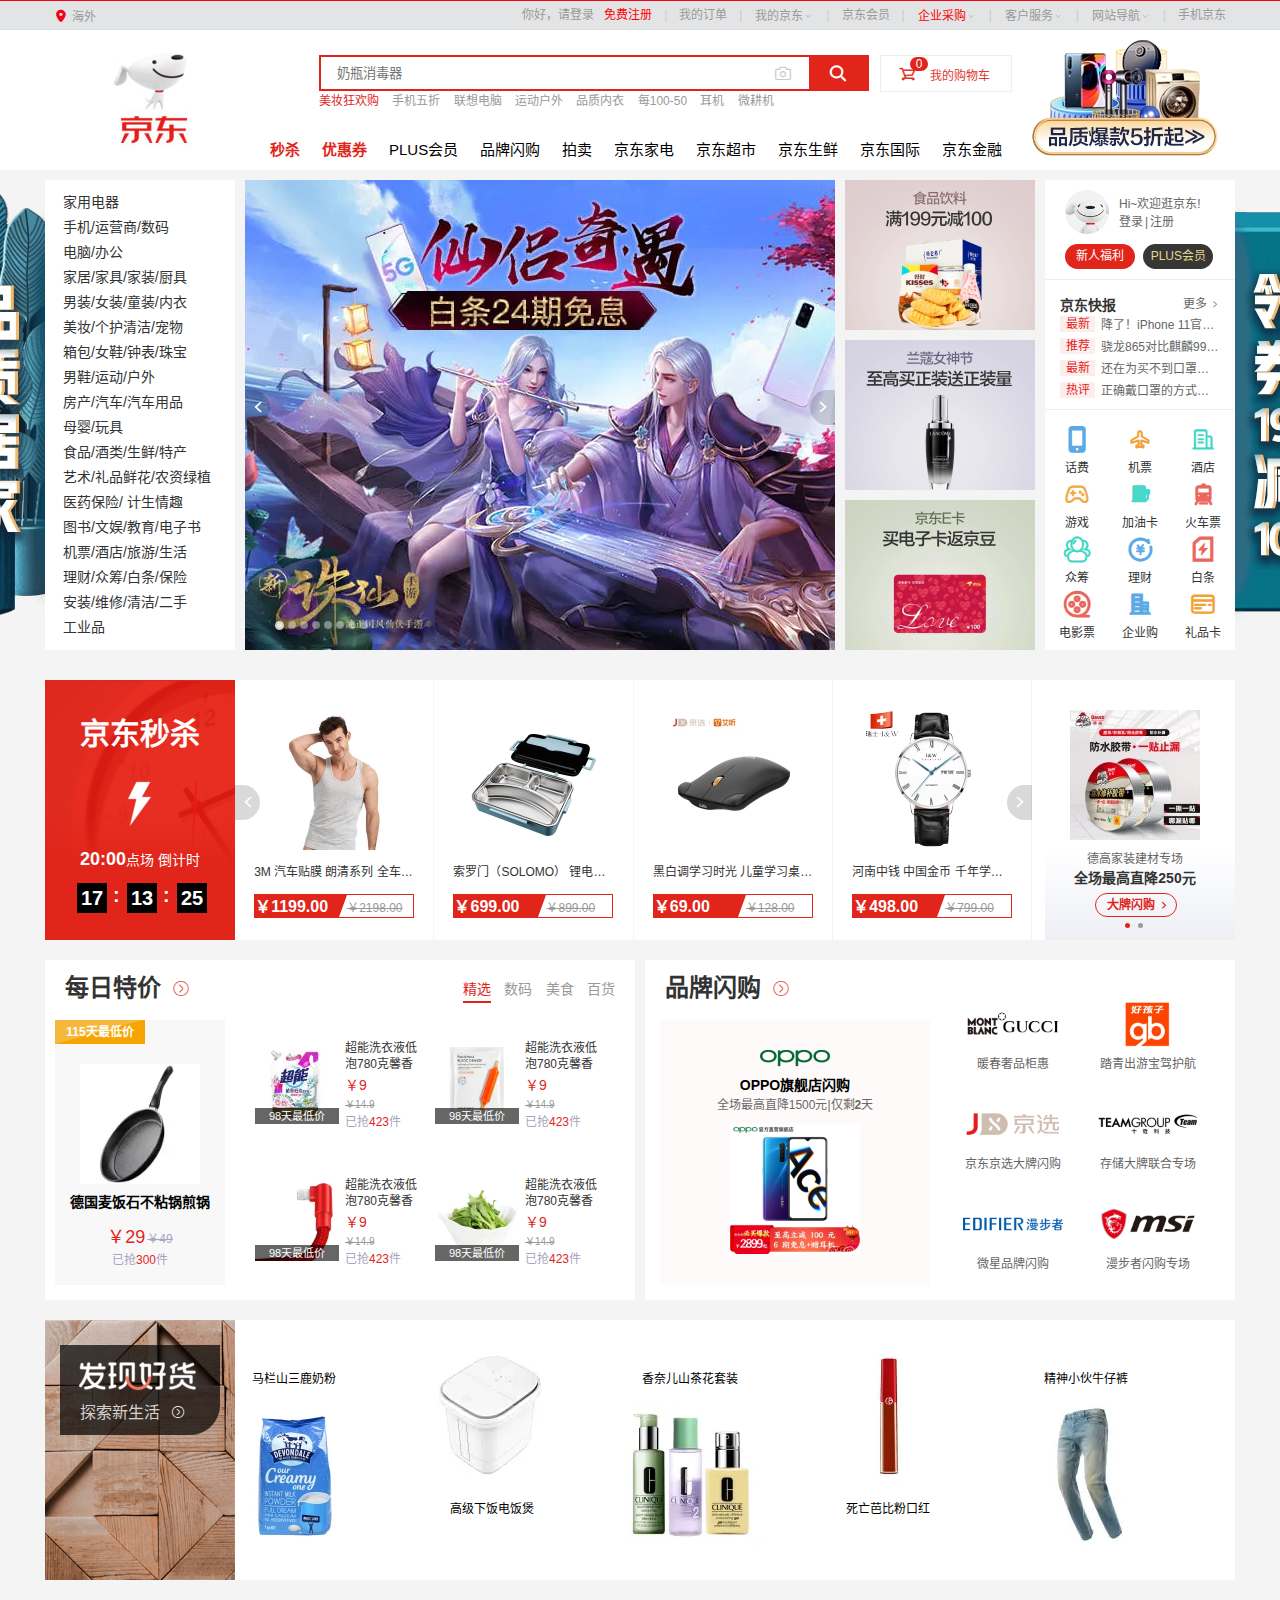
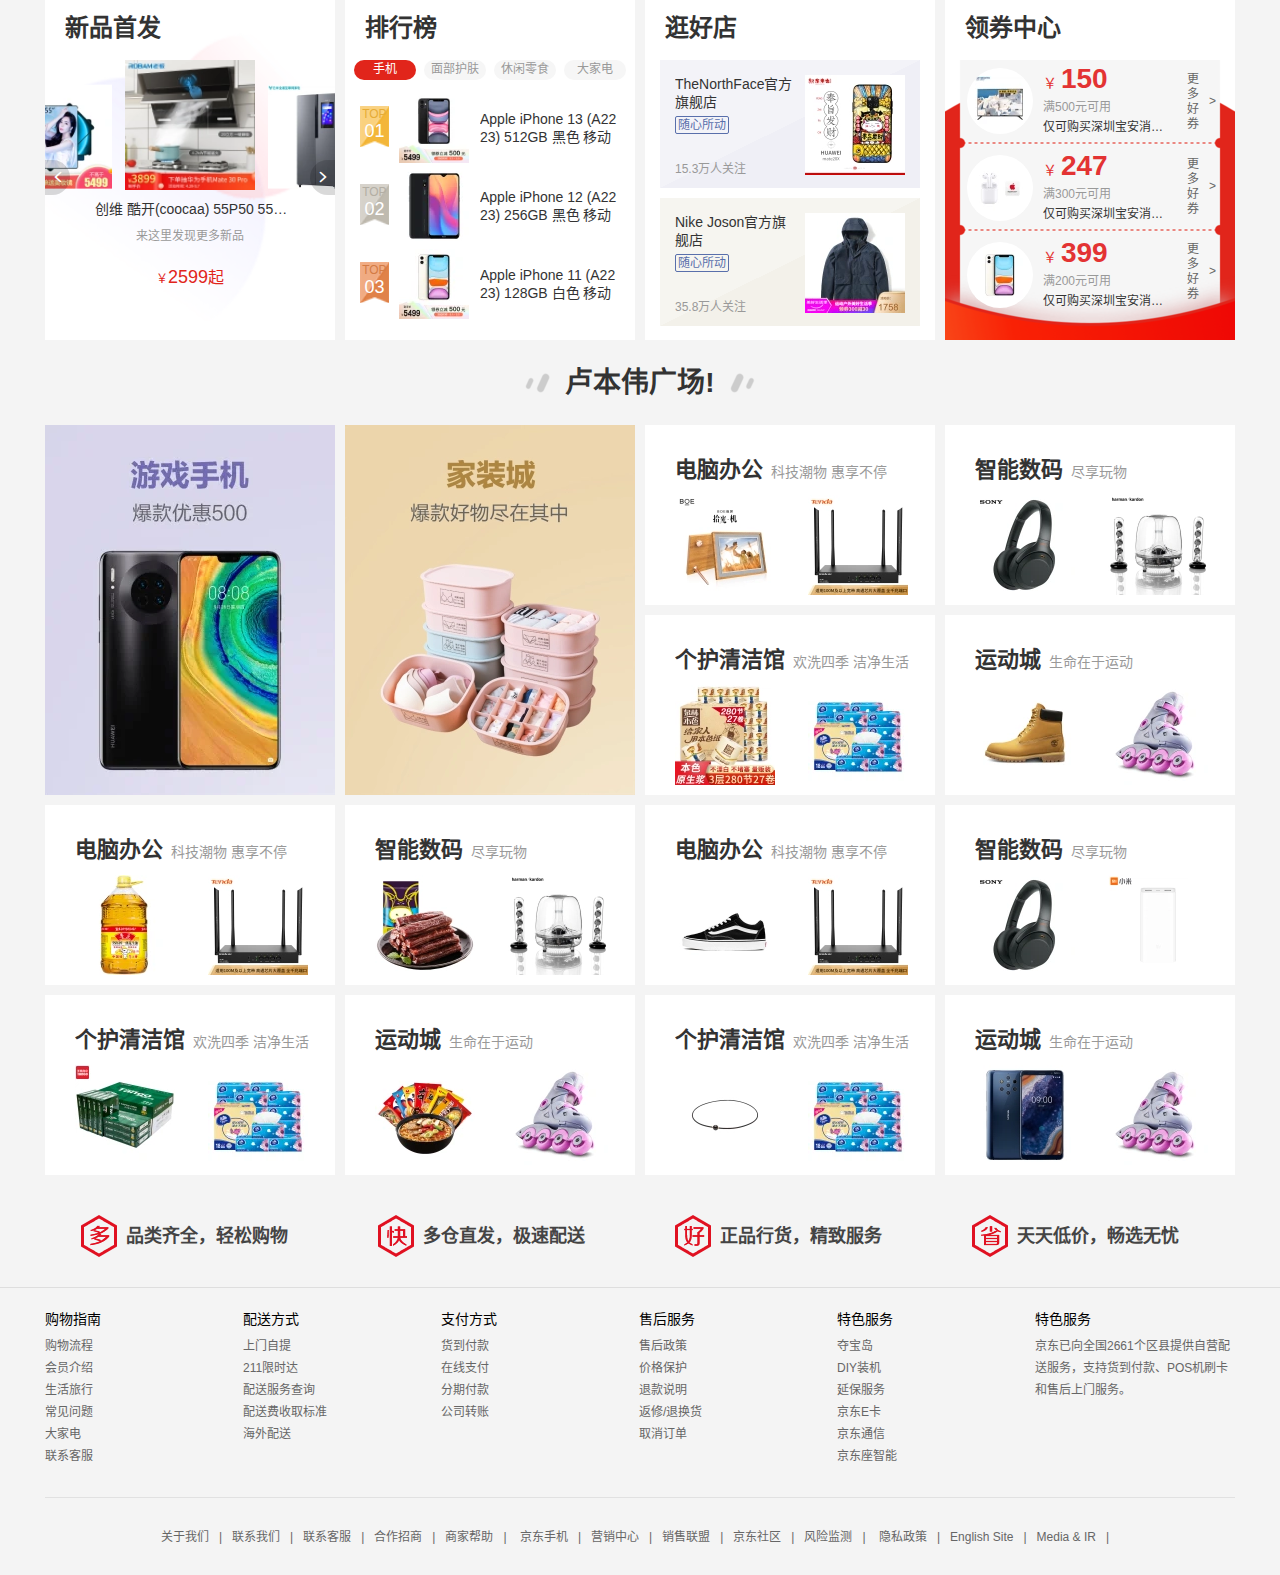
<file: index.html>
<!DOCTYPE html>
<html lang="zh-CN">

<head>
    <meta charset="UTF-8">
    <meta name="viewport" content="width=device-width, initial-scale=1.0">
    <meta name="description"
        content="京东JD.COM-专业的综合网上购物商城,销售家电、数码通讯、电脑、家居百货、服装服饰、母婴、图书、食品等数万个品牌优质商品.便捷、诚信的服务，为您提供愉悦的网上购物体验!">
    <meta name="Keywords" content="网上购物,网上商城,手机,笔记本,电脑,MP3,CD,VCD,DV,相机,数码,配件,手表,存储卡,京东">
    <title>京东(JD.COM)-正品低价</title>
    <link rel="stylesheet" href="css/index.css">
    <link rel="stylesheet" href="font/iconfont.css">
    <script src="js/common.js"></script>
</head>

<body>

    <div id="hidsech" class="headw clearfix">
        <div class="searchInfo">
            <div class="searchi clearfix">
                <div class="searchtxt clearfix">
                    <input type="text" name="search" placeholder="奶瓶消毒器">
                    <span class="iconfont icon-xiangji"></span>
                    <i class="iconfont icon-sousuo"></i>
                </div>
                <div class="car">
                    <div class="car-1">
                        <i class="iconfont icon-gouwuche"></i>
                        <i class="c0">0</i>
                        <a href="#">我的购物车</a>
                    </div>
                </div>
            </div>
        </div>
    </div>


    <div id="shotcut">
        <div class="navgation clearfix">
            <ul class="navfl">
                <li class="navfl-li">
                    <a href="#" class="add">
                        <i class="iconfont icon-dizhi"></i>
                        <span>海外</span>
                    </a>
                    <!-- 顶部导航栏 地址处隐藏部分！ -->
                    <div class="dd">
                        <div class="dd-1 clearfix">
                            <div class="item"><a href="#">北京</a></div>
                            <div class="item"><a href="#">上海</a></div>
                            <div class="item"><a href="#">天津</a></div>
                            <div class="item"><a href="#">重庆</a></div>
                            <div class="item"><a href="#">河北</a></div>
                            <div class="item"><a href="#">山西</a></div>
                            <div class="item"><a href="#">河南</a></div>
                            <div class="item"><a href="#">辽宁</a></div>
                            <div class="item"><a href="#">吉林</a></div>
                            <div class="item"><a href="#">黑龙江</a></div>
                            <div class="item"><a href="#">内蒙古</a></div>
                            <div class="item"><a href="#">江苏</a></div>
                            <div class="item"><a href="#">安徽</a></div>
                            <div class="item"><a href="#">浙江</a></div>
                            <div class="item"><a href="#">福建</a></div>
                            <div class="item"><a href="#">湖北</a></div>
                            <div class="item"><a href="#">湖南</a></div>
                            <div class="item"><a href="#">广东</a></div>
                            <div class="item"><a href="#">广西</a></div>
                            <div class="item"><a href="#">江西</a></div>
                            <div class="item"><a href="#">四川</a></div>
                            <div class="item"><a href="#">海南</a></div>
                            <div class="item"><a href="#">贵州</a></div>
                            <div class="item"><a href="#">西藏</a></div>
                            <div class="item"><a href="#">陕西</a></div>
                            <div class="item"><a href="#">甘肃</a></div>
                            <div class="item"><a href="#">青岛</a></div>
                            <div class="item"><a href="#">宁夏</a></div>
                            <div class="item"><a href="#">新疆</a></div>
                            <div class="item"><a href="#">山东</a></div>
                            <div class="item"><a href="#">成都</a></div>
                            <div class="item"><a href="#">港澳</a></div>
                            <div class="item"><a href="#">台湾</a></div>
                            <div class="item"><a href="#">钓鱼岛</a></div>
                            <div class="item"><a href="#" class="seaon">海外</a></div>
                        </div>
                        <div class="dotted"></div>
                        <div class="dd-2">
                            <p>地区专享版本</p>
                            <p>中國港澳</p>
                        </div>
                        <div class="dotted dotted2"></div>
                        <div class="dd-3">
                            <p>Available Sites</p>
                            <ul class="country .clearfix">
                                <li>
                                    <div class="cpng"></div>
                                    <div>Global Site</div>
                                </li>
                                <li>
                                    <div class="cpng"></div>
                                    <div>Сайт России</div>
                                </li>
                                <li>
                                    <div class="cpng"></div>
                                    <div>Situs Indonesia</div>
                                </li>
                                <li>
                                    <div class="cpng"></div>
                                    <div>Sitio de España</div>
                                </li>
                                <li>
                                    <div class="cpng"></div>
                                    <div>เว็บไซต์ประเทศไทย</div>
                                </li>
                            </ul>
                        </div>
                    </div>
                </li>
            </ul>
            <!-- 顶部导航栏右边部分 -->
            <ul class="navfr clearfix">
                <li class="icf">
                    <a href="#" class="hfc">你好，请登录</a>&nbsp;&nbsp;
                    <a href="#"><span class="fred">免费注册</span></a>
                </li>
                <li class="ic">|</li>
                <li class="icf"><a href="#" class="hfc">我的订单</a></li>
                <li class="ic">|</li>
                <li class="icf myjdli">
                    <div><a href="#" class="hfc">我的京东</a><i class="iconfont icon-xia"></i></div>
                    <div class="myjdlist">
                        <div class="fore1 clearfix">
                            <div class="f-1">
                                <ul>
                                    <li>待处理订单</li>
                                    <li>返修退换货</li>
                                    <li>降价商品</li>
                                </ul>
                            </div>
                            <div class="f-2">
                                <ul>
                                    <li>待消息</li>
                                    <li>我的问答</li>
                                    <li>我的关注</li>
                                </ul>
                            </div>
                        </div>
                        <div class="fore2 clearfix">
                            <div class="f-1">
                                <ul>
                                    <li>我的京豆</li>
                                    <li>我的白条</li>
                                </ul>
                            </div>
                            <div class="f-2">
                                <ul>
                                    <li>我的优惠券</li>
                                    <li>我的理财</li>
                                </ul>
                            </div>
                        </div>
                    </div>
                </li>
                <li class="ic">|</li>
                <li class="icf"><a href="#" class="hfc">京东会员</a></li>
                <li class="ic">|</li>
                <li class="icf firmbuy">
                    <div><a href="#" class="fred">企业采购</a><i class="iconfont icon-xia"></i></div>
                    <div class="firm">
                        <div><a href="#">企业购</a></div>
                        <div class="d-2"><a href="#">商用场景馆</a></div>
                        <div><a href="#">工业品</a></div>
                        <div class="d-2"><a href="#">礼品卡</a></div>
                    </div>
                </li>
                <li class="ic">|</li>
                <li class="icf cusforser">
                    <div><a href="#">客户服务</a><i class="iconfont icon-xia"></i></div>
                    <div class="cusfor">
                        <div class="c-1 clearfix">
                            <h4>客户</h4>
                            <div>
                                <ul>
                                    <li>帮助中心</li>
                                    <li>在线客服</li>
                                    <li>电话客服</li>
                                    <li>金融客服</li>
                                </ul>
                            </div>
                            <div class="c-1-1">
                                <ul>
                                    <li>售后服务</li>
                                    <li>意见建议</li>
                                    <li>客服邮箱</li>
                                    <li>全球售客服</li>
                                </ul>
                            </div>
                        </div>
                        <div class="c-2 clearfix">
                            <h4>商户</h4>
                            <div>
                                <ul>
                                    <li>合作招商</li>
                                    <li>商家后台</li>
                                    <li>商家帮助</li>
                                </ul>
                            </div>
                            <div class="c-2-1">
                                <ul>
                                    <li>成长中心</li>
                                    <li>京麦工作台</li>
                                    <li>规则平台</li>
                                </ul>
                            </div>
                        </div>
                    </div>
                </li>
                <li class="ic">|</li>
                <li class="icf guide">
                    <div><a href="#">网站导航</a><i class="iconfont icon-xia"></i></div>
                    <div class="guidelist clearfix">
                        <div class="clearfix">
                            <h4>特色主体</h4>
                            <ul>
                                <li>新品首发</li>
                                <li>京东会员</li>
                                <li>装机大师</li>
                                <li>秒杀</li>
                                <li>陪伴计划</li>
                            </ul>
                            <ul style="margin-left: 12px;">
                                <li>京东金融</li>
                                <li>京东预售</li>
                                <li>0元评测</li>
                                <li>闪购</li>
                                <li>出海招商</li>
                            </ul>
                            <ul style="margin-left: 12px;">
                                <li>全球售</li>
                                <li>买什么</li>
                                <li>港澳售</li>
                                <li>印尼站</li>
                                <li>拍拍二手</li>
                            </ul>
                            <ul style="margin-left: 12px;">
                                <li>国际站</li>
                                <li>俄语站</li>
                                <li>优惠券</li>
                                <li>京东金融科技</li>
                            </ul>
                        </div>
                        <div class="clearfix">
                            <h4>行业频道</h4>
                            <ul>
                                <li>手机</li>
                                <li>电脑办公</li>
                                <li>服装城</li>
                                <li>母婴</li>
                                <li>整车</li>
                            </ul>
                            <ul style="margin-left: 12px;">
                                <li>智能数码</li>
                                <li>家用电器</li>
                                <li>京东生鲜</li>
                                <li>食品</li>
                                <li>图书</li>
                            </ul>
                            <ul style="margin-left: 12px;">
                                <li>玩3C</li>
                                <li>鲸鱼座智能</li>
                                <li>家装城</li>
                                <li>农资频道</li>
                                <li>劳动防护</li>
                            </ul>
                        </div>
                        <div class="clearfix">
                            <h4>生活服务</h4>
                            <ul>
                                <li>京东众筹</li>
                                <li>京东小金库</li>
                                <li>水电煤</li>
                                <li>机票酒店</li>
                                <li>游戏</li>
                            </ul>
                            <ul style="margin-left: 12px;">
                                <li>白条</li>
                                <li>理财</li>
                                <li>彩票</li>
                                <li>电影票</li>
                                <li>拍拍回收</li>
                            </ul>
                            <ul style="margin-left: 12px;">
                                <li>京东金融APP</li>
                                <li>话费</li>
                                <li>旅行</li>
                                <li>京东到家</li>
                            </ul>
                        </div>
                        <div class="clearfix">
                            <h4>更多精选</h4>
                            <ul>
                                <li>合作招商</li>
                                <li>企业采购</li>
                                <li>乡村招募</li>
                                <li>游戏社区</li>
                            </ul>
                            <ul>
                                <li>京东通信</li>
                                <li>服务市场</li>
                                <li>校园加盟</li>
                                <li>知识产权维权</li>
                            </ul>
                            <ul>
                                <li>京东E卡</li>
                                <li>办公生活馆</li>
                                <li>京东社区</li>
                            </ul>
                        </div>
                    </div>
                </li>
                <li class="ic">|</li>
                <li class="icf phopay">
                    <div><a href="#">手机京东</a></div>
                    <div class="payi clearfix">
                        <i class="tre"></i>
                        <div class="wxzf"><img src="img/wxzf.jpg" alt=""></div>
                        <div class="wxfon">
                            <p>扫码打钱!</p>
                            <p>谢谢老板!</p>
                            <p>老板大气!</p>
                        </div>
                    </div>
                </li>
            </ul>
        </div>
    </div>
    <!-- 搜索栏部分 -->
    <div id="header">
        <div class="headw clearfix">
            <div class="jdmk">
                <a href="#" class="">
                    <img class="ochange" src="img/jingdong.png" alt="">
                    <img class="" style="width: 190px; height: 120px;" src="img/wxzf.jpg" alt="">
                </a>
            </div>
            <div class="searchInfo">
                <div class="searchi clearfix">
                    <div class="searchtxt clearfix">
                        <input type="text" name="search" placeholder="奶瓶消毒器">
                        <span class="iconfont icon-xiangji"></span>
                        <i class="iconfont icon-sousuo"></i>
                    </div>
                    <div class="car">
                        <div class="car-1">
                            <i class="iconfont icon-gouwuche"></i>
                            <i class="c0">0</i>
                            <a href="#">我的购物车</a>
                        </div>
                        <div class="car-2">
                            <p> 购物车中还没有商品，赶紧选购吧！</p>
                        </div>
                    </div>
                    <div class="spro">
                        <a href="#" style="color: #e1251b;">美妆狂欢购</a>
                        <a href="#">手机五折</a>
                        <a href="#">联想电脑</a>
                        <a href="#">运动户外</a>
                        <a href="#">品质内衣</a>
                        <a href="#">每100-50</a>
                        <a href="#">耳机</a>
                        <a href="#">微耕机</a>
                    </div>
                </div>
                <div class="searchNav">
                    <ul>
                        <li><a href="#">秒杀</a></li>
                        <li><a href="#">优惠券</a></li>
                        <li><a href="#">PLUS会员</a></li>
                        <li><a href="#">品牌闪购</a></li>
                        <li><a href="#">拍卖</a></li>
                        <li><a href="#">京东家电</a></li>
                        <li><a href="#">京东超市</a></li>
                        <li><a href="#">京东生鲜</a></li>
                        <li><a href="#">京东国际</a></li>
                        <li><a href="#">京东金融</a></li>
                    </ul>
                </div>
            </div>
            <div class="bkmk"><a href="#"><img src="img/baokuan.jpg" alt=""></a></div>
        </div>
    </div>
    <div id="recinfo">
        <div class="infomain clearfix">
            <div class="infoL ibox">
                <div class="infoUl">
                    <ul>
                        <li><a href="#">家用电器</a>
                            <div class="infoList info1" id="infoList">
                                <div class="box1 bs">
                                    <div class="bsfont">
                                        <ul class="clearfix">
                                            <li><a href="#">玩3C <i class="iconfont icon-you"
                                                        style="font-size: 12px;line-height: 12px;"></i></a></li>
                                            <li><a href="#">手机频道 <i class="iconfont icon-you"
                                                        style="font-size: 12px;line-height: 12px;"></i></a></li>
                                            <li><a href="#">网上营业厅 <i class="iconfont icon-you"
                                                        style="font-size: 12px;line-height: 12px;"></i></a></li>
                                            <li><a href="#">配件频道 <i class="iconfont icon-you"
                                                        style="font-size: 12px;line-height: 12px;"></i></a></li>
                                            <li><a href="#">数码智能 <i class="iconfont icon-you"
                                                        style="font-size: 12px;line-height: 12px;"></i></a></li>
                                            <li><a href="#">影像Club <i class="iconfont icon-you"
                                                        style="font-size: 12px;line-height: 12px;"></i></a></li>
                                        </ul>
                                        <div class="blist">
                                            <dl class="clearfix">
                                                <dt><a href="#">电视 <i class="iconfont icon-you"
                                                            style="font-size: 12px;line-height: 12px;"></i></a></dt>
                                                <dd>
                                                    <a href="#">智慧屏</a>
                                                    <a href="#">4K超清屏幕</a>
                                                    <a href="#">55英寸</a>
                                                    <a href="#">65英寸</a>
                                                    <a href="#">智能电视</a>
                                                    <a href="#">OLED电视</a>
                                                    <a href="#">智慧屏</a>
                                                    <a href="#">超薄电视</a>
                                                    <a href="#">全面屏电视</a>
                                                    <a href="#">智能电视</a>
                                                    <a href="#">OLED电视</a>
                                                    <a href="#">超薄电视</a>
                                                    <a href="#">全面屏电视</a>
                                                    <a href="#">智能电视</a>
                                                    <a href="#">OLED电视</a>
                                                </dd>
                                            </dl>
                                            <dl class="clearfix">
                                                <dt><a href="#">空调 <i class="iconfont icon-you"
                                                            style="font-size: 12px;line-height: 12px;"></i></a></dt>
                                                <dd>
                                                    <a href="#">全面屏电视</a>
                                                    <a href="#">智能电视</a>
                                                    <a href="#">OLED电视</a>
                                                    <a href="#">智慧屏</a>
                                                    <a href="#">4K超清屏幕</a>
                                                    <a href="#">55英寸</a>
                                                    <a href="#">65英寸</a>
                                                    <a href="#">智能电视</a>
                                                </dd>
                                            </dl>
                                            <dl class="clearfix">
                                                <dt><a href="#">洗衣机 <i class="iconfont icon-you"
                                                            style="font-size: 12px;line-height: 12px;"></i></a></dt>
                                                <dd>
                                                    <a href="#">超薄电视</a>
                                                    <a href="#">全面屏电视</a>
                                                    <a href="#">智能电视</a>
                                                    <a href="#">OLED电视</a>
                                                    <a href="#">智慧屏</a>
                                                    <a href="#">4K超清屏幕</a>
                                                    <a href="#">55英寸</a>
                                                    <a href="#">65英寸</a>
                                                    <a href="#">智能电视</a>
                                                    <a href="#">OLED电视</a>
                                                    <a href="#">智慧屏</a>
                                                </dd>
                                            </dl>
                                            <dl class="clearfix">
                                                <dt><a href="#">冰箱 <i class="iconfont icon-you"
                                                            style="font-size: 12px;line-height: 12px;"></i></a></dt>
                                                <dd>
                                                    <a href="#">55英寸</a>
                                                    <a href="#">65英寸</a>
                                                    <a href="#">智能电视</a>
                                                    <a href="#">OLED电视</a>
                                                    <a href="#">智慧屏</a>
                                                </dd>
                                            </dl>
                                            <dl class="clearfix">
                                                <dt><a href="#">厨房用品 <i class="iconfont icon-you"
                                                            style="font-size: 12px;line-height: 12px;"></i></a></dt>
                                                <dd>
                                                    <a href="#">OLED电视</a>
                                                    <a href="#">智慧屏</a>
                                                    <a href="#">4K超清屏幕</a>
                                                    <a href="#">55英寸</a>
                                                    <a href="#">65英寸</a>
                                                    <a href="#">智能电视</a>
                                                    <a href="#">OLED电视</a>
                                                    <a href="#">智慧屏</a>
                                                    <a href="#">超薄电视</a>
                                                    <a href="#">全面屏电视</a>
                                                    <a href="#">智能电视</a>
                                                </dd>
                                            </dl>
                                            <dl class="clearfix">
                                                <dt><a href="#">私人电器 <i class="iconfont icon-you"
                                                            style="font-size: 12px;line-height: 12px;"></i></a></dt>
                                                <dd>
                                                    <a href="#">超薄电视</a>
                                                    <a href="#">全面屏电视</a>
                                                    <a href="#">智能电视</a>
                                                    <a href="#">OLED电视</a>
                                                    <a href="#">智慧屏</a>
                                                    <a href="#">4K超清屏幕</a>
                                                    <a href="#">55英寸</a>
                                                </dd>
                                            </dl>
                                            <dl class="clearfix">
                                                <dt><a href="#">生活必备 <i class="iconfont icon-you"
                                                            style="font-size: 12px;line-height: 12px;"></i></a></dt>
                                                <dd>
                                                    <a href="#">OLED电视</a>
                                                    <a href="#">智慧屏</a>
                                                    <a href="#">超薄电视</a>
                                                    <a href="#">全面屏电视</a>
                                                    <a href="#">智能电视</a>
                                                    <a href="#">超薄电视</a>
                                                    <a href="#">全面屏电视</a>
                                                    <a href="#">智能电视</a>
                                                    <a href="#">55英寸</a>
                                                </dd>
                                            </dl>
                                            <dl class="clearfix">
                                                <dt><a href="#">健康护肤 <i class="iconfont icon-you"
                                                            style="font-size: 12px;line-height: 12px;"></i></a></dt>
                                                <dd>
                                                    <a href="#">超薄电视</a>
                                                    <a href="#">全面屏电视</a>
                                                    <a href="#">智能电视</a>
                                                    <a href="#">智慧屏</a>
                                                    <a href="#">超薄电视</a>
                                                    <a href="#">全面屏电视</a>
                                                    <a href="#">智能电视</a>
                                                    <a href="#">OLED电视</a>
                                                    <a href="#">OLED电视</a>
                                                    <a href="#">智慧屏</a>
                                                    <a href="#">智能电视</a>
                                                    <a href="#">OLED电视</a>
                                                    <a href="#">全面屏电视</a>
                                                    <a href="#">超薄电视</a>
                                                    <a href="#">全面屏电视</a>
                                                </dd>
                                            </dl>
                                        </div>
                                        <div class="bsimg">
                                            <a href="#"><img src="img/jiadian3.jpg" alt=""></a>
                                            <a href="#"><img src="img/jiadian1.jpg" alt=""></a>
                                        </div>
                                    </div>
                                </div>

                            </div>
                        </li>
                        <li><a href="#">手机</a>/<a href="#">运营商</a>/<a href="#">数码</a>
                            <div class="infoList info2" id="infoList">
                                <div class="box1 bs">
                                    <div class="bsfont">
                                        <ul class="clearfix">
                                            <li><a href="#">家电馆 <i class="iconfont icon-you"
                                                        style="font-size: 12px;line-height: 12px;"></i></a></li>
                                            <li><a href="#">家电服务 <i class="iconfont icon-you"
                                                        style="font-size: 12px;line-height: 12px;"></i></a></li>
                                            <li><a href="#">家电专卖店 <i class="iconfont icon-you"
                                                        style="font-size: 12px;line-height: 12px;"></i></a></li>
                                            <li><a href="#">企业采购 <i class="iconfont icon-you"
                                                        style="font-size: 12px;line-height: 12px;"></i></a></li>
                                            <li><a href="#">商用电器 <i class="iconfont icon-you"
                                                        style="font-size: 12px;line-height: 12px;"></i></a></li>
                                            <li><a href="#">以旧换新 <i class="iconfont icon-you"
                                                        style="font-size: 12px;line-height: 12px;"></i></a></li>
                                        </ul>
                                        <div class="blist">
                                            <dl class="clearfix">
                                                <dt><a href="#">手机通讯 <i class="iconfont icon-you"
                                                            style="font-size: 12px;line-height: 12px;"></i></a></dt>
                                                <dd>
                                                    <a href="#">智慧屏</a>
                                                    <a href="#">4K超清屏幕</a>
                                                    <a href="#">55英寸</a>
                                                    <a href="#">65英寸</a>
                                                    <a href="#">智能电视</a>
                                                    <a href="#">OLED电视</a>
                                                    <a href="#">智慧屏</a>
                                                    <a href="#">超薄电视</a>
                                                    <a href="#">全面屏电视</a>
                                                    <a href="#">智能电视</a>
                                                    <a href="#">OLED电视</a>
                                                    <a href="#">超薄电视</a>
                                                    <a href="#">全面屏电视</a>
                                                    <a href="#">智能电视</a>
                                                    <a href="#">OLED电视</a>
                                                </dd>
                                            </dl>
                                            <dl class="clearfix">
                                                <dt><a href="#">运营商 <i class="iconfont icon-you"
                                                            style="font-size: 12px;line-height: 12px;"></i></a></dt>
                                                <dd>
                                                    <a href="#">全面屏电视</a>
                                                    <a href="#">智能电视</a>
                                                    <a href="#">OLED电视</a>
                                                    <a href="#">智慧屏</a>
                                                    <a href="#">4K超清屏幕</a>
                                                    <a href="#">55英寸</a>
                                                    <a href="#">65英寸</a>
                                                    <a href="#">智能电视</a>
                                                </dd>
                                            </dl>
                                            <dl class="clearfix">
                                                <dt><a href="#">手机配件 <i class="iconfont icon-you"
                                                            style="font-size: 12px;line-height: 12px;"></i></a></dt>
                                                <dd>
                                                    <a href="#">超薄电视</a>
                                                    <a href="#">全面屏电视</a>
                                                    <a href="#">智能电视</a>
                                                    <a href="#">OLED电视</a>
                                                    <a href="#">智慧屏</a>
                                                    <a href="#">4K超清屏幕</a>
                                                    <a href="#">55英寸</a>
                                                    <a href="#">65英寸</a>
                                                    <a href="#">智能电视</a>
                                                    <a href="#">OLED电视</a>
                                                    <a href="#">智慧屏</a>
                                                </dd>
                                            </dl>
                                            <dl class="clearfix">
                                                <dt><a href="#">数码配件 <i class="iconfont icon-you"
                                                            style="font-size: 12px;line-height: 12px;"></i></a></dt>
                                                <dd>
                                                    <a href="#">55英寸</a>
                                                    <a href="#">65英寸</a>
                                                    <a href="#">智能电视</a>
                                                    <a href="#">OLED电视</a>
                                                    <a href="#">智慧屏</a>
                                                </dd>
                                            </dl>
                                            <dl class="clearfix">
                                                <dt><a href="#">娱乐阴影 <i class="iconfont icon-you"
                                                            style="font-size: 12px;line-height: 12px;"></i></a></dt>
                                                <dd>
                                                    <a href="#">OLED电视</a>
                                                    <a href="#">智慧屏</a>
                                                    <a href="#">4K超清屏幕</a>
                                                    <a href="#">55英寸</a>
                                                    <a href="#">65英寸</a>
                                                    <a href="#">智能电视</a>
                                                    <a href="#">OLED电视</a>
                                                    <a href="#">智慧屏</a>
                                                    <a href="#">超薄电视</a>
                                                    <a href="#">全面屏电视</a>
                                                    <a href="#">智能电视</a>
                                                </dd>
                                            </dl>
                                            <dl class="clearfix">
                                                <dt><a href="#">私人电器 <i class="iconfont icon-you"
                                                            style="font-size: 12px;line-height: 12px;"></i></a></dt>
                                                <dd>
                                                    <a href="#">超薄电视</a>
                                                    <a href="#">全面屏电视</a>
                                                    <a href="#">智能电视</a>
                                                    <a href="#">OLED电视</a>
                                                    <a href="#">智慧屏</a>
                                                    <a href="#">4K超清屏幕</a>
                                                    <a href="#">55英寸</a>
                                                </dd>
                                            </dl>
                                            <dl class="clearfix">
                                                <dt><a href="#">生活必备 <i class="iconfont icon-you"
                                                            style="font-size: 12px;line-height: 12px;"></i></a></dt>
                                                <dd>
                                                    <a href="#">OLED电视</a>
                                                    <a href="#">智慧屏</a>
                                                    <a href="#">超薄电视</a>
                                                    <a href="#">全面屏电视</a>
                                                    <a href="#">智能电视</a>
                                                    <a href="#">超薄电视</a>
                                                    <a href="#">全面屏电视</a>
                                                    <a href="#">智能电视</a>
                                                    <a href="#">55英寸</a>
                                                </dd>
                                            </dl>
                                            <dl class="clearfix">
                                                <dt><a href="#">健康护肤 <i class="iconfont icon-you"
                                                            style="font-size: 12px;line-height: 12px;"></i></a></dt>
                                                <dd>
                                                    <a href="#">超薄电视</a>
                                                    <a href="#">全面屏电视</a>
                                                    <a href="#">智能电视</a>
                                                    <a href="#">智慧屏</a>
                                                    <a href="#">超薄电视</a>
                                                    <a href="#">全面屏电视</a>
                                                    <a href="#">智能电视</a>
                                                    <a href="#">智慧屏</a>
                                                    <a href="#">智能电视</a>
                                                    <a href="#">OLED电视</a>
                                                    <a href="#">全面屏电视</a>
                                                    <a href="#">超薄电视</a>
                                                    <a href="#">全面屏电视</a>
                                                </dd>
                                            </dl>
                                        </div>
                                        <div class="bsimg">
                                            <a href="#"><img src="img/jiadian1.jpg" alt=""></a>
                                            <a href="#"><img src="img/jiadian2.jpg" alt=""></a>
                                        </div>
                                    </div>
                                </div>

                            </div>
                        </li>
                        <li><a href="#">电脑</a>/<a href="#">办公</a>
                            <div class="infoList info3" id="infoList">
                                <div class="box1 bs">
                                    <div class="bsfont">
                                        <ul class="clearfix">
                                            <li><a href="#">电脑办公 <i class="iconfont icon-you"
                                                        style="font-size: 12px;line-height: 12px;"></i></a></li>
                                            <li><a href="#">企业采购 <i class="iconfont icon-you"
                                                        style="font-size: 12px;line-height: 12px;"></i></a></li>
                                            <li><a href="#">GAME+ <i class="iconfont icon-you"
                                                        style="font-size: 12px;line-height: 12px;"></i></a></li>
                                            <li><a href="#">企业采购 <i class="iconfont icon-you"
                                                        style="font-size: 12px;line-height: 12px;"></i></a></li>
                                            <li><a href="#">私人订制 <i class="iconfont icon-you"
                                                        style="font-size: 12px;line-height: 12px;"></i></a></li>
                                            <li><a href="#">装机大师 <i class="iconfont icon-you"
                                                        style="font-size: 12px;line-height: 12px;"></i></a></li>
                                        </ul>
                                        <div class="blist">
                                            <dl class="clearfix">
                                                <dt><a href="#">电脑配置 <i class="iconfont icon-you"
                                                            style="font-size: 12px;line-height: 12px;"></i></a></dt>
                                                <dd>
                                                    <a href="#">智慧屏</a>
                                                    <a href="#">4K超清屏幕</a>
                                                    <a href="#">55英寸</a>
                                                    <a href="#">65英寸</a>
                                                    <a href="#">智能电视</a>
                                                    <a href="#">OLED电视</a>
                                                    <a href="#">智慧屏</a>
                                                    <a href="#">超薄电视</a>
                                                    <a href="#">全面屏电视</a>
                                                    <a href="#">智能电视</a>
                                                    <a href="#">OLED电视</a>
                                                    <a href="#">超薄电视</a>
                                                    <a href="#">全面屏电视</a>
                                                    <a href="#">智能电视</a>
                                                    <a href="#">OLED电视</a>
                                                </dd>
                                            </dl>
                                            <dl class="clearfix">
                                                <dt><a href="#">无线设备 <i class="iconfont icon-you"
                                                            style="font-size: 12px;line-height: 12px;"></i></a></dt>
                                                <dd>
                                                    <a href="#">全面屏电视</a>
                                                    <a href="#">智能电视</a>
                                                    <a href="#">OLED电视</a>
                                                    <a href="#">智慧屏</a>
                                                    <a href="#">4K超清屏幕</a>
                                                    <a href="#">55英寸</a>
                                                    <a href="#">65英寸</a>
                                                    <a href="#">智能电视</a>
                                                </dd>
                                            </dl>
                                            <dl class="clearfix">
                                                <dt><a href="#">办公设备 <i class="iconfont icon-you"
                                                            style="font-size: 12px;line-height: 12px;"></i></a></dt>
                                                <dd>
                                                    <a href="#">超薄电视</a>
                                                    <a href="#">全面屏电视</a>
                                                    <a href="#">智能电视</a>
                                                    <a href="#">OLED电视</a>
                                                    <a href="#">智慧屏</a>
                                                </dd>
                                            </dl>
                                            <dl class="clearfix">
                                                <dt><a href="#">休闲娱乐 <i class="iconfont icon-you"
                                                            style="font-size: 12px;line-height: 12px;"></i></a></dt>
                                                <dd>
                                                    <a href="#">55英寸</a>
                                                    <a href="#">65英寸</a>
                                                    <a href="#">智能电视</a>
                                                    <a href="#">OLED电视</a>
                                                    <a href="#">智慧屏</a>
                                                </dd>
                                            </dl>
                                            <dl class="clearfix">
                                                <dt><a href="#">无线鼠标 <i class="iconfont icon-you"
                                                            style="font-size: 12px;line-height: 12px;"></i></a></dt>
                                                <dd>
                                                    <a href="#">OLED电视</a>
                                                    <a href="#">智慧屏</a>
                                                    <a href="#">4K超清屏幕</a>
                                                    <a href="#">55英寸</a>
                                                    <a href="#">65英寸</a>
                                                    <a href="#">智能电视</a>
                                                    <a href="#">OLED电视</a>
                                                    <a href="#">智慧屏</a>
                                                    <a href="#">超薄电视</a>
                                                    <a href="#">全面屏电视</a>
                                                    <a href="#">智能电视</a>
                                                </dd>
                                            </dl>
                                            <dl class="clearfix">
                                                <dt><a href="#">私人定制 <i class="iconfont icon-you"
                                                            style="font-size: 12px;line-height: 12px;"></i></a></dt>
                                                <dd>
                                                    <a href="#">超薄电视</a>
                                                    <a href="#">全面屏电视</a>
                                                    <a href="#">智能电视</a>
                                                    <a href="#">OLED电视</a>
                                                    <a href="#">智慧屏</a>
                                                    <a href="#">4K超清屏幕</a>
                                                    <a href="#">55英寸</a>
                                                </dd>
                                            </dl>
                                            <dl class="clearfix">
                                                <dt><a href="#">生活必备 <i class="iconfont icon-you"
                                                            style="font-size: 12px;line-height: 12px;"></i></a></dt>
                                                <dd>
                                                    <a href="#">OLED电视</a>
                                                    <a href="#">超薄电视</a>
                                                    <a href="#">全面屏电视</a>
                                                    <a href="#">智能电视</a>
                                                    <a href="#">超薄电视</a>
                                                    <a href="#">全面屏电视</a>
                                                    <a href="#">智能电视</a>
                                                    <a href="#">55英寸</a>
                                                </dd>
                                            </dl>
                                            <dl class="clearfix">
                                                <dt><a href="#">健康护眼 <i class="iconfont icon-you"
                                                            style="font-size: 12px;line-height: 12px;"></i></a></dt>
                                                <dd>
                                                    <a href="#">超薄电视</a>
                                                    <a href="#">全面屏电视</a>
                                                    <a href="#">智能电视</a>
                                                    <a href="#">智慧屏</a>
                                                    <a href="#">超薄电视</a>
                                                    <a href="#">全面屏电视</a>
                                                    <a href="#">智能电视</a>
                                                    <a href="#">OLED电视</a>
                                                    <a href="#">OLED电视</a>
                                                    <a href="#">智慧屏</a>
                                                    <a href="#">智能电视</a>
                                                    <a href="#">超薄电视</a>
                                                    <a href="#">全面屏电视</a>
                                                </dd>
                                            </dl>
                                        </div>
                                        <div class="bsimg">
                                            <a href="#"><img src="img/jiadian4.jpg" alt=""></a>
                                            <a href="#"><img src="img/jiadian5.jpg" alt=""></a>
                                        </div>
                                    </div>
                                </div>

                            </div>
                        </li>
                        <li><a href="#">家居</a>/<a href="#">家具</a>/<a href="#">家装</a>/<a href="#">厨具</a>
                            <div class="infoList info4" id="infoList">
                                <div class="box1 bs">
                                    <div class="bsfont">
                                        <ul class="clearfix">
                                            <li><a href="#">买家具 <i class="iconfont icon-you"
                                                        style="font-size: 12px;line-height: 12px;"></i></a></li>
                                            <li><a href="#">家具配送 <i class="iconfont icon-you"
                                                        style="font-size: 12px;line-height: 12px;"></i></a></li>
                                            <li><a href="#">家具店 <i class="iconfont icon-you"
                                                        style="font-size: 12px;line-height: 12px;"></i></a></li>
                                            <li><a href="#">家庭团购 <i class="iconfont icon-you"
                                                        style="font-size: 12px;line-height: 12px;"></i></a></li>
                                            <li><a href="#">伐木累 <i class="iconfont icon-you"
                                                        style="font-size: 12px;line-height: 12px;"></i></a></li>
                                            <li><a href="#">以旧换新 <i class="iconfont icon-you"
                                                        style="font-size: 12px;line-height: 12px;"></i></a></li>
                                        </ul>
                                        <div class="blist">
                                            <dl class="clearfix">
                                                <dt><a href="#">家具套装 <i class="iconfont icon-you"
                                                            style="font-size: 12px;line-height: 12px;"></i></a></dt>
                                                <dd>
                                                    <a href="#">智慧屏</a>
                                                    <a href="#">4K超清屏幕</a>
                                                    <a href="#">55英寸</a>
                                                    <a href="#">65英寸</a>
                                                    <a href="#">智能电视</a>
                                                    <a href="#">OLED电视</a>
                                                    <a href="#">智慧屏</a>
                                                    <a href="#">超薄电视</a>
                                                    <a href="#">全面屏电视</a>
                                                    <a href="#">智能电视</a>
                                                    <a href="#">OLED电视</a>
                                                </dd>
                                            </dl>
                                            <dl class="clearfix">
                                                <dt><a href="#">卫生工具 <i class="iconfont icon-you"
                                                            style="font-size: 12px;line-height: 12px;"></i></a></dt>
                                                <dd>
                                                    <a href="#">全面屏电视</a>
                                                    <a href="#">智能电视</a>
                                                    <a href="#">OLED电视</a>
                                                    <a href="#">智慧屏</a>
                                                    <a href="#">4K超清屏幕</a>
                                                    <a href="#">55英寸</a>
                                                    <a href="#">65英寸</a>
                                                    <a href="#">智能电视</a>
                                                </dd>
                                            </dl>
                                            <dl class="clearfix">
                                                <dt><a href="#">木质家具 <i class="iconfont icon-you"
                                                            style="font-size: 12px;line-height: 12px;"></i></a></dt>
                                                <dd>
                                                    <a href="#">超薄电视</a>
                                                    <a href="#">全面屏电视</a>
                                                    <a href="#">智能电视</a>
                                                    <a href="#">OLED电视</a>
                                                    <a href="#">智慧屏</a>
                                                    <a href="#">4K超清屏幕</a>
                                                    <a href="#">55英寸</a>
                                                    <a href="#">65英寸</a>
                                                    <a href="#">智能电视</a>
                                                    <a href="#">OLED电视</a>
                                                    <a href="#">智慧屏</a>
                                                </dd>
                                            </dl>
                                            <dl class="clearfix">
                                                <dt><a href="#">欧美风格 <i class="iconfont icon-you"
                                                            style="font-size: 12px;line-height: 12px;"></i></a></dt>
                                                <dd>
                                                    <a href="#">55英寸</a>
                                                    <a href="#">65英寸</a>
                                                    <a href="#">智能电视</a>
                                                    <a href="#">OLED电视</a>
                                                    <a href="#">智慧屏</a>
                                                </dd>
                                            </dl>
                                            <dl class="clearfix">
                                                <dt><a href="#">家具配件 <i class="iconfont icon-you"
                                                            style="font-size: 12px;line-height: 12px;"></i></a></dt>
                                                <dd>
                                                    <a href="#">OLED电视</a>
                                                    <a href="#">智慧屏</a>
                                                    <a href="#">4K超清屏幕</a>
                                                    <a href="#">55英寸</a>
                                                    <a href="#">65英寸</a>
                                                    <a href="#">智能电视</a>
                                                    <a href="#">OLED电视</a>
                                                    <a href="#">超薄电视</a>
                                                    <a href="#">全面屏电视</a>
                                                    <a href="#">智能电视</a>
                                                </dd>
                                            </dl>
                                            <dl class="clearfix">
                                                <dt><a href="#">私人搭配 <i class="iconfont icon-you"
                                                            style="font-size: 12px;line-height: 12px;"></i></a></dt>
                                                <dd>
                                                    <a href="#">超薄电视</a>
                                                    <a href="#">全面屏电视</a>
                                                    <a href="#">65英寸</a>
                                                    <a href="#">智能电视</a>
                                                    <a href="#">OLED电视</a>
                                                    <a href="#">超级超薄电视</a>
                                                    <a href="#">全面屏电视</a>
                                                    <a href="#">智能电视</a>
                                                    <a href="#">OLED电视</a>
                                                    <a href="#">超薄电视</a>
                                                    <a href="#">全面屏电视</a>
                                                    <a href="#">智能电视</a>
                                                    <a href="#">OLED电视</a>
                                                    <a href="#">超薄电</a>
                                                    <a href="#">超薄电</a>
                                                    <a href="#">全面屏电</a>
                                                    <a href="#">智能电视</a>
                                                    <a href="#">55英寸</a>
                                                </dd>
                                            </dl>
                                            <dl class="clearfix">
                                                <dt><a href="#">生活必备 <i class="iconfont icon-you"
                                                            style="font-size: 12px;line-height: 12px;"></i></a></dt>
                                                <dd>
                                                    <a href="#">OLED电视</a>
                                                    <a href="#">智慧屏</a>
                                                    <a href="#">超薄电视</a>
                                                    <a href="#">全面屏电视</a>
                                                    <a href="#">智能电视</a>
                                                    <a href="#">超薄电视</a>
                                                    <a href="#">全面屏电视</a>
                                                    <a href="#">智能电视</a>
                                                    <a href="#">55英寸</a>
                                                </dd>
                                            </dl>
                                            <dl class="clearfix">
                                                <dt><a href="#">健康护肤 <i class="iconfont icon-you"
                                                            style="font-size: 12px;line-height: 12px;"></i></a></dt>
                                                <dd>
                                                    <a href="#">超薄电视</a>
                                                    <a href="#">全面屏电视</a>
                                                    <a href="#">智能电视</a>
                                                    <a href="#">智慧屏</a>
                                                    <a href="#">超薄电视</a>
                                                    <a href="#">全面屏电视</a>
                                                    <a href="#">智能电视</a>
                                                    <a href="#">OLED电视</a>
                                                    <a href="#">OLED电视</a>
                                                    <a href="#">智慧屏</a>
                                                    <a href="#">智能电视</a>
                                                    <a href="#">OLED电视</a>
                                                    <a href="#">全面屏电视</a>
                                                    <a href="#">超薄电视</a>
                                                    <a href="#">全面屏电视</a>
                                                </dd>
                                            </dl>
                                        </div>
                                        <div class="bsimg">
                                            <a href="#"><img src="img/jiadian3.jpg" alt=""></a>
                                            <a href="#"><img src="img/jiadian2.jpg" alt=""></a>
                                        </div>
                                    </div>
                                </div>

                            </div>
                        </li>
                        <li><a href="#">男装</a>/<a href="#">女装</a>/<a href="#">童装</a>/<a href="#">内衣</a>
                            <div class="infoList info5" id="infoList">
                                <div class="box1 bs">
                                    <div class="bsfont">
                                        <ul class="clearfix">
                                            <li><a href="#">年轻潮流 <i class="iconfont icon-you"
                                                        style="font-size: 12px;line-height: 12px;"></i></a></li>
                                            <li><a href="#">休闲舒适 <i class="iconfont icon-you"
                                                        style="font-size: 12px;line-height: 12px;"></i></a></li>
                                            <li><a href="#">欧美时尚 <i class="iconfont icon-you"
                                                        style="font-size: 12px;line-height: 12px;"></i></a></li>
                                            <li><a href="#">嘻哈街头 <i class="iconfont icon-you"
                                                        style="font-size: 12px;line-height: 12px;"></i></a></li>
                                            <li><a href="#">幼儿宝宝 <i class="iconfont icon-you"
                                                        style="font-size: 12px;line-height: 12px;"></i></a></li>
                                            <li><a href="#">贴身衣物 <i class="iconfont icon-you"
                                                        style="font-size: 12px;line-height: 12px;"></i></a></li>
                                        </ul>
                                        <div class="blist">
                                            <dl class="clearfix">
                                                <dt><a href="#">高冷男神 <i class="iconfont icon-you"
                                                            style="font-size: 12px;line-height: 12px;"></i></a></dt>
                                                <dd>
                                                    <a href="#">智慧屏</a>
                                                    <a href="#">4K超清屏幕</a>
                                                    <a href="#">55英寸</a>
                                                    <a href="#">65英寸</a>
                                                    <a href="#">智能电视</a>
                                                    <a href="#">OLED电视</a>
                                                    <a href="#">智慧屏</a>
                                                    <a href="#">超薄电视</a>
                                                    <a href="#">全面屏电视</a>
                                                    <a href="#">智能电视</a>
                                                    <a href="#">OLED电视</a>
                                                    <a href="#">超薄电视</a>
                                                    <a href="#">全面屏电视</a>
                                                    <a href="#">智能电视</a>
                                                    <a href="#">OLED电视</a>
                                                </dd>
                                            </dl>
                                            <dl class="clearfix">
                                                <dt><a href="#">高雅女神 <i class="iconfont icon-you"
                                                            style="font-size: 12px;line-height: 12px;"></i></a></dt>
                                                <dd>
                                                    <a href="#">全面屏电视</a>
                                                    <a href="#">智能电视</a>
                                                    <a href="#">OLED电视</a>
                                                    <a href="#">智慧屏</a>
                                                    <a href="#">4K超清屏幕</a>
                                                    <a href="#">55英寸</a>
                                                    <a href="#">65英寸</a>
                                                    <a href="#">智能电视</a>
                                                </dd>
                                            </dl>
                                            <dl class="clearfix">
                                                <dt><a href="#">服装搭配 <i class="iconfont icon-you"
                                                            style="font-size: 12px;line-height: 12px;"></i></a></dt>
                                                <dd>
                                                    <a href="#">超薄电视</a>
                                                    <a href="#">全面屏电视</a>
                                                    <a href="#">智能电视</a>
                                                    <a href="#">OLED电视</a>
                                                    <a href="#">智慧屏</a>
                                                    <a href="#">4K超清屏幕</a>
                                                    <a href="#">55英寸</a>
                                                    <a href="#">65英寸</a>
                                                    <a href="#">智能电视</a>
                                                    <a href="#">OLED电视</a>
                                                    <a href="#">智慧屏</a>
                                                </dd>
                                            </dl>
                                            <dl class="clearfix">
                                                <dt><a href="#">内衣品牌 <i class="iconfont icon-you"
                                                            style="font-size: 12px;line-height: 12px;"></i></a></dt>
                                                <dd>
                                                    <a href="#">55英寸</a>
                                                    <a href="#">65英寸</a>
                                                    <a href="#">智能电视</a>
                                                    <a href="#">OLED电视</a>
                                                    <a href="#">智慧屏</a>
                                                </dd>
                                            </dl>
                                            <dl class="clearfix">
                                                <dt><a href="#">贴身饰品 <i class="iconfont icon-you"
                                                            style="font-size: 12px;line-height: 12px;"></i></a></dt>
                                                <dd>
                                                    <a href="#">OLED电视</a>
                                                    <a href="#">智慧屏</a>
                                                    <a href="#">4K超清屏幕</a>
                                                    <a href="#">55英寸</a>
                                                    <a href="#">65英寸</a>
                                                    <a href="#">智能电视</a>
                                                    <a href="#">OLED电视</a>
                                                    <a href="#">智慧屏</a>
                                                    <a href="#">超薄电视</a>
                                                    <a href="#">全面屏电视</a>
                                                    <a href="#">智能电视</a>
                                                </dd>
                                            </dl>
                                            <dl class="clearfix">
                                                <dt><a href="#">香水 <i class="iconfont icon-you"
                                                            style="font-size: 12px;line-height: 12px;"></i></a></dt>
                                                <dd>
                                                    <a href="#">超薄电视</a>
                                                    <a href="#">全面屏电视</a>
                                                    <a href="#">智能电视</a>
                                                    <a href="#">OLED电视</a>
                                                    <a href="#">智慧屏</a>
                                                    <a href="#">4K超清屏幕</a>
                                                    <a href="#">55英寸</a>
                                                </dd>
                                            </dl>
                                            <dl class="clearfix">
                                                <dt><a href="#">生活必备 <i class="iconfont icon-you"
                                                            style="font-size: 12px;line-height: 12px;"></i></a></dt>
                                                <dd>
                                                    <a href="#">OLED电视</a>
                                                    <a href="#">智慧屏</a>
                                                    <a href="#">超薄电视</a>
                                                    <a href="#">全面屏电视</a>
                                                    <a href="#">智能电视</a>
                                                    <a href="#">超薄电视</a>
                                                    <a href="#">全面屏电视</a>
                                                    <a href="#">智能电视</a>
                                                    <a href="#">55英寸</a>
                                                </dd>
                                            </dl>
                                            <dl class="clearfix">
                                                <dt><a href="#">健康护肤 <i class="iconfont icon-you"
                                                            style="font-size: 12px;line-height: 12px;"></i></a></dt>
                                                <dd>
                                                    <a href="#">超薄电视</a>
                                                    <a href="#">全面屏电视</a>
                                                    <a href="#">智能电视</a>
                                                    <a href="#">智慧屏</a>
                                                    <a href="#">OLED电视</a>
                                                    <a href="#">全面屏电视</a>
                                                    <a href="#">超薄电视</a>
                                                    <a href="#">全面屏电视</a>
                                                </dd>
                                            </dl>
                                        </div>
                                        <div class="bsimg">
                                            <a href="#"><img src="img/jiadian3.jpg" alt=""></a>
                                            <a href="#"><img src="img/jiadian4.jpg" alt=""></a>
                                        </div>
                                    </div>
                                </div>

                            </div>
                        </li>
                        <li><a href="#">美妆</a>/<a href="#">个护清洁</a>/<a href="#">宠物</a>
                            <div class="infoList info6" id="infoList">
                                <div class="box1 bs">
                                    <div class="bsfont">
                                        <ul class="clearfix">
                                            <li><a href="#">脸部护肤 <i class="iconfont icon-you"
                                                        style="font-size: 12px;line-height: 12px;"></i></a></li>
                                            <li><a href="#">沙滩防晒 <i class="iconfont icon-you"
                                                        style="font-size: 12px;line-height: 12px;"></i></a></li>
                                            <li><a href="#">私处护理 <i class="iconfont icon-you"
                                                        style="font-size: 12px;line-height: 12px;"></i></a></li>
                                            <li><a href="#">皮肤湿润 <i class="iconfont icon-you"
                                                        style="font-size: 12px;line-height: 12px;"></i></a></li>
                                            <li><a href="#">送货到家 <i class="iconfont icon-you"
                                                        style="font-size: 12px;line-height: 12px;"></i></a></li>
                                            <li><a href="#">宠物粮食 <i class="iconfont icon-you"
                                                        style="font-size: 12px;line-height: 12px;"></i></a></li>
                                        </ul>
                                        <div class="blist">
                                            <dl class="clearfix">
                                                <dt><a href="#">香水品牌 <i class="iconfont icon-you"
                                                            style="font-size: 12px;line-height: 12px;"></i></a></dt>
                                                <dd>
                                                    <a href="#">智慧屏</a>
                                                    <a href="#">4K超清屏幕</a>
                                                    <a href="#">55英寸</a>
                                                    <a href="#">65英寸</a>
                                                    <a href="#">智能电视</a>
                                                    <a href="#">OLED电视</a>
                                                    <a href="#">智慧屏</a>
                                                    <a href="#">超薄电视</a>
                                                    <a href="#">全面屏电视</a>
                                                    <a href="#">智能电视</a>
                                                    <a href="#">OLED电视</a>
                                                </dd>
                                            </dl>
                                            <dl class="clearfix">
                                                <dt><a href="#">包包 <i class="iconfont icon-you"
                                                            style="font-size: 12px;line-height: 12px;"></i></a></dt>
                                                <dd>
                                                    <a href="#">全面屏电视</a>
                                                    <a href="#">智能电视</a>
                                                    <a href="#">OLED电视</a>
                                                    <a href="#">65英寸</a>
                                                    <a href="#">智能电视</a>
                                                </dd>
                                            </dl>
                                            <dl class="clearfix">
                                                <dt><a href="#">眼镜品牌 <i class="iconfont icon-you"
                                                            style="font-size: 12px;line-height: 12px;"></i></a></dt>
                                                <dd>
                                                    <a href="#">超薄电视</a>
                                                    <a href="#">全面屏电视</a>
                                                    <a href="#">智能电视</a>
                                                    <a href="#">OLED电视</a>
                                                    <a href="#">智慧屏</a>
                                                    <a href="#">4K超清屏幕</a>
                                                    <a href="#">55英寸</a>
                                                    <a href="#">65英寸</a>
                                                    <a href="#">智能电视</a>
                                                    <a href="#">OLED电视</a>
                                                    <a href="#">智慧屏</a>
                                                    <a href="#">4K超清屏幕</a>
                                                    <a href="#">55英寸</a>
                                                    <a href="#">65英寸</a>
                                                    <a href="#">智能电视</a>
                                                    <a href="#">OLED电视</a>
                                                    <a href="#">智慧屏</a>
                                                </dd>
                                            </dl>
                                            <dl class="clearfix">
                                                <dt><a href="#">男士护肤 <i class="iconfont icon-you"
                                                            style="font-size: 12px;line-height: 12px;"></i></a></dt>
                                                <dd>
                                                    <a href="#">55英寸</a>
                                                    <a href="#">65英寸</a>
                                                    <a href="#">智能电视</a>
                                                    <a href="#">OLED电视</a>
                                                    <a href="#">智慧屏</a>
                                                </dd>
                                            </dl>
                                            <dl class="clearfix">
                                                <dt><a href="#">厨房用品 <i class="iconfont icon-you"
                                                            style="font-size: 12px;line-height: 12px;"></i></a></dt>
                                                <dd>
                                                    <a href="#">OLED电视</a>
                                                    <a href="#">智慧屏</a>
                                                    <a href="#">4K超清屏幕</a>
                                                    <a href="#">55英寸</a>
                                                    <a href="#">65英寸</a>
                                                    <a href="#">智能电视</a>
                                                    <a href="#">OLED电视</a>
                                                    <a href="#">智慧屏</a>
                                                    <a href="#">超薄电视</a>
                                                    <a href="#">全面屏电视</a>
                                                    <a href="#">智能电视</a>
                                                </dd>
                                            </dl>
                                            <dl class="clearfix">
                                                <dt><a href="#">私人电器 <i class="iconfont icon-you"
                                                            style="font-size: 12px;line-height: 12px;"></i></a></dt>
                                                <dd>
                                                    <a href="#">超薄电视</a>
                                                    <a href="#">全面屏电视</a>
                                                    <a href="#">智能电视</a>
                                                    <a href="#">OLED电视</a>
                                                    <a href="#">智慧屏</a>
                                                    <a href="#">4K超清屏幕</a>
                                                    <a href="#">55英寸</a>
                                                </dd>
                                            </dl>
                                            <dl class="clearfix">
                                                <dt><a href="#">生活常用 <i class="iconfont icon-you"
                                                            style="font-size: 12px;line-height: 12px;"></i></a></dt>
                                                <dd>
                                                    <a href="#">OLED电视</a>
                                                    <a href="#">智慧屏</a>
                                                    <a href="#">超薄电视</a>
                                                    <a href="#">全面屏电视</a>
                                                    <a href="#">智能电视</a>
                                                    <a href="#">超薄电视</a>
                                                    <a href="#">全面屏电视</a>
                                                    <a href="#">智能电视</a>
                                                    <a href="#">55英寸</a>
                                                </dd>
                                            </dl>
                                            <dl class="clearfix">
                                                <dt><a href="#">健康护肤 <i class="iconfont icon-you"
                                                            style="font-size: 12px;line-height: 12px;"></i></a></dt>
                                                <dd>
                                                    <a href="#">超薄电视</a>
                                                    <a href="#">全面屏电视</a>
                                                    <a href="#">智能电视</a>
                                                    <a href="#">智慧屏</a>
                                                    <a href="#">超薄电视</a>
                                                    <a href="#">全面屏电视</a>
                                                    <a href="#">智能电视</a>
                                                    <a href="#">OLED电视</a>
                                                    <a href="#">OLED电视</a>
                                                    <a href="#">智慧屏</a>
                                                    <a href="#">智能电视</a>
                                                    <a href="#">OLED电视</a>
                                                    <a href="#">全面屏电视</a>
                                                    <a href="#">超薄电视</a>
                                                    <a href="#">全面屏电视</a>
                                                </dd>
                                            </dl>
                                        </div>
                                        <div class="bsimg">
                                            <a href="#"><img src="img/jiadian6.jpg" alt=""></a>
                                            <a href="#"><img src="img/jiadian8.jpg" alt=""></a>
                                        </div>
                                    </div>
                                </div>

                            </div>
                        </li>
                        <li><a href="#">箱包</a>/<a href="#">女鞋</a>/<a href="#">钟表</a>/<a href="#">珠宝</a>
                            <div class="infoList info7" id="infoList">
                                <div class="box1 bs">
                                    <div class="bsfont">
                                        <ul class="clearfix">
                                            <li><a href="#">服装品牌 <i class="iconfont icon-you"
                                                        style="font-size: 12px;line-height: 12px;"></i></a></li>
                                            <li><a href="#">快递配送 <i class="iconfont icon-you"
                                                        style="font-size: 12px;line-height: 12px;"></i></a></li>
                                            <li><a href="#">模特试穿 <i class="iconfont icon-you"
                                                        style="font-size: 12px;line-height: 12px;"></i></a></li>
                                            <li><a href="#">团购优惠 <i class="iconfont icon-you"
                                                        style="font-size: 12px;line-height: 12px;"></i></a></li>
                                            <li><a href="#">包退包换 <i class="iconfont icon-you"
                                                        style="font-size: 12px;line-height: 12px;"></i></a></li>
                                            <li><a href="#">以旧换新 <i class="iconfont icon-you"
                                                        style="font-size: 12px;line-height: 12px;"></i></a></li>
                                        </ul>
                                        <div class="blist">
                                            <dl class="clearfix">
                                                <dt><a href="#">旅行套件 <i class="iconfont icon-you"
                                                            style="font-size: 12px;line-height: 12px;"></i></a></dt>
                                                <dd>
                                                    <a href="#">智慧屏</a>
                                                    <a href="#">4K超清屏幕</a>
                                                    <a href="#">55英寸</a>
                                                    <a href="#">65英寸</a>
                                                    <a href="#">智能电视</a>
                                                    <a href="#">OLED电视</a>
                                                    <a href="#">智慧屏</a>
                                                    <a href="#">超薄电视</a>
                                                    <a href="#">全面屏电视</a>
                                                    <a href="#">智能电视</a>
                                                    <a href="#">OLED电视</a>
                                                    <a href="#">超薄电视</a>
                                                    <a href="#">全面屏电视</a>
                                                    <a href="#">智能电视</a>
                                                    <a href="#">OLED电视</a>
                                                </dd>
                                            </dl>
                                            <dl class="clearfix">
                                                <dt><a href="#">格调香水 <i class="iconfont icon-you"
                                                            style="font-size: 12px;line-height: 12px;"></i></a></dt>
                                                <dd>
                                                    <a href="#">全面屏电视</a>
                                                    <a href="#">智能电视</a>
                                                    <a href="#">OLED电视</a>
                                                    <a href="#">智慧屏</a>
                                                    <a href="#">4K超清屏幕</a>
                                                    <a href="#">55英寸</a>
                                                    <a href="#">65英寸</a>
                                                    <a href="#">智能电视</a>
                                                </dd>
                                            </dl>
                                            <dl class="clearfix">
                                                <dt><a href="#">超大鸡腿 <i class="iconfont icon-you"
                                                            style="font-size: 12px;line-height: 12px;"></i></a></dt>
                                                <dd>
                                                    <a href="#">超薄电视</a>
                                                    <a href="#">全面屏电视</a>
                                                    <a href="#">智能电视</a>
                                                    <a href="#">OLED电视</a>
                                                    <a href="#">智慧屏</a>
                                                    <a href="#">4K超清屏幕</a>
                                                    <a href="#">55英寸</a>
                                                    <a href="#">65英寸</a>
                                                    <a href="#">智能电视</a>
                                                    <a href="#">OLED电视</a>
                                                    <a href="#">智慧屏</a>
                                                </dd>
                                            </dl>
                                            <dl class="clearfix">
                                                <dt><a href="#">生活必备 <i class="iconfont icon-you"
                                                            style="font-size: 12px;line-height: 12px;"></i></a></dt>
                                                <dd>
                                                    <a href="#">OLED电视</a>
                                                    <a href="#">智慧屏</a>
                                                    <a href="#">超薄电视</a>
                                                    <a href="#">全面屏电视</a>
                                                    <a href="#">智能电视</a>
                                                    <a href="#">超薄电视</a>
                                                    <a href="#">全面屏电视</a>
                                                    <a href="#">智能电视</a>
                                                    <a href="#">55英寸</a>
                                                </dd>
                                            </dl>
                                            <dl class="clearfix">
                                                <dt><a href="#">健康护肤 <i class="iconfont icon-you"
                                                            style="font-size: 12px;line-height: 12px;"></i></a></dt>
                                                <dd>
                                                    <a href="#">超薄电视</a>
                                                    <a href="#">全面屏电视</a>
                                                    <a href="#">智能电视</a>
                                                    <a href="#">智慧屏</a>
                                                    <a href="#">超薄电视</a>
                                                    <a href="#">全面屏电视</a>
                                                    <a href="#">智能电视</a>
                                                    <a href="#">OLED电视</a>
                                                    <a href="#">OLED电视</a>
                                                    <a href="#">智慧屏</a>
                                                    <a href="#">智能电视</a>
                                                    <a href="#">OLED电视</a>
                                                    <a href="#">全面屏电视</a>
                                                    <a href="#">超薄电视</a>
                                                    <a href="#">全面屏电视</a>
                                                </dd>
                                            </dl>
                                        </div>
                                        <div class="bsimg">
                                            <a href="#"><img src="img/jiadian1.jpg" alt=""></a>
                                            <a href="#"><img src="img/jiadian2.jpg" alt=""></a>
                                        </div>
                                    </div>
                                </div>

                            </div>
                        </li>
                        <li><a href="#">男鞋</a>/<a href="#">运动</a>/<a href="#">户外</a>
                            <div class="infoList info8" id="infoList">
                                <div class="box1 bs">
                                    <div class="bsfont">
                                        <ul class="clearfix">
                                            <li><a href="#">体育用品 <i class="iconfont icon-you"
                                                        style="font-size: 12px;line-height: 12px;"></i></a></li>
                                            <li><a href="#">送货服务 <i class="iconfont icon-you"
                                                        style="font-size: 12px;line-height: 12px;"></i></a></li>
                                            <li><a href="#">家电专卖店 <i class="iconfont icon-you"
                                                        style="font-size: 12px;line-height: 12px;"></i></a></li>
                                            <li><a href="#">男士必练 <i class="iconfont icon-you"
                                                        style="font-size: 12px;line-height: 12px;"></i></a></li>
                                            <li><a href="#">商用电器 <i class="iconfont icon-you"
                                                        style="font-size: 12px;line-height: 12px;"></i></a></li>
                                            <li><a href="#">蛋白粉 <i class="iconfont icon-you"
                                                        style="font-size: 12px;line-height: 12px;"></i></a></li>
                                        </ul>
                                        <div class="blist">
                                            <dl class="clearfix">
                                                <dt><a href="#">直播必备 <i class="iconfont icon-you"
                                                            style="font-size: 12px;line-height: 12px;"></i></a></dt>
                                                <dd>
                                                    <a href="#">智慧屏</a>
                                                    <a href="#">4K超清屏幕</a>
                                                    <a href="#">55英寸</a>
                                                    <a href="#">65英寸</a>
                                                </dd>
                                            </dl>
                                            <dl class="clearfix">
                                                <dt><a href="#">保护必备 <i class="iconfont icon-you"
                                                            style="font-size: 12px;line-height: 12px;"></i></a></dt>
                                                <dd>
                                                    <a href="#">55英寸</a>
                                                    <a href="#">65英寸</a>
                                                    <a href="#">智能电视</a>
                                                    <a href="#">OLED电视</a>
                                                    <a href="#">智慧屏</a>
                                                </dd>
                                            </dl>
                                            <dl class="clearfix">
                                                <dt><a href="#">随身用品 <i class="iconfont icon-you"
                                                            style="font-size: 12px;line-height: 12px;"></i></a></dt>
                                                <dd>
                                                    <a href="#">OLED电视</a>
                                                    <a href="#">智慧屏</a>
                                                    <a href="#">4K超清屏幕</a>
                                                    <a href="#">55英寸</a>
                                                    <a href="#">65英寸</a>
                                                    <a href="#">智能电视</a>
                                                    <a href="#">OLED电视</a>
                                                    <a href="#">智慧屏</a>
                                                    <a href="#">超薄电视</a>
                                                    <a href="#">全面屏电视</a>
                                                    <a href="#">智能电视</a>
                                                </dd>
                                            </dl>
                                            <dl class="clearfix">
                                                <dt><a href="#">私人健身 <i class="iconfont icon-you"
                                                            style="font-size: 12px;line-height: 12px;"></i></a></dt>
                                                <dd>
                                                    <a href="#">超薄电视</a>
                                                    <a href="#">全面屏电视</a>
                                                    <a href="#">智能电视</a>
                                                    <a href="#">OLED电视</a>
                                                    <a href="#">智慧屏</a>
                                                    <a href="#">4K超清屏幕</a>
                                                    <a href="#">55英寸</a>
                                                </dd>
                                            </dl>
                                            <dl class="clearfix">
                                                <dt><a href="#">女士专区 <i class="iconfont icon-you"
                                                            style="font-size: 12px;line-height: 12px;"></i></a></dt>
                                                <dd>
                                                    <a href="#">OLED电视</a>
                                                    <a href="#">智慧屏</a>
                                                    <a href="#">超薄电视</a>
                                                    <a href="#">全面屏电视</a>
                                                    <a href="#">智能电视</a>
                                                    <a href="#">超薄电视</a>
                                                    <a href="#">全面屏电视</a>
                                                    <a href="#">智能电视</a>
                                                    <a href="#">55英寸</a>
                                                </dd>
                                            </dl>
                                            <dl class="clearfix">
                                                <dt><a href="#">健康饮食 <i class="iconfont icon-you"
                                                            style="font-size: 12px;line-height: 12px;"></i></a></dt>
                                                <dd>
                                                    <a href="#">超薄电视</a>
                                                    <a href="#">全面屏电视</a>
                                                    <a href="#">智慧屏</a>
                                                    <a href="#">智能电视</a>
                                                    <a href="#">OLED电视</a>
                                                    <a href="#">全面屏电视</a>
                                                    <a href="#">超薄电视</a>
                                                    <a href="#">全面屏电视</a>
                                                </dd>
                                            </dl>
                                        </div>
                                        <div class="bsimg">
                                            <a href="#"><img src="img/jiadian3.jpg" alt=""></a>
                                            <a href="#"><img src="img/jiadian8.jpg" alt=""></a>
                                        </div>
                                    </div>
                                </div>

                            </div>
                        </li>
                        <li><a href="#">房产</a>/<a href="#">汽车</a>/<a href="#">汽车用品</a>
                            <div class="infoList info9" id="infoList">
                                <div class="box1 bs">
                                    <div class="bsfont">
                                        <ul class="clearfix">
                                            <li><a href="#">送货到家 <i class="iconfont icon-you"
                                                        style="font-size: 12px;line-height: 12px;"></i></a></li>
                                            <li><a href="#">货到付款 <i class="iconfont icon-you"
                                                        style="font-size: 12px;line-height: 12px;"></i></a></li>
                                            <li><a href="#">以旧换新 <i class="iconfont icon-you"
                                                        style="font-size: 12px;line-height: 12px;"></i></a></li>
                                        </ul>
                                        <div class="blist">
                                            <dl class="clearfix">
                                                <dt><a href="#">汽车配件 <i class="iconfont icon-you"
                                                            style="font-size: 12px;line-height: 12px;"></i></a></dt>
                                                <dd>
                                                    <a href="#">智慧屏</a>
                                                    <a href="#">OLED电视</a>
                                                    <a href="#">智慧屏</a>
                                                    <a href="#">超薄电视</a>
                                                    <a href="#">全面屏电视</a>
                                                    <a href="#">智能电视</a>
                                                    <a href="#">OLED电视</a>
                                                    <a href="#">超薄电视</a>
                                                    <a href="#">全面屏电视</a>
                                                    <a href="#">智能电视</a>
                                                    <a href="#">OLED电视</a>
                                                </dd>
                                            </dl>

                                            <dl class="clearfix">
                                                <dt><a href="#">洗衣机 <i class="iconfont icon-you"
                                                            style="font-size: 12px;line-height: 12px;"></i></a></dt>
                                                <dd>
                                                    <a href="#">超薄电视</a>
                                                    <a href="#">全面屏电视</a>
                                                    <a href="#">智能电视</a>
                                                    <a href="#">OLED电视</a>
                                                    <a href="#">智慧屏</a>
                                                    <a href="#">4K超清屏幕</a>
                                                    <a href="#">55英寸</a>
                                                    <a href="#">65英寸</a>
                                                    <a href="#">智能电视</a>
                                                    <a href="#">OLED电视</a>
                                                    <a href="#">智慧屏</a>
                                                </dd>
                                            </dl>
                                            <dl class="clearfix">
                                                <dt><a href="#">冰箱 <i class="iconfont icon-you"
                                                            style="font-size: 12px;line-height: 12px;"></i></a></dt>
                                                <dd>
                                                    <a href="#">55英寸</a>
                                                    <a href="#">65英寸</a>
                                                    <a href="#">智能电视</a>
                                                    <a href="#">OLED电视</a>
                                                    <a href="#">智慧屏</a>
                                                </dd>
                                            </dl>
                                            <dl class="clearfix">
                                                <dt><a href="#">厨房用品 <i class="iconfont icon-you"
                                                            style="font-size: 12px;line-height: 12px;"></i></a></dt>
                                                <dd>
                                                    <a href="#">OLED电视</a>
                                                    <a href="#">智慧屏</a>
                                                    <a href="#">4K超清屏幕</a>
                                                    <a href="#">55英寸</a>
                                                    <a href="#">65英寸</a>
                                                    <a href="#">智能电视</a>
                                                    <a href="#">OLED电视</a>
                                                    <a href="#">智慧屏</a>
                                                    <a href="#">超薄电视</a>
                                                    <a href="#">全面屏电视</a>
                                                    <a href="#">智能电视</a>
                                                </dd>
                                            </dl>
                                            <dl class="clearfix">
                                                <dt><a href="#">行车必备 <i class="iconfont icon-you"
                                                            style="font-size: 12px;line-height: 12px;"></i></a></dt>
                                                <dd>
                                                    <a href="#">OLED电视</a>
                                                    <a href="#">智慧屏</a>
                                                    <a href="#">超薄电视</a>
                                                    <a href="#">全面屏电视</a>
                                                    <a href="#">智能电视</a>
                                                    <a href="#">超薄电视</a>
                                                    <a href="#">全面屏电视</a>
                                                    <a href="#">智能电视</a>
                                                    <a href="#">55英寸</a>
                                                </dd>
                                            </dl>
                                            <dl class="clearfix">
                                                <dt><a href="#">GG护肤 <i class="iconfont icon-you"
                                                            style="font-size: 12px;line-height: 12px;"></i></a></dt>
                                                <dd>
                                                    <a href="#">超薄电视</a>
                                                    <a href="#">全面屏电视</a>
                                                    <a href="#">智能电视</a>
                                                    <a href="#">智慧屏</a>
                                                    <a href="#">超薄电视</a>
                                                    <a href="#">全面屏电视</a>
                                                    <a href="#">智能电视</a>
                                                    <a href="#">OLED电视</a>
                                                    <a href="#">OLED电视</a>
                                                    <a href="#">智慧屏</a>
                                                    <a href="#">智能电视</a>
                                                    <a href="#">OLED电视</a>
                                                    <a href="#">全面屏电视</a>
                                                    <a href="#">超薄电视</a>
                                                    <a href="#">全面屏电视</a>
                                                </dd>
                                            </dl>
                                        </div>
                                        <div class="bsimg">
                                            <a href="#"><img src="img/jiadian5.jpg" alt=""></a>
                                            <a href="#"><img src="img/jiadian4.jpg" alt=""></a>
                                        </div>
                                    </div>
                                </div>

                            </div>
                        </li>
                        <li><a href="#">母婴</a>/<a href="#">玩具</a>
                            <div class="infoList info10" id="infoList">
                                <div class="box1 bs">
                                    <div class="bsfont">
                                        <ul class="clearfix">
                                            <li><a href="#">家电馆 <i class="iconfont icon-you"
                                                        style="font-size: 12px;line-height: 12px;"></i></a></li>
                                            <li><a href="#">家电服务 <i class="iconfont icon-you"
                                                        style="font-size: 12px;line-height: 12px;"></i></a></li>
                                            <li><a href="#">家电专卖店 <i class="iconfont icon-you"
                                                        style="font-size: 12px;line-height: 12px;"></i></a></li>
                                            <li><a href="#">企业采购 <i class="iconfont icon-you"
                                                        style="font-size: 12px;line-height: 12px;"></i></a></li>
                                            <li><a href="#">商用电器 <i class="iconfont icon-you"
                                                        style="font-size: 12px;line-height: 12px;"></i></a></li>
                                            <li><a href="#">以旧换新 <i class="iconfont icon-you"
                                                        style="font-size: 12px;line-height: 12px;"></i></a></li>
                                            <li><a href="#">商用电器 <i class="iconfont icon-you"
                                                        style="font-size: 12px;line-height: 12px;"></i></a></li>
                                            <li><a href="#">以旧换新 <i class="iconfont icon-you"
                                                        style="font-size: 12px;line-height: 12px;"></i></a></li>
                                        </ul>
                                        <div class="blist">
                                            <dl class="clearfix">
                                                <dt><a href="#">奶粉用品 <i class="iconfont icon-you"
                                                            style="font-size: 12px;line-height: 12px;"></i></a></dt>
                                                <dd>
                                                    <a href="#">OLED电视</a>
                                                    <a href="#">智慧屏</a>
                                                    <a href="#">4K超清屏幕</a>
                                                    <a href="#">55英寸</a>
                                                    <a href="#">65英寸</a>
                                                    <a href="#">智能电视</a>
                                                    <a href="#">OLED电视</a>
                                                    <a href="#">智慧屏</a>
                                                    <a href="#">超薄电视</a>
                                                    <a href="#">全面屏电视</a>
                                                    <a href="#">智能电视</a>
                                                </dd>
                                            </dl>
                                            <dl class="clearfix">
                                                <dt><a href="#">私人电器 <i class="iconfont icon-you"
                                                            style="font-size: 12px;line-height: 12px;"></i></a></dt>
                                                <dd>
                                                    <a href="#">超薄电视</a>
                                                    <a href="#">全面屏电视</a>
                                                    <a href="#">智能电视</a>
                                                    <a href="#">OLED电视</a>
                                                    <a href="#">智慧屏</a>
                                                    <a href="#">4K超清屏幕</a>
                                                    <a href="#">55英寸</a>
                                                </dd>
                                            </dl>
                                            <dl class="clearfix">
                                                <dt><a href="#">生活必备 <i class="iconfont icon-you"
                                                            style="font-size: 12px;line-height: 12px;"></i></a></dt>
                                                <dd>
                                                    <a href="#">OLED电视</a>
                                                    <a href="#">智慧屏</a>
                                                    <a href="#">超薄电视</a>
                                                    <a href="#">全面屏电视</a>
                                                    <a href="#">智能电视</a>
                                                    <a href="#">超薄电视</a>
                                                    <a href="#">全面屏电视</a>
                                                    <a href="#">智能电视</a>
                                                    <a href="#">55英寸</a>
                                                </dd>
                                            </dl>
                                            <dl class="clearfix">
                                                <dt><a href="#">健康护肤 <i class="iconfont icon-you"
                                                            style="font-size: 12px;line-height: 12px;"></i></a></dt>
                                                <dd>
                                                    <a href="#">超薄电视</a>
                                                    <a href="#">全面屏电视</a>
                                                    <a href="#">智能电视</a>
                                                    <a href="#">智慧屏</a>
                                                    <a href="#">超薄电视</a>
                                                    <a href="#">全面屏电视</a>
                                                    <a href="#">智能电视</a>
                                                    <a href="#">OLED电视</a>
                                                    <a href="#">OLED电视</a>
                                                    <a href="#">智慧屏</a>
                                                    <a href="#">智能电视</a>
                                                    <a href="#">OLED电视</a>
                                                    <a href="#">全面屏电视</a>
                                                    <a href="#">超薄电视</a>
                                                    <a href="#">全面屏电视</a>
                                                </dd>
                                            </dl>
                                        </div>
                                        <div class="bsimg">
                                            <a href="#"><img src="img/jiadian3.jpg" alt=""></a>
                                            <a href="#"><img src="img/jiadian2.jpg" alt=""></a>
                                        </div>
                                    </div>
                                </div>

                            </div>
                        </li>
                        <li><a href="#">食品</a>/<a href="#">酒类</a>/<a href="#">生鲜</a>/<a href="#">特产</a>
                            <div class="infoList info11" id="infoList">
                                <div class="box1 bs">
                                    <div class="bsfont">
                                        <ul class="clearfix">
                                            <li><a href="#">家电专卖店 <i class="iconfont icon-you"
                                                        style="font-size: 12px;line-height: 12px;"></i></a></li>
                                            <li><a href="#">企业采购 <i class="iconfont icon-you"
                                                        style="font-size: 12px;line-height: 12px;"></i></a></li>
                                            <li><a href="#">商用电器 <i class="iconfont icon-you"
                                                        style="font-size: 12px;line-height: 12px;"></i></a></li>
                                            <li><a href="#">以旧换新 <i class="iconfont icon-you"
                                                        style="font-size: 12px;line-height: 12px;"></i></a></li>
                                        </ul>
                                        <div class="blist">
                                            <dl class="clearfix">
                                                <dt><a href="#">游戏机 <i class="iconfont icon-you"
                                                            style="font-size: 12px;line-height: 12px;"></i></a></dt>
                                                <dd>
                                                    <a href="#">智慧屏</a>
                                                    <a href="#">4K超清屏幕</a>
                                                    <a href="#">55英寸</a>
                                                    <a href="#">65英寸</a>
                                                    <a href="#">智能电视</a>
                                                    <a href="#">OLED电视</a>
                                                    <a href="#">智慧屏</a>
                                                    <a href="#">超薄电视</a>
                                                    <a href="#">智能电视</a>
                                                    <a href="#">OLED电视</a>
                                                </dd>
                                            </dl>
                                            <dl class="clearfix">
                                                <dt><a href="#">Steam游戏+ <i class="iconfont icon-you"
                                                            style="font-size: 12px;line-height: 12px;"></i></a></dt>
                                                <dd>
                                                    <a href="#">全面屏电视</a>
                                                    <a href="#">智能电视</a>
                                                    <a href="#">OLED电视</a>
                                                    <a href="#">智慧屏</a>
                                                    <a href="#">4K超清屏幕</a>
                                                    <a href="#">55英寸</a>
                                                    <a href="#">65英寸</a>
                                                    <a href="#">智能电视</a>
                                                </dd>
                                            </dl>
                                            <dl class="clearfix">
                                                <dt><a href="#">洗衣机 <i class="iconfont icon-you"
                                                            style="font-size: 12px;line-height: 12px;"></i></a></dt>
                                                <dd>
                                                    <a href="#">超薄电视</a>
                                                    <a href="#">全面屏电视</a>
                                                    <a href="#">智能电视</a>
                                                    <a href="#">OLED电视</a>
                                                    <a href="#">智慧屏</a>
                                                    <a href="#">4K超清屏幕</a>
                                                    <a href="#">55英寸</a>
                                                    <a href="#">65英寸</a>
                                                    <a href="#">智能电视</a>
                                                    <a href="#">OLED电视</a>
                                                    <a href="#">智慧屏</a>
                                                </dd>
                                            </dl>
                                            <dl class="clearfix">
                                                <dt><a href="#">冰箱 <i class="iconfont icon-you"
                                                            style="font-size: 12px;line-height: 12px;"></i></a></dt>
                                                <dd>
                                                    <a href="#">55英寸</a>
                                                    <a href="#">65英寸</a>
                                                    <a href="#">智能电视</a>
                                                    <a href="#">OLED电视</a>
                                                    <a href="#">智慧屏</a>
                                                </dd>
                                            </dl>
                                            <dl class="clearfix">
                                                <dt><a href="#">厨房用品 <i class="iconfont icon-you"
                                                            style="font-size: 12px;line-height: 12px;"></i></a></dt>
                                                <dd>
                                                    <a href="#">65英寸</a>
                                                    <a href="#">智能电视</a>
                                                    <a href="#">OLED电视</a>
                                                    <a href="#">智慧屏</a>
                                                    <a href="#">超薄电视</a>
                                                    <a href="#">全面屏电视</a>
                                                    <a href="#">智能电视</a>
                                                </dd>
                                            </dl>
                                            <dl class="clearfix">
                                                <dt><a href="#">私人电器 <i class="iconfont icon-you"
                                                            style="font-size: 12px;line-height: 12px;"></i></a></dt>
                                                <dd>
                                                    <a href="#">智慧屏</a>
                                                    <a href="#">4K超清屏幕</a>
                                                    <a href="#">55英寸</a>
                                                </dd>
                                            </dl>
                                            <dl class="clearfix">
                                                <dt><a href="#">健康护肤 <i class="iconfont icon-you"
                                                            style="font-size: 12px;line-height: 12px;"></i></a></dt>
                                                <dd>
                                                    <a href="#">超薄电视</a>
                                                    <a href="#">全面屏电视</a>
                                                    <a href="#">智能电视</a>
                                                    <a href="#">智慧屏</a>
                                                    <a href="#">超薄电视</a>
                                                    <a href="#">全面屏电视</a>
                                                    <a href="#">智能电视</a>
                                                    <a href="#">OLED电视</a>
                                                    <a href="#">OLED电视</a>
                                                    <a href="#">智慧屏</a>
                                                    <a href="#">智能电视</a>
                                                    <a href="#">OLED电视</a>
                                                    <a href="#">全面屏电视</a>
                                                    <a href="#">超薄电视</a>
                                                    <a href="#">全面屏电视</a>
                                                </dd>
                                            </dl>
                                        </div>
                                        <div class="bsimg">
                                            <a href="#"><img src="img/jiadian1.jpg" alt=""></a>
                                            <a href="#"><img src="img/jiadian6.jpg" alt=""></a>
                                        </div>
                                    </div>
                                </div>

                            </div>
                        </li>
                        <li><a href="#">艺术</a>/<a href="#">礼品鲜花</a>/<a href="#">农资绿植</a>
                            <div class="infoList info12" id="infoList">
                                <div class="box1 bs">
                                    <div class="bsfont">
                                        <ul class="clearfix">
                                            <li><a href="#">艺术 <i class="iconfont icon-you"
                                                        style="font-size: 12px;line-height: 12px;"></i></a></li>
                                            <li><a href="#">药水哥 <i class="iconfont icon-you"
                                                        style="font-size: 12px;line-height: 12px;"></i></a></li>
                                            <li><a href="#">GIAO哥 <i class="iconfont icon-you"
                                                        style="font-size: 12px;line-height: 12px;"></i></a></li>
                                            <li><a href="#">龙哥 <i class="iconfont icon-you"
                                                        style="font-size: 12px;line-height: 12px;"></i></a></li>
                                            <li><a href="#">西八歌 <i class="iconfont icon-you"
                                                        style="font-size: 12px;line-height: 12px;"></i></a></li>
                                            <li><a href="#">以旧换新 <i class="iconfont icon-you"
                                                        style="font-size: 12px;line-height: 12px;"></i></a></li>
                                        </ul>
                                        <div class="blist">

                                            <dl class="clearfix">
                                                <dt><a href="#">奥利给 <i class="iconfont icon-you"
                                                            style="font-size: 12px;line-height: 12px;"></i></a></dt>
                                                <dd>
                                                    <a href="#">超薄电视</a>
                                                    <a href="#">全面屏电视</a>
                                                    <a href="#">智能电视</a>
                                                    <a href="#">OLED电视</a>
                                                    <a href="#">智慧屏</a>
                                                    <a href="#">4K超清屏幕</a>
                                                    <a href="#">55英寸</a>
                                                    <a href="#">65英寸</a>
                                                    <a href="#">智能电视</a>
                                                    <a href="#">OLED电视</a>
                                                    <a href="#">智慧屏</a>
                                                </dd>
                                            </dl>
                                            <dl class="clearfix">
                                                <dt><a href="#">随身携带 <i class="iconfont icon-you"
                                                            style="font-size: 12px;line-height: 12px;"></i></a></dt>
                                                <dd>
                                                    <a href="#">55英寸</a>
                                                    <a href="#">65英寸</a>
                                                    <a href="#">智能电视</a>
                                                    <a href="#">OLED电视</a>
                                                    <a href="#">智慧屏</a>
                                                </dd>
                                            </dl>
                                            <dl class="clearfix">
                                                <dt><a href="#">生活必备 <i class="iconfont icon-you"
                                                            style="font-size: 12px;line-height: 12px;"></i></a></dt>
                                                <dd>
                                                    <a href="#">OLED电视</a>
                                                    <a href="#">智慧屏</a>
                                                    <a href="#">4K超清屏幕</a>
                                                    <a href="#">55英寸</a>
                                                    <a href="#">65英寸</a>
                                                    <a href="#">智能电视</a>
                                                    <a href="#">OLED电视</a>
                                                    <a href="#">智慧屏</a>
                                                    <a href="#">超薄电视</a>
                                                    <a href="#">全面屏电视</a>
                                                    <a href="#">智能电视</a>
                                                </dd>
                                            </dl>
                                            <dl class="clearfix">
                                                <dt><a href="#">私人电器 <i class="iconfont icon-you"
                                                            style="font-size: 12px;line-height: 12px;"></i></a></dt>
                                                <dd>
                                                    <a href="#">超薄电视</a>
                                                    <a href="#">全面屏电视</a>
                                                    <a href="#">智能电视</a>
                                                    <a href="#">OLED电视</a>
                                                    <a href="#">智慧屏</a>
                                                    <a href="#">4K超清屏幕</a>
                                                    <a href="#">55英寸</a>
                                                </dd>
                                            </dl>
                                            <dl class="clearfix">
                                                <dt><a href="#">生活伴侣 <i class="iconfont icon-you"
                                                            style="font-size: 12px;line-height: 12px;"></i></a></dt>
                                                <dd>
                                                    <a href="#">OLED电视</a>
                                                    <a href="#">智慧屏</a>
                                                    <a href="#">超薄电视</a>
                                                    <a href="#">全面屏电视</a>
                                                    <a href="#">智能电视</a>
                                                    <a href="#">超薄电视</a>
                                                    <a href="#">全面屏电视</a>
                                                    <a href="#">智能电视</a>
                                                    <a href="#">55英寸</a>
                                                </dd>
                                            </dl>
                                            <dl class="clearfix">
                                                <dt><a href="#">健康护肤 <i class="iconfont icon-you"
                                                            style="font-size: 12px;line-height: 12px;"></i></a></dt>
                                                <dd>
                                                    <a href="#">超薄电视</a>
                                                    <a href="#">全面屏电视</a>
                                                    <a href="#">智能电视</a>
                                                    <a href="#">智慧屏</a>
                                                    <a href="#">超薄电视</a>
                                                    <a href="#">全面屏电视</a>
                                                    <a href="#">智能电视</a>
                                                    <a href="#">OLED电视</a>
                                                    <a href="#">OLED电视</a>
                                                    <a href="#">智慧屏</a>
                                                    <a href="#">智能电视</a>
                                                    <a href="#">OLED电视</a>
                                                    <a href="#">全面屏电视</a>
                                                    <a href="#">超薄电视</a>
                                                    <a href="#">全面屏电视</a>
                                                </dd>
                                            </dl>
                                        </div>
                                        <div class="bsimg">
                                            <a href="#"><img src="img/jiadian3.jpg" alt=""></a>
                                            <a href="#"><img src="img/jiadian8.jpg" alt=""></a>
                                        </div>
                                    </div>
                                </div>

                            </div>
                        </li>
                        <li><a href="#">医药保险</a>/ <a href="#">计生情趣</a>
                            <div class="infoList info13" id="infoList">
                                <div class="box1 bs">
                                    <div class="bsfont">
                                        <ul class="clearfix">
                                            <li><a href="#">丝袜 <i class="iconfont icon-you"
                                                        style="font-size: 12px;line-height: 12px;"></i></a></li>
                                            <li><a href="#">跳蛋 <i class="iconfont icon-you"
                                                        style="font-size: 12px;line-height: 12px;"></i></a></li>
                                            <li><a href="#">杜蕾斯 <i class="iconfont icon-you"
                                                        style="font-size: 12px;line-height: 12px;"></i></a></li>
                                            <li><a href="#">保密配送 <i class="iconfont icon-you"
                                                        style="font-size: 12px;line-height: 12px;"></i></a></li>
                                            <li><a href="#">服务到家 <i class="iconfont icon-you"
                                                        style="font-size: 12px;line-height: 12px;"></i></a></li>
                                        </ul>
                                        <div class="blist">
                                            <dl class="clearfix">
                                                <dt><a href="#">洗衣机 <i class="iconfont icon-you"
                                                            style="font-size: 12px;line-height: 12px;"></i></a></dt>
                                                <dd>
                                                    <a href="#">超薄电视</a>
                                                    <a href="#">全面屏电视</a>
                                                    <a href="#">智能电视</a>
                                                    <a href="#">OLED电视</a>
                                                    <a href="#">智慧屏</a>
                                                    <a href="#">4K超清屏幕</a>
                                                    <a href="#">55英寸</a>
                                                    <a href="#">65英寸</a>
                                                    <a href="#">智能电视</a>
                                                    <a href="#">OLED电视</a>
                                                    <a href="#">智慧屏</a>
                                                </dd>
                                            </dl>
                                            <dl class="clearfix">
                                                <dt><a href="#">冰箱 <i class="iconfont icon-you"
                                                            style="font-size: 12px;line-height: 12px;"></i></a></dt>
                                                <dd>
                                                    <a href="#">55英寸</a>
                                                    <a href="#">65英寸</a>
                                                    <a href="#">智能电视</a>
                                                    <a href="#">OLED电视</a>
                                                    <a href="#">智慧屏</a>
                                                </dd>
                                            </dl>
                                            <dl class="clearfix">
                                                <dt><a href="#">厨房用品 <i class="iconfont icon-you"
                                                            style="font-size: 12px;line-height: 12px;"></i></a></dt>
                                                <dd>
                                                    <a href="#">OLED电视</a>
                                                    <a href="#">智慧屏</a>
                                                    <a href="#">4K超清屏幕</a>
                                                    <a href="#">55英寸</a>
                                                    <a href="#">65英寸</a>
                                                    <a href="#">智能电视</a>
                                                    <a href="#">OLED电视</a>
                                                    <a href="#">智慧屏</a>
                                                    <a href="#">超薄电视</a>
                                                    <a href="#">全面屏电视</a>
                                                    <a href="#">智能电视</a>
                                                </dd>
                                            </dl>
                                            <dl class="clearfix">
                                                <dt><a href="#">私人电器 <i class="iconfont icon-you"
                                                            style="font-size: 12px;line-height: 12px;"></i></a></dt>
                                                <dd>
                                                    <a href="#">超薄电视</a>
                                                    <a href="#">全面屏电视</a>
                                                    <a href="#">智能电视</a>
                                                    <a href="#">OLED电视</a>
                                                    <a href="#">智慧屏</a>
                                                    <a href="#">4K超清屏幕</a>
                                                    <a href="#">55英寸</a>
                                                </dd>
                                            </dl>
                                            <dl class="clearfix">
                                                <dt><a href="#">生活必备 <i class="iconfont icon-you"
                                                            style="font-size: 12px;line-height: 12px;"></i></a></dt>
                                                <dd>
                                                    <a href="#">OLED电视</a>
                                                    <a href="#">智慧屏</a>
                                                    <a href="#">超薄电视</a>
                                                    <a href="#">全面屏电视</a>
                                                    <a href="#">智能电视</a>
                                                    <a href="#">55英寸</a>
                                                </dd>
                                            </dl>
                                            <dl class="clearfix">
                                                <dt><a href="#">健康护肤 <i class="iconfont icon-you"
                                                            style="font-size: 12px;line-height: 12px;"></i></a></dt>
                                                <dd>
                                                    <a href="#">智能电视</a>
                                                    <a href="#">OLED电视</a>
                                                    <a href="#">全面屏电视</a>
                                                    <a href="#">超薄电视</a>
                                                    <a href="#">全面屏电视</a>
                                                </dd>
                                            </dl>
                                        </div>
                                        <div class="bsimg">
                                            <a href="#"><img src="img/jiadian4.jpg" alt=""></a>
                                            <a href="#"><img src="img/jiadian5.jpg" alt=""></a>
                                            <a href="#"><img src="img/jiadian3.jpg" alt=""></a>
                                            <a href="#"><img src="img/jiadian1.jpg" alt=""></a>
                                        </div>
                                    </div>
                                </div>

                            </div>
                        </li>
                        <li><a href="#">图书</a>/<a href="#">文娱</a>/<a href="#">教育</a>/<a href="#">电子书</a>
                            <div class="infoList info14" id="infoList">
                                <div class="box1 bs">
                                    <div class="bsfont">
                                        <ul class="clearfix">
                                            <li><a href="#">家电馆 <i class="iconfont icon-you"
                                                        style="font-size: 12px;line-height: 12px;"></i></a></li>
                                            <li><a href="#">商用电器 <i class="iconfont icon-you"
                                                        style="font-size: 12px;line-height: 12px;"></i></a></li>
                                            <li><a href="#">以旧换新 <i class="iconfont icon-you"
                                                        style="font-size: 12px;line-height: 12px;"></i></a></li>
                                        </ul>
                                        <div class="blist">
                                            <dl class="clearfix">
                                                <dt><a href="#">电视 <i class="iconfont icon-you"
                                                            style="font-size: 12px;line-height: 12px;"></i></a></dt>
                                                <dd>
                                                    <a href="#">智慧屏</a>
                                                    <a href="#">4K超清屏幕</a>
                                                    <a href="#">55英寸</a>
                                                    <a href="#">OLED电视</a>
                                                    <a href="#">超薄电视</a>
                                                    <a href="#">全面屏电视</a>
                                                    <a href="#">智能电视</a>
                                                    <a href="#">OLED电视</a>
                                                </dd>
                                            </dl>
                                            <dl class="clearfix">
                                                <dt><a href="#">空调 <i class="iconfont icon-you"
                                                            style="font-size: 12px;line-height: 12px;"></i></a></dt>
                                                <dd>
                                                    <a href="#">全面屏电视</a>
                                                    <a href="#">智能电视</a>
                                                    <a href="#">OLED电视</a>
                                                    <a href="#">智慧屏</a>
                                                    <a href="#">4K超清屏幕</a>
                                                    <a href="#">55英寸</a>
                                                    <a href="#">65英寸</a>
                                                    <a href="#">智能电视</a>
                                                </dd>
                                            </dl>
                                            <dl class="clearfix">
                                                <dt><a href="#">洗衣机 <i class="iconfont icon-you"
                                                            style="font-size: 12px;line-height: 12px;"></i></a></dt>
                                                <dd>
                                                    <a href="#">超薄电视</a>
                                                    <a href="#">全面屏电视</a>
                                                    <a href="#">智能电视</a>
                                                    <a href="#">OLED电视</a>
                                                    <a href="#">智慧屏</a>
                                                    <a href="#">4K超清屏幕</a>
                                                    <a href="#">55英寸</a>
                                                    <a href="#">65英寸</a>
                                                    <a href="#">智能电视</a>
                                                    <a href="#">OLED电视</a>
                                                    <a href="#">智慧屏</a>
                                                </dd>
                                            </dl>
                                            <dl class="clearfix">
                                                <dt><a href="#">冰箱 <i class="iconfont icon-you"
                                                            style="font-size: 12px;line-height: 12px;"></i></a></dt>
                                                <dd>
                                                    <a href="#">55英寸</a>
                                                    <a href="#">65英寸</a>
                                                    <a href="#">智能电视</a>
                                                    <a href="#">OLED电视</a>
                                                    <a href="#">智慧屏</a>
                                                </dd>
                                            </dl>
                                            <dl class="clearfix">
                                                <dt><a href="#">电视 <i class="iconfont icon-you"
                                                            style="font-size: 12px;line-height: 12px;"></i></a></dt>
                                                <dd>
                                                    <a href="#">智慧屏</a>
                                                    <a href="#">4K超清屏幕</a>
                                                    <a href="#">55英寸</a>
                                                    <a href="#">OLED电视</a>
                                                    <a href="#">超薄电视</a>
                                                    <a href="#">全面屏电视</a>
                                                    <a href="#">智能电视</a>
                                                    <a href="#">OLED电视</a>
                                                </dd>
                                            </dl>
                                            <dl class="clearfix">
                                                <dt><a href="#">电视 <i class="iconfont icon-you"
                                                            style="font-size: 12px;line-height: 12px;"></i></a></dt>
                                                <dd>
                                                    <a href="#">智慧屏</a>
                                                    <a href="#">4K超清屏幕</a>
                                                    <a href="#">55英寸</a>
                                                    <a href="#">OLED电视</a>
                                                    <a href="#">超薄电视</a>
                                                    <a href="#">全面屏电视</a>
                                                    <a href="#">智能电视</a>
                                                    <a href="#">OLED电视</a>
                                                </dd>
                                            </dl>
                                            <dl class="clearfix">
                                                <dt><a href="#">电视 <i class="iconfont icon-you"
                                                            style="font-size: 12px;line-height: 12px;"></i></a></dt>
                                                <dd>
                                                    <a href="#">智慧屏</a>
                                                    <a href="#">4K超清屏幕</a>
                                                    <a href="#">55英寸</a>
                                                    <a href="#">OLED电视</a>
                                                    <a href="#">超薄电视</a>
                                                    <a href="#">全面屏电视</a>
                                                    <a href="#">智能电视</a>
                                                    <a href="#">OLED电视</a>
                                                </dd>
                                            </dl>
                                            <dl class="clearfix">
                                                <dt><a href="#">厨房用品 <i class="iconfont icon-you"
                                                            style="font-size: 12px;line-height: 12px;"></i></a></dt>
                                                <dd>
                                                    <a href="#">OLED电视</a>
                                                    <a href="#">智慧屏</a>
                                                    <a href="#">4K超清屏幕</a>
                                                    <a href="#">55英寸</a>
                                                    <a href="#">全面屏电视</a>
                                                    <a href="#">智能电视</a>
                                                </dd>
                                            </dl>
                                            <dl class="clearfix">
                                                <dt><a href="#">私人电器 <i class="iconfont icon-you"
                                                            style="font-size: 12px;line-height: 12px;"></i></a></dt>
                                                <dd>
                                                    <a href="#">超薄电视</a>
                                                    <a href="#">全面屏电视</a>
                                                    <a href="#">智能电视</a>
                                                    <a href="#">OLED电视</a>
                                                    <a href="#">智慧屏</a>
                                                    <a href="#">4K超清屏幕</a>
                                                    <a href="#">55英寸</a>
                                                </dd>
                                            </dl>
                                            <dl class="clearfix">
                                                <dt><a href="#">生活必备 <i class="iconfont icon-you"
                                                            style="font-size: 12px;line-height: 12px;"></i></a></dt>
                                                <dd>
                                                    <a href="#">OLED电视</a>
                                                    <a href="#">智慧屏</a>
                                                    <a href="#">超薄电视</a>
                                                    <a href="#">全面屏电视</a>
                                                    <a href="#">智能电视</a>
                                                    <a href="#">超薄电视</a>
                                                    <a href="#">全面屏电视</a>
                                                    <a href="#">智能电视</a>
                                                    <a href="#">55英寸</a>
                                                </dd>
                                            </dl>
                                            <dl class="clearfix">
                                                <dt><a href="#">健康护肤 <i class="iconfont icon-you"
                                                            style="font-size: 12px;line-height: 12px;"></i></a></dt>
                                                <dd>
                                                    <a href="#">超薄电视</a>
                                                    <a href="#">智慧屏</a>
                                                    <a href="#">智能电视</a>
                                                    <a href="#">OLED电视</a>
                                                    <a href="#">全面屏电视</a>
                                                    <a href="#">超薄电视</a>
                                                    <a href="#">全面屏电视</a>
                                                </dd>
                                            </dl>
                                        </div>
                                        <div class="bsimg">
                                            <a href="#"><img src="img/jiadian1.jpg" alt=""></a>
                                            <a href="#"><img src="img/jiadian2.jpg" alt=""></a>
                                            <a href="#"><img src="img/jiadian8.jpg" alt=""></a>
                                        </div>
                                    </div>
                                </div>

                            </div>
                        </li>
                        <li><a href="#">机票</a>/<a href="#">酒店</a>/<a href="#">旅游</a>/<a href="#">生活</a>
                            <div class="infoList info15" id="infoList">
                                <div class="box1 bs">
                                    <div class="bsfont">
                                        <ul class="clearfix">
                                            <li><a href="#">飞机购买 <i class="iconfont icon-you"
                                                        style="font-size: 12px;line-height: 12px;"></i></a></li>
                                            <li><a href="#">高铁服务 <i class="iconfont icon-you"
                                                        style="font-size: 12px;line-height: 12px;"></i></a></li>
                                            <li><a href="#">家电专卖店 <i class="iconfont icon-you"
                                                        style="font-size: 12px;line-height: 12px;"></i></a></li>
                                            <li><a href="#">企业服务 <i class="iconfont icon-you"
                                                        style="font-size: 12px;line-height: 12px;"></i></a></li>
                                            <li><a href="#">商用专享 <i class="iconfont icon-you"
                                                        style="font-size: 12px;line-height: 12px;"></i></a></li>
                                            <li><a href="#">以旧换酒 <i class="iconfont icon-you"
                                                        style="font-size: 12px;line-height: 12px;"></i></a></li>
                                        </ul>
                                        <div class="blist">

                                            <dl class="clearfix">
                                                <dt><a href="#">厨房用品 <i class="iconfont icon-you"
                                                            style="font-size: 12px;line-height: 12px;"></i></a></dt>
                                                <dd>
                                                    <a href="#">OLED电视</a>
                                                    <a href="#">智慧屏</a>
                                                    <a href="#">4K超清屏幕</a>
                                                    <a href="#">55英寸</a>
                                                    <a href="#">65英寸</a>
                                                    <a href="#">智能电视</a>
                                                    <a href="#">OLED电视</a>
                                                    <a href="#">智慧屏</a>
                                                    <a href="#">超薄电视</a>
                                                    <a href="#">全面屏电视</a>
                                                    <a href="#">智能电视</a>
                                                </dd>
                                            </dl>
                                            <dl class="clearfix">
                                                <dt><a href="#">私人电器 <i class="iconfont icon-you"
                                                            style="font-size: 12px;line-height: 12px;"></i></a></dt>
                                                <dd>
                                                    <a href="#">超薄电视</a>
                                                    <a href="#">全面屏电视</a>
                                                    <a href="#">智能电视</a>
                                                    <a href="#">OLED电视</a>
                                                    <a href="#">智慧屏</a>
                                                    <a href="#">4K超清屏幕</a>
                                                    <a href="#">55英寸</a>
                                                </dd>
                                            </dl>
                                            <dl class="clearfix">
                                                <dt><a href="#">生活必备 <i class="iconfont icon-you"
                                                            style="font-size: 12px;line-height: 12px;"></i></a></dt>
                                                <dd>
                                                    <a href="#">OLED电视</a>
                                                    <a href="#">智慧屏</a>
                                                    <a href="#">超薄电视</a>
                                                    <a href="#">全面屏电视</a>
                                                    <a href="#">智能电视</a>
                                                    <a href="#">超薄电视</a>
                                                    <a href="#">全面屏电视</a>
                                                    <a href="#">智能电视</a>
                                                    <a href="#">55英寸</a>
                                                </dd>
                                            </dl>
                                            <dl class="clearfix">
                                                <dt><a href="#">健康护肤 <i class="iconfont icon-you"
                                                            style="font-size: 12px;line-height: 12px;"></i></a></dt>
                                                <dd>
                                                    <a href="#">超薄电视</a>
                                                    <a href="#">全面屏电视</a>
                                                    <a href="#">智能电视</a>
                                                    <a href="#">智慧屏</a>
                                                    <a href="#">超薄电视</a>
                                                    <a href="#">智能电视</a>
                                                    <a href="#">OLED电视</a>
                                                    <a href="#">全面屏电视</a>
                                                    <a href="#">超薄电视</a>
                                                    <a href="#">全面屏电视</a>
                                                </dd>
                                            </dl>
                                        </div>
                                        <div class="bsimg">
                                            <a href="#"><img src="img/jiadian1.jpg" alt=""></a>
                                            <a href="#"><img src="img/jiadian6.jpg" alt=""></a>
                                            <a href="#"><img src="img/jiadian1.jpg" alt=""></a>
                                        </div>
                                    </div>
                                </div>

                            </div>
                        </li>
                        <li><a href="#">理财</a>/<a href="#">众筹</a>/<a href="#">白条</a>/<a href="#">保险</a>
                            <div class="infoList info16" id="infoList">
                                <div class="box1 bs">
                                    <div class="bsfont">
                                        <ul class="clearfix">
                                            <li><a href="#">家电服务 <i class="iconfont icon-you"
                                                        style="font-size: 12px;line-height: 12px;"></i></a></li>
                                            <li><a href="#">家电专卖店 <i class="iconfont icon-you"
                                                        style="font-size: 12px;line-height: 12px;"></i></a></li>
                                            <li><a href="#">企业采购 <i class="iconfont icon-you"
                                                        style="font-size: 12px;line-height: 12px;"></i></a></li>
                                            <li><a href="#">商用电器 <i class="iconfont icon-you"
                                                        style="font-size: 12px;line-height: 12px;"></i></a></li>
                                            <li><a href="#">以旧换新 <i class="iconfont icon-you"
                                                        style="font-size: 12px;line-height: 12px;"></i></a></li>
                                        </ul>
                                        <div class="blist">
                                            <dl class="clearfix">
                                                <dt><a href="#">电视 <i class="iconfont icon-you"
                                                            style="font-size: 12px;line-height: 12px;"></i></a></dt>
                                                <dd>
                                                    <a href="#">智慧屏</a>
                                                    <a href="#">4K超清屏幕</a>
                                                    <a href="#">55英寸</a>
                                                    <a href="#">65英寸</a>
                                                    <a href="#">智能电视</a>
                                                    <a href="#">OLED电视</a>
                                                    <a href="#">智慧屏</a>
                                                    <a href="#">超薄电视</a>
                                                    <a href="#">全面屏电视</a>
                                                    <a href="#">智能电视</a>
                                                    <a href="#">OLED电视</a>
                                                    <a href="#">超薄电视</a>
                                                    <a href="#">全面屏电视</a>
                                                    <a href="#">智能电视</a>
                                                    <a href="#">OLED电视</a>
                                                </dd>
                                            </dl>
                                            <dl class="clearfix">
                                                <dt><a href="#">空调 <i class="iconfont icon-you"
                                                            style="font-size: 12px;line-height: 12px;"></i></a></dt>
                                                <dd>
                                                    <a href="#">全面屏电视</a>
                                                    <a href="#">智能电视</a>
                                                    <a href="#">OLED电视</a>
                                                    <a href="#">智慧屏</a>
                                                    <a href="#">4K超清屏幕</a>
                                                    <a href="#">55英寸</a>
                                                    <a href="#">65英寸</a>
                                                    <a href="#">智能电视</a>
                                                </dd>
                                            </dl>
                                            <dl class="clearfix">
                                                <dt><a href="#">洗衣机 <i class="iconfont icon-you"
                                                            style="font-size: 12px;line-height: 12px;"></i></a></dt>
                                                <dd>
                                                    <a href="#">超薄电视</a>
                                                    <a href="#">全面屏电视</a>
                                                    <a href="#">智能电视</a>
                                                    <a href="#">OLED电视</a>
                                                    <a href="#">智慧屏</a>
                                                    <a href="#">4K超清屏幕</a>
                                                    <a href="#">智慧屏</a>
                                                </dd>
                                            </dl>
                                            <dl class="clearfix">
                                                <dt><a href="#">冰箱 <i class="iconfont icon-you"
                                                            style="font-size: 12px;line-height: 12px;"></i></a></dt>
                                                <dd>
                                                    <a href="#">55英寸</a>
                                                    <a href="#">65英寸</a>
                                                    <a href="#">智能电视</a>
                                                    <a href="#">OLED电视</a>
                                                    <a href="#">智慧屏</a>
                                                </dd>
                                            </dl>
                                            <dl class="clearfix">
                                                <dt><a href="#">厨房用品 <i class="iconfont icon-you"
                                                            style="font-size: 12px;line-height: 12px;"></i></a></dt>
                                                <dd>
                                                    <a href="#">OLED电视</a>
                                                    <a href="#">智慧屏</a>
                                                    <a href="#">智慧屏</a>
                                                    <a href="#">超薄电视</a>
                                                    <a href="#">全面屏电视</a>
                                                    <a href="#">智能电视</a>
                                                </dd>
                                            </dl>
                                            <dl class="clearfix">
                                                <dt><a href="#">私人电器 <i class="iconfont icon-you"
                                                            style="font-size: 12px;line-height: 12px;"></i></a></dt>
                                                <dd>
                                                    <a href="#">超薄电视</a>
                                                    <a href="#">全面屏电视</a>
                                                    <a href="#">智能电视</a>
                                                    <a href="#">OLED电视</a>
                                                    <a href="#">智慧屏</a>
                                                    <a href="#">4K超清屏幕</a>
                                                    <a href="#">55英寸</a>
                                                </dd>
                                            </dl>
                                            <dl class="clearfix">
                                                <dt><a href="#">生活必备 <i class="iconfont icon-you"
                                                            style="font-size: 12px;line-height: 12px;"></i></a></dt>
                                                <dd>
                                                    <a href="#">OLED电视</a>
                                                    <a href="#">智慧屏</a>
                                                    <a href="#">超薄电视</a>
                                                    <a href="#">全面屏电视</a>
                                                    <a href="#">智能电视</a>
                                                    <a href="#">55英寸</a>
                                                </dd>
                                            </dl>
                                            <dl class="clearfix">
                                                <dt><a href="#">健康护肤 <i class="iconfont icon-you"
                                                            style="font-size: 12px;line-height: 12px;"></i></a></dt>
                                                <dd>
                                                    <a href="#">超薄电视</a>
                                                    <a href="#">全面屏电视</a>
                                                    <a href="#">智能电视</a>
                                                    <a href="#">智慧屏</a>
                                                    <a href="#">智慧屏</a>
                                                    <a href="#">智能电视</a>
                                                    <a href="#">OLED电视</a>
                                                    <a href="#">全面屏电</a>
                                                    <a href="#">超薄电视</a>
                                                    <a href="#">全面屏电</a>
                                                    <a href="#">OLED电视</a>
                                                    <a href="#">全面屏电视</a>
                                                    <a href="#">超薄电视</a>
                                                    <a href="#">全面屏视</a>
                                                </dd>
                                            </dl>
                                        </div>
                                        <div class="bsimg">
                                            <a href="#"><img src="img/jiadian1.jpg" alt=""></a>
                                            <a href="#"><img src="img/jiadian2.jpg" alt=""></a>
                                        </div>
                                    </div>
                                </div>

                            </div>
                        </li>
                        <li><a href="#">安装</a>/<a href="#">维修</a>/<a href="#">清洁</a>/<a href="#">二手</a>
                            <div class="infoList info17" id="infoList">
                                <div class="box1 bs">
                                    <div class="bsfont">
                                        <ul class="clearfix">
                                            <li><a href="#">家电馆 <i class="iconfont icon-you"
                                                        style="font-size: 12px;line-height: 12px;"></i></a></li>
                                            <li><a href="#">家电服务 <i class="iconfont icon-you"
                                                        style="font-size: 12px;line-height: 12px;"></i></a></li>
                                            <li><a href="#">家电专卖店 <i class="iconfont icon-you"
                                                        style="font-size: 12px;line-height: 12px;"></i></a></li>
                                            <li><a href="#">商用电器 <i class="iconfont icon-you"
                                                        style="font-size: 12px;line-height: 12px;"></i></a></li>
                                            <li><a href="#">以旧换新 <i class="iconfont icon-you"
                                                        style="font-size: 12px;line-height: 12px;"></i></a></li>
                                            <li><a href="#">企业采购 <i class="iconfont icon-you"
                                                        style="font-size: 12px;line-height: 12px;"></i></a></li>
                                            <li><a href="#">商用电器 <i class="iconfont icon-you"
                                                        style="font-size: 12px;line-height: 12px;"></i></a></li>
                                            <li><a href="#">以旧换新 <i class="iconfont icon-you"
                                                        style="font-size: 12px;line-height: 12px;"></i></a></li>
                                        </ul>
                                        <div class="blist">
                                            <dl class="clearfix">
                                                <dt><a href="#">电视 <i class="iconfont icon-you"
                                                            style="font-size: 12px;line-height: 12px;"></i></a></dt>
                                                <dd>
                                                    <a href="#">智慧屏</a>
                                                    <a href="#">4K超清屏幕</a>
                                                    <a href="#">全面屏电视</a>
                                                    <a href="#">智能电视</a>
                                                    <a href="#">OLED电视</a>
                                                </dd>
                                            </dl>
                                            <dl class="clearfix">
                                                <dt><a href="#">空调 <i class="iconfont icon-you"
                                                            style="font-size: 12px;line-height: 12px;"></i></a></dt>
                                                <dd>
                                                    <a href="#">全面屏电视</a>
                                                    <a href="#">智能电视</a>
                                                    <a href="#">OLED电视</a>
                                                    <a href="#">智慧屏</a>
                                                    <a href="#">4K超清屏幕</a>
                                                    <a href="#">55英寸</a>
                                                    <a href="#">65英寸</a>
                                                    <a href="#">智能电视</a>
                                                </dd>
                                            </dl>
                                            <dl class="clearfix">
                                                <dt><a href="#">洗衣机 <i class="iconfont icon-you"
                                                            style="font-size: 12px;line-height: 12px;"></i></a></dt>
                                                <dd>
                                                    <a href="#">超薄电视</a>
                                                    <a href="#">全面屏电视</a>
                                                    <a href="#">智能电视</a>
                                                    <a href="#">OLED电视</a>
                                                    <a href="#">智慧屏</a>
                                                    <a href="#">4K超清屏幕</a>
                                                    <a href="#">55英寸</a>
                                                    <a href="#">65英寸</a>
                                                    <a href="#">智能电视</a>
                                                    <a href="#">OLED电视</a>
                                                    <a href="#">智慧屏</a>
                                                </dd>
                                            </dl>
                                            <dl class="clearfix">
                                                <dt><a href="#">冰箱 <i class="iconfont icon-you"
                                                            style="font-size: 12px;line-height: 12px;"></i></a></dt>
                                                <dd>
                                                    <a href="#">55英寸</a>
                                                    <a href="#">65英寸</a>
                                                    <a href="#">智能电视</a>
                                                    <a href="#">OLED电视</a>
                                                    <a href="#">智慧屏</a>
                                                </dd>
                                            </dl>
                                            <dl class="clearfix">
                                                <dt><a href="#">厨房用品 <i class="iconfont icon-you"
                                                            style="font-size: 12px;line-height: 12px;"></i></a></dt>
                                                <dd>
                                                    <a href="#">OLED电视</a>
                                                    <a href="#">智慧屏</a>
                                                    <a href="#">4K超清屏幕</a>
                                                    <a href="#">55英寸</a>
                                                    <a href="#">智慧屏</a>
                                                    <a href="#">超薄电视</a>
                                                    <a href="#">全面屏电视</a>
                                                    <a href="#">智能电视</a>
                                                </dd>
                                            </dl>
                                            <dl class="clearfix">
                                                <dt><a href="#">私人电器 <i class="iconfont icon-you"
                                                            style="font-size: 12px;line-height: 12px;"></i></a></dt>
                                                <dd>
                                                    <a href="#">超薄电视</a>
                                                    <a href="#">全面屏电视</a>
                                                    <a href="#">智能电视</a>
                                                    <a href="#">OLED电视</a>
                                                    <a href="#">智慧屏</a>
                                                    <a href="#">4K超清屏幕</a>
                                                    <a href="#">55英寸</a>
                                                </dd>
                                            </dl>
                                            <dl class="clearfix">
                                                <dt><a href="#">健康护肤 <i class="iconfont icon-you"
                                                            style="font-size: 12px;line-height: 12px;"></i></a></dt>
                                                <dd>
                                                    <a href="#">超薄电视</a>
                                                    <a href="#">全面屏电视</a>
                                                    <a href="#">智能电视</a>
                                                    <a href="#">智慧屏</a>
                                                    <a href="#">超薄电视</a>
                                                    <a href="#">全面屏电视</a>
                                                    <a href="#">智能电视</a>
                                                    <a href="#">OLED电视</a>
                                                    <a href="#">OLED电视</a>
                                                    <a href="#">智慧屏</a>
                                                    <a href="#">智能电视</a>
                                                    <a href="#">OLED电视</a>
                                                    <a href="#">全面屏电视</a>
                                                    <a href="#">超薄电视</a>
                                                    <a href="#">全面屏电视</a>
                                                </dd>
                                            </dl>
                                        </div>
                                        <div class="bsimg">
                                            <a href="#"><img src="img/jiadian1.jpg" alt=""></a>
                                            <a href="#"><img src="img/jiadian2.jpg" alt=""></a>
                                            <a href="#"><img src="img/jiadian1.jpg" alt=""></a>
                                        </div>
                                    </div>
                                </div>

                            </div>
                        </li>
                        <li><a href="#">工业品</a>
                            <div class="infoList info18" id="infoList">
                                <div class="box1 bs">
                                    <div class="bsfont">
                                        <ul class="clearfix">
                                            <li><a href="#">家电馆 <i class="iconfont icon-you"
                                                        style="font-size: 12px;line-height: 12px;"></i></a></li>
                                            <li><a href="#">以旧换新 <i class="iconfont icon-you"
                                                        style="font-size: 12px;line-height: 12px;"></i></a></li>
                                        </ul>
                                        <div class="blist">
                                            <dl class="clearfix">
                                                <dt><a href="#">电视 <i class="iconfont icon-you"
                                                            style="font-size: 12px;line-height: 12px;"></i></a></dt>
                                                <dd>
                                                    <a href="#">智慧屏</a>
                                                    <a href="#">4K超清屏幕</a>
                                                    <a href="#">55英寸</a>
                                                    <a href="#">65英寸</a>
                                                    <a href="#">智能电视</a>
                                                    <a href="#">全面屏电视</a>
                                                    <a href="#">智能电视</a>
                                                    <a href="#">OLED电视</a>
                                                </dd>
                                            </dl>
                                            <dl class="clearfix">
                                                <dt><a href="#">空调 <i class="iconfont icon-you"
                                                            style="font-size: 12px;line-height: 12px;"></i></a></dt>
                                                <dd>
                                                    <a href="#">全面屏电视</a>
                                                    <a href="#">智能电视</a>
                                                    <a href="#">OLED电视</a>
                                                    <a href="#">智慧屏</a>
                                                    <a href="#">4K超清屏幕</a>
                                                    <a href="#">55英寸</a>
                                                    <a href="#">65英寸</a>
                                                    <a href="#">智能电视</a>
                                                </dd>
                                            </dl>
                                            <dl class="clearfix">
                                                <dt><a href="#">洗衣机 <i class="iconfont icon-you"
                                                            style="font-size: 12px;line-height: 12px;"></i></a></dt>
                                                <dd>
                                                    <a href="#">超薄电视</a>
                                                    <a href="#">全面屏电视</a>
                                                    <a href="#">智能电视</a>
                                                    <a href="#">OLED电视</a>
                                                    <a href="#">智慧屏</a>
                                                    <a href="#">4K超清屏幕</a>
                                                    <a href="#">55英寸</a>
                                                    <a href="#">65英寸</a>
                                                    <a href="#">智能电视</a>
                                                    <a href="#">OLED电视</a>
                                                    <a href="#">智慧屏</a>
                                                </dd>
                                            </dl>
                                            <dl class="clearfix">
                                                <dt><a href="#">冰箱 <i class="iconfont icon-you"
                                                            style="font-size: 12px;line-height: 12px;"></i></a></dt>
                                                <dd>
                                                    <a href="#">55英寸</a>
                                                    <a href="#">65英寸</a>
                                                    <a href="#">智能电视</a>
                                                    <a href="#">OLED电视</a>
                                                    <a href="#">智慧屏</a>
                                                </dd>
                                            </dl>
                                            <dl class="clearfix">
                                                <dt><a href="#">厨房用品 <i class="iconfont icon-you"
                                                            style="font-size: 12px;line-height: 12px;"></i></a></dt>
                                                <dd>
                                                    <a href="#">OLED电视</a>
                                                    <a href="#">智慧屏</a>
                                                    <a href="#">4K超清屏幕</a>
                                                    <a href="#">OLED电视</a>
                                                    <a href="#">智慧屏</a>
                                                    <a href="#">超薄电视</a>
                                                    <a href="#">全面屏电视</a>
                                                    <a href="#">智能电视</a>
                                                </dd>
                                            </dl>
                                            <dl class="clearfix">
                                                <dt><a href="#">私人电器 <i class="iconfont icon-you"
                                                            style="font-size: 12px;line-height: 12px;"></i></a></dt>
                                                <dd>
                                                    <a href="#">超薄电视</a>
                                                    <a href="#">全面屏电视</a>
                                                    <a href="#">智能电视</a>
                                                    <a href="#">OLED电视</a>
                                                    <a href="#">智慧屏</a>
                                                    <a href="#">4K超清屏幕</a>
                                                    <a href="#">55英寸</a>
                                                </dd>
                                            </dl>
                                            <dl class="clearfix">
                                                <dt><a href="#">生活必备 <i class="iconfont icon-you"
                                                            style="font-size: 12px;line-height: 12px;"></i></a></dt>
                                                <dd>
                                                    <a href="#">OLED电视</a>
                                                    <a href="#">智慧屏</a>
                                                    <a href="#">超薄电视</a>
                                                    <a href="#">全面屏电视</a>
                                                    <a href="#">智能电视</a>
                                                    <a href="#">超薄电视</a>
                                                    <a href="#">全面屏电视</a>
                                                    <a href="#">智能电视</a>
                                                    <a href="#">55英寸</a>
                                                </dd>
                                            </dl>
                                            <dl class="clearfix">
                                                <dt><a href="#">健康护肤 <i class="iconfont icon-you"
                                                            style="font-size: 12px;line-height: 12px;"></i></a></dt>
                                                <dd>
                                                    <a href="#">超薄电视</a>
                                                    <a href="#">全面屏电视</a>
                                                    <a href="#">智能电视</a>
                                                    <a href="#">智慧屏</a>
                                                    <a href="#">超薄电视</a>
                                                    <a href="#">全面屏电视</a>
                                                    <a href="#">智能电视</a>
                                                    <a href="#">OLED电视</a>
                                                    <a href="#">OLED电视</a>
                                                    <a href="#">智慧屏</a>
                                                    <a href="#">智能电视</a>
                                                    <a href="#">OLED电视</a>
                                                    <a href="#">全面屏电视</a>
                                                    <a href="#">超薄电视</a>
                                                    <a href="#">全面屏电视</a>
                                                </dd>
                                            </dl>
                                        </div>
                                        <div class="bsimg">
                                            <a href="#"><img src="img/jiadian8.jpg" alt=""></a>
                                            <a href="#"><img src="img/jiadian6.jpg" alt=""></a>
                                            <a href="#"><img src="img/jiadian8.jpg" alt=""></a>
                                            <a href="#"><img src="img/jiadian6.jpg" alt=""></a>
                                            <a href="#"><img src="img/jiadian8.jpg" alt=""></a>
                                            <a href="#"><img src="img/jiadian6.jpg" alt=""></a>
                                            <a href="#"><img src="img/jiadian8.jpg" alt=""></a>
                                            <a href="#"><img src="img/jiadian6.jpg" alt=""></a>
                                        </div>
                                    </div>
                                </div>

                            </div>
                        </li>
                    </ul>
                </div>

            </div>
            <!-- 轮播图部分 -->
            <div class="infoM ibox clearfix">
                <div class="banLeft">
                    <a href="#">
                        <img class="banOn" src="img/ban1.jpg" alt="奥利给">
                        <img src="img/ban2.jpg" alt="yigiao窝里giaogiao">
                        <img src="img/ban3.jpg" alt="干了兄弟们">
                        <img src="img/ban4.jpg" alt="你是神魔捏">
                        <img src="img/ban5.jpg" alt="愣头青">
                        <img src="img/ban6.jpg" alt="这波啊这波是">
                        <img src="img/ban7.jpg" alt="肉蛋充饥">
                        <img src="img/ban8.jpg" alt="千层饼">
                    </a>
                    <p class="bL"><i class="iconfont icon-Group-"></i></p>
                    <p class="bR"><i class="iconfont icon-you"></i></p>
                    <ul class="banUl">
                        <li class="on"></li>
                        <li></li>
                        <li></li>
                        <li></li>
                        <li></li>
                        <li></li>
                        <li></li>
                        <li></li>
                    </ul>
                </div>
                <div class="banRight clearfix">
                    <p class="bL"><i class="iconfont icon-Group-"></i></p>
                    <p class="bR"><i class="iconfont icon-you"></i></p>
                    <div class="wban">
                        <div class="banR1 bmg">
                            <a href="#"><i class="zhezhao"></i><img src="img/bright1.jpg" alt=""></a>
                            <a href="#"><i class="zhezhao"></i><img src="img/bright2.jpg" alt=""></a>
                            <a href="#"><i class="zhezhao"></i><img src="img/bright3.jpg" alt=""></a>
                        </div>
                        <div class="banR2 bmg">
                            <a href="#"><i class="zhezhao"></i><img src="img/bright4.jpg" alt=""></a>
                            <a href="#"><i class="zhezhao"></i><img src="img/bright5.jpg" alt=""></a>
                            <a href="#"><i class="zhezhao"></i><img src="img/bright6.jpg" alt=""></a>
                        </div>
                        <div class="banR3 bmg">
                            <a href="#"><i class="zhezhao"></i><img src="img/bright7.jpg" alt=""></a>
                            <a href="#"><i class="zhezhao"></i><img src="img/bright8.jpg" alt=""></a>
                            <a href="#"><i class="zhezhao"></i><img src="img/bright9.jpg" alt=""></a>
                        </div>
                    </div>
                </div>
            </div>
            <!-- 轮播图最右边的一栏信息 -->
            <div class="infoR ibox">
                <div class="juser clearfix">
                    <div class="logo"><a href="#"><img src="img/xiazai.png" alt=""></a></div>
                    <div class="logefont">
                        <p><a href="#">Hi~欢迎逛京东!</a></p>
                        <p><a style="margin-right: 2px;" href="login.html" target="_blank">登录</a>|<a
                                style="margin-left: 2px;" target="_blank" href="login.html">注册</a>
                        </p>
                    </div>
                    <div class="henter">
                        <p><a href="#">新人福利</a></p>
                        <p><a href="#">PLUS会员</a></p>
                    </div>
                </div>
                <div class="jnews clearfix">
                    <h4 style="display: inline-block;font-size: 14px;margin-left: 15px;color: #333;">京东快报</h4>
                    <span class="more"><a href="#">更多 <i class="iconfont icon-you"
                                style="font-size: 10px;"></i></a></span>
                    <div class="newsd">
                        <dl>
                            <dt class="d">最新</dt>
                            <dd class="d"><a href="#">降了！iPhone 11官方承认，还买什么小米10！</a></dd>
                        </dl>
                        <dl>
                            <dt class="d">推荐</dt>
                            <dd class="d"><a href="#">骁龙865对比麒麟990 5G！差距果然太大！</a></dd>
                        </dl>
                        <dl>
                            <dt class="d">最新</dt>
                            <dd class="d"><a href="#">还在为买不到口罩发愁？选它效果更胜一筹！</a></dd>
                        </dl>
                        <dl>
                            <dt class="d">热评</dt>
                            <dd class="d"><a href="#">正确戴口罩的方式，你还在浪费口罩吗</a></dd>
                        </dl>
                    </div>
                </div>
                <!-- 话费、机票、酒店列表 -->
                <div class="jentry">
                    <!-- 详情页面展示 -->
                    <div class="jdesc">
                        <div class="huafei">
                            <div class="title">
                                <a href="#" style="color: red;">话费充值</a>
                                <a href="#">流量充值</a>
                                <a href="#">套餐充值</a>
                            </div>
                            <div class="pnumber"><span>号码</span><input
                                    style="width: 124px;height: 20px;outline: none;border: 1px solid #e7e7e7;"
                                    type="text" placeholder="移动/联通/电信"></div>
                            <div class="pvalue"><span>面值</span><select
                                    style="width: 124px;height: 20px;outline: none;border: 1px solid #e7e7e7;"
                                    name="money" id="pmoney">
                                    <option value="100">100</option>
                                    <option value="200">200</option>
                                    <option value="300">300</option>
                                </select></div>
                            <div class="jprice" style="font-size: 12px;color: red;">￥7.5-￥20.0</div>
                            <div class="jcard"><span
                                    style="color:#fff;background:red;padding: 0px 5px;font-size:10px;border-radius: 10px;">快速充值</span><a
                                    href="#" style="margin-left:5px;color:#6886df;">Aoo Store充值卡</a></div>
                        </div>
                        <div class="huafei" style="display: none;">
                            <div class="title">
                                <a href="#" style="color: red;">机票购买</a>
                                <a href="#">飞猪特惠</a>
                                <a href="#">携程推荐</a>
                            </div>
                            <div class="pnumber"><span>手机</span><input
                                    style="width: 124px;height: 20px;outline: none;border: 1px solid #e7e7e7;"
                                    type="text" placeholder="移动/联通/电信"></div>
                            <div class="pvalue"><span>面值</span><select
                                    style="width: 124px;height: 20px;outline: none;border: 1px solid #e7e7e7;"
                                    name="money" id="pmoney">
                                    <option value="100">448</option>
                                    <option value="200">220</option>
                                    <option value="300">300</option>
                                </select></div>
                            <div class="jprice" style="font-size: 12px;color: red;">￥500-￥980</div>
                            <div class="jcard"><span
                                    style="color:#fff;background:red;padding: 0px 5px;font-size:10px;border-radius: 10px;">快速充值</span><a
                                    href="#" style="margin-left:5px;color:#6886df;">Aoo Store充值卡</a></div>
                        </div>
                        <div class="huafei" style="display: none;">
                            <div class="title">
                                <a href="#" style="color: red;">便捷酒店</a>
                                <a href="#">城市经典</a>
                                <a href="#">连锁酒店</a>
                            </div>
                            <div class="pnumber"><span>位置</span><input
                                    style="width: 124px;height: 20px;outline: none;border: 1px solid #e7e7e7;"
                                    type="text" placeholder="移动/联通/电信"></div>
                            <div class="pvalue"><span>价格</span><select
                                    style="width: 124px;height: 20px;outline: none;border: 1px solid #e7e7e7;"
                                    name="money" id="pmoney">
                                    <option value="100">100</option>
                                    <option value="200">200</option>
                                    <option value="300">300</option>
                                </select></div>
                            <div class="jprice" style="font-size: 12px;color: red;">￥128-￥559</div>
                            <div class="jcard"><span
                                    style="color:#fff;background:red;padding: 0px 5px;font-size:10px;border-radius: 10px;">快速充值</span><a
                                    href="#" style="margin-left:5px;color:#6886df;">Aoo Store充值卡</a></div>
                        </div>
                        <div class="cancel"><a href="javascript:void(0);">×</a></div>
                    </div>
                    <ul class="jenul clearfix">
                        <li class="jitems">
                            <a href="#">
                                <i class="iconfont icon-shouji"></i>
                                <span>话费</span>
                            </a>
                        </li>
                        <li class="jitems"><a href="#">
                                <i class="iconfont icon-feiji"></i>
                                <span>机票</span>
                            </a></li>
                        <li class="jitems"><a href="#">
                                <i class="iconfont icon-jiudian"></i>
                                <span>酒店</span>
                            </a></li>
                        <li><a href="#">
                                <i class="iconfont icon-airudiantubiaohuizhi-zhuanqu_youxi
                            "></i>
                                <span>游戏</span>
                            </a></li>
                        <li><a href="#">
                                <i class="iconfont icon-jiayouzhan"></i>
                                <span>加油卡</span>
                            </a></li>
                        <li><a href="#">
                                <i class="iconfont icon-huochepiao"></i>
                                <span>火车票</span>
                            </a></li>
                        <li><a href="#">
                                <i class="iconfont icon-tuandui"></i>
                                <span>众筹</span>
                            </a></li>
                        <li><a href="#">
                                <i class="iconfont icon-licai"></i>
                                <span>理财</span>
                            </a></li>
                        <li><a href="#">
                                <i class="iconfont icon-baitiaoshanfu"></i>
                                <span>白条</span>
                            </a></li>
                        <li><a href="#">
                                <i class="iconfont icon-dianying"></i>
                                <span>电影票</span>
                            </a></li>
                        <li><a href="#">
                                <i class="iconfont icon-qiye"></i>
                                <span>企业购</span>
                            </a></li>
                        <li><a href="#">
                                <i class="iconfont icon-shinshoplipinqia"></i>
                                <span>礼品卡</span>
                            </a></li>
                    </ul>
                </div>
                <!-- 话费、机票、酒店列表 -->
            </div>
        </div>
    </div>
    <div id="app">

        <div class="jdms clearfix">

            <a href="#">
                <div class="mstime ms">
                    <h1>京东秒杀</h1>
                    <p><span>20:00</span>点场 倒计时</p>
                    <div class="times">
                        <i class="hours time_unit"></i><i class="mins time_unit"></i><i class="seconds time_unit"></i>
                    </div>
                </div>
            </a>
            <div class="mslist ms">
                <p class="bL mp"><i class="iconfont icon-Group-"></i></p>
                <p class="bR mp"><i class="iconfont icon-you"></i></p>
                <div class="msUl">
                    <ul>
                        <li class="list1">
                            <i class="zhezhao"></i>
                            <img src="img/miaosha1.jpg" alt="">
                            <h6>3M 汽车贴膜 朗清系列 全车（深色）汽车膜 车膜 太阳膜 隔热膜 轿车 SUV MPV 全国包施工 汽车用品</h6>
                            <p><span>￥1199.00</span><del>￥2198.00</del></p>
                        </li>
                        <li class="list1">
                            <i class="zhezhao"></i>
                            <img src="img/miaosha2.jpg" alt="">
                            <h6>索罗门（SOLOMO） 锂电池折叠迷你电动车城市便携电瓶车自行车电动滑板车代驾两轮代步车折叠电动车 36V6A白蓝款【纯电20助力30】</h6>
                            <p><span>￥699.00</span><del>￥899.00</del></p>
                        </li>
                        <li class="list1">
                            <i class="zhezhao"></i>
                            <img src="img/miaosha3.jpg" alt="">
                            <h6>黑白调学习时光 儿童学习桌 书桌 儿童书桌 学习桌 小学生书桌写字桌 实木类桌椅套装</h6>
                            <p><span>￥69.00</span><del>￥128.00</del></p>
                        </li>
                        <li class="list1">
                            <i class="zhezhao"></i>
                            <img src="img/miaosha4.jpg" alt="">
                            <h6>河南中钱 中国金币 千年学府--岳麓书院纪念银币 1盎司银币 封装评级版</h6>
                            <p><span>￥498.00</span><del>￥799.00</del></p>
                        </li>
                    </ul>
                    <ul>
                        <li class="list1">
                            <i class="zhezhao"></i>
                            <img src="img/miaosha5.jpg" alt="">
                            <h6>南极人 男士内裤男冰丝无痕舒适透气内裤薄款速干短裤头宽松时尚印花平角裤NTC53259-22 XL</h6>
                            <p><span>￥39.00</span><del>￥120.00</del></p>
                        </li>
                        <li class="list1">
                            <i class="zhezhao"></i>
                            <img src="img/miaosha6.jpg" alt="">
                            <h6>索罗门（SOLOMO） 锂电池折叠迷你电动车城市便携电瓶车自行车电动滑板车代驾两轮代步车折叠电动车 36V6A白蓝款【纯电20助力30】</h6>
                            <p><span>￥677.00</span><del>￥899.00</del></p>
                        </li>
                        <li class="list1">
                            <i class="zhezhao"></i>
                            <img src="img/miaosha7.jpg" alt="">
                            <h6>【含棉好质量】【两件立减10元】2020春季新款薄款大码超火长袖假两件卫衣3.12 黄色 L</h6>
                            <p><span>￥89.00</span><del>￥178.00</del></p>
                        </li>
                        <li class="list1">
                            <i class="zhezhao"></i>
                            <img src="img/miaosha8.jpg" alt="">
                            <h6>Ermenegildo Zegna 杰尼亚 男士黑色牛皮两面用针扣式可旋转腰带 BKRDM2 989A NER 黑色 110</h6>
                            <p><span>￥698.00</span><del>￥899.00</del></p>
                        </li>
                    </ul>
                </div>
            </div>
            <div class="msban ms">
                <div class="wban clearfix">
                    <div class="dban1 db">
                        <i class="zhezhao"></i>
                        <img src="img/b1.jpg" alt="">
                        <div class="iteminfo">
                            <p class="item1">德高家装建材专场</p>
                            <p class="item2">全场最高直降250元</p>
                            <div class="dbinfo">
                                大牌闪购
                                <i class="iconfont icon-you"></i>
                            </div>
                        </div>
                    </div>
                    <div class="dban2 db">
                        <i class="zhezhao"></i>
                        <img src="img/b2.jpg" alt="">
                        <div class="iteminfo">
                            <p class="item1">手机特惠秒杀</p>
                            <p class="item2">NOVA6SE低至2189</p>
                            <div class="dbinfo">
                                品类秒杀
                                <i class="iconfont icon-you"></i>
                            </div>
                        </div>
                    </div>
                </div>
                <div class="dbUl">
                    <li class="dbon"></li>
                    <li></li>
                </div>
            </div>
        </div>
    </div>
    <div id="jcore">
        <div class="jInfo1 ji">
            <div class="box_hd clearfix">
                <a class="ah" href="#">
                    <h3>每日特价<i class="iconfont icon-you1"></i></h3>
                </a>
                <ul>
                    <li><a href="#" class="fitem">精选</a></li>
                    <li><a href="#">数码</a></li>
                    <li><a href="#">美食</a></li>
                    <li><a href="#">百货</a></li>
                </ul>
            </div>
            <div class="box_txt clearfix">
                <div class="box1 tjbox">
                    <div class="boxmin">
                        <i class="zhezhao"></i>
                        <div class="btop">115天最低价</div>
                        <div class="img"><img src="img/hd1.jpg" alt=""></div>
                        <div class="bfont">
                            <h4>德国麦饭石不粘锅煎锅</h4>
                            <p><span class="price">￥29</span><del style="margin-left: 2px;">￥49</del></p>
                            <p>已抢<span>300</span>件</p>
                        </div>
                    </div>
                    <div class="boxfor clearfix">
                        <ul>
                            <li>
                                <div class="img">
                                    <i class="zhezhao"></i>
                                    <img src="img/hd2.jpg" alt="">
                                    <p>98天最低价</p>
                                </div>
                                <div class="bfont">
                                    <span class="spanh">超能洗衣液低泡780克馨香依兰</span>
                                    <div class="hd_pri">
                                        <span>￥9</span><br>
                                        <del>￥14.9</del>
                                    </div>
                                    <p>已抢<span>423</span>件</p>
                                </div>
                            </li>
                            <li>
                                <div class="img">
                                    <i class="zhezhao"></i>
                                    <img src="img/hd3.jpg" alt="">
                                    <p>98天最低价</p>
                                </div>
                                <div class="bfont">
                                    <span class="spanh">超能洗衣液低泡780克馨香依兰</span>
                                    <div class="hd_pri">
                                        <span>￥9</span><br>
                                        <del>￥14.9</del>
                                    </div>
                                    <p>已抢<span>423</span>件</p>
                                </div>
                            </li>
                            <li class="li3">
                                <div class="img">
                                    <i class="zhezhao"></i>
                                    <img src="img/hd4.jpg" alt="">
                                    <p>98天最低价</p>
                                </div>
                                <div class="bfont">
                                    <span class="spanh">超能洗衣液低泡780克馨香依兰</span>
                                    <div class="hd_pri">
                                        <span>￥9</span><br>
                                        <del>￥14.9</del>
                                    </div>
                                    <p>已抢<span>423</span>件</p>
                                </div>
                            </li>
                            <li class="li3">
                                <div class="img">
                                    <i class="zhezhao"></i>
                                    <img src="img/hd5.jpg" alt="">
                                    <p>98天最低价</p>
                                </div>
                                <div class="bfont">
                                    <span class="spanh">超能洗衣液低泡780克馨香依兰</span>
                                    <div class="hd_pri">
                                        <span>￥9</span><br>
                                        <del>￥14.9</del>
                                    </div>
                                    <p>已抢<span>423</span>件</p>
                                </div>
                            </li>
                        </ul>
                    </div>
                </div>

                <div class="box2 tjbox">
                    <div class="boxmin">
                        <i class="zhezhao"></i>
                        <div class="btop">114天最低价</div>
                        <div class="img"><img src="img/x1.jpg" alt=""></div>
                        <div class="bfont">
                            <h4>德国麦饭石不粘锅煎锅</h4>
                            <p><span class="price">￥224</span><del style="margin-left: 2px;">￥339</del></p>
                            <p>已抢<span>200</span>件</p>
                        </div>
                    </div>
                    <div class="boxfor clearfix">
                        <ul>
                            <li>
                                <div class="img">
                                    <i class="zhezhao"></i>
                                    <img src="img/x2.jpg" alt="">
                                    <p>77天最低价</p>
                                </div>
                                <div class="bfont">
                                    <span class="spanh">超能洗衣液低泡780克馨香依兰</span>
                                    <div class="hd_pri">
                                        <span>￥88</span><br>
                                        <del>￥134.9</del>
                                    </div>
                                    <p>已抢<span>723</span>件</p>
                                </div>
                            </li>
                            <li>
                                <div class="img">
                                    <i class="zhezhao"></i>
                                    <img src="img/x3.jpg" alt="">
                                    <p>98天最低价</p>
                                </div>
                                <div class="bfont">
                                    <span class="spanh">超能洗衣液低泡780克馨香依兰</span>
                                    <div class="hd_pri">
                                        <span>￥24</span><br>
                                        <del>￥34</del>
                                    </div>
                                    <p>已抢<span>98</span>件</p>
                                </div>
                            </li>
                            <li class="li3">
                                <div class="img">
                                    <i class="zhezhao"></i>
                                    <img src="img/x4.jpg" alt="">
                                    <p>98天最低价</p>
                                </div>
                                <div class="bfont">
                                    <span class="spanh">超能洗衣液低泡780克馨香依兰</span>
                                    <div class="hd_pri">
                                        <span>￥9</span><br>
                                        <del>￥14.9</del>
                                    </div>
                                    <p>已抢<span>423</span>件</p>
                                </div>
                            </li>
                            <li class="li3">
                                <div class="img">
                                    <i class="zhezhao"></i>
                                    <img src="img/x5.jpg" alt="">
                                    <p>107天最低价</p>
                                </div>
                                <div class="bfont">
                                    <span class="spanh">超能洗衣液低泡780克馨香依兰</span>
                                    <div class="hd_pri">
                                        <span>￥19</span><br>
                                        <del>￥24.9</del>
                                    </div>
                                    <p>已抢<span>123</span>件</p>
                                </div>
                            </li>
                        </ul>
                    </div>
                </div>
                <div class="box3 tjbox">
                    <div class="boxmin">
                        <i class="zhezhao"></i>
                        <div class="btop">150天最低价</div>
                        <div class="img"><img src="img/z1.jpg" alt=""></div>
                        <div class="bfont">
                            <h4>德国麦饭石不粘锅煎锅</h4>
                            <p><span class="price">￥3229</span><del style="margin-left: 2px;">￥229</del></p>
                            <p>已抢<span>389</span>件</p>
                        </div>
                    </div>
                    <div class="boxfor clearfix">
                        <ul>
                            <li>
                                <div class="img">
                                    <i class="zhezhao"></i>
                                    <img src="img/z4.jpg" alt="">
                                    <p>104天最低价</p>
                                </div>
                                <div class="bfont">
                                    <span class="spanh">超能洗衣液低泡780克馨香依兰</span>
                                    <div class="hd_pri">
                                        <span>￥109</span><br>
                                        <del>￥224.9</del>
                                    </div>
                                    <p>已抢<span>110</span>件</p>
                                </div>
                            </li>
                            <li>
                                <div class="img">
                                    <i class="zhezhao"></i>
                                    <img src="img/z3.jpg" alt="">
                                    <p>98天最低价</p>
                                </div>
                                <div class="bfont">
                                    <span class="spanh">超能洗衣液低泡780克馨香依兰</span>
                                    <div class="hd_pri">
                                        <span>￥9</span><br>
                                        <del>￥14.9</del>
                                    </div>
                                    <p>已抢<span>221</span>件</p>
                                </div>
                            </li>
                            <li class="li3">
                                <div class="img">
                                    <i class="zhezhao"></i>
                                    <img src="img/z2.jpg" alt="">
                                    <p>77天最低价</p>
                                </div>
                                <div class="bfont">
                                    <span class="spanh">超能洗衣液低泡780克馨香依兰</span>
                                    <div class="hd_pri">
                                        <span>￥55</span><br>
                                        <del>￥94.2</del>
                                    </div>
                                    <p>已抢<span>423</span>件</p>
                                </div>
                            </li>
                            <li class="li3">
                                <div class="img">
                                    <i class="zhezhao"></i>
                                    <img src="img/z.jpg" alt="">
                                    <p>108天最低价</p>
                                </div>
                                <div class="bfont">
                                    <span class="spanh">超能洗衣液低泡780克馨香依兰</span>
                                    <div class="hd_pri">
                                        <span>￥77</span><br>
                                        <del>￥164.9</del>
                                    </div>
                                    <p>已抢<span>123</span>件</p>
                                </div>
                            </li>
                        </ul>
                    </div>
                </div>
                <div class="box4 tjbox">
                    <div class="boxmin">
                        <i class="zhezhao"></i>
                        <div class="btop">215天最低价</div>
                        <div class="img"><img src="img/hd6.jpg" alt=""></div>
                        <div class="bfont">
                            <h4>德国麦饭石不粘锅煎锅</h4>
                            <p><span class="price">￥1229</span><del style="margin-left: 2px;">￥99</del></p>
                            <p>已抢<span>180</span>件</p>
                        </div>
                    </div>
                    <div class="boxfor clearfix">
                        <ul>
                            <li>
                                <div class="img">
                                    <i class="zhezhao"></i>
                                    <img src="img/hd8.jpg" alt="">
                                    <p>48天最低价</p>
                                </div>
                                <div class="bfont">
                                    <span class="spanh">超能洗衣液低泡780克馨香依兰</span>
                                    <div class="hd_pri">
                                        <span>￥23</span><br>
                                        <del>￥54.9</del>
                                    </div>
                                    <p>已抢<span>23</span>件</p>
                                </div>
                            </li>
                            <li>
                                <div class="img">
                                    <i class="zhezhao"></i>
                                    <img src="img/hd9.jpg" alt="">
                                    <p>92天最低价</p>
                                </div>
                                <div class="bfont">
                                    <span class="spanh">超能洗衣液低泡780克馨香依兰</span>
                                    <div class="hd_pri">
                                        <span>￥9</span><br>
                                        <del>￥18.9</del>
                                    </div>
                                    <p>已抢<span>323</span>件</p>
                                </div>
                            </li>
                            <li class="li3">
                                <div class="img">
                                    <i class="zhezhao"></i>
                                    <img src="img/hd10.jpg" alt="">
                                    <p>15天最低价</p>
                                </div>
                                <div class="bfont">
                                    <span class="spanh">超能洗衣液低泡780克馨香依兰</span>
                                    <div class="hd_pri">
                                        <span>￥69</span><br>
                                        <del>￥122.9</del>
                                    </div>
                                    <p>已抢<span>223</span>件</p>
                                </div>
                            </li>
                            <li class="li3">
                                <div class="img">
                                    <i class="zhezhao"></i>
                                    <img src="img/hd11.jpg" alt="">
                                    <p>66天最低价</p>
                                </div>
                                <div class="bfont">
                                    <span class="spanh">超能洗衣液低泡780克馨香依兰</span>
                                    <div class="hd_pri">
                                        <span>￥36</span><br>
                                        <del>￥13.9</del>
                                    </div>
                                    <p>已抢<span>433</span>件</p>
                                </div>
                            </li>
                        </ul>
                    </div>
                </div>
            </div>
        </div>
        <div class="jInfo2 ji">
            <div class="box_hd clearfix">
                <a class="ah" href="#">
                    <h3>品牌闪购<i class="iconfont icon-you1"></i></h3>
                </a>
            </div>
            <div class="boximg clearfix">
                <div class="oppo">
                    <i class="zhezhao"></i>
                    <div class="opimg"><img src="img/oppo.jpg" alt=""></div>
                    <h3>OPPO旗舰店闪购</h3>
                    <span>全场最高直降1500元|仅剩<b>2</b>天</span>
                    <div class="opphone"><img src="img/oppo2.jpg" alt=""></div>
                </div>
                <div class="jdsg">
                    <ul>
                        <li>
                            <i class="zhezhao"></i>
                            <img src="img/sg1.jpg" alt="">
                            <h6>暖春奢品柜惠</h6>
                        </li>
                        <li>
                            <i class="zhezhao"></i>
                            <img src="img/sg2.jpg" alt="">
                            <h6>踏青出游宝驾护航</h6>
                        </li>
                        <li>
                            <i class="zhezhao"></i>
                            <img src="img/sg3.jpg" alt="">
                            <h6>京东京选大牌闪购</h6>
                        </li>
                        <li>
                            <i class="zhezhao"></i>
                            <img src="img/sg4.jpg" alt="">
                            <h6>存储大牌联合专场</h6>
                        </li>
                        <li>
                            <i class="zhezhao"></i>
                            <img src="img/sg5.jpg" alt="">
                            <h6>微星品牌闪购</h6>
                        </li>
                        <li>
                            <i class="zhezhao"></i>
                            <img src="img/sg6.jpg" alt="">
                            <h6>漫步者闪购专场</h6>
                        </li>
                    </ul>
                </div>
            </div>
        </div>
    </div>
    <div id="findgood" class="clearfix">
        <div class="findone">
            <div class="findbox">
                <div class="font">
                    <p>探索新生活<i style="margin-left: 10px;" class="iconfont icon-you1"></i></p>
                </div>
            </div>
        </div>
        <div class="findban">
            <div class="findwrap">
                <a href="javascript:void(0);">
                    <div class="banf">马栏山三鹿奶粉</div>
                    <div class="banimg"><i class="zhezhao"></i><img src="img/fb1.jpg" alt=""></div>
                </a>
                <a href="javascript:void(0);">
                    <div class="banimg"><i class="zhezhao"></i><img src="img/fb2.jpg" alt=""></div>
                    <div class="banf">高级下饭电饭煲</div>
                </a>
                <a href="javascript:void(0);">
                    <div class="banf">香奈儿山茶花套装</div>
                    <div class="banimg"><i class="zhezhao"></i><img src="img/fb3.jpg" alt=""></div>
                </a>
                <a href="javascript:void(0);">
                    <div class="banimg"><i class="zhezhao"></i><img src="img/fb4.jpg" alt=""></div>
                    <div class="banf">死亡芭比粉口红</div>
                </a>
                <a href="javascript:void(0);">
                    <div class="banf">精神小伙牛仔裤</div>
                    <div class="banimg"><i class="zhezhao"></i><img src="img/fb5.jpg" alt=""></div>
                </a>
                <a href="javascript:void(0);">
                    <div class="banf">范思哲香水</div>
                    <div class="banimg"><i class="zhezhao"></i><img src="img/fn6.jpg" alt=""></div>
                </a>
                <a href="javascript:void(0);">
                    <div class="banimg"><i class="zhezhao"></i><img src="img/fn7.jpg" alt=""></div>
                    <div class="banf">漫威联名限量版诺基亚</div>
                </a>
                <a href="javascript:void(0);">
                    <div class="banf">高级电动牙刷</div>
                    <div class="banimg"><i class="zhezhao"></i><img src="img/fn8.jpg" alt=""></div>
                </a>
                <a href="javascript:void(0);">
                    <div class="banimg"><i class="zhezhao"></i><img src="img/fn9.jpg" alt=""></div>
                    <div class="banf">巴黎世家手镯</div>
                </a>
                <a href="javascript:void(0);">
                    <div class="banf">火神山专用手电</div>
                    <div class="banimg"><i class="zhezhao"></i><img src="img/fn10.jpg" alt=""></div>
                </a>
            </div>
            <div class="scrollbar">
                <span></span>
            </div>
        </div>
    </div>
    <!-- 新品首发------------------------------------------------------------------------------------------- -->
    <div id="J_core">
        <div class="J_newArrival">
            <div class="boxhd">
                <a href="javascript:void(0);">
                    <h3>新品首发</h3>
                </a>
            </div>
            <div class="boxbd">
                <div class="boxbanner">
                    <div class="boxitem item1">
                        <a href="javascript:void(0)">
                            <div class="boximg">
                                <i class="zhezhao"></i>
                                <img src="img/core1.jpg" alt="">
                            </div>
                            <div class="boxmsg">
                                <p class="msgname">OPPO Find X2 超感官旗舰 3K分辨率 120Hz超感屏 多焦段影像系统 骁龙865 65w闪充 8GB+128GB碧波
                                    双模5G手机
                                </p>
                                <p class="msgdesc">来这里发现更多新品</p>
                                <p class="msgprice">
                                    <span class="dollar_txt">￥</span>1599<span style="font-size: 16px;">起</span>
                                </p>
                            </div>
                        </a>
                    </div>
                    <div class="boxitem show item2">
                        <a href="javascript:void(0)">
                            <div class="boximg">
                                <i class="zhezhao"></i>
                                <img src="img/core2.jpg" alt="">
                            </div>
                            <div class="boxmsg">
                                <p class="msgname">创维 酷开(coocaa) 55P50 55英寸4K超高清 免遥控声控 百度AI语音 教育电视 HDR MEMC防抖 声控教育智慧屏
                                </p>
                                <p class="msgdesc">来这里发现更多新品</p>
                                <p class="msgprice">
                                    <span class="dollar_txt">￥</span>2599<span style="font-size: 16px;">起</span>
                                </p>
                            </div>
                        </a>
                    </div>
                    <div class="boxitem item3">
                        <a href="javascript:void(0)">
                            <div class="boximg">
                                <i class="zhezhao"></i>
                                <img src="img/core3.jpg" alt="">
                            </div>
                            <div class="boxmsg">
                                <p class="msgname">TCL XESS A200Pro 55英寸（圆角）旋转智屏 竖屏 全面屏 智慧屏 AI语音人工智能4K超高清液晶平板电视机
                                </p>
                                <p class="msgdesc">来这里发现更多新品</p>
                                <p class="msgprice">
                                    <span class="dollar_txt">￥</span>2169<span style="font-size: 16px;">起</span>
                                </p>
                            </div>
                        </a>
                    </div>
                    <div class="boxitem item4">
                        <a href="javascript:void(0)">
                            <div class="boximg">
                                <i class="zhezhao"></i>
                                <img src="img/core4.jpg" alt="">
                            </div>
                            <div class="boxmsg">
                                <p class="msgname">云米 (VIOMI) 380L对开门智能大屏冰箱 静音除菌保鲜 APP智能控制 15.6英寸大屏 BCD-380WMLD
                                </p>
                                <p class="msgdesc">来这里发现更多新品</p>
                                <p class="msgprice">
                                    <span class="dollar_txt">￥</span>3998<span style="font-size: 16px;">起</span>
                                </p>
                            </div>
                        </a>
                    </div>
                    <div class="boxitem item5">
                        <a href="javascript:void(0)">
                            <div class="boximg">
                                <i class="zhezhao"></i>
                                <img src="img/core1.jpg" alt="">
                            </div>
                            <div class="boxmsg">
                                <p class="msgname">OPPO Find X2 超感官旗舰 3K分辨率 120Hz超感屏 多焦段影像系统 骁龙865 65w闪充 8GB+128GB碧波
                                    双模5G手机
                                </p>
                                <p class="msgdesc">来这里发现更多新品</p>
                                <p class="msgprice">
                                    <span class="dollar_txt">￥</span>1599<span style="font-size: 16px;">起</span>
                                </p>
                            </div>
                        </a>
                    </div>
                    <div class="boxitem show item6">
                        <a href="javascript:void(0)">
                            <div class="boximg">
                                <i class="zhezhao"></i>
                                <img src="img/core2.jpg" alt="">
                            </div>
                            <div class="boxmsg">
                                <p class="msgname">创维 酷开(coocaa) 55P50 55英寸4K超高清 免遥控声控 百度AI语音 教育电视 HDR MEMC防抖 声控教育智慧屏
                                </p>
                                <p class="msgdesc">来这里发现更多新品</p>
                                <p class="msgprice">
                                    <span class="dollar_txt">￥</span>2599<span style="font-size: 16px;">起</span>
                                </p>
                            </div>
                        </a>
                    </div>
                    <div class="boxitem item7">
                        <a href="javascript:void(0)">
                            <div class="boximg">
                                <i class="zhezhao"></i>
                                <img src="img/core3.jpg" alt="">
                            </div>
                            <div class="boxmsg">
                                <p class="msgname">TCL XESS A200Pro 55英寸（圆角）旋转智屏 竖屏 全面屏 智慧屏 AI语音人工智能4K超高清液晶平板电视机
                                </p>
                                <p class="msgdesc">来这里发现更多新品</p>
                                <p class="msgprice">
                                    <span class="dollar_txt">￥</span>2169<span style="font-size: 16px;">起</span>
                                </p>
                            </div>
                        </a>
                    </div>
                    <div class="boxitem item8">
                        <a href="javascript:void(0)">
                            <div class="boximg">
                                <i class="zhezhao"></i>
                                <img src="img/core4.jpg" alt="">
                            </div>
                            <div class="boxmsg">
                                <p class="msgname">云米 (VIOMI) 380L对开门智能大屏冰箱 静音除菌保鲜 APP智能控制 15.6英寸大屏 BCD-380WMLD
                                </p>
                                <p class="msgdesc">来这里发现更多新品</p>
                                <p class="msgprice">
                                    <span class="dollar_txt">￥</span>3998<span style="font-size: 16px;">起</span>
                                </p>
                            </div>
                        </a>
                    </div>
                </div>
                <p class="bL"><i class="iconfont icon-Group-"></i></p>
                <p class="bR"><i class="iconfont icon-you"></i></p>
            </div>
        </div>
        <div class="J_top">
            <div class="boxhd">
                <a href="javascript:void(0);">
                    <h3>排行榜</h3>
                </a>
            </div>
            <div class="box_bd">
                <div class="tab_hd">
                    <ul>
                        <li class="current"><a href="javascript:void(0);">手机</a></li>
                        <li><a href="javascript:void(0);">面部护肤</a></li>
                        <li><a href="javascript:void(0);">休闲零食</a></li>
                        <li><a href="javascript:void(0);">大家电</a></li>
                    </ul>
                </div>
                <div class="tab_bd">
                    <div class="phoneitems" style="display: block;">
                        <ul>
                            <li class="clearfix"><a href="javascript:void(0);">
                                    <i class="zhezhao"></i>
                                    <div class="ranknum">
                                        <span class="top1">TOP</span>
                                        <span class="top2">01</span>
                                    </div>
                                    <div class="lazyimg"><img src="img/phb1.jpg" alt=""></div>
                                    <div class="lazytxt">Apple iPhone 13 (A2223) 512GB 黑色 移动联通电信4G手机 双卡双待</div>
                                </a></li>
                            <li class="clearfix"><a href="javascript:void(0);">
                                    <i class="zhezhao"></i>
                                    <div class="ranknum">
                                        <span class="top1" style="color: #b3aea4;">TOP</span>
                                        <span class="top2">02</span>
                                    </div>
                                    <div class="lazyimg"><img src="img/phb2.jpg" alt=""></div>
                                    <div class="lazytxt">Apple iPhone 12 (A2223) 256GB 黑色 移动联通电信4G手机 双卡双待</div>
                                </a></li>
                            <li class="clearfix"><a href="javascript:void(0);">
                                    <i class="zhezhao"></i>
                                    <div class="ranknum">
                                        <span class="top1" style="color: #d47b45;">TOP</span>
                                        <span class="top2">03</span>
                                    </div>
                                    <div class="lazyimg"><img src="img/phb3.jpg" alt=""></div>
                                    <div class="lazytxt">Apple iPhone 11 (A2223) 128GB 白色 移动联通电信4G手机 双卡双待</div>
                                </a></li>
                        </ul>
                    </div>

                    <div class="mianbuhufu">
                        <ul>
                            <li class="clearfix"><a href="javascript:void(0);">
                                    <i class="zhezhao"></i>
                                    <div class="ranknum">
                                        <span class="top1">TOP</span>
                                        <span class="top2">01</span>
                                    </div>
                                    <div class="lazyimg"><img src="img/hf1.jpg" alt=""></div>
                                    <div class="lazytxt">美国进口 (A2223) 512GB 黑色 移动联通电信4G手机 双卡双待</div>
                                </a></li>
                            <li class="clearfix"><a href="javascript:void(0);">
                                    <i class="zhezhao"></i>
                                    <div class="ranknum">
                                        <span class="top1" style="color: #b3aea4;">TOP</span>
                                        <span class="top2">02</span>
                                    </div>
                                    <div class="lazyimg"><img src="img/hf2.jpg" alt=""></div>
                                    <div class="lazytxt">欧莱雅 12 (A2223) 256GB 黑色 移动联通电信4G手机 双卡双待</div>
                                </a></li>
                            <li class="clearfix"><a href="javascript:void(0);">
                                    <i class="zhezhao"></i>
                                    <div class="ranknum">
                                        <span class="top1" style="color: #d47b45;">TOP</span>
                                        <span class="top2">03</span>
                                    </div>
                                    <div class="lazyimg"><img src="img/hf3.jpg" alt=""></div>
                                    <div class="lazytxt">韩国进口 (A2223) 128GB 白色 移动联通电信4G手机 双卡双待</div>
                                </a></li>
                        </ul>
                    </div>

                    <div class="foods">
                        <ul>
                            <li class="clearfix"><a href="javascript:void(0);">
                                    <i class="zhezhao"></i>
                                    <div class="ranknum">
                                        <span class="top1">TOP</span>
                                        <span class="top2">01</span>
                                    </div>
                                    <div class="lazyimg"><img src="img/xls.jpg" alt=""></div>
                                    <div class="lazytxt">良品铺子 13 (A2223) 512GB 黑色 移动联通电信4G手机 双卡双待</div>
                                </a></li>
                            <li class="clearfix"><a href="javascript:void(0);">
                                    <i class="zhezhao"></i>
                                    <div class="ranknum">
                                        <span class="top1" style="color: #b3aea4;">TOP</span>
                                        <span class="top2">02</span>
                                    </div>
                                    <div class="lazyimg"><img src="img/xls2.jpg" alt=""></div>
                                    <div class="lazytxt">三只松鼠 (A2223) 256GB 黑色 移动联通电信4G手机 双卡双待</div>
                                </a></li>
                            <li class="clearfix"><a href="javascript:void(0);">
                                    <i class="zhezhao"></i>
                                    <div class="ranknum">
                                        <span class="top1" style="color: #d47b45;">TOP</span>
                                        <span class="top2">03</span>
                                    </div>
                                    <div class="lazyimg"><img src="img/xls3.jpg" alt=""></div>
                                    <div class="lazytxt">三只松鼠 每日坚果 (A2223) 128GB 白色 移动联通电信4G手机 双卡双待</div>
                                </a></li>
                        </ul>
                    </div>

                    <div class="jiadian">
                        <ul>
                            <li class="clearfix"><a href="javascript:void(0);">
                                    <i class="zhezhao"></i>
                                    <div class="ranknum">
                                        <span class="top1">TOP</span>
                                        <span class="top2">01</span>
                                    </div>
                                    <div class="lazyimg"><img src="img/djd1.jpg" alt=""></div>
                                    <div class="lazytxt">格力 iPhone 13 (A2223) 512GB 黑色 移动联通电信4G手机 双卡双待</div>
                                </a></li>
                            <li class="clearfix"><a href="javascript:void(0);">
                                    <i class="zhezhao"></i>
                                    <div class="ranknum">
                                        <span class="top1" style="color: #b3aea4;">TOP</span>
                                        <span class="top2">02</span>
                                    </div>
                                    <div class="lazyimg"><img src="img/djd2.jpg" alt=""></div>
                                    <div class="lazytxt">美的 iPhone 12 (A2223) 256GB 黑色 移动联通电信4G手机 双卡双待</div>
                                </a></li>
                            <li class="clearfix"><a href="javascript:void(0);">
                                    <i class="zhezhao"></i>
                                    <div class="ranknum">
                                        <span class="top1" style="color: #d47b45;">TOP</span>
                                        <span class="top2">03</span>
                                    </div>
                                    <div class="lazyimg"><img src="img/djd3.jpg" alt=""></div>
                                    <div class="lazytxt">华为 iPhone 11 (A2223) 128GB 白色 移动联通电信4G手机 双卡双待</div>
                                </a></li>
                        </ul>
                    </div>
                </div>
            </div>
        </div>
        <div class="J_niceshop">
            <div class="boxhd">
                <a href="javascript:void(0);">
                    <h3>逛好店</h3>
                </a>
            </div>
            <div class="boxbd">
                <div class="nice_shop">
                    <a href="javascript:void(0);" class="shop1">
                        <i class="zhezhao"></i>
                        <div class="ltxt">
                            <p>TheNorthFace官方旗舰店</p>
                            <p>随心所动</p>
                            <span>15.3万人关注</span>
                        </div>
                        <div class="rimg"><img src="img/hgd1.jpg" alt=""></div>
                    </a>
                    <a href="javascript:void(0);" class="shop2">
                        <i class="zhezhao"></i>
                        <div class="ltxt">
                            <p class="lname">Nike Joson官方旗舰店</p>
                            <p>随心所动</p>
                            <span>35.8万人关注</span>
                        </div>
                        <div class="rimg"><img src="img/hgd2.jpg" alt=""></div>
                    </a>
                </div>
            </div>
        </div>
        <div class="J_coupon">
            <div class="boxhd">
                <a href="javascript:void(0);">
                    <h3>领券中心</h3>
                </a>
            </div>
            <div class="boxbd">
                <a href="javascript:void(0);" class="cpitem1">
                    <div class="cleft">
                        <div class="cimg"><img src="img/cup1.jpg" alt=""></div>
                        <div class="ctxt">
                            <div class="modprice">
                                <i>￥</i>
                                <span>150</span>
                            </div>
                            <div class="limit">满500元可用</div>
                            <div class="desc" style="color: #333;">仅可购买深圳宝安消费券补贴商品</div>
                        </div>
                    </div>
                    <div class="cmore">
                        <div class="moretxt">更多好券</div>
                        <div class="moreic">&gt;</div>
                    </div>
                </a>
                <a href="javascript:void(0);" class="cpitem1">
                    <div class="cleft">
                        <div class="cimg"><img src="img/cup2.jpg" alt=""></div>
                        <div class="ctxt">
                            <div class="modprice">
                                <i>￥</i>
                                <span>247</span>
                            </div>
                            <div class="limit">满300元可用</div>
                            <div class="desc" style="color: #333;">仅可购买深圳宝安消费券补贴商品</div>
                        </div>
                    </div>
                    <div class="cmore" style="top:85px;">
                        <div class="moretxt">更多好券</div>
                        <div class="moreic">&gt;</div>
                    </div>
                </a>
                <a href="javascript:void(0);" class="cpitem1">
                    <div class="cleft">
                        <div class="cimg"><img src="img/cup3.jpg" alt=""></div>
                        <div class="ctxt">
                            <div class="modprice">
                                <i>￥</i>
                                <span>399</span>
                            </div>
                            <div class="limit">满200元可用</div>
                            <div class="desc" style="color: #333;">仅可购买深圳宝安消费券补贴商品</div>
                        </div>
                    </div>
                    <div class="cmore" style="top:170px;">
                        <div class="moretxt">更多好券</div>
                        <div class="moreic">&gt;</div>
                    </div>
                </a>
            </div>
        </div>
    </div>

    <!-- 卢本伟广场------------------------- -->
    <div id="hpingdao">
        <h3 class="ftit">卢本伟广场!</h3>
    </div>
    <div id="lbwgc" class="lbwgc clearfix">
        <div class="box1 box"><i class="zhezhao"></i><img src="img/lbw1.jpg" alt=""></div>
        <div class="box2 box"><i class="zhezhao"></i><img src="img/lbw2.jpg" alt=""></div>
        <div class="box3 box">
            <div class="boxtop">
                <a class="boxft" href="#">
                    <span>电脑办公</span>
                    <span>科技潮物 惠享不停</span>
                </a>
                <div class="boximg">
                    <a href="#"><i class="zhezhao"></i><img src="img/g1.jpg" alt=""></a>
                    <a href="#"><i class="zhezhao"></i><img src="img/g2.jpg" alt=""></a>
                </div>
            </div>
            <div class="boxbtm">
                <a class="boxft" href="#">
                    <span>个护清洁馆</span>
                    <span>欢洗四季 洁净生活</span>
                </a>
                <div class="boximg">
                    <a href="#"><i class="zhezhao"></i><img src="img/g3.jpg" alt=""></a>
                    <a href="#"><i class="zhezhao"></i><img src="img/g4.jpg" alt=""></a>
                </div>
            </div>
        </div>
        <div class="box4 box">
            <div class="boxtop">
                <a class="boxft" href="#">
                    <span>智能数码</span>
                    <span>尽享玩物</span>
                </a>
                <div class="boximg">
                    <a href="#"><i class="zhezhao"></i><img src="img/g5.jpg" alt=""></a>
                    <a href="#"><i class="zhezhao"></i><img src="img/g6.jpg" alt=""></a>
                </div>
            </div>
            <div class="boxbtm">
                <a class="boxft" href="#">
                    <span>运动城</span>
                    <span>生命在于运动</span>
                </a>
                <div class="boximg">
                    <a href="#"><i class="zhezhao"></i><img src="img/g7.jpg" alt=""></a>
                    <a href="#"><i class="zhezhao"></i><img src="img/g8.jpg" alt=""></a>
                </div>
            </div>
        </div>
    </div>
    <div id="lbwgc2" class="clearfix lbwgc">
        <div class="box1 box">
            <div class="boxtop">
                <a class="boxft" href="#">
                    <span>电脑办公</span>
                    <span>科技潮物 惠享不停</span>
                </a>
                <div class="boximg">
                    <a href="#"><i class="zhezhao"></i><img src="img/g9.jpg" alt=""></a>
                    <a href="#"><i class="zhezhao"></i><img src="img/g2.jpg" alt=""></a>
                </div>
            </div>
            <div class="boxbtm">
                <a class="boxft" href="#">
                    <span>个护清洁馆</span>
                    <span>欢洗四季 洁净生活</span>
                </a>
                <div class="boximg">
                    <a href="#"><i class="zhezhao"></i><img src="img/g10.jpg" alt=""></a>
                    <a href="#"><i class="zhezhao"></i><img src="img/g4.jpg" alt=""></a>
                </div>
            </div>
        </div>
        <div class="box2 box">
            <div class="boxtop">
                <a class="boxft" href="#">
                    <span>智能数码</span>
                    <span>尽享玩物</span>
                </a>
                <div class="boximg">
                    <a href="#"><i class="zhezhao"></i><img src="img/g11.jpg" alt=""></a>
                    <a href="#"><i class="zhezhao"></i><img src="img/g6.jpg" alt=""></a>
                </div>
            </div>
            <div class="boxbtm">
                <a class="boxft" href="#">
                    <span>运动城</span>
                    <span>生命在于运动</span>
                </a>
                <div class="boximg">
                    <a href="#"><i class="zhezhao"></i><img src="img/g12.jpg" alt=""></a>
                    <a href="#"><i class="zhezhao"></i><img src="img/g8.jpg" alt=""></a>
                </div>
            </div>
        </div>
        <div class="box3 box">
            <div class="boxtop">
                <a class="boxft" href="#">
                    <span>电脑办公</span>
                    <span>科技潮物 惠享不停</span>
                </a>
                <div class="boximg">
                    <a href="#"><i class="zhezhao"></i><img src="img/g13.jpg" alt=""></a>
                    <a href="#"><i class="zhezhao"></i><img src="img/g2.jpg" alt=""></a>
                </div>
            </div>
            <div class="boxbtm">
                <a class="boxft" href="#">
                    <span>个护清洁馆</span>
                    <span>欢洗四季 洁净生活</span>
                </a>
                <div class="boximg">
                    <a href="#"><i class="zhezhao"></i><img src="img/g14.jpg" alt=""></a>
                    <a href="#"><i class="zhezhao"></i><img src="img/g4.jpg" alt=""></a>
                </div>
            </div>
        </div>
        <div class="box4 box">
            <div class="boxtop">
                <a class="boxft" href="#">
                    <span>智能数码</span>
                    <span>尽享玩物</span>
                </a>
                <div class="boximg">
                    <a href="#"><i class="zhezhao"></i><img src="img/g5.jpg" alt=""></a>
                    <a href="#"><i class="zhezhao"></i><img src="img/g16.jpg" alt=""></a>
                </div>
            </div>
            <div class="boxbtm">
                <a class="boxft" href="#">
                    <span>运动城</span>
                    <span>生命在于运动</span>
                </a>
                <div class="boximg">
                    <a href="#"><i class="zhezhao"></i><img src="img/g15.jpg" alt=""></a>
                    <a href="#"><i class="zhezhao"></i><img src="img/g8.jpg" alt=""></a>
                </div>
            </div>
        </div>
    </div>
    <div id="footer">
        <div class="fserver">
            <div class="fsinner">
                <ul>
                    <li>
                        <div class="duo">
                            <h5></h5>
                            <p>品类齐全，轻松购物</p>
                        </div>
                    </li>
                    <li>
                        <div class="kuai">
                            <h5></h5>
                            <p>多仓直发，极速配送</p>
                        </div>
                    </li>
                    <li>
                        <div class="hao">
                            <h5></h5>
                            <p>正品行货，精致服务</p>
                        </div>
                    </li>
                    <li>
                        <div class="sheng">
                            <h5></h5>
                            <p>天天低价，畅选无忧</p>
                        </div>
                    </li>
                </ul>
            </div>
        </div>
        <div class="modhelp">
            <div class="modnav">
                <dl>
                    <dt>购物指南</dt>
                    <dd><a href="#">购物流程</a></dd>
                    <dd><a href="#">会员介绍</a></dd>
                    <dd><a href="#">生活旅行</a></dd>
                    <dd><a href="#">常见问题</a></dd>
                    <dd><a href="#">大家电</a></dd>
                    <dd><a href="#">联系客服</a></dd>
                </dl>
                <dl>
                    <dt>配送方式</dt>
                    <dd><a href="#">上门自提</a></dd>
                    <dd><a href="#">211限时达</a></dd>
                    <dd><a href="#">配送服务查询</a></dd>
                    <dd><a href="#">配送费收取标准</a></dd>
                    <dd><a href="#">海外配送</a></dd>
                </dl>
                <dl>
                    <dt>支付方式</dt>
                    <dd><a href="#">货到付款</a></dd>
                    <dd><a href="#">在线支付</a></dd>
                    <dd><a href="#">分期付款</a></dd>
                    <dd><a href="#">公司转账</a></dd>
                </dl>
                <dl>
                    <dt>售后服务</dt>
                    <dd><a href="#">售后政策</a></dd>
                    <dd><a href="#">价格保护</a></dd>
                    <dd><a href="#">退款说明</a></dd>
                    <dd><a href="#">返修/退换货</a></dd>
                    <dd><a href="#">取消订单</a></dd>
                </dl>
                <dl>
                    <dt>特色服务</dt>
                    <dd><a href="#">夺宝岛</a></dd>
                    <dd><a href="#">DIY装机</a></dd>
                    <dd><a href="#">延保服务</a></dd>
                    <dd><a href="#">京东E卡</a></dd>
                    <dd><a href="#">京东通信</a></dd>
                    <dd><a href="#">京东座智能</a></dd>
                </dl>
                <dl>
                    <dt>特色服务</dt>
                    <dd>
                        <p>京东已向全国2661个区县提供自营配送服务，支持货到付款、POS机刷卡和售后上门服务。</p>
                    </dd>
                </dl>
            </div>
        </div>
        <div class="endhelp">
            <p><a href="#" style="margin-right: 10px;">关于我们</a><span style="margin-right: 10px;">|</span><a href="#"
                    style="margin-right: 10px;">联系我们</a><span style="margin-right: 10px;">|</span><a href="#"
                    style="margin-right: 10px;">联系客服</a><span style="margin-right: 10px;">|</span><a href="#"
                    style="margin-right: 10px;">合作招商</a><span style="margin-right: 10px;">|</span><a href="#"
                    style="margin-right: 10px;">商家帮助</a><span style="margin-right: 10px;">|</span>
                <a href="#" style="margin-right: 10px;">京东手机</a><span style="margin-right: 10px;">|</span><a href="#"
                    style="margin-right: 10px;">营销中心</a><span style="margin-right: 10px;">|</span><a href="#"
                    style="margin-right: 10px;">销售联盟</a><span style="margin-right: 10px;">|</span><a href="#"
                    style="margin-right: 10px;">京东社区</a><span style="margin-right: 10px;">|</span><a href="#"
                    style="margin-right: 10px;">风险监测</a><span style="margin-right: 10px;">|</span>
                <a href="#" style="margin-right: 10px;">隐私政策</a><span style="margin-right: 10px;">|</span><a href="#"
                    style="margin-right: 10px;">English Site</a><span style="margin-right: 10px;">|</span><a href="#"
                    style="margin-right: 10px;">Media & IR</a><span style="margin-right: 10px;">|</span>
            </p>
        </div>
    </div>
    <div id="ritNav">
        <ul>
            <li><a href="#"><span>京东秒杀</span></a></li>
            <li><a href="#"><span>特色优选</span></a></li>
            <li><a href="#"><span>频道广场</span></a></li>
            <li><a href="#"><span>为你推荐</span></a></li>
            <li><a href="#"><span><i class="iconfont icon-shouji"></i><br>客服</span></a></li>
            <li><a href="#"><span><i class="iconfont icon-shinshoplipinqia"></i><br>反馈</span></a></li>
            <li><a href="#"><span>回到顶部</span></a></li>
        </ul>
    </div>
</body>
<script src="js/animate.js"></script>
<script src="js/animate.0.5.js"></script>
<script>
    /* 第一个无缝轮播js */
    var oUl1 = document.querySelectorAll(".banRight .wban")[0];
    var aLi1 = document.querySelectorAll(".banRight .bmg");
    oUl1.style.width = 190 * (aLi1.length + 1) + "px" //有多少个div那么我就给多少个div的宽度
    var oBanner1 = document.querySelector(".banRight");
    var aBtn1 = document.querySelectorAll(".banRight p");
    // var oUl1 = document.querySelector(".pic ul");
    // var aLi1 = document.querySelectorAll(".pic ul li");
    var length = aLi1.length;

    var zindex = 0;
    var timerz = setInterval(next1, 5000);
    oBanner1.onmouseenter = function () {
        clearInterval(timerz);
    };
    oBanner1.onmouseleave = function () {
        timerz = setInterval(next1, 5000);
    };

    function next1() {
        if (oUl1.isanimate) return;
        zindex++;
        animate(oUl1, {
            left: -190 * zindex
        }, 190, function () {
            if (zindex === length) {
                zindex = 0;
                oUl1.style.left = 0;
            }
        });
    }
    /*将第一张图片克隆到最后*/
    oUl1.appendChild(aLi1[0].cloneNode(true));
    /*next*/
    aBtn1[1].onclick = function () {
        next1();
    };
    /*pre*/
    aBtn1[0].onclick = function () {
        if (oUl1.isanimate) return;
        zindex--;
        if (zindex < 0) {
            zindex = length - 1;
            oUl1.style.left = -190 * (length) + "px"; //4000
        }
        animate(oUl1, {
            left: -190 * zindex
        }, 190); //-3200
    };

    /* 秒杀部分无缝轮播js最中间大块 */
    var oBanner3 = document.querySelector(".mslist");
    var oUl3 = document.querySelectorAll(".mslist .msUl")[0];
    var ul = document.querySelectorAll(".mslist .msUl ul")[0];
    var aLi3 = document.querySelectorAll(".mslist .msUl ul");
    var aBtn3 = document.querySelectorAll(".mslist .mp");
    oUl3.style.width = 800 * (aLi3.length + 1) + "px" //有多少个div那么我就给多少个div的宽度
    /*将第一张图片克隆到最后*/
    oUl3.appendChild(aLi3[0].cloneNode(true));

    var length3 = aLi3.length;
    var tindex = 0;
    var timert = setInterval(next3, 10000);
    oBanner3.onmouseenter = function () {
        clearInterval(timert);
    };
    oBanner3.onmouseleave = function () {
        timert = setInterval(next3, 10000);
    };

    function next3() {
        if (oUl3.isanimate) return;
        tindex++;
        animate(oUl3, {
            left: -797.32 * tindex
        }, 797.32, function () {
            if (tindex === length3) {
                tindex = 0;
                oUl3.style.left = 0;
            }
        });
    }
    /*next*/
    aBtn3[1].onclick = function () {
        next3();
    };
    /*pre*/
    aBtn3[0].onclick = function () {
        if (oUl3.isanimate) return;
        tindex--;
        if (tindex < 0) {
            tindex = length3 - 1;
            oUl3.style.left = -797.32 * (length3) + "px"; //4000
        }
        animate(oUl3, {
            left: -797.32 * tindex
        }, 797.32); //-3200
    };




    /* 秒杀部分无缝轮播js最右边小块 */
    var oBanner2 = document.querySelector(".msban .wban");
    var oUl2 = document.querySelectorAll(".msban .wban")[0];
    var aLi2 = document.querySelectorAll(".msban .db");
    var aDot2 = document.querySelectorAll(".dbUl li");
    oUl2.style.width = 180 * (aLi2.length + 1) + "px" //有多少个div那么我就给多少个div的宽度
    /*将第一张图片克隆到最后*/
    oUl2.appendChild(aLi2[0].cloneNode(true));
    var length2 = aLi2.length;

    var yindex = 0;
    var timerr = setInterval(next2, 4000);
    oBanner2.onmouseenter = function () {
        clearInterval(timerr);
    };
    oBanner2.onmouseleave = function () {
        timerr = setInterval(next2, 4000);
    };

    function next2() {
        if (oUl2.isanimate) return;
        yindex++;
        animate(oUl2, {
            left: -180 * yindex
        }, 180, function () {
            if (yindex === length2) {
                yindex = 0;
                oUl2.style.left = 0;
            }
        });
        change();
    }
    /*绑定小圆点时间*/
    for (var i = 0; i < length2; i++) {
        (function (m) {
            aDot2[m].onmouseover = function () {
                for (var i = 0; i < length2; i++) {
                    aDot2[i].className = "";
                }
                yindex = m;
                aDot2[yindex].className = "dbon";
                animate(oUl2, {
                    left: -180 * yindex
                }, 180);
            }
        })(i);
    }

    function change() {
        var n = yindex;
        if (n === length2) n = 0;
        for (var i = 0; i < length2; i++) {
            aDot2[i].className = "";
        }
        aDot2[n].className = "dbon";
    }
</script>
<script src="js/jdong.js">

</script>

</html>
</file>
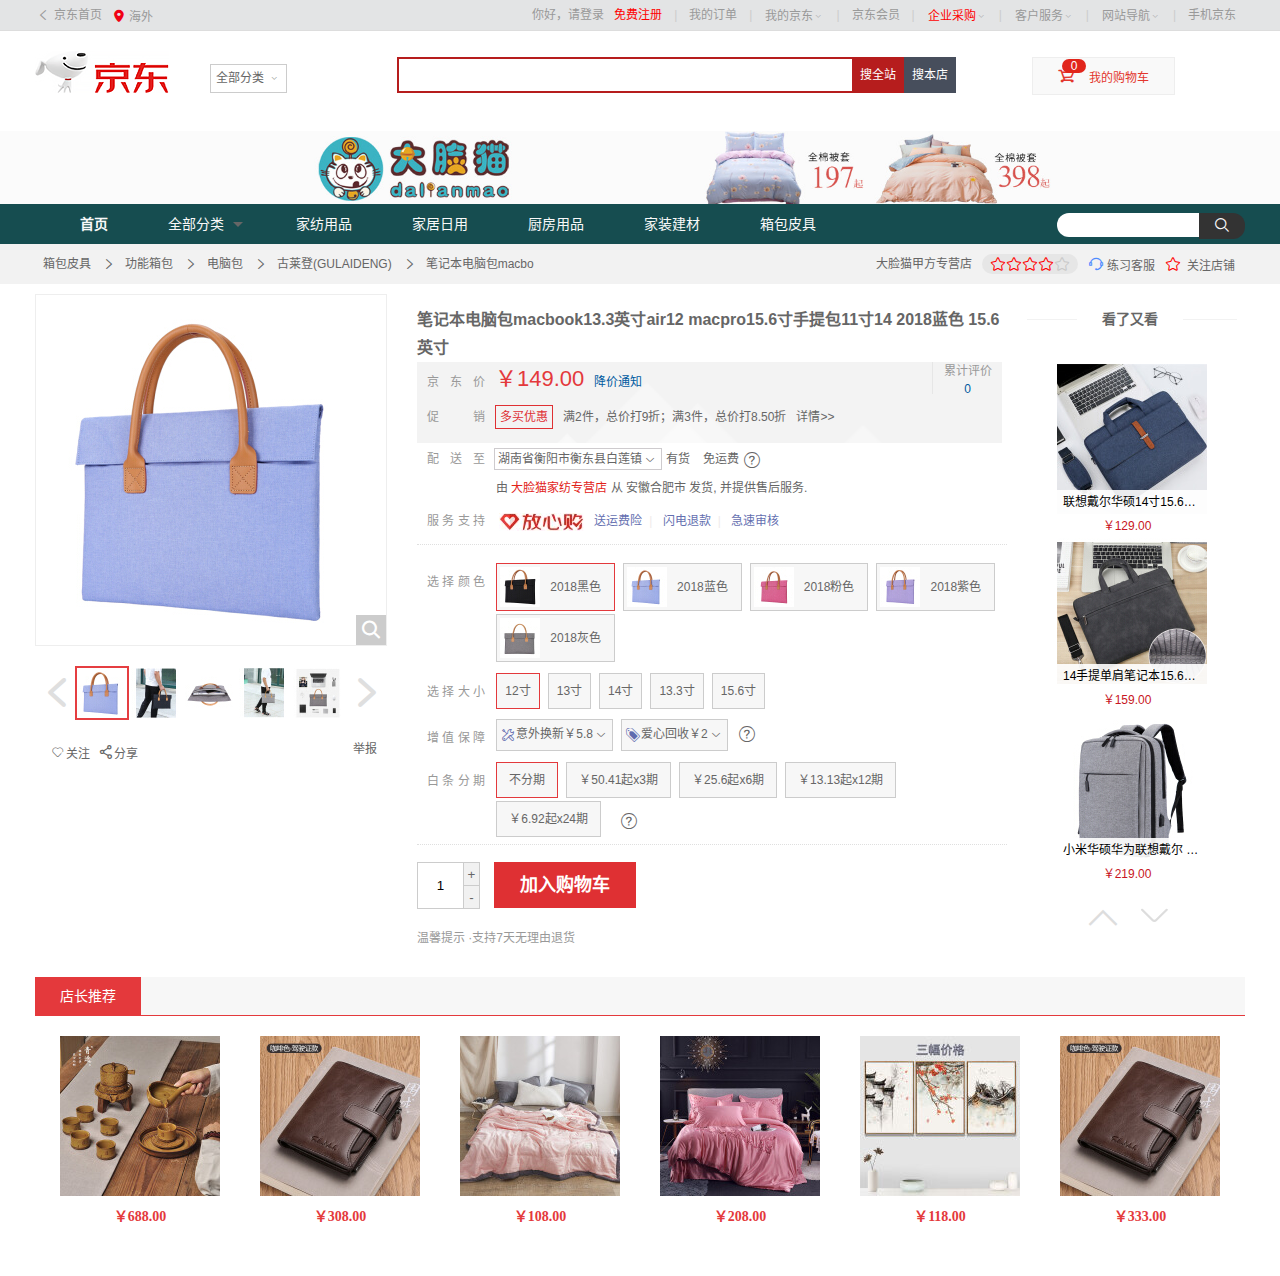
<file: goods.html>
<!DOCTYPE html>
<html lang="zh-CN">

<head>
    <meta charset="UTF-8">
    <meta name="viewport" content="width=device-width, initial-scale=1.0">
    <title>笔记本电脑包</title>
    <link rel="stylesheet" href="css/goods.css">
    <link rel="stylesheet" href="font/iconfont.css">
    <script src="js/common.js"></script>
    <script src="js/goods.js"></script>
</head>

<body>
    <div id="shotcut">
        <div class="navgation clearfix">
            <div class="nav_ltxt">
                <span class="iconfont icon-Group-"></span>
                <a href="index.html">京东首页</a>
            </div>
            <ul class="navfl">
                <li class="navfl-li">
                    <a href="#" class="add">
                        <i class="iconfont icon-dizhi"></i>
                        <span>海外</span>
                    </a>
                    <!-- 顶部导航栏 地址处隐藏部分！ -->
                    <div class="dd">
                        <div class="dd-1 clearfix">
                            <div class="item"><a href="#">北京</a></div>
                            <div class="item"><a href="#">上海</a></div>
                            <div class="item"><a href="#">天津</a></div>
                            <div class="item"><a href="#">重庆</a></div>
                            <div class="item"><a href="#">河北</a></div>
                            <div class="item"><a href="#">山西</a></div>
                            <div class="item"><a href="#">河南</a></div>
                            <div class="item"><a href="#">辽宁</a></div>
                            <div class="item"><a href="#">吉林</a></div>
                            <div class="item"><a href="#">黑龙江</a></div>
                            <div class="item"><a href="#">内蒙古</a></div>
                            <div class="item"><a href="#">江苏</a></div>
                            <div class="item"><a href="#">安徽</a></div>
                            <div class="item"><a href="#">浙江</a></div>
                            <div class="item"><a href="#">福建</a></div>
                            <div class="item"><a href="#">湖北</a></div>
                            <div class="item"><a href="#">湖南</a></div>
                            <div class="item"><a href="#">广东</a></div>
                            <div class="item"><a href="#">广西</a></div>
                            <div class="item"><a href="#">江西</a></div>
                            <div class="item"><a href="#">四川</a></div>
                            <div class="item"><a href="#">海南</a></div>
                            <div class="item"><a href="#">贵州</a></div>
                            <div class="item"><a href="#">西藏</a></div>
                            <div class="item"><a href="#">陕西</a></div>
                            <div class="item"><a href="#">甘肃</a></div>
                            <div class="item"><a href="#">青岛</a></div>
                            <div class="item"><a href="#">宁夏</a></div>
                            <div class="item"><a href="#">新疆</a></div>
                            <div class="item"><a href="#">山东</a></div>
                            <div class="item"><a href="#">成都</a></div>
                            <div class="item"><a href="#">港澳</a></div>
                            <div class="item"><a href="#">台湾</a></div>
                            <div class="item"><a href="#">钓鱼岛</a></div>
                            <div class="item"><a href="#" class="seaon">海外</a></div>
                        </div>
                        <div class="dotted"></div>
                        <div class="dd-2">
                            <p>地区专享版本</p>
                            <p>中國港澳</p>
                        </div>
                        <div class="dotted dotted2"></div>
                        <div class="dd-3">
                            <p>Available Sites</p>
                            <ul class="country .clearfix">
                                <li>
                                    <div class="cpng"></div>
                                    <div>Global Site</div>
                                </li>
                                <li>
                                    <div class="cpng"></div>
                                    <div>Сайт России</div>
                                </li>
                                <li>
                                    <div class="cpng"></div>
                                    <div>Situs Indonesia</div>
                                </li>
                                <li>
                                    <div class="cpng"></div>
                                    <div>Sitio de España</div>
                                </li>
                                <li>
                                    <div class="cpng"></div>
                                    <div>เว็บไซต์ประเทศไทย</div>
                                </li>
                            </ul>
                        </div>
                    </div>
                </li>
            </ul>
            <!-- 顶部导航栏右边部分 -->
            <ul class="navfr clearfix">
                <li class="icf">
                    <a href="#" class="hfc">你好，请登录</a>&nbsp;&nbsp;
                    <a href="#"><span class="fred">免费注册</span></a>
                </li>
                <li class="ic">|</li>
                <li class="icf"><a href="#" class="hfc">我的订单</a></li>
                <li class="ic">|</li>
                <li class="icf myjdli">
                    <div><a href="#" class="hfc">我的京东</a><i class="iconfont icon-xia"></i></div>
                    <div class="myjdlist">
                        <div class="fore1 clearfix">
                            <div class="f-1">
                                <ul>
                                    <li>待处理订单</li>
                                    <li>返修退换货</li>
                                    <li>降价商品</li>
                                </ul>
                            </div>
                            <div class="f-2">
                                <ul>
                                    <li>待消息</li>
                                    <li>我的问答</li>
                                    <li>我的关注</li>
                                </ul>
                            </div>
                        </div>
                        <div class="fore2 clearfix">
                            <div class="f-1">
                                <ul>
                                    <li>我的京豆</li>
                                    <li>我的白条</li>
                                </ul>
                            </div>
                            <div class="f-2">
                                <ul>
                                    <li>我的优惠券</li>
                                    <li>我的理财</li>
                                </ul>
                            </div>
                        </div>
                    </div>
                </li>
                <li class="ic">|</li>
                <li class="icf"><a href="#" class="hfc">京东会员</a></li>
                <li class="ic">|</li>
                <li class="icf firmbuy">
                    <div><a href="#" class="fred">企业采购</a><i class="iconfont icon-xia"></i></div>
                    <div class="firm">
                        <div><a href="#">企业购</a></div>
                        <div class="d-2"><a href="#">商用场景馆</a></div>
                        <div><a href="#">工业品</a></div>
                        <div class="d-2"><a href="#">礼品卡</a></div>
                    </div>
                </li>
                <li class="ic">|</li>
                <li class="icf cusforser">
                    <div><a href="#">客户服务</a><i class="iconfont icon-xia"></i></div>
                    <div class="cusfor">
                        <div class="c-1 clearfix">
                            <h4>客户</h4>
                            <div>
                                <ul>
                                    <li>帮助中心</li>
                                    <li>在线客服</li>
                                    <li>电话客服</li>
                                    <li>金融客服</li>
                                </ul>
                            </div>
                            <div class="c-1-1">
                                <ul>
                                    <li>售后服务</li>
                                    <li>意见建议</li>
                                    <li>客服邮箱</li>
                                    <li>全球售客服</li>
                                </ul>
                            </div>
                        </div>
                        <div class="c-2 clearfix">
                            <h4>商户</h4>
                            <div>
                                <ul>
                                    <li>合作招商</li>
                                    <li>商家后台</li>
                                    <li>商家帮助</li>
                                </ul>
                            </div>
                            <div class="c-2-1">
                                <ul>
                                    <li>成长中心</li>
                                    <li>京麦工作台</li>
                                    <li>规则平台</li>
                                </ul>
                            </div>
                        </div>
                    </div>
                </li>
                <li class="ic">|</li>
                <li class="icf guide">
                    <div><a href="#">网站导航</a><i class="iconfont icon-xia"></i></div>
                    <div class="guidelist clearfix">
                        <div class="clearfix">
                            <h4>特色主体</h4>
                            <ul>
                                <li>新品首发</li>
                                <li>京东会员</li>
                                <li>装机大师</li>
                                <li>秒杀</li>
                                <li>陪伴计划</li>
                            </ul>
                            <ul style="margin-left: 12px;">
                                <li>京东金融</li>
                                <li>京东预售</li>
                                <li>0元评测</li>
                                <li>闪购</li>
                                <li>出海招商</li>
                            </ul>
                            <ul style="margin-left: 12px;">
                                <li>全球售</li>
                                <li>买什么</li>
                                <li>港澳售</li>
                                <li>印尼站</li>
                                <li>拍拍二手</li>
                            </ul>
                            <ul style="margin-left: 12px;">
                                <li>国际站</li>
                                <li>俄语站</li>
                                <li>优惠券</li>
                                <li>京东金融科技</li>
                            </ul>
                        </div>
                        <div class="clearfix">
                            <h4>行业频道</h4>
                            <ul>
                                <li>手机</li>
                                <li>电脑办公</li>
                                <li>服装城</li>
                                <li>母婴</li>
                                <li>整车</li>
                            </ul>
                            <ul style="margin-left: 12px;">
                                <li>智能数码</li>
                                <li>家用电器</li>
                                <li>京东生鲜</li>
                                <li>食品</li>
                                <li>图书</li>
                            </ul>
                            <ul style="margin-left: 12px;">
                                <li>玩3C</li>
                                <li>鲸鱼座智能</li>
                                <li>家装城</li>
                                <li>农资频道</li>
                                <li>劳动防护</li>
                            </ul>
                        </div>
                        <div class="clearfix">
                            <h4>生活服务</h4>
                            <ul>
                                <li>京东众筹</li>
                                <li>京东小金库</li>
                                <li>水电煤</li>
                                <li>机票酒店</li>
                                <li>游戏</li>
                            </ul>
                            <ul style="margin-left: 12px;">
                                <li>白条</li>
                                <li>理财</li>
                                <li>彩票</li>
                                <li>电影票</li>
                                <li>拍拍回收</li>
                            </ul>
                            <ul style="margin-left: 12px;">
                                <li>京东金融APP</li>
                                <li>话费</li>
                                <li>旅行</li>
                                <li>京东到家</li>
                            </ul>
                        </div>
                        <div class="clearfix">
                            <h4>更多精选</h4>
                            <ul>
                                <li>合作招商</li>
                                <li>企业采购</li>
                                <li>乡村招募</li>
                                <li>游戏社区</li>
                            </ul>
                            <ul>
                                <li>京东通信</li>
                                <li>服务市场</li>
                                <li>校园加盟</li>
                                <li>知识产权维权</li>
                            </ul>
                            <ul>
                                <li>京东E卡</li>
                                <li>办公生活馆</li>
                                <li>京东社区</li>
                            </ul>
                        </div>
                    </div>
                </li>
                <li class="ic">|</li>
                <li class="icf phopay">
                    <div><a href="#">手机京东</a></div>
                    <div class="payi clearfix">
                        <i class="tre"></i>
                        <div class="wxzf"><img src="img/wxzf.jpg" alt=""></div>
                        <div class="wxfon">
                            <p>扫码打钱!</p>
                            <p>谢谢老板!</p>
                            <p>老板大气!</p>
                        </div>
                    </div>
                </li>
            </ul>
        </div>
    </div>
    <!-- 这里是顶部导航栏部分 -->
    <!-- 以下是商品搜索栏部分 -->
    <div id="search" class="clearfix">
        <div class="logo_2014">
            <div class="classify">
                <a href="#">全部分类</a><i class="iconfont icon-xia"></i>
            </div>
        </div>
        <div class="nav_search">
            <input type="text" name="searchgoods">
            <a href="#">搜全站</a>
            <a href="#">搜本店</a>
        </div>
        <div class="car">
            <div class="car-1">
                <i class="iconfont icon-gouwuche"></i>
                <i class="c0">0</i>
                <a href="#">我的购物车</a>
            </div>
            <div class="car-2">
                <p> 购物车中还没有商品，赶紧选购吧！</p>
            </div>
        </div>
    </div>
    <!-- 下面是商品导航信息 -->
    <div id="img_warp">
        <img src="img/3jdhead.jpg" alt="">
    </div>
    <div id="navgation">
        <div class="n_warp">
            <ul>
                <li><a href="#">首页</a></li>
                <li><a href="#">全部分类<i class="n_tree"></i></a></li>
                <li><a href="#">家纺用品</a></li>
                <li><a href="#">家居日用</a></li>
                <li><a href="#">厨房用品</a></li>
                <li><a href="#">家装建材</a></li>
                <li><a href="#">箱包皮具</a></li>
                <li><input type="text"><i class="iconfont icon-sousuo"></i></li>
            </ul>
        </div>
    </div>
    <div id="goodnav">
        <div class="gn_warp clearfix">
            <div class="gnw_l">
                <ul>
                    <li><a href="#">箱包皮具</a><span class="iconfont icon-you"></span></li>
                    <li><a href="#">功能箱包</a><span class="iconfont icon-you"></span></li>
                    <li><a href="#">电脑包</a><span class="iconfont icon-you"></span></li>
                    <li><a href="#">古莱登(GULAIDENG)</a><span class="iconfont icon-you"></span></li>
                    <li>笔记本电脑包macbo<span class="iconfont"></span></li>
                </ul>
            </div>
            <div class="gnw_r">
                <ul>
                    <li><a href="#">大脸猫甲方专营店</a> </li>
                    <li><i class="iconfont icon-guanzhu"></i><i class="iconfont icon-guanzhu"></i><i
                            class="iconfont icon-guanzhu"></i><i class="iconfont icon-guanzhu"></i><i
                            class="iconfont icon-guanzhu"></i></li>
                    <li><span class="iconfont icon-kefu"></span><a href="#">练习客服</a></li>
                    <li><i class="iconfont icon-guanzhu"></i> <a href="#">关注店铺</a></li>
                </ul>
            </div>
        </div>
    </div>
    <div id="gscontent" class="clearfix">
        <div class="gs_l">
            <div class="gs_bigbox">
                <img src="img/gs1.jpg" alt="">
            </div>
            <div class="gsl_img">
                <div class="mask"></div><i class="iconfont icon-sousuo"></i><img src="img/3imggoods.jpg"
                    alt="笔记本电脑包macbo">
            </div>
            <div class="gsl_list clearfix">
                <a href="javascript:void(0);" class="iconfont icon-Group-"></a>
                <ul>
                    <li class="current" data-src="img/3imggoods.jpg" bigImg-src="img/gs1.jpg"><img
                            data-src="img/3imggoods.jpg" src="img/3img2.jpg" alt=""></li>
                    <li data-src="img/3imggoods1.jpg" bigImg-src="img/gs2.jpg"><img data-src="img/3imggoods1.jpg"
                            src="img/3img1.jpg" alt=""></li>
                    <li data-src="img/3imggoods3.jpg" bigImg-src="img/gs3.jpg"><img data-src="img/3imggoods3.jpg"
                            src="img/3img3.jpg" alt=""></li>
                    <li data-src="img/3imggoods4.jpg" bigImg-src="img/gs4.jpg"><img data-src="img/3imggoods4.jpg"
                            src="img/3img4.jpg" alt=""></li>
                    <li data-src="img/3imggoods5.jpg" bigImg-src="img/gs5.jpg"><img data-src="img/3imggoods5.jpg"
                            src="img/3img5.jpg" alt=""></li>
                </ul>
                <a href="javascript:void(0);" class="iconfont icon-you"></a>
            </div>
            <div class="gsl_txt ">
                <a href="#"><span class="iconfont icon-ganxingqu"></span>关注</a>
                <a href="#"><span class="iconfont icon-fenxiang"></span>分享</a>
                <a href="#">举报</a>
            </div>
        </div>
        <div class="gs_m">
            <h4>笔记本电脑包macbook13.3英寸air12 macpro15.6寸手提包11寸14 2018蓝色 15.6英寸</h4>
            <div class="gsm_price">
                <div class="pricetop clearfix">
                    <div class="pri_l">
                        <i class="pritxt">京东价</i><span class="price">￥149.00</span><a href="#" class="tongzhi">降价通知</a>
                    </div>
                    <div class="pri-r">
                        <i class="pritxt1">累计评价</i><br>
                        <a href="#" class="tongzhi">0</a>
                    </div>
                </div>
                <div class="pricebot">
                    <i class="pritxt">促销</i><span class="youhui">多买优惠</span span>满2件，总价打9折；满3件，总价打8.50折</span><a
                        href="#">详情>></a>
                </div>
            </div>
            <div class="gsm_addr">
                <div class="gsma_1">
                    <i class="pritxt">配送至</i>
                    <span class="addr">湖南省衡阳市衡东县白莲镇<i class="iconfont icon-xia"></i></span>
                    <span>有货</span>
                    <i class="yunfei">免运费<span class="iconfont icon-wenhao"></span></i><br>
                    <i class="gsma_ps">由 <a href="#">大脸猫家纺专营店</a> 从 安徽合肥市 发货, 并提供售后服务.</i>
                </div>
                <div class="gsma_2">
                    <i class="pritxt">服务支持</i><span><a href="#"><img src="img/3.fangxingou.jpg" alt=""></a></span>
                    <a href="#" class="b">送运费险</a><span>|</span>
                    <a href="#" class="b">闪电退款</a><span>|</span>
                    <a href="#" class="b">急速审核</a>
                </div>
            </div>
            <div class="gsm_style">
                <div class="stecol clearfix">
                    <i class="pritxt">选择颜色</i>
                    <ul>
                        <li class="current"><a href="javascript:void(0)"><img src="img/3c1.jpg"
                                    alt=""><span>2018黑色</span></a></li>
                        <li><a href="javascript:void(0)"><img src="img/3c2.jpg" alt=""><span>2018蓝色</span></a></li>
                        <li><a href="javascript:void(0)"><img src="img/3c3.jpg" alt=""><span>2018粉色</span></a></li>
                        <li><a href="javascript:void(0)"><img src="img/3c4.jpg" alt=""><span>2018紫色</span></a></li>
                        <li><a href="javascript:void(0)"><img src="img/3c5.jpg" alt=""><span>2018灰色</span></a></li>
                    </ul>
                </div>
                <div class="stesize">
                    <i class="pritxt">选择大小</i>
                    <ul>
                        <li class="current"><a href="javascript:void(0)">12寸</a></li>
                        <li><a href="javascript:void(0)">13寸</a></li>
                        <li><a href="javascript:void(0)">14寸</a></li>
                        <li><a href="javascript:void(0)">13.3寸</a></li>
                        <li><a href="javascript:void(0)">15.6寸</a></li>
                    </ul>
                </div>
            </div>
            <div class="zengzhi">
                <i class="pritxt">增值保障</i>
                <ul>
                    <li class="li"><i class="iconfont icon-919caidan_xiuli"></i>意外换新￥5.8<i
                            class="iconfont icon-xia"></i></li>
                    <li class="li"><i class="iconfont icon-cuxiao"></i>爱心回收￥2<i class="iconfont icon-xia"></i></li>
                    <li> <i class="iconfont icon-wenhao"></i></li>
                </ul>
            </div>
            <div class="fenqi">
                <i class="pritxt">白条分期</i>
                <ul>
                    <li class="li current" id="nofq">不分期</li>
                    <li class="li">￥50.41起x3期</li>
                    <li class="li">￥25.6起x6期</li>
                    <li class="li">￥13.13起x12期</li>
                    <li class="li">￥6.92起x24期</li>
                    <li> <i class="iconfont icon-wenhao"></i></li>
                </ul>
            </div>
            <div class="gsm_f clearfix">
                <div class="num">
                    <input type="text" name="num" value="1">
                    <button class="jia">+</button>
                    <button class="jian" disabled>-</button>
                </div>
                <div class="add">加入购物车</div>
                <div class="baitiao" style="display:none;">打白条</div><br>
            </div>
            <p class="tishi">温馨提示 ·支持7天无理由退货</p>
        </div>
        <div class="gs_r">
            <div class="rec_tit">
                <h3>看了又看</h3>
                <span></span>
            </div>
            <ul>
                <li>
                    <img src="img/3rimg1.jpg" alt="">
                    <p class="detlis">联想戴尔华硕14寸15.6寸13.3寸男女单肩手提斜跨笔记本电脑包 818蓝色标准版（五星晒图优惠2元） 15.6英寸</p>
                    <p class="price">￥129.00</p>
                </li>
                <li>
                    <img src="img/3rimg2.jpg" alt="">
                    <p class="detlis">14手提单肩笔记本15.6女13.3寸15小米电脑包 021复古黑色加绒气囊（全防水）送肩带 15.6英寸</p>
                    <p class="price">￥159.00</p>
                </li>
                <li>
                    <img src="img/3rimg3.jpg" alt="">
                    <p class="detlis">小米华硕华为联想戴尔 电脑手提双肩包 15.6寸14寸17.3男女笔记本充电背包休闲旅行包 充电包 A02浅灰多隔层（USB充电） 17.3英寸</p>
                    <p class="price">￥219.00</p>
                </li>
            </ul>
            <div class="tbbtn">
                <a href="#" class="iconfont icon-xiangshang"></a>
                <a href="#" class="iconfont icon-xia"></a>
            </div>
        </div>
    </div>
    <div id="recommend">
        <div class="rec_top">
            <span>店长推荐</span>
        </div>
        <div class="rec_img">
            <ul>
                <li>
                    <img src="img/3rec2.jpg" alt="">
                    <p>景德镇青花瓷餐具年年有余鱼28 56头骨瓷碗盘子碟套装礼品 28头心想事成 景德镇青花瓷餐具套装</p>
                    <span class="price">￥688.00</span>
                </li>
                <li>
                    <img src="img/3rec3.jpg" alt="">
                    <p>景德镇青花瓷餐具年年有余鱼28 56头骨瓷碗盘子碟套装礼品 28头心想事成 景德镇青花瓷餐具套装</p>
                    <span class="price">￥308.00</span>
                </li>
                <li>
                    <img src="img/3rec4.jpg" alt="">
                    <p>景德镇青花瓷餐具年年有余鱼28 56头骨瓷碗盘子碟套装礼品 28头心想事成 景德镇青花瓷餐具套装</p>
                    <span class="price">￥108.00</span>
                </li>
                <li>
                    <img src="img/3rec5.jpg" alt="">
                    <p>景德镇青花瓷餐具年年有余鱼28 56头骨瓷碗盘子碟套装礼品 28头心想事成 景德镇青花瓷餐具套装</p>
                    <span class="price">￥208.00</span>
                </li>
                <li>
                    <img src="img/3rec6.jpg" alt="">
                    <p>景德镇青花瓷餐具年年有余鱼28 56头骨瓷碗盘子碟套装礼品 28头心想事成 景德镇青花瓷餐具套装</p>
                    <span class="price">￥118.00</span>
                </li>
                <li>
                    <img src="img/3rec3.jpg" alt="">
                    <p>景德镇青花瓷餐具年年有余鱼28 56头骨瓷碗盘子碟套装礼品 28头心想事成 景德镇青花瓷餐具套装</p>
                    <span class="price">￥333.00</span>
                </li>
            </ul>
        </div>
    </div>
</body>

</html>
</file>
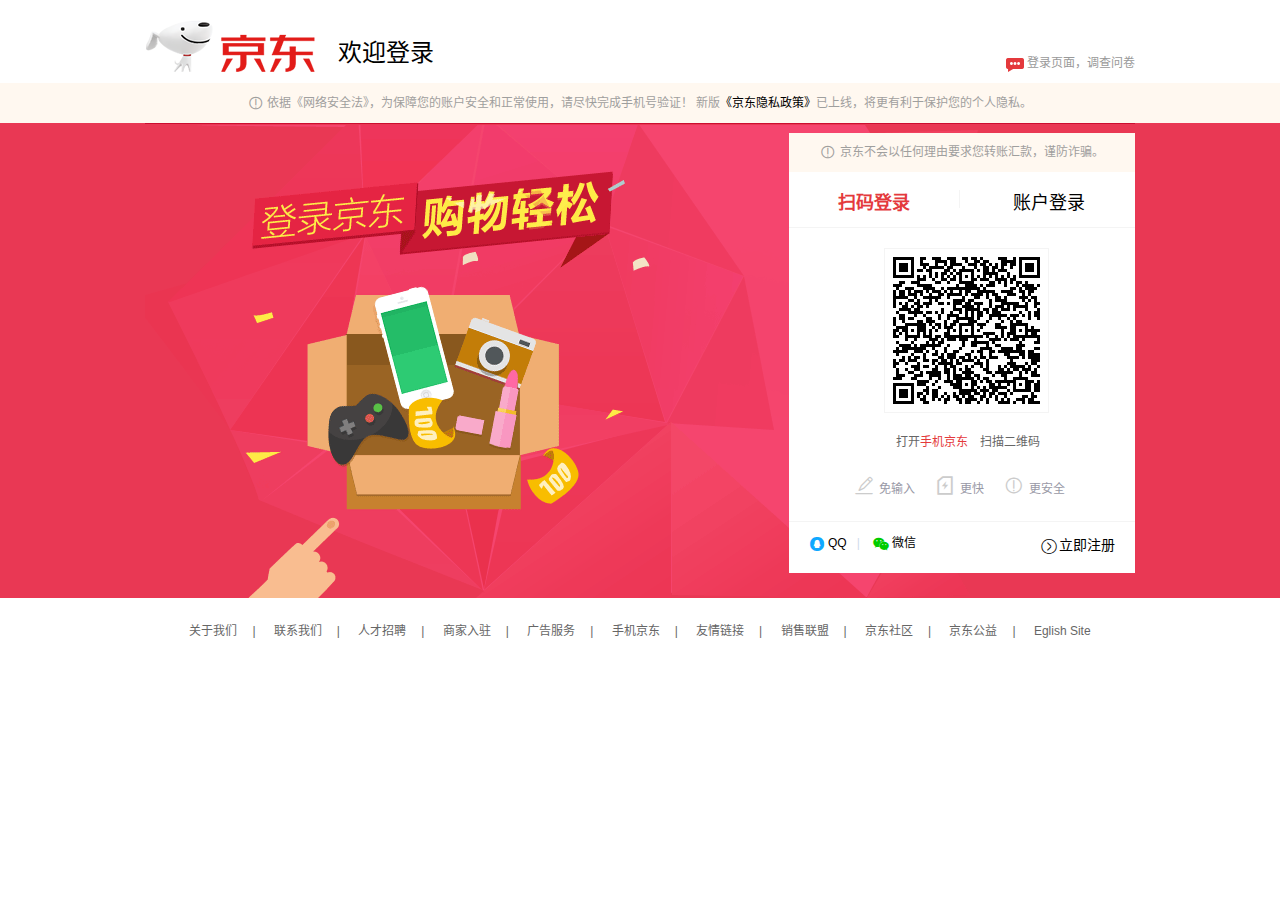
<file: login.html>
<!DOCTYPE html>
<html lang="zh-CN">

<head>
    <meta charset="UTF-8">
    <meta name="viewport" content="width=device-width, initial-scale=1.0">
    <title>京东~欢迎登录</title>
    <link rel="stylesheet" href="css/login.css">
    <link rel="stylesheet" href="font/iconfont.css">
    <script src="js/login.js"></script>
</head>

<body>
    <div id="header">
        <div class="logtit clearfix">
            <div class="logleft">
                <a href="#"><img src="img/logo-201305-b.png" alt="京东"></a>
                <h1>欢迎登录</h1>
            </div>
            <div class="logright">
                <i class="login-bg"></i>
                <a href="#">登录页面，调查问卷</a>
            </div>
        </div>
    </div>
    <div id="warning">
        <div class="wartxt">
            <i class="iconfont icon-gantanhao"></i>
            <span>依据《网络安全法》，为保障您的账户安全和正常使用，请尽快完成手机号验证！ 新版<a href="#">《京东隐私政策》</a>已上线，将更有利于保护您的个人隐私。</span>
        </div>
    </div>
    <div id="warp">
        <div class="login">
            <div class="logintxt">
                <div class="l_head">
                    <i class="iconfont icon-gantanhao"></i>
                    <span>京东不会以任何理由要求您转账汇款，谨防诈骗。</span>
                </div>
                <div class="l_method ">
                    <a href="#" class="current" id="saoma">扫码登录</a>
                    <a href="#" class="" id="zhanghao">账户登录</a>
                </div>
                <!-- 账户登录方式 -->
                <div class="l_input">
                    <form action="goods.html" method="POST">
                        <div class="i_user clearfix">
                            <label class="icput" for="username"></label><input id="username" placeholder="邮箱/用户名/登录手机"
                                type="text" name="username"></div>
                        <div class="i_pwd clearfix">
                            <label class="icput" for="pwd"></label><input id="pwd" placeholder="密码" type="password"
                                name="pwd"></div>
                        <div class="l_selpwd"><a href="#">忘记密码</a></div>
                        <button class="logbtn">登&nbsp;&nbsp;&nbsp;&nbsp;录</button>
                    </form>
                </div>
                <!-- 扫码登录方式 -->
                <div class="l_erwm">
                    <div class="erwmimg">
                        <div class="img">
                            <img src="img/show.png" alt="">
                        </div>
                        <div class="erwmbg">
                        </div>
                    </div>
                    <div class="erwm_tishi">
                        <span>打开<a href="#">手机京东</a></span><span>扫描二维码</span>
                    </div>
                    <div class="erwm_list clearfix">
                        <ul>
                            <li><i class="iconfont icon-fankuiyijian"></i>免输入</li>
                            <li><i class="iconfont icon-baitiaoshanfu"></i>更快</li>
                            <li><i class="iconfont icon-gantanhao"></i>更安全</li>
                        </ul>
                    </div>
                </div>
                <div class="logfoot clearfix">
                    <div class="f_left">
                        <a href="#"><i class="iconfont icon-qq"></i><span>QQ</span></a>
                        <a href="#"><i class="iconfont icon-weixin1"></i><span>微信</span></a>
                    </div>
                    <div class="f_right">
                        <a href="#"><i class="iconfont icon-you1"></i><span>立即注册</span></a>
                    </div>
                </div>
            </div>
        </div>
    </div>
    <div id="foot">
        <a href="#">关于我们</a>|
        <a href="#">联系我们</a>|
        <a href="#">人才招聘</a>|
        <a href="#">商家入驻</a>|
        <a href="#">广告服务</a>|
        <a href="#">手机京东</a>|
        <a href="#">友情链接</a>|
        <a href="#">销售联盟</a>|
        <a href="#">京东社区</a>|
        <a href="#">京东公益</a>|
        <a href="#">Eglish Site</a>
    </div>
</body>

</html>
</file>
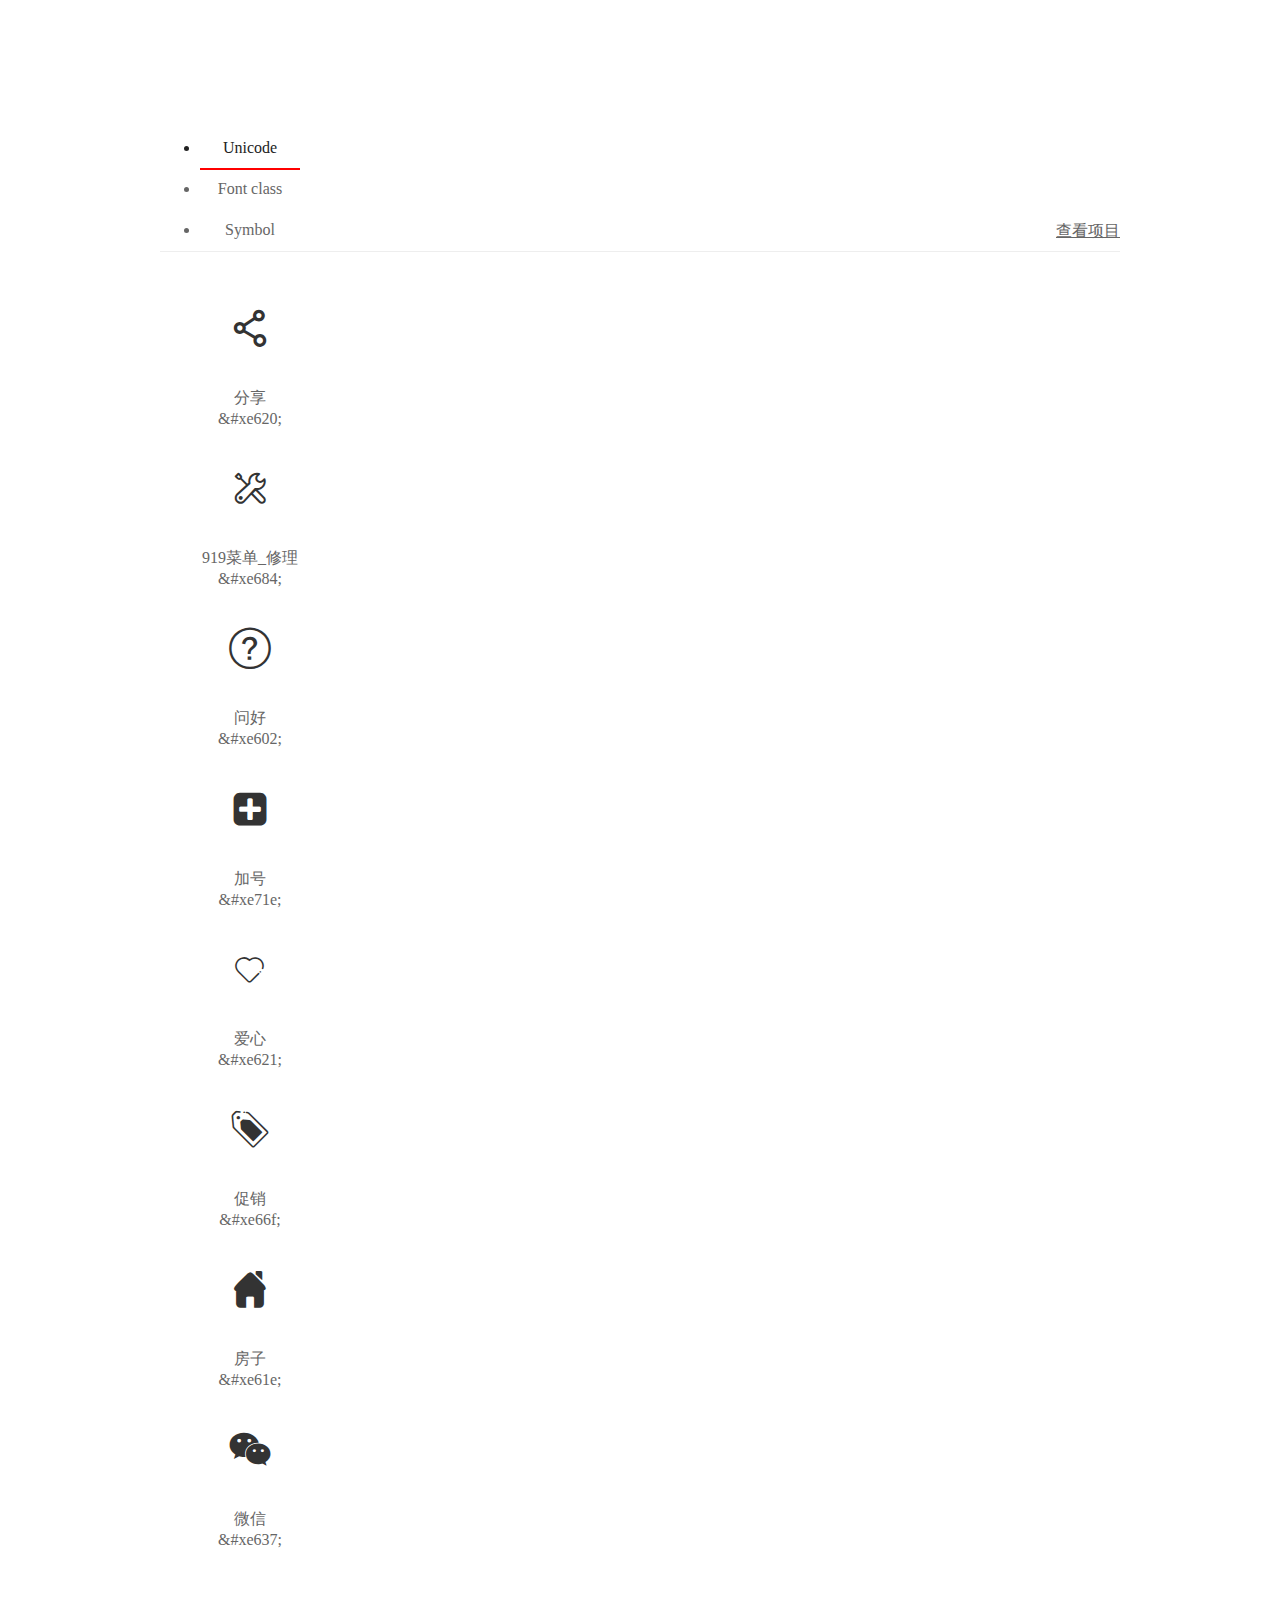
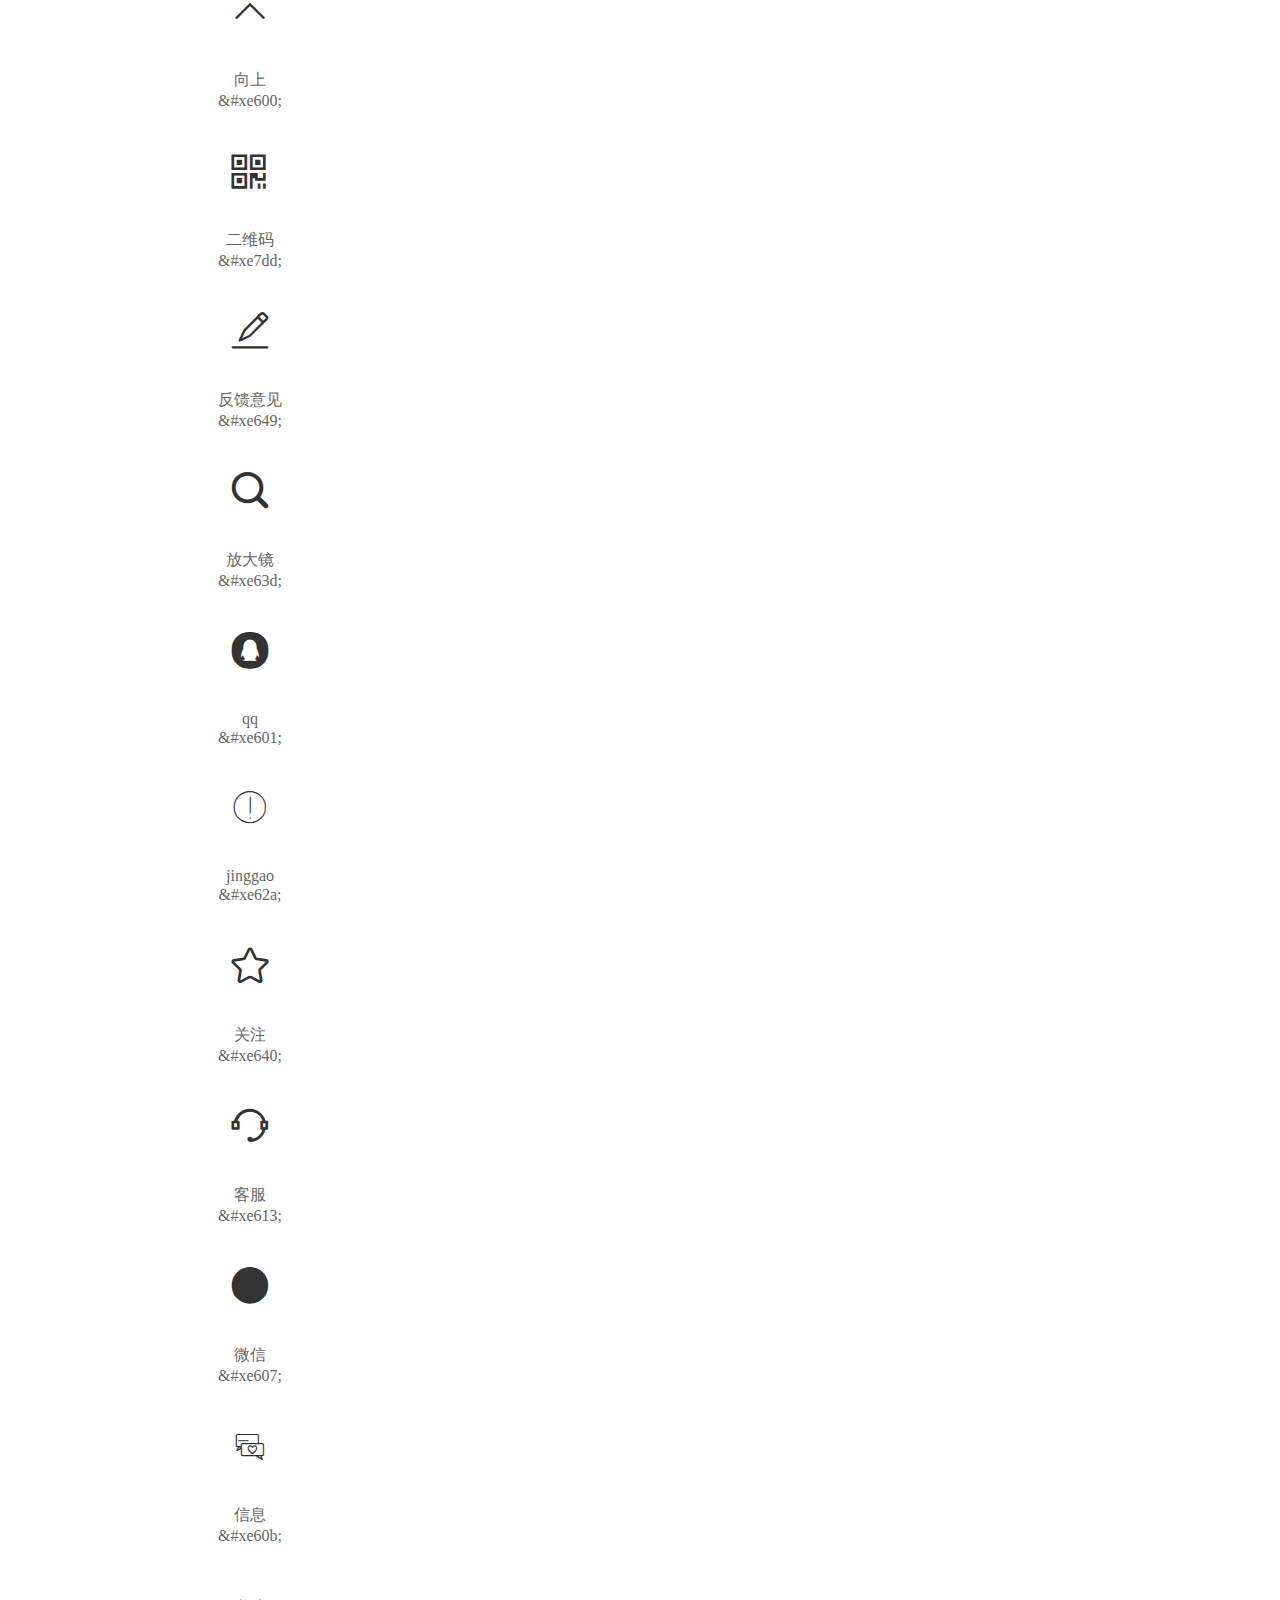
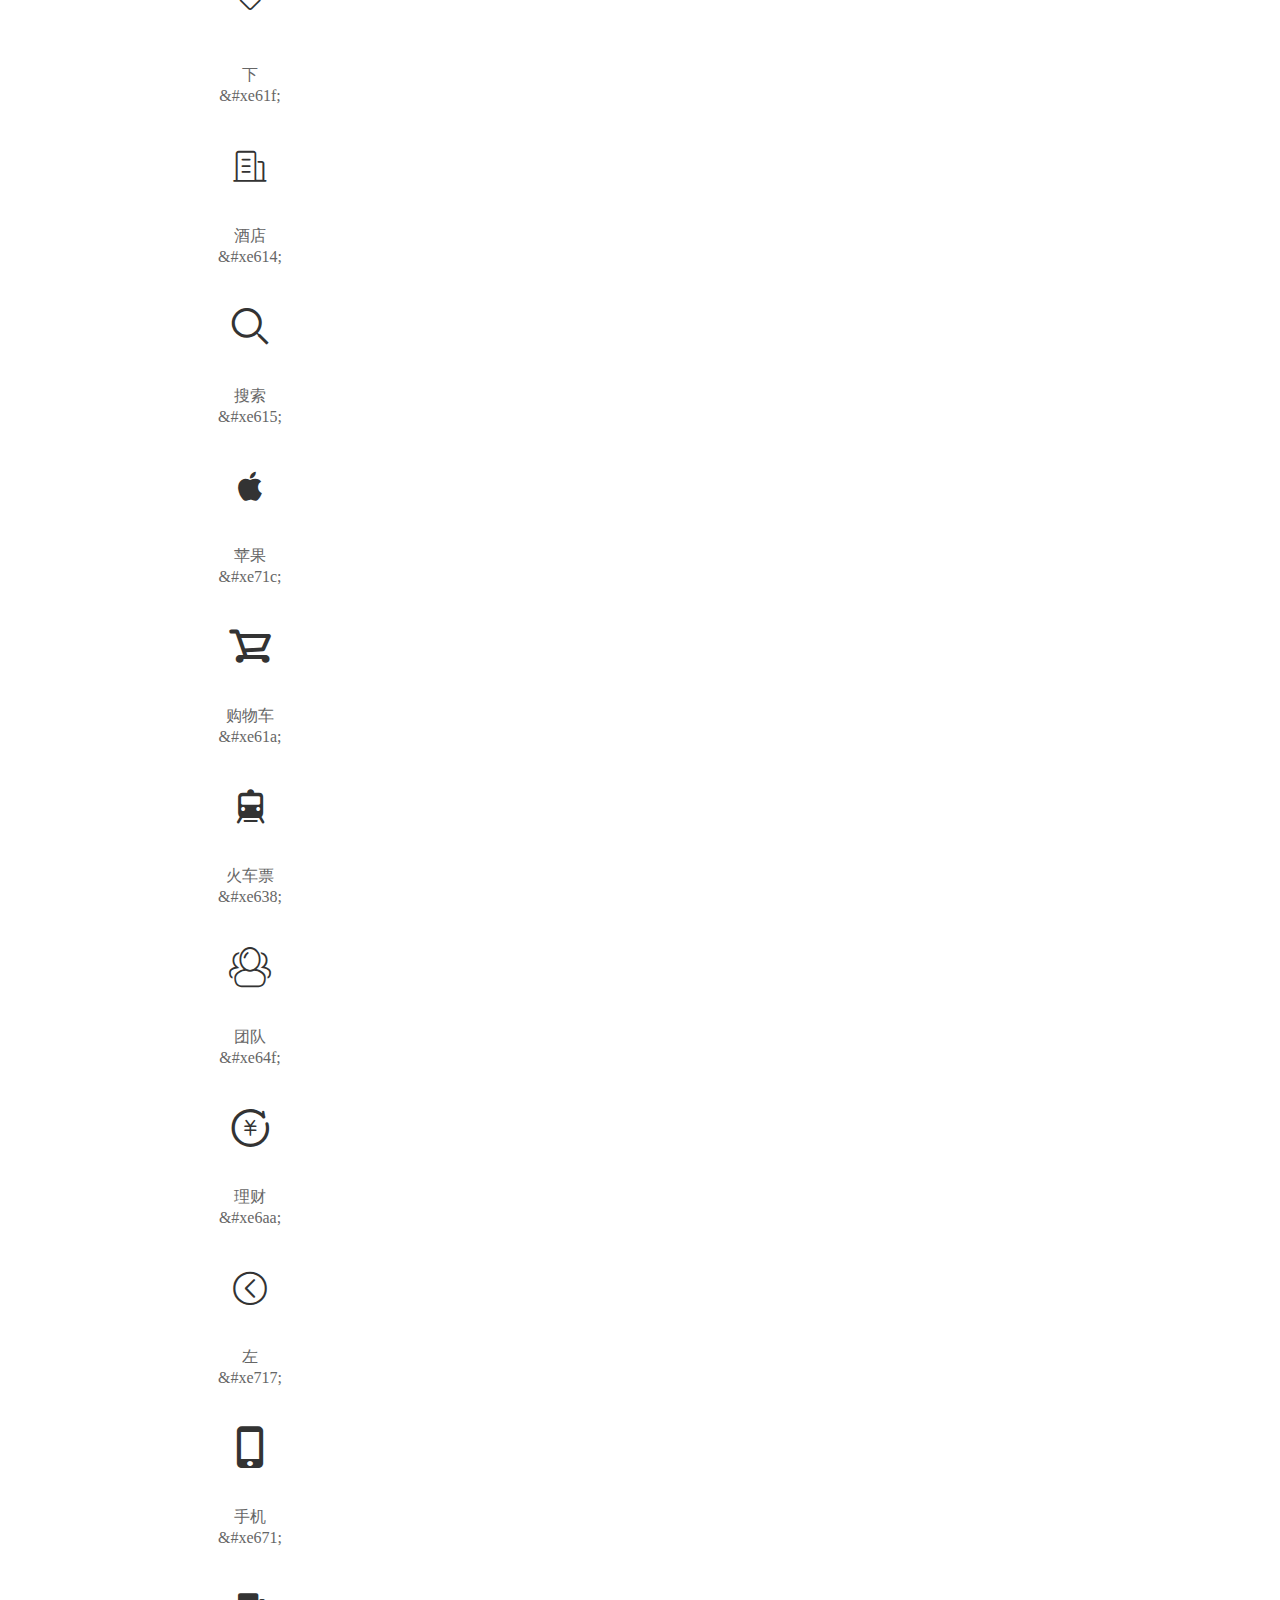
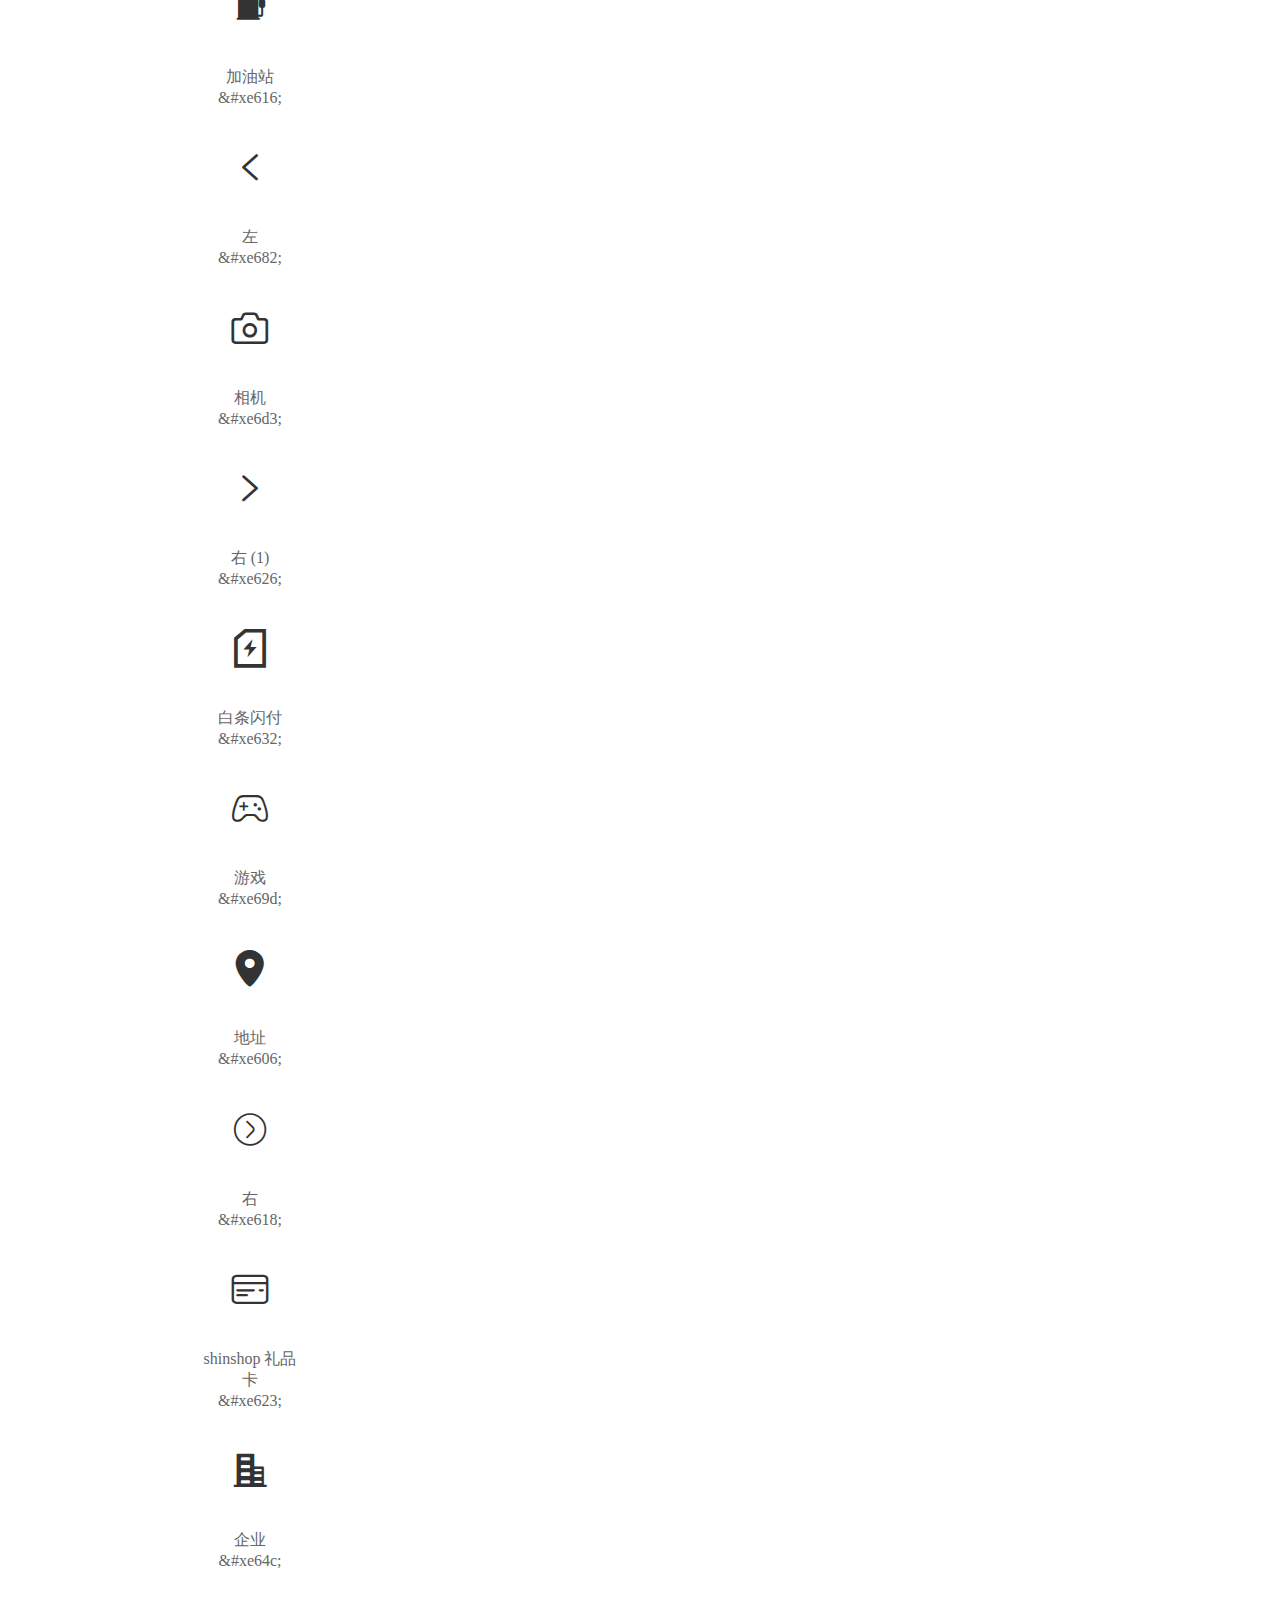
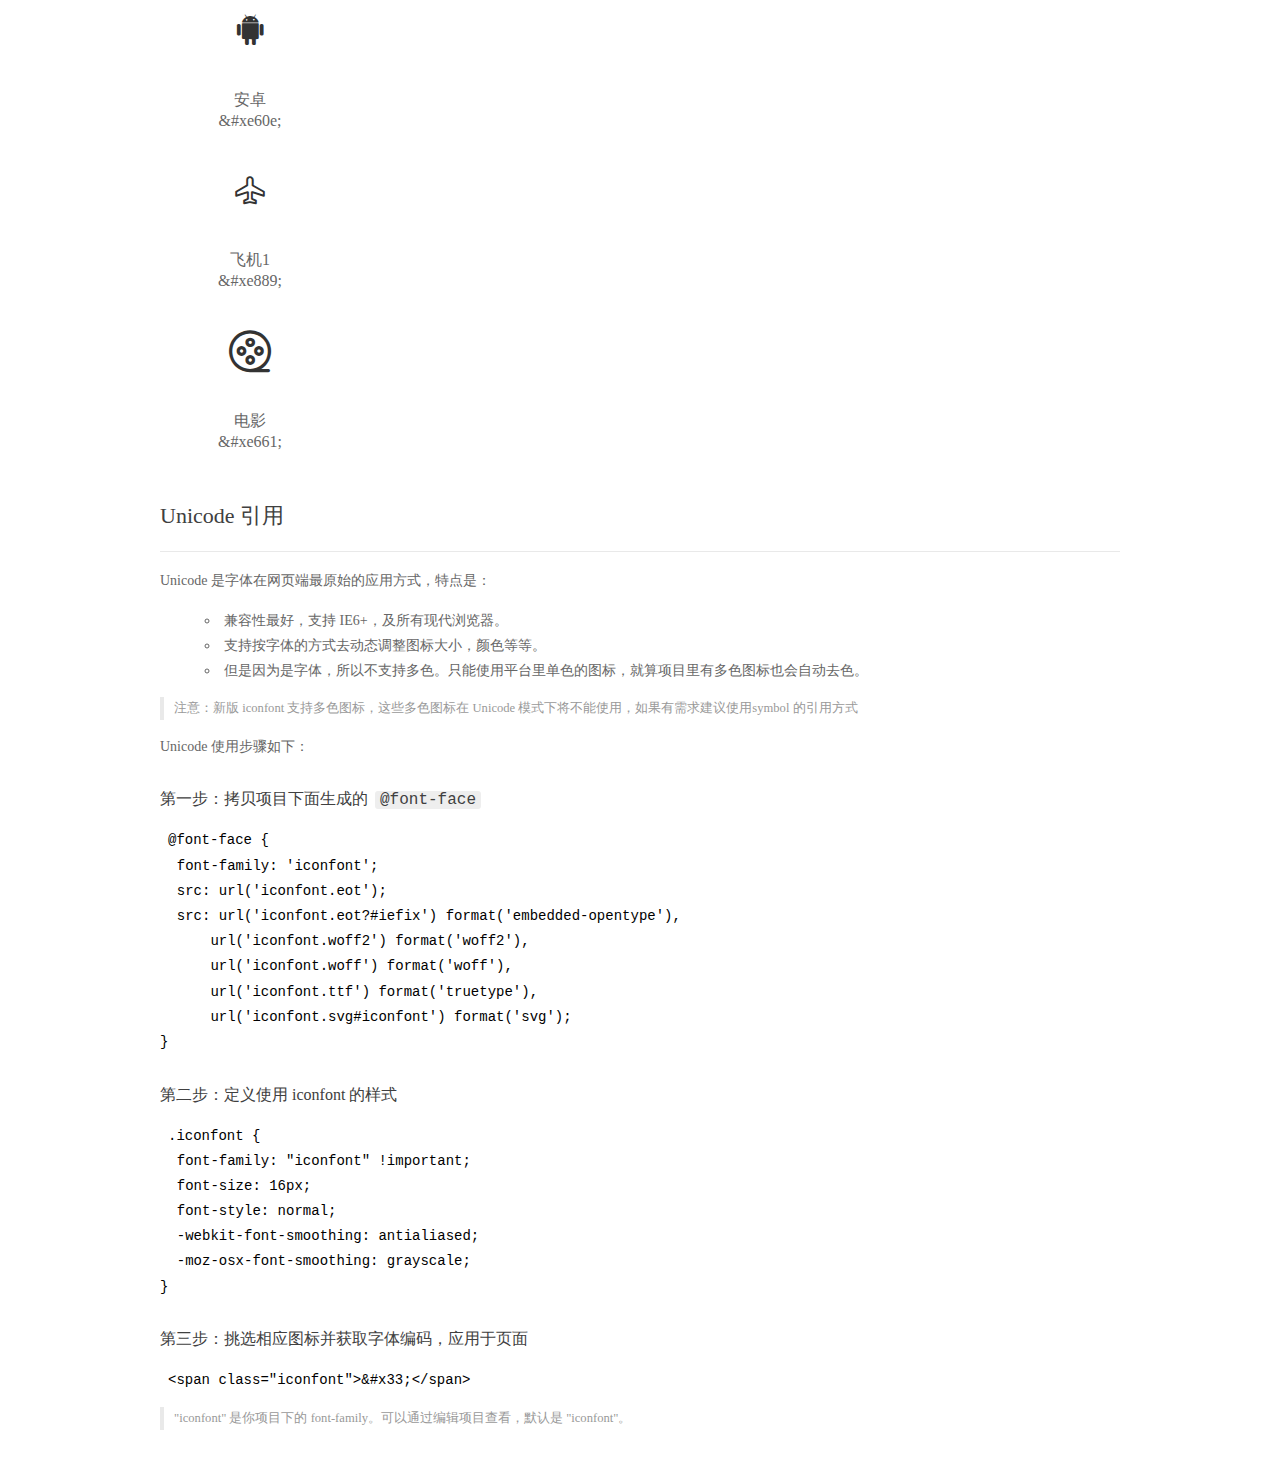
<file: font/demo_index.html>
<!DOCTYPE html>
<html>
<head>
  <meta charset="utf-8"/>
  <title>IconFont Demo</title>
  <link rel="shortcut icon" href="https://gtms04.alicdn.com/tps/i4/TB1_oz6GVXXXXaFXpXXJDFnIXXX-64-64.ico" type="image/x-icon"/>
  <link rel="stylesheet" href="https://g.alicdn.com/thx/cube/1.3.2/cube.min.css">
  <link rel="stylesheet" href="demo.css">
  <link rel="stylesheet" href="iconfont.css">
  <script src="iconfont.js"></script>
  <!-- jQuery -->
  <script src="https://a1.alicdn.com/oss/uploads/2018/12/26/7bfddb60-08e8-11e9-9b04-53e73bb6408b.js"></script>
  <!-- 代码高亮 -->
  <script src="https://a1.alicdn.com/oss/uploads/2018/12/26/a3f714d0-08e6-11e9-8a15-ebf944d7534c.js"></script>
</head>
<body>
  <div class="main">
    <h1 class="logo"><a href="https://www.iconfont.cn/" title="iconfont 首页" target="_blank">&#xe86b;</a></h1>
    <div class="nav-tabs">
      <ul id="tabs" class="dib-box">
        <li class="dib active"><span>Unicode</span></li>
        <li class="dib"><span>Font class</span></li>
        <li class="dib"><span>Symbol</span></li>
      </ul>
      
      <a href="https://www.iconfont.cn/manage/index?manage_type=myprojects&projectId=1680413" target="_blank" class="nav-more">查看项目</a>
      
    </div>
    <div class="tab-container">
      <div class="content unicode" style="display: block;">
          <ul class="icon_lists dib-box">
          
            <li class="dib">
              <span class="icon iconfont">&#xe620;</span>
                <div class="name">分享</div>
                <div class="code-name">&amp;#xe620;</div>
              </li>
          
            <li class="dib">
              <span class="icon iconfont">&#xe684;</span>
                <div class="name">919菜单_修理</div>
                <div class="code-name">&amp;#xe684;</div>
              </li>
          
            <li class="dib">
              <span class="icon iconfont">&#xe602;</span>
                <div class="name">问好</div>
                <div class="code-name">&amp;#xe602;</div>
              </li>
          
            <li class="dib">
              <span class="icon iconfont">&#xe71e;</span>
                <div class="name">加号</div>
                <div class="code-name">&amp;#xe71e;</div>
              </li>
          
            <li class="dib">
              <span class="icon iconfont">&#xe621;</span>
                <div class="name">爱心</div>
                <div class="code-name">&amp;#xe621;</div>
              </li>
          
            <li class="dib">
              <span class="icon iconfont">&#xe66f;</span>
                <div class="name">促销</div>
                <div class="code-name">&amp;#xe66f;</div>
              </li>
          
            <li class="dib">
              <span class="icon iconfont">&#xe61e;</span>
                <div class="name">房子</div>
                <div class="code-name">&amp;#xe61e;</div>
              </li>
          
            <li class="dib">
              <span class="icon iconfont">&#xe637;</span>
                <div class="name">微信</div>
                <div class="code-name">&amp;#xe637;</div>
              </li>
          
            <li class="dib">
              <span class="icon iconfont">&#xe600;</span>
                <div class="name">向上</div>
                <div class="code-name">&amp;#xe600;</div>
              </li>
          
            <li class="dib">
              <span class="icon iconfont">&#xe7dd;</span>
                <div class="name">二维码</div>
                <div class="code-name">&amp;#xe7dd;</div>
              </li>
          
            <li class="dib">
              <span class="icon iconfont">&#xe649;</span>
                <div class="name">反馈意见</div>
                <div class="code-name">&amp;#xe649;</div>
              </li>
          
            <li class="dib">
              <span class="icon iconfont">&#xe63d;</span>
                <div class="name">放大镜</div>
                <div class="code-name">&amp;#xe63d;</div>
              </li>
          
            <li class="dib">
              <span class="icon iconfont">&#xe601;</span>
                <div class="name">qq</div>
                <div class="code-name">&amp;#xe601;</div>
              </li>
          
            <li class="dib">
              <span class="icon iconfont">&#xe62a;</span>
                <div class="name">jinggao</div>
                <div class="code-name">&amp;#xe62a;</div>
              </li>
          
            <li class="dib">
              <span class="icon iconfont">&#xe640;</span>
                <div class="name">关注</div>
                <div class="code-name">&amp;#xe640;</div>
              </li>
          
            <li class="dib">
              <span class="icon iconfont">&#xe613;</span>
                <div class="name">客服</div>
                <div class="code-name">&amp;#xe613;</div>
              </li>
          
            <li class="dib">
              <span class="icon iconfont">&#xe607;</span>
                <div class="name">微信</div>
                <div class="code-name">&amp;#xe607;</div>
              </li>
          
            <li class="dib">
              <span class="icon iconfont">&#xe60b;</span>
                <div class="name">信息</div>
                <div class="code-name">&amp;#xe60b;</div>
              </li>
          
            <li class="dib">
              <span class="icon iconfont">&#xe61f;</span>
                <div class="name">下</div>
                <div class="code-name">&amp;#xe61f;</div>
              </li>
          
            <li class="dib">
              <span class="icon iconfont">&#xe614;</span>
                <div class="name">酒店</div>
                <div class="code-name">&amp;#xe614;</div>
              </li>
          
            <li class="dib">
              <span class="icon iconfont">&#xe615;</span>
                <div class="name">搜索</div>
                <div class="code-name">&amp;#xe615;</div>
              </li>
          
            <li class="dib">
              <span class="icon iconfont">&#xe71c;</span>
                <div class="name">苹果</div>
                <div class="code-name">&amp;#xe71c;</div>
              </li>
          
            <li class="dib">
              <span class="icon iconfont">&#xe61a;</span>
                <div class="name">购物车</div>
                <div class="code-name">&amp;#xe61a;</div>
              </li>
          
            <li class="dib">
              <span class="icon iconfont">&#xe638;</span>
                <div class="name">火车票</div>
                <div class="code-name">&amp;#xe638;</div>
              </li>
          
            <li class="dib">
              <span class="icon iconfont">&#xe64f;</span>
                <div class="name">团队</div>
                <div class="code-name">&amp;#xe64f;</div>
              </li>
          
            <li class="dib">
              <span class="icon iconfont">&#xe6aa;</span>
                <div class="name">理财</div>
                <div class="code-name">&amp;#xe6aa;</div>
              </li>
          
            <li class="dib">
              <span class="icon iconfont">&#xe717;</span>
                <div class="name">左</div>
                <div class="code-name">&amp;#xe717;</div>
              </li>
          
            <li class="dib">
              <span class="icon iconfont">&#xe671;</span>
                <div class="name">手机</div>
                <div class="code-name">&amp;#xe671;</div>
              </li>
          
            <li class="dib">
              <span class="icon iconfont">&#xe616;</span>
                <div class="name">加油站</div>
                <div class="code-name">&amp;#xe616;</div>
              </li>
          
            <li class="dib">
              <span class="icon iconfont">&#xe682;</span>
                <div class="name">左</div>
                <div class="code-name">&amp;#xe682;</div>
              </li>
          
            <li class="dib">
              <span class="icon iconfont">&#xe6d3;</span>
                <div class="name">相机</div>
                <div class="code-name">&amp;#xe6d3;</div>
              </li>
          
            <li class="dib">
              <span class="icon iconfont">&#xe626;</span>
                <div class="name">右 (1)</div>
                <div class="code-name">&amp;#xe626;</div>
              </li>
          
            <li class="dib">
              <span class="icon iconfont">&#xe632;</span>
                <div class="name">白条闪付</div>
                <div class="code-name">&amp;#xe632;</div>
              </li>
          
            <li class="dib">
              <span class="icon iconfont">&#xe69d;</span>
                <div class="name">游戏</div>
                <div class="code-name">&amp;#xe69d;</div>
              </li>
          
            <li class="dib">
              <span class="icon iconfont">&#xe606;</span>
                <div class="name">地址</div>
                <div class="code-name">&amp;#xe606;</div>
              </li>
          
            <li class="dib">
              <span class="icon iconfont">&#xe618;</span>
                <div class="name">右</div>
                <div class="code-name">&amp;#xe618;</div>
              </li>
          
            <li class="dib">
              <span class="icon iconfont">&#xe623;</span>
                <div class="name">shinshop 礼品卡</div>
                <div class="code-name">&amp;#xe623;</div>
              </li>
          
            <li class="dib">
              <span class="icon iconfont">&#xe64c;</span>
                <div class="name">企业</div>
                <div class="code-name">&amp;#xe64c;</div>
              </li>
          
            <li class="dib">
              <span class="icon iconfont">&#xe60e;</span>
                <div class="name">安卓</div>
                <div class="code-name">&amp;#xe60e;</div>
              </li>
          
            <li class="dib">
              <span class="icon iconfont">&#xe889;</span>
                <div class="name">飞机1</div>
                <div class="code-name">&amp;#xe889;</div>
              </li>
          
            <li class="dib">
              <span class="icon iconfont">&#xe661;</span>
                <div class="name">电影</div>
                <div class="code-name">&amp;#xe661;</div>
              </li>
          
          </ul>
          <div class="article markdown">
          <h2 id="unicode-">Unicode 引用</h2>
          <hr>

          <p>Unicode 是字体在网页端最原始的应用方式，特点是：</p>
          <ul>
            <li>兼容性最好，支持 IE6+，及所有现代浏览器。</li>
            <li>支持按字体的方式去动态调整图标大小，颜色等等。</li>
            <li>但是因为是字体，所以不支持多色。只能使用平台里单色的图标，就算项目里有多色图标也会自动去色。</li>
          </ul>
          <blockquote>
            <p>注意：新版 iconfont 支持多色图标，这些多色图标在 Unicode 模式下将不能使用，如果有需求建议使用symbol 的引用方式</p>
          </blockquote>
          <p>Unicode 使用步骤如下：</p>
          <h3 id="-font-face">第一步：拷贝项目下面生成的 <code>@font-face</code></h3>
<pre><code class="language-css"
>@font-face {
  font-family: 'iconfont';
  src: url('iconfont.eot');
  src: url('iconfont.eot?#iefix') format('embedded-opentype'),
      url('iconfont.woff2') format('woff2'),
      url('iconfont.woff') format('woff'),
      url('iconfont.ttf') format('truetype'),
      url('iconfont.svg#iconfont') format('svg');
}
</code></pre>
          <h3 id="-iconfont-">第二步：定义使用 iconfont 的样式</h3>
<pre><code class="language-css"
>.iconfont {
  font-family: "iconfont" !important;
  font-size: 16px;
  font-style: normal;
  -webkit-font-smoothing: antialiased;
  -moz-osx-font-smoothing: grayscale;
}
</code></pre>
          <h3 id="-">第三步：挑选相应图标并获取字体编码，应用于页面</h3>
<pre>
<code class="language-html"
>&lt;span class="iconfont"&gt;&amp;#x33;&lt;/span&gt;
</code></pre>
          <blockquote>
            <p>"iconfont" 是你项目下的 font-family。可以通过编辑项目查看，默认是 "iconfont"。</p>
          </blockquote>
          </div>
      </div>
      <div class="content font-class">
        <ul class="icon_lists dib-box">
          
          <li class="dib">
            <span class="icon iconfont icon-fenxiang"></span>
            <div class="name">
              分享
            </div>
            <div class="code-name">.icon-fenxiang
            </div>
          </li>
          
          <li class="dib">
            <span class="icon iconfont icon-919caidan_xiuli"></span>
            <div class="name">
              919菜单_修理
            </div>
            <div class="code-name">.icon-919caidan_xiuli
            </div>
          </li>
          
          <li class="dib">
            <span class="icon iconfont icon-wenhao"></span>
            <div class="name">
              问好
            </div>
            <div class="code-name">.icon-wenhao
            </div>
          </li>
          
          <li class="dib">
            <span class="icon iconfont icon-jiahao"></span>
            <div class="name">
              加号
            </div>
            <div class="code-name">.icon-jiahao
            </div>
          </li>
          
          <li class="dib">
            <span class="icon iconfont icon-ganxingqu"></span>
            <div class="name">
              爱心
            </div>
            <div class="code-name">.icon-ganxingqu
            </div>
          </li>
          
          <li class="dib">
            <span class="icon iconfont icon-cuxiao"></span>
            <div class="name">
              促销
            </div>
            <div class="code-name">.icon-cuxiao
            </div>
          </li>
          
          <li class="dib">
            <span class="icon iconfont icon-fangzi"></span>
            <div class="name">
              房子
            </div>
            <div class="code-name">.icon-fangzi
            </div>
          </li>
          
          <li class="dib">
            <span class="icon iconfont icon-weixin1"></span>
            <div class="name">
              微信
            </div>
            <div class="code-name">.icon-weixin1
            </div>
          </li>
          
          <li class="dib">
            <span class="icon iconfont icon-xiangshang"></span>
            <div class="name">
              向上
            </div>
            <div class="code-name">.icon-xiangshang
            </div>
          </li>
          
          <li class="dib">
            <span class="icon iconfont icon-erweima"></span>
            <div class="name">
              二维码
            </div>
            <div class="code-name">.icon-erweima
            </div>
          </li>
          
          <li class="dib">
            <span class="icon iconfont icon-fankuiyijian"></span>
            <div class="name">
              反馈意见
            </div>
            <div class="code-name">.icon-fankuiyijian
            </div>
          </li>
          
          <li class="dib">
            <span class="icon iconfont icon-fangdajing"></span>
            <div class="name">
              放大镜
            </div>
            <div class="code-name">.icon-fangdajing
            </div>
          </li>
          
          <li class="dib">
            <span class="icon iconfont icon-qq"></span>
            <div class="name">
              qq
            </div>
            <div class="code-name">.icon-qq
            </div>
          </li>
          
          <li class="dib">
            <span class="icon iconfont icon-gantanhao"></span>
            <div class="name">
              jinggao
            </div>
            <div class="code-name">.icon-gantanhao
            </div>
          </li>
          
          <li class="dib">
            <span class="icon iconfont icon-guanzhu"></span>
            <div class="name">
              关注
            </div>
            <div class="code-name">.icon-guanzhu
            </div>
          </li>
          
          <li class="dib">
            <span class="icon iconfont icon-kefu"></span>
            <div class="name">
              客服
            </div>
            <div class="code-name">.icon-kefu
            </div>
          </li>
          
          <li class="dib">
            <span class="icon iconfont icon-weixin"></span>
            <div class="name">
              微信
            </div>
            <div class="code-name">.icon-weixin
            </div>
          </li>
          
          <li class="dib">
            <span class="icon iconfont icon-bojuelvpaiicontilian_huabanfuben"></span>
            <div class="name">
              信息
            </div>
            <div class="code-name">.icon-bojuelvpaiicontilian_huabanfuben
            </div>
          </li>
          
          <li class="dib">
            <span class="icon iconfont icon-xia"></span>
            <div class="name">
              下
            </div>
            <div class="code-name">.icon-xia
            </div>
          </li>
          
          <li class="dib">
            <span class="icon iconfont icon-jiudian"></span>
            <div class="name">
              酒店
            </div>
            <div class="code-name">.icon-jiudian
            </div>
          </li>
          
          <li class="dib">
            <span class="icon iconfont icon-sousuo"></span>
            <div class="name">
              搜索
            </div>
            <div class="code-name">.icon-sousuo
            </div>
          </li>
          
          <li class="dib">
            <span class="icon iconfont icon-changyonglogo35"></span>
            <div class="name">
              苹果
            </div>
            <div class="code-name">.icon-changyonglogo35
            </div>
          </li>
          
          <li class="dib">
            <span class="icon iconfont icon-gouwuche"></span>
            <div class="name">
              购物车
            </div>
            <div class="code-name">.icon-gouwuche
            </div>
          </li>
          
          <li class="dib">
            <span class="icon iconfont icon-huochepiao"></span>
            <div class="name">
              火车票
            </div>
            <div class="code-name">.icon-huochepiao
            </div>
          </li>
          
          <li class="dib">
            <span class="icon iconfont icon-tuandui"></span>
            <div class="name">
              团队
            </div>
            <div class="code-name">.icon-tuandui
            </div>
          </li>
          
          <li class="dib">
            <span class="icon iconfont icon-licai"></span>
            <div class="name">
              理财
            </div>
            <div class="code-name">.icon-licai
            </div>
          </li>
          
          <li class="dib">
            <span class="icon iconfont icon-icon--"></span>
            <div class="name">
              左
            </div>
            <div class="code-name">.icon-icon--
            </div>
          </li>
          
          <li class="dib">
            <span class="icon iconfont icon-shouji"></span>
            <div class="name">
              手机
            </div>
            <div class="code-name">.icon-shouji
            </div>
          </li>
          
          <li class="dib">
            <span class="icon iconfont icon-jiayouzhan"></span>
            <div class="name">
              加油站
            </div>
            <div class="code-name">.icon-jiayouzhan
            </div>
          </li>
          
          <li class="dib">
            <span class="icon iconfont icon-Group-"></span>
            <div class="name">
              左
            </div>
            <div class="code-name">.icon-Group-
            </div>
          </li>
          
          <li class="dib">
            <span class="icon iconfont icon-xiangji"></span>
            <div class="name">
              相机
            </div>
            <div class="code-name">.icon-xiangji
            </div>
          </li>
          
          <li class="dib">
            <span class="icon iconfont icon-you"></span>
            <div class="name">
              右 (1)
            </div>
            <div class="code-name">.icon-you
            </div>
          </li>
          
          <li class="dib">
            <span class="icon iconfont icon-baitiaoshanfu"></span>
            <div class="name">
              白条闪付
            </div>
            <div class="code-name">.icon-baitiaoshanfu
            </div>
          </li>
          
          <li class="dib">
            <span class="icon iconfont icon-airudiantubiaohuizhi-zhuanqu_youxi"></span>
            <div class="name">
              游戏
            </div>
            <div class="code-name">.icon-airudiantubiaohuizhi-zhuanqu_youxi
            </div>
          </li>
          
          <li class="dib">
            <span class="icon iconfont icon-dizhi"></span>
            <div class="name">
              地址
            </div>
            <div class="code-name">.icon-dizhi
            </div>
          </li>
          
          <li class="dib">
            <span class="icon iconfont icon-you1"></span>
            <div class="name">
              右
            </div>
            <div class="code-name">.icon-you1
            </div>
          </li>
          
          <li class="dib">
            <span class="icon iconfont icon-shinshoplipinqia"></span>
            <div class="name">
              shinshop 礼品卡
            </div>
            <div class="code-name">.icon-shinshoplipinqia
            </div>
          </li>
          
          <li class="dib">
            <span class="icon iconfont icon-qiye"></span>
            <div class="name">
              企业
            </div>
            <div class="code-name">.icon-qiye
            </div>
          </li>
          
          <li class="dib">
            <span class="icon iconfont icon-android-fill"></span>
            <div class="name">
              安卓
            </div>
            <div class="code-name">.icon-android-fill
            </div>
          </li>
          
          <li class="dib">
            <span class="icon iconfont icon-feiji"></span>
            <div class="name">
              飞机1
            </div>
            <div class="code-name">.icon-feiji
            </div>
          </li>
          
          <li class="dib">
            <span class="icon iconfont icon-dianying"></span>
            <div class="name">
              电影
            </div>
            <div class="code-name">.icon-dianying
            </div>
          </li>
          
        </ul>
        <div class="article markdown">
        <h2 id="font-class-">font-class 引用</h2>
        <hr>

        <p>font-class 是 Unicode 使用方式的一种变种，主要是解决 Unicode 书写不直观，语意不明确的问题。</p>
        <p>与 Unicode 使用方式相比，具有如下特点：</p>
        <ul>
          <li>兼容性良好，支持 IE8+，及所有现代浏览器。</li>
          <li>相比于 Unicode 语意明确，书写更直观。可以很容易分辨这个 icon 是什么。</li>
          <li>因为使用 class 来定义图标，所以当要替换图标时，只需要修改 class 里面的 Unicode 引用。</li>
          <li>不过因为本质上还是使用的字体，所以多色图标还是不支持的。</li>
        </ul>
        <p>使用步骤如下：</p>
        <h3 id="-fontclass-">第一步：引入项目下面生成的 fontclass 代码：</h3>
<pre><code class="language-html">&lt;link rel="stylesheet" href="./iconfont.css"&gt;
</code></pre>
        <h3 id="-">第二步：挑选相应图标并获取类名，应用于页面：</h3>
<pre><code class="language-html">&lt;span class="iconfont icon-xxx"&gt;&lt;/span&gt;
</code></pre>
        <blockquote>
          <p>"
            iconfont" 是你项目下的 font-family。可以通过编辑项目查看，默认是 "iconfont"。</p>
        </blockquote>
      </div>
      </div>
      <div class="content symbol">
          <ul class="icon_lists dib-box">
          
            <li class="dib">
                <svg class="icon svg-icon" aria-hidden="true">
                  <use xlink:href="#icon-fenxiang"></use>
                </svg>
                <div class="name">分享</div>
                <div class="code-name">#icon-fenxiang</div>
            </li>
          
            <li class="dib">
                <svg class="icon svg-icon" aria-hidden="true">
                  <use xlink:href="#icon-919caidan_xiuli"></use>
                </svg>
                <div class="name">919菜单_修理</div>
                <div class="code-name">#icon-919caidan_xiuli</div>
            </li>
          
            <li class="dib">
                <svg class="icon svg-icon" aria-hidden="true">
                  <use xlink:href="#icon-wenhao"></use>
                </svg>
                <div class="name">问好</div>
                <div class="code-name">#icon-wenhao</div>
            </li>
          
            <li class="dib">
                <svg class="icon svg-icon" aria-hidden="true">
                  <use xlink:href="#icon-jiahao"></use>
                </svg>
                <div class="name">加号</div>
                <div class="code-name">#icon-jiahao</div>
            </li>
          
            <li class="dib">
                <svg class="icon svg-icon" aria-hidden="true">
                  <use xlink:href="#icon-ganxingqu"></use>
                </svg>
                <div class="name">爱心</div>
                <div class="code-name">#icon-ganxingqu</div>
            </li>
          
            <li class="dib">
                <svg class="icon svg-icon" aria-hidden="true">
                  <use xlink:href="#icon-cuxiao"></use>
                </svg>
                <div class="name">促销</div>
                <div class="code-name">#icon-cuxiao</div>
            </li>
          
            <li class="dib">
                <svg class="icon svg-icon" aria-hidden="true">
                  <use xlink:href="#icon-fangzi"></use>
                </svg>
                <div class="name">房子</div>
                <div class="code-name">#icon-fangzi</div>
            </li>
          
            <li class="dib">
                <svg class="icon svg-icon" aria-hidden="true">
                  <use xlink:href="#icon-weixin1"></use>
                </svg>
                <div class="name">微信</div>
                <div class="code-name">#icon-weixin1</div>
            </li>
          
            <li class="dib">
                <svg class="icon svg-icon" aria-hidden="true">
                  <use xlink:href="#icon-xiangshang"></use>
                </svg>
                <div class="name">向上</div>
                <div class="code-name">#icon-xiangshang</div>
            </li>
          
            <li class="dib">
                <svg class="icon svg-icon" aria-hidden="true">
                  <use xlink:href="#icon-erweima"></use>
                </svg>
                <div class="name">二维码</div>
                <div class="code-name">#icon-erweima</div>
            </li>
          
            <li class="dib">
                <svg class="icon svg-icon" aria-hidden="true">
                  <use xlink:href="#icon-fankuiyijian"></use>
                </svg>
                <div class="name">反馈意见</div>
                <div class="code-name">#icon-fankuiyijian</div>
            </li>
          
            <li class="dib">
                <svg class="icon svg-icon" aria-hidden="true">
                  <use xlink:href="#icon-fangdajing"></use>
                </svg>
                <div class="name">放大镜</div>
                <div class="code-name">#icon-fangdajing</div>
            </li>
          
            <li class="dib">
                <svg class="icon svg-icon" aria-hidden="true">
                  <use xlink:href="#icon-qq"></use>
                </svg>
                <div class="name">qq</div>
                <div class="code-name">#icon-qq</div>
            </li>
          
            <li class="dib">
                <svg class="icon svg-icon" aria-hidden="true">
                  <use xlink:href="#icon-gantanhao"></use>
                </svg>
                <div class="name">jinggao</div>
                <div class="code-name">#icon-gantanhao</div>
            </li>
          
            <li class="dib">
                <svg class="icon svg-icon" aria-hidden="true">
                  <use xlink:href="#icon-guanzhu"></use>
                </svg>
                <div class="name">关注</div>
                <div class="code-name">#icon-guanzhu</div>
            </li>
          
            <li class="dib">
                <svg class="icon svg-icon" aria-hidden="true">
                  <use xlink:href="#icon-kefu"></use>
                </svg>
                <div class="name">客服</div>
                <div class="code-name">#icon-kefu</div>
            </li>
          
            <li class="dib">
                <svg class="icon svg-icon" aria-hidden="true">
                  <use xlink:href="#icon-weixin"></use>
                </svg>
                <div class="name">微信</div>
                <div class="code-name">#icon-weixin</div>
            </li>
          
            <li class="dib">
                <svg class="icon svg-icon" aria-hidden="true">
                  <use xlink:href="#icon-bojuelvpaiicontilian_huabanfuben"></use>
                </svg>
                <div class="name">信息</div>
                <div class="code-name">#icon-bojuelvpaiicontilian_huabanfuben</div>
            </li>
          
            <li class="dib">
                <svg class="icon svg-icon" aria-hidden="true">
                  <use xlink:href="#icon-xia"></use>
                </svg>
                <div class="name">下</div>
                <div class="code-name">#icon-xia</div>
            </li>
          
            <li class="dib">
                <svg class="icon svg-icon" aria-hidden="true">
                  <use xlink:href="#icon-jiudian"></use>
                </svg>
                <div class="name">酒店</div>
                <div class="code-name">#icon-jiudian</div>
            </li>
          
            <li class="dib">
                <svg class="icon svg-icon" aria-hidden="true">
                  <use xlink:href="#icon-sousuo"></use>
                </svg>
                <div class="name">搜索</div>
                <div class="code-name">#icon-sousuo</div>
            </li>
          
            <li class="dib">
                <svg class="icon svg-icon" aria-hidden="true">
                  <use xlink:href="#icon-changyonglogo35"></use>
                </svg>
                <div class="name">苹果</div>
                <div class="code-name">#icon-changyonglogo35</div>
            </li>
          
            <li class="dib">
                <svg class="icon svg-icon" aria-hidden="true">
                  <use xlink:href="#icon-gouwuche"></use>
                </svg>
                <div class="name">购物车</div>
                <div class="code-name">#icon-gouwuche</div>
            </li>
          
            <li class="dib">
                <svg class="icon svg-icon" aria-hidden="true">
                  <use xlink:href="#icon-huochepiao"></use>
                </svg>
                <div class="name">火车票</div>
                <div class="code-name">#icon-huochepiao</div>
            </li>
          
            <li class="dib">
                <svg class="icon svg-icon" aria-hidden="true">
                  <use xlink:href="#icon-tuandui"></use>
                </svg>
                <div class="name">团队</div>
                <div class="code-name">#icon-tuandui</div>
            </li>
          
            <li class="dib">
                <svg class="icon svg-icon" aria-hidden="true">
                  <use xlink:href="#icon-licai"></use>
                </svg>
                <div class="name">理财</div>
                <div class="code-name">#icon-licai</div>
            </li>
          
            <li class="dib">
                <svg class="icon svg-icon" aria-hidden="true">
                  <use xlink:href="#icon-icon--"></use>
                </svg>
                <div class="name">左</div>
                <div class="code-name">#icon-icon--</div>
            </li>
          
            <li class="dib">
                <svg class="icon svg-icon" aria-hidden="true">
                  <use xlink:href="#icon-shouji"></use>
                </svg>
                <div class="name">手机</div>
                <div class="code-name">#icon-shouji</div>
            </li>
          
            <li class="dib">
                <svg class="icon svg-icon" aria-hidden="true">
                  <use xlink:href="#icon-jiayouzhan"></use>
                </svg>
                <div class="name">加油站</div>
                <div class="code-name">#icon-jiayouzhan</div>
            </li>
          
            <li class="dib">
                <svg class="icon svg-icon" aria-hidden="true">
                  <use xlink:href="#icon-Group-"></use>
                </svg>
                <div class="name">左</div>
                <div class="code-name">#icon-Group-</div>
            </li>
          
            <li class="dib">
                <svg class="icon svg-icon" aria-hidden="true">
                  <use xlink:href="#icon-xiangji"></use>
                </svg>
                <div class="name">相机</div>
                <div class="code-name">#icon-xiangji</div>
            </li>
          
            <li class="dib">
                <svg class="icon svg-icon" aria-hidden="true">
                  <use xlink:href="#icon-you"></use>
                </svg>
                <div class="name">右 (1)</div>
                <div class="code-name">#icon-you</div>
            </li>
          
            <li class="dib">
                <svg class="icon svg-icon" aria-hidden="true">
                  <use xlink:href="#icon-baitiaoshanfu"></use>
                </svg>
                <div class="name">白条闪付</div>
                <div class="code-name">#icon-baitiaoshanfu</div>
            </li>
          
            <li class="dib">
                <svg class="icon svg-icon" aria-hidden="true">
                  <use xlink:href="#icon-airudiantubiaohuizhi-zhuanqu_youxi"></use>
                </svg>
                <div class="name">游戏</div>
                <div class="code-name">#icon-airudiantubiaohuizhi-zhuanqu_youxi</div>
            </li>
          
            <li class="dib">
                <svg class="icon svg-icon" aria-hidden="true">
                  <use xlink:href="#icon-dizhi"></use>
                </svg>
                <div class="name">地址</div>
                <div class="code-name">#icon-dizhi</div>
            </li>
          
            <li class="dib">
                <svg class="icon svg-icon" aria-hidden="true">
                  <use xlink:href="#icon-you1"></use>
                </svg>
                <div class="name">右</div>
                <div class="code-name">#icon-you1</div>
            </li>
          
            <li class="dib">
                <svg class="icon svg-icon" aria-hidden="true">
                  <use xlink:href="#icon-shinshoplipinqia"></use>
                </svg>
                <div class="name">shinshop 礼品卡</div>
                <div class="code-name">#icon-shinshoplipinqia</div>
            </li>
          
            <li class="dib">
                <svg class="icon svg-icon" aria-hidden="true">
                  <use xlink:href="#icon-qiye"></use>
                </svg>
                <div class="name">企业</div>
                <div class="code-name">#icon-qiye</div>
            </li>
          
            <li class="dib">
                <svg class="icon svg-icon" aria-hidden="true">
                  <use xlink:href="#icon-android-fill"></use>
                </svg>
                <div class="name">安卓</div>
                <div class="code-name">#icon-android-fill</div>
            </li>
          
            <li class="dib">
                <svg class="icon svg-icon" aria-hidden="true">
                  <use xlink:href="#icon-feiji"></use>
                </svg>
                <div class="name">飞机1</div>
                <div class="code-name">#icon-feiji</div>
            </li>
          
            <li class="dib">
                <svg class="icon svg-icon" aria-hidden="true">
                  <use xlink:href="#icon-dianying"></use>
                </svg>
                <div class="name">电影</div>
                <div class="code-name">#icon-dianying</div>
            </li>
          
          </ul>
          <div class="article markdown">
          <h2 id="symbol-">Symbol 引用</h2>
          <hr>

          <p>这是一种全新的使用方式，应该说这才是未来的主流，也是平台目前推荐的用法。相关介绍可以参考这篇<a href="">文章</a>
            这种用法其实是做了一个 SVG 的集合，与另外两种相比具有如下特点：</p>
          <ul>
            <li>支持多色图标了，不再受单色限制。</li>
            <li>通过一些技巧，支持像字体那样，通过 <code>font-size</code>, <code>color</code> 来调整样式。</li>
            <li>兼容性较差，支持 IE9+，及现代浏览器。</li>
            <li>浏览器渲染 SVG 的性能一般，还不如 png。</li>
          </ul>
          <p>使用步骤如下：</p>
          <h3 id="-symbol-">第一步：引入项目下面生成的 symbol 代码：</h3>
<pre><code class="language-html">&lt;script src="./iconfont.js"&gt;&lt;/script&gt;
</code></pre>
          <h3 id="-css-">第二步：加入通用 CSS 代码（引入一次就行）：</h3>
<pre><code class="language-html">&lt;style&gt;
.icon {
  width: 1em;
  height: 1em;
  vertical-align: -0.15em;
  fill: currentColor;
  overflow: hidden;
}
&lt;/style&gt;
</code></pre>
          <h3 id="-">第三步：挑选相应图标并获取类名，应用于页面：</h3>
<pre><code class="language-html">&lt;svg class="icon" aria-hidden="true"&gt;
  &lt;use xlink:href="#icon-xxx"&gt;&lt;/use&gt;
&lt;/svg&gt;
</code></pre>
          </div>
      </div>

    </div>
  </div>
  <script>
  $(document).ready(function () {
      $('.tab-container .content:first').show()

      $('#tabs li').click(function (e) {
        var tabContent = $('.tab-container .content')
        var index = $(this).index()

        if ($(this).hasClass('active')) {
          return
        } else {
          $('#tabs li').removeClass('active')
          $(this).addClass('active')

          tabContent.hide().eq(index).fadeIn()
        }
      })
    })
  </script>
</body>
</html>
</file>
<file: css/index.css>
* {
    margin: 0;
    padding: 0;
    box-sizing: border-box;
}

.clearfix:after {
    content: "";
    display: block;
    height: 0;
    clear: both;
    visibility: hidden;
}

.clearfix {
    /* IE 6 7 专有*/
    *zoom: 1;
}

a {
    text-decoration: none;
    color: inherit;
}

ul li {
    list-style: none;
}

button {
    cursor: pointer;
}

img {
    /* 为了兼容低版本浏览器，如果外面包含了链接会有边框问题 */
    border: 0;
    /* 取消图片底侧有空白缝隙的问题 */
    vertical-align: middle;
}

body {
    -webkit-user-select: none;
    -moz-user-select: none;
    -ms-user-select: none;
    user-select: none;
    font: 12px/1.5 Microsoft YaHei, Heiti SC, tahoma, arial, Hiragino Sans GB, "\5B8B\4F53", sans-serif;
    background-color: #f4f4f4;
}

/* 以上为初始化样式 */


#shotcut {
    width: 100%;
    height: 30px;
    line-height: 30px;
    color: #999;
    border-bottom: 1px solid #ddd;
    background-color: #e3e4e5;
}

#shotcut .navgation {
    position: relative;
    width: 1190px;
    height: 100%;
    margin: 0 auto;
}

#shotcut .navgation .navfl {
    float: left;
}

#shotcut .navgation .navfr {
    float: right;
}

#shotcut .navgation .navfl .navfl-li {
    position: relative;
    height: 30px;
    width: 58px;
    border: 1px solid transparent;
    z-index: 21;
}

#shotcut .navgation .navfl .navfl-li .dd .dd-1 .seaon:hover {
    background-color: #f10215;
    color: white;
}

#shotcut .navgation .navfl .seaon {
    background-color: #f10215;
    color: white;
}

#shotcut .navgation .navfl li .add {
    position: relative;
    display: inline-block;
    width: 58px;
    height: 30px;
    text-align: center;
    z-index: 10;
}

#shotcut .navgation .navfl span {
    font-size: 12px;
}

#shotcut .navgation .navfl .icon-dizhi {
    font-size: 14px;
    color: #f10215;
}

#shotcut .navgation .navfl .navfl-li:hover {
    border: 1px solid #e3e4e5;
    background-color: #fff;
    border-color: #ccc;
    border-bottom: none;
}

#shotcut .navgation .navfl .add:hover {
    color: #f10215;
}

#shotcut .navgation .navfl .navfl-li:hover .dd {
    display: block;
}

#shotcut .navgation .navfl .dd {
    display: none;
    position: absolute;
    left: -1px;
    top: 29px;
    padding: 10px;
    width: 322px;
    height: 425px;
    line-height: 24px;
    border: 1px solid #ccc;
    border-top: none;
    background-color: #fff;
    box-shadow: 1px 2px 1px rgba(0, 0, 0, .1);
    z-index: 9;
}

#shotcut .navgation .navfl .dd .dd-1 .item {
    float: left;
    width: 60px;
    height: 28px;
    padding: 2px 0;
    font-size: 12px;
}

#shotcut .navgation .navfl .dd .dd-1 .item a {
    display: inline-block;
    height: 24px;
    padding: 0 8px;
}

#shotcut .navgation .navfl .dd .dd-1 .item a:hover {
    color: #e33333;
    background-color: #f4f4f4;
}

#shotcut .navgation .navfl .dd .dotted {
    position: absolute;
    top: 220px;
    left: 18px;
    height: 1px;
    width: 263px;
    border: 1px dotted #eeeeee;
}

#shotcut .navgation .navfl .dd .dd-2 {
    margin-top: 20px;
    margin-left: 2px;
}

#shotcut .navgation .navfl .dd p {
    padding: 8px 0px 0px 7px;
    font-size: 12px;
}

#shotcut .navgation .navfl .dd p:nth-child(2):hover {
    color: #e33333;
    cursor: pointer;
}

#shotcut .navgation .navfl .dd .dotted2 {
    top: 293px;
}

#shotcut .navgation .navfl .dd .dd-3 {
    font-size: 12px;
}

#shotcut .navgation .navfl .dd .dd-3 ul li {
    float: left;
    margin: 3px 37px 0px 0px;

}

#shotcut .navgation .navfl .dd .dd-3 ul li:hover {
    color: #e33333;
    cursor: pointer;
}

#shotcut .navgation .navfl .dd .dd-3 ul li:nth-child(2) {
    margin-left: 23px;
}

#shotcut .navgation .navfl .dd .dd-3 div {
    float: left;
    vertical-align: middle;
}

#shotcut .navgation .navfl .dd .dd-3 .cpng {
    width: 17px;
    height: 14px;
    margin: 6px 0px 0px 8px;

}

#shotcut .navgation .navfl .dd .dd-3 li:nth-child(1) .cpng {
    background: url("../img/contry.png") no-repeat;
}

#shotcut .navgation .navfl .dd .dd-3 li:nth-child(2) .cpng {
    background: url("../img/contry.png") no-repeat -20px -16px;
}

#shotcut .navgation .navfl .dd .dd-3 li:nth-child(3) .cpng {
    background: url("../img/contry.png") no-repeat 0px -15px;
}

#shotcut .navgation .navfl .dd .dd-3 li:nth-child(4) .cpng {
    background: url("../img/contry.png") no-repeat -40px 2px;
}

#shotcut .navgation .navfl .dd .dd-3 li:nth-child(5) .cpng {
    background: url("../img/contry.png") no-repeat -19px 0px;
}

#shotcut .navgation .navfr li {
    float: left;
    font-size: 12px;
}

#shotcut .navgation .navfr li:nth-child(1) {
    overflow: hidden;
    text-overflow: ellipsis;
    white-space: nowrap;
}

#shotcut .navgation .navfr .icf:nth-child(-n+7):hover .hfc {
    color: #e33333;
}

#shotcut .navgation .navfr .fred {
    color: #ff0000;
}

#shotcut .navgation .navfr li .iconfont {
    font-size: 10px;
}

#shotcut .navgation .navfr .ic {
    margin: 0px 3px 0px 3px;
    color: #cccccc;
}

#shotcut .navgation .navfr .icf {
    position: relative;
    padding: 0px 9px 0px 9px;
}

#shotcut .navgation .navfr .myjdli {
    height: 30px;
    border: 1px solid transparent;
}

#shotcut .navgation .navfr .myjdli:hover {
    border: 1px solid #e3e4e5;
    background-color: #fff;
    border-color: #ccc;
    border-bottom: none;
}

#shotcut .navgation .navfr .myjdli:hover .myjdlist {
    display: block;
}

#shotcut .navgation .navfr .icf .myjdlist {
    display: none;
    position: absolute;
    top: 29px;
    left: -1px;
    width: 235px;
    height: 163px;
    border: 1px solid #cccccc;
    border-top: none;
    background-color: #ffffff;
    z-index: 9;
}

#shotcut .navgation .navfr .icf .myjdlist .fore1 div,
#shotcut .navgation .navfr .icf .myjdlist .fore2 div {
    float: left;
}

#shotcut .navgation .navfr .icf .myjdlist .fore1,
#shotcut .navgation .navfr .icf .myjdlist .fore2 {
    padding: 3px 0px 3px 17px;
}

#shotcut .navgation .navfr .icf .myjdlist .f-2 {
    margin-left: 60px;
}

#shotcut .navgation .navfr .icf .myjdlist .fore2 .f-2 {
    margin-left: 72px;
}

#shotcut .navgation .navfr .icf .myjdlist .fore2 {
    border-top: 1px solid #f1f1f1;
}

#shotcut .navgation .navfr .icf .myjdlist li {
    float: none;
}

#shotcut .navgation .navfr .icf .myjdlist li:hover {
    cursor: pointer;
    color: #e33333;
}

#shotcut .navgation .navfr .icf .firm {
    display: none;
    position: absolute;
    top: 29px;
    left: -1px;
    height: 70px;
    width: 140px;
    padding: 10px 0 10px 15px;
    border: 1px solid #cccccc;
    border-top: none;
    background-color: #ffffff;
    color: #9d9d9d;
    z-index: 9;
}

#shotcut .navgation .navfr .icf .firm div {
    display: inline-block;

}

#shotcut .navgation .navfr .icf .firm .d-2 {
    margin-left: 16px;
}

#shotcut .navgation .navfr .firmbuy {
    height: 30px;
    border: 1px solid transparent;
}

#shotcut .navgation .navfr .firmbuy a:hover {
    color: #e33333;
}

#shotcut .navgation .navfr .firmbuy:hover {
    border: 1px solid #e3e4e5;
    background-color: #fff;
    border-color: #ccc;
    border-bottom: none;
}

#shotcut .navgation .navfr .firmbuy:hover .firm {
    display: block;
}

#shotcut .navgation .navfr .cusfor {
    display: none;
    position: absolute;
    top: 29px;
    right: -1px;
    height: 250px;
    width: 170px;
    border: 1px solid #cccccc;
    border-top: none;
    background-color: #ffffff;
}

#shotcut .navgation .navfr .cusfor li {
    float: none;
}

#shotcut .navgation .navfr .cusfor .c-1 div,
#shotcut .navgation .navfr .cusfor .c-2 div {
    float: left;
    margin-top: -6px;
    padding: 0px 0px 0px 10px;
}

#shotcut .navgation .navfr .cusfor li {
    height: 22px;
}

#shotcut .navgation .navfr .cusfor li:hover {
    cursor: pointer;
    color: #e33333;
}

#shotcut .navgation .navfr .cusfor h4 {
    font-weight: 700;
    color: #787878;
    padding: 0px 0px 0px 10px;
}

#shotcut .navgation .navfr .cusfor .c-2 {
    margin-top: 20px;
    border-top: 1px solid #f1f1f1;
}

#shotcut .navgation .navfr .cusfor .c-1-1,
#shotcut .navgation .navfr .cusfor .c-2-1 {
    margin-left: 20px;
}

#shotcut .navgation .navfr .cusforser {
    height: 30px;
    border: 1px solid transparent;
    z-index: 9;
}

#shotcut .navgation .navfr .cusforser:hover .cusfor {
    display: block;
}

#shotcut .navgation .navfr .cusforser:hover {
    border: 1px solid #e3e4e5;
    background-color: #fff;
    border-color: #ccc;
    border-bottom: none;
}

#shotcut .navgation .navfr .guide {
    height: 30px;
    border: 1px solid transparent;
    z-index: 9;
}

#shotcut .navgation .navfr .guide:hover {
    border: 1px solid #e3e4e5;
    background-color: #fff;
    border-color: #ccc;
    border-bottom: none;
}

#shotcut .navgation .navfr .guide:hover .guidelist {
    display: block;
}

#shotcut .navgation .navfr .guide .guidelist {
    display: none;
    position: absolute;
    top: 29px;
    right: -77px;
    height: 180px;
    width: 1190px;
    border: 1px solid #cccccc;
    border-top: none;
    background-color: #ffffff;
}

#shotcut .navgation .navfr .guide .guidelist h4 {
    color: #6f6f6f;
    padding-left: 23px;
}

#shotcut .navgation .navfr .guide .guidelist div {

    margin-top: 15px;
    padding-right: 10px;
    float: left;
}

#shotcut .navgation .navfr .guide .guidelist div:nth-child(-n+3) {
    border-right: 1px solid #eeeeee;
}

#shotcut .navgation .navfr .guide .guidelist div ul {
    float: left;
}

#shotcut .navgation .navfr .guide .guidelist li {
    height: 24px;
    margin-left: 23px;
    line-height: 24px;
    float: none;
}

#shotcut .navgation .navfr .guide .guidelist li:hover {
    color: #e33333;
    cursor: pointer;
}

#shotcut .navgation .navfr .phopay:hover .payi {
    display: block;
}

#shotcut .navgation .navfr .phopay .payi {
    display: none;
    width: 192px;
    height: 100px;
    position: absolute;
    top: 30px;
    right: -1px;
    padding: 8px 0px 0px 10px;
    border: 1px solid #cccccc;
    border-top: none;
    background-color: #ffffff;
    z-index: 9;
}

#shotcut .navgation .navfr .phopay .payi i {
    display: inline-block;
    position: absolute;
    right: 25px;
    top: -11px;
    width: 0px;
    height: 0px;
    border-width: 6px;
    border-style: solid;
    border-color: transparent transparent #ffffff transparent;
}

#shotcut .navgation .navfr .phopay .payi div {
    float: left;
}

#shotcut .navgation .navfr .phopay .wxzf img {
    width: 80px;
    height: 80px;
}

#shotcut .navgation .navfr .phopay .wxfon p {
    height: 27px;
}

#shotcut .navgation .navfr .phopay .wxfon {
    margin-left: 10px;
    color: black;
    font-size: 14px;
    font-weight: 700;
}

/* 上面是顶部导航栏样式 */

#header {
    height: 140px;
    background-color: #ffffff;
}

#header .headw {
    height: 140px;
    width: 1190px;
    margin: 0 auto;
}

#header .headw div {
    float: left;
    margin-left: 11px;
}

#header .headw .jdmk,
#header .headw .bkmk {
    position: relative;
    width: 190px;
    height: 120px;
    margin-top: 8px;
    overflow: hidden;
}

#header .headw .jdmk a {
    display: inline-block;
    width: 100%;
    height: 100%;
}

#header .headw .jdmk a img {
    position: absolute;
    right: 0;
    top: 0;
    opacity: 0;
    transition: 0.5s;
}

#header .headw .jdmk .ochange {
    opacity: 1;
}

#header .headw .jdmk a p {
    position: absolute;
    left: 69px;
    top: 50px;
    background-color: rgba(255, 255, 255, 0.4);
    color: #e1251b;
    font-size: 10px;
    height: 25px;
    line-height: 25px;
    border-radius: 15px;
}

#header .headw .jdmk a p:hover {
    cursor: pointer;
    background-color: rgba(225, 37, 27, 0.5);
    color: white;
}

#header .headw .searchInfo {
    position: relative;
    width: 762px;
    height: 140px;
}

#header .headw .searchInfo .searchi .searchtxt,
#header .headw .searchInfo .searchi .car {
    float: left;
}

#header .headw .searchInfo .searchi {
    margin-top: 25px;
    padding-left: 40px;
}

#header .headw .searchInfo .searchi .searchtxt {
    position: relative;
    border: 2px solid #e2231a;
    width: 550px;
    height: 36px;
}

#header .headw .searchInfo .searchi .searchtxt input {
    text-indent: 1.2em;
    border: none;
    width: 480px;
    height: 32px;
    outline-style: none;
}

#header .headw .searchInfo .searchi .searchtxt span {
    position: absolute;
    right: 75px;
    top: 3px;
    font-size: 18px;
    color: #c9c9c9;
}

#header .headw .searchInfo .searchi .searchtxt span:hover {
    color: #d54c56;
    cursor: pointer;
}

#header .headw .searchInfo .searchi .searchtxt i {
    float: right;
    width: 58px;
    height: 32px;
    font-weight: 700;
    color: white;
    padding: 3px 20px;
    font-size: 18px;
    background-color: #e1251b;
}

#header .headw .searchInfo .searchi .searchtxt i:hover {
    cursor: pointer;
    background-color: #c81623;
    transition: 0.5s;
}

#header .headw .searchInfo .searchi .car {
    position: relative;
    width: 132px;
    height: 37px;
    padding: 6px 0px 0px 18px;
    font-size: 12px;
    color: #e3362d;
    border: 1px solid #eeeeee;
}

#header .headw .searchInfo .searchi .car div {
    margin-left: 0px;
}

#header .headw .searchInfo .searchi .car a {
    margin-left: 12px;
}

#header .headw .searchInfo .searchi .car .c0 {
    display: inline-block;
    width: 18px;
    position: absolute;
    top: 1px;
    left: 29px;
    text-align: center;
    padding: 1px 3px;
    font-size: 12px;
    font-style: normal;
    line-height: 12px;
    color: #fff;
    background-color: #e1251b;
    border-radius: 7px;
    min-width: 12px;
    text-align: center;
}

#header .headw .searchInfo .searchi .car:hover {
    border: 1px solid #c81623;
    border-bottom: none;
}

#header .headw .searchInfo .searchi .car:hover .car-2 {
    display: block;
}

#header .headw .searchInfo .searchi .car .car-2 {
    display: none;
    position: absolute;
    top: 35px;
    right: -1px;
    width: 310px;
    height: 70px;
    background: #ffffff url("../img/kongche.png") no-repeat 30px 10px;
    border: 1px solid #c81623;
    border-top: none;
    z-index: 2;
}

#header .headw .searchInfo .searchi .car .car-2 p {
    color: #999999;
    margin: 30px 0px 0px 84px;
}

#header .headw .searchInfo .searchi .spro a {
    font-size: 12px;
    color: #999;
    margin-right: 10px;
}

#header .headw .searchInfo .searchi .spro a:hover {
    color: #e1251b;
}

#header .headw .searchInfo .searchNav {
    position: absolute;
    bottom: 0;
    width: 750px;
    height: 40px;
}

#header .headw .searchInfo .searchNav ul li:nth-child(1) {
    margin-left: 2px;
}

#header .headw .searchInfo .searchNav ul li:nth-child(1),
#header .headw .searchInfo .searchNav ul li:nth-child(2) {
    font-weight: 700;
    color: #e1251b;
}

#header .headw .searchInfo .searchNav ul li a:hover {
    color: #d44852;
}

#header .headw .searchInfo .searchNav ul li {
    float: left;
    font-size: 15px;
    line-height: 40px;
    margin: 0px 11px;
}

/* 以上为搜索栏的全部样式！ */

#recinfo {
    height: 480px;
    background: url(../img/bjtp.png) 50% 0px no-repeat;
}

#recinfo .infomain {
    width: 1190px;
    height: 480px;
    margin: auto;
    padding: 10px 0px 0px 0px;
}

#recinfo .infomain .ibox {
    float: left;
    height: 470px;
}

#recinfo .infomain .ibox:nth-child(1),
#recinfo .infomain .ibox:nth-child(2) {
    margin-right: 10px;
}

#recinfo .infomain .infoL {
    position: relative;
    width: 190px;
    background-color: white;
}

#recinfo .infomain .infoL .infoUl {
    padding: 10px 0px;
}

#recinfo .infomain .infoL .infoUl li {
    width: 190px;
    height: 25px;
    line-height: 25px;
    color: #333333;
    padding-left: 18px;
    font-size: 14px;
}

#recinfo .infomain .infoL .infoUl li a:hover {
    color: #c81623;
}

#recinfo .infomain .infoL .infoUl li:hover {
    background-color: #d9d9d9;
}

#recinfo .infomain .infoL .infoUl li:nth-child(1):hover .info1,
#recinfo .infomain .infoL .infoUl li:nth-child(2):hover .info2,
#recinfo .infomain .infoL .infoUl li:nth-child(3):hover .info3,
#recinfo .infomain .infoL .infoUl li:nth-child(4):hover .info4,
#recinfo .infomain .infoL .infoUl li:nth-child(5):hover .info5,
#recinfo .infomain .infoL .infoUl li:nth-child(6):hover .info6,
#recinfo .infomain .infoL .infoUl li:nth-child(7):hover .info7,
#recinfo .infomain .infoL .infoUl li:nth-child(8):hover .info8,
#recinfo .infomain .infoL .infoUl li:nth-child(9):hover .info9,
#recinfo .infomain .infoL .infoUl li:nth-child(10):hover .info10,
#recinfo .infomain .infoL .infoUl li:nth-child(11):hover .info11,
#recinfo .infomain .infoL .infoUl li:nth-child(12):hover .info12,
#recinfo .infomain .infoL .infoUl li:nth-child(13):hover .info13,
#recinfo .infomain .infoL .infoUl li:nth-child(14):hover .info14,
#recinfo .infomain .infoL .infoUl li:nth-child(15):hover .info15,
#recinfo .infomain .infoL .infoUl li:nth-child(16):hover .info16,
#recinfo .infomain .infoL .infoUl li:nth-child(17):hover .info17,
#recinfo .infomain .infoL .infoUl li:nth-child(18):hover .info18 {
    display: block;
}

#recinfo .infomain .infoL .infoList {
    display: none;
    position: absolute;
    left: 190px;
    top: 0;
    width: 998px;
    min-height: 470px;
    border: 1px solid #f7f7f7;
    background-color: #fff;
    box-shadow: 2px 0 5px rgba(0, 0, 0, .3);
    transition: top .25s ease;
    z-index: 8;
}

#recinfo .infomain .infoL .infoList .bs {
    position: relative;
    width: 800px;
    padding-left: 10px;
    padding-top: 20px;
}

#recinfo .infomain .infoL .infoList .bs li a {
    display: inline-block;
    width: 100%;
    height: 100%;
    text-align: center;
}

#recinfo .infomain .infoL .infoList .bs li a:hover {
    background-color: #c81623;
    color: white;
}

#recinfo .infomain .infoL .infoList .bs li {
    float: left;
    width: 73px;
    height: 24px;
    line-height: 24px;
    background-color: #333333;
    color: white;
    margin-left: 10px;
    padding-left: 0;
    font-size: 12px;
}

#recinfo .infomain .infoL .infoList .bs .blist dt {
    width: 70px;
    font-weight: 700;
    text-align: right
}

#recinfo .infomain .infoL .infoList .bs .blist dt i {
    margin-left: 5px;
}

#recinfo .infomain .infoL .infoList .bs .blist dd,
#recinfo .infomain .infoL .infoList .bs .blist dt {
    float: left;
    margin-left: 15px;
    margin-top: 10px;
    font-size: 12px;
}

#recinfo .infomain .infoL .infoList .bs .blist dd a {
    margin-left: 15px;
}

#recinfo .infomain .infoL .infoList .bs .blist dd a:hover,
#recinfo .infomain .infoL .infoList .bs .blist dt:hover {
    color: #cf323e;
}

#recinfo .infomain .infoL .infoList .bs .blist dd {
    width: 680px;
    padding-right: 2px;
}

#recinfo .infomain .infoL .infoList .bs .bsimg {
    position: absolute;
    top: 20px;
    right: -197px;
    padding-left: 15px;
    width: 198px;
    height: 424px;
}

#recinfo .infomain .infoL .infoList .bs .bsimg img {
    margin-top: 1px;
}

#recinfo .infomain .infoM {
    width: 790px;
}

#recinfo .infomain .infoM .banLeft,
#recinfo .infomain .infoM .banRight {
    float: left;
}

#recinfo .infomain .infoM .banLeft {
    position: relative;
    width: 590px;
    height: 470px;
    margin-right: 10px;
    overflow: hidden;
}

#recinfo .infomain .infoM .banLeft p {
    position: absolute;
    top: calc(50% - 25px);
    width: 25px;
    height: 35px;
    color: white;
    padding: 0px 0px 0px 5px;
    line-height: 35px;
    font-weight: 700;
    cursor: pointer;
    background-color: rgba(0, 0, 0, .15);
}

#recinfo .infomain .infoM .banLeft p:hover {
    background-color: rgba(0, 0, 0, 0.35);
}

#recinfo .infomain .infoM .banLeft .bL {
    left: 0;
    border-radius: 0px 20px 20px 0px;
}

#recinfo .infomain .infoM .banLeft .bR {
    right: 0;
    border-radius: 20px 0px 0px 20px;
}

#recinfo .infomain .infoM .banLeft .banUl {
    position: absolute;
    bottom: 20px;
    left: 30px;
}

#recinfo .infomain .infoM .banLeft .banUl li {
    float: left;
    width: 8px;
    height: 8px;
    margin-right: 4px;
    border-radius: 50%;
    border: 1px solid rgba(0, 0, 0, .05);
    background: rgba(255, 255, 255, .4);
}

#recinfo .infomain .infoM .banLeft .banUl .on {
    width: 9px;
    height: 9px;
    border: 2px solid rgba(0, 0, 0, .1);
    box-sizing: inherit;
    background-color: rgba(255, 255, 255, 0.877);
}

#recinfo .infomain .infoM .banLeft .banOn {
    opacity: 1;
}

#recinfo .infomain .infoM .banLeft img {
    opacity: 0;
    transition: 1s;
    position: absolute;
    top: 0;
    left: 0;
}

/* 以上为轮播图样式 */
#recinfo .infomain .infoM .banRight {
    position: relative;
    width: 190px;
    height: 470px;
    overflow: hidden;
}

#recinfo .infomain .infoM .banRight .wban {
    position: absolute;
    left: 0px;
    top: 0;
}

#recinfo .infomain .infoM .banRight .bmg {
    float: left;
    width: 190px;
    height: 470px;
}

#recinfo .infomain .infoM .banRight .bmg img {
    width: 190px;
    height: 150px;
}

#recinfo .infomain .infoM .banRight .bmg a:nth-child(3),
#recinfo .infomain .infoM .banRight .bmg a:nth-child(2) {
    display: inline-block;

    margin-top: 10px;
}

#recinfo .infomain .infoM .banRight:hover p {
    display: block;
}

#recinfo .infomain .infoM .banRight p {
    display: none;
    position: absolute;
    top: calc(50% - 25px);
    width: 25px;
    height: 35px;
    color: white;
    padding: 0px 0px 0px 5px;
    line-height: 35px;
    font-weight: 700;
    cursor: pointer;
    background-color: rgba(0, 0, 0, .15);
    z-index: 6;
}

#recinfo .infomain .infoM .banRight p:hover {
    background-color: rgba(0, 0, 0, 0.35);
}

#recinfo .infomain .infoM .banRight .bL {
    left: 0;
    border-radius: 0px 20px 20px 0px;
}

#recinfo .infomain .infoM .banRight .bR {
    right: 0;
    border-radius: 20px 0px 0px 20px;
}

#recinfo .infomain .infoR {
    width: 190px;
    background-color: #ffffff;
}

#recinfo .infomain .infoR .juser {
    position: relative;
    width: 190px;
    height: 100px;
    padding: 10px 0px 0px 20px;
    border-bottom: 1px solid #eeeeee;
}

#recinfo .infomain .infoR .juser .logo img {
    width: 44px;
    height: 44px;
}

#recinfo .infomain .infoR .juser .logo {
    width: 44px;
    height: 44px;
    border-radius: 50%;
    overflow: hidden;
}

#recinfo .infomain .infoR .juser .logefont,
#recinfo .infomain .infoR .juser .logo {
    float: left;
    color: #666666;
    font-size: 12px;
}

#recinfo .infomain .infoR .juser .logefont a:hover {
    color: #c81623;
}

#recinfo .infomain .infoR .juser .logefont {
    margin-top: 5px;
    margin-left: 10px;
    width: 106px;
    height: 38px;
}

#recinfo .infomain .infoR .juser .henter p:nth-child(2) {
    background: #363634;
    color: #e5d790;
    margin: 0 5px;
}

#recinfo .infomain .infoR .juser .henter p:hover {
    background-color: #c81623;
    color: #fff;
}

#recinfo .infomain .infoR .juser .henter {
    position: absolute;
    bottom: 10px;
    width: 190px;
    height: 25px;
}

#recinfo .infomain .infoR .juser .henter p {
    display: inline-block;
    width: 70px;
    height: 25px;
    line-height: 25px;
    font-size: 12px;
    text-align: center;
    border-radius: 13px;
    color: #fff;
    background-color: #e1251b;
    ;
}

#recinfo .infomain .infoR .jnews {
    width: 190px;
    height: 130px;
    padding: 15px 15px 0px 0px;
    font-size: 12px;
    color: #666666;
    border-bottom: 1px solid #eeeeee;
}

#recinfo .infomain .infoR .jnews a:hover {
    color: #c81623;
}

#recinfo .infomain .infoR .jnews .more {
    float: right;
}

#recinfo .infomain .infoR .jnews .newsd {
    width: 160px;
    height: 88px;
    margin-left: 15px;
}

#recinfo .infomain .infoR .jnews .newsd .d {
    float: left;
}

#recinfo .infomain .infoR .jnews .newsd dl {
    width: 160px;
    height: 16px;
    margin-bottom: 6px;
}

#recinfo .infomain .infoR .jnews .newsd dt {
    display: inline-block;
    position: relative;
    font-size: 12px;
    height: 16px;
    width: 35px;
    line-height: 16px;
    text-align: center;
    color: #e1251b;
    background-color: rgba(225, 37, 27, .08);
    margin-right: 6px;
    cursor: pointer;
}

#recinfo .infomain .infoR .jnews .newsd dd {
    width: 118px;
    white-space: nowrap;
    text-overflow: ellipsis;
    overflow: hidden;
}

#recinfo .infomain .infoR .jentry {
    position: relative;
    width: 190px;
    height: 240px;
    padding-top: 10px;
    overflow: hidden;
}

#recinfo .infomain .infoR .jentry .jdesc {
    position: absolute;
    bottom: -213px;
    left: 0px;
    z-index: 10;
    width: 189px;
    height: 213px;
    padding: 0 15px 0;
    background: #ffffff;
    transition: all ease .3s;
}

#recinfo .infomain .infoR .jentry .jdesc .cancel {
    position: absolute;
    bottom: 15px;
    left: 50%;
    width: 20px;
    height: 20px;

    text-align: center;
    transform: translateX(-50%);
}

#recinfo .infomain .infoR .jentry .jdesc .cancel a {
    display: inline-block;
    width: 100%;
    height: 100%;
    color: #a3a3a3;
    border-radius: 10px;
    font-size: 20px;
    line-height: 20px;
}

#recinfo .infomain .infoR .jentry .jdesc .cancel a:hover {
    color: #fff;
    background-color: #c81623;
}

#recinfo .infomain .infoR .jentry .jdesc .huafei>div {
    margin-top: 10px;
    width: 100%;
}

#recinfo .infomain .infoR .jentry .jdesc .pnumber input,
#recinfo .infomain .infoR .jentry .jdesc .pvalue select {
    margin-left: 8px;
}

#recinfo .infomain .infoR .jentry ul {
    width: 189px;
    height: 230px;
    transition: all ease .3s;
}

#recinfo .infomain .infoR .jentry ul li {
    float: left;
    width: 63px;
    height: 55px;
    text-align: center;
    transition: color .15s ease;
}

#recinfo .infomain .infoR .jentry ul li:hover {
    color: #c81724;
}

#recinfo .infomain .infoR .jentry ul li:hover span {
    color: #c81724;
}

#recinfo .infomain .infoR .jentry ul li:hover i {
    color: #c81724;
}

#recinfo .infomain .infoR .jentry ul li i {
    display: block;
    font-size: 26px;
    font-weight: 700;
    transition: 0.5s;
}

#recinfo .infomain .infoR .jentry i:nth-child(1) {
    color: #5aaae5;
}

#recinfo .infomain .infoR .jentry li:nth-child(2) i {
    color: #f2a234;
}

#recinfo .infomain .infoR .jentry li:nth-child(3) i {
    color: #41d7c7;
}

#recinfo .infomain .infoR .jentry li:nth-child(4) i {
    color: #f3a944;
}

#recinfo .infomain .infoR .jentry li:nth-child(5) i {
    color: #46d8c8;
}

#recinfo .infomain .infoR .jentry li:nth-child(6) i {
    color: #eb675e;
}

#recinfo .infomain .infoR .jentry li:nth-child(7) i {
    color: #41d7c7;
}

#recinfo .infomain .infoR .jentry li:nth-child(8) i {
    color: #5aaae5;
}

#recinfo .infomain .infoR .jentry li:nth-child(9) i {
    color: #eb675e;
}

#recinfo .infomain .infoR .jentry li:nth-child(10) i {
    color: #eb675e;
}

#recinfo .infomain .infoR .jentry li:nth-child(11) i {
    color: #5aaae5;
}

#recinfo .infomain .infoR .jentry ul li:nth-child(12) i {
    color: #f2a235;
}

#recinfo .infomain .infoR .jentry ul li a {
    display: inline-block;
    width: 100%;
    height: 100%;
}

#recinfo .infomain .infoR .jentry ul li span {
    display: inline-block;
    height: 20px;
    line-height: 15px;
    border-bottom: 2px solid #fff;
    color: #333333;
}

/* 以上为中间轮播图以及信息导航栏部分样式 */
#app {
    position: relative;
    width: 100%;
    height: 260px;
    margin-top: 30px;
}

#app .jdms {
    position: relative;
    width: 1190px;
    height: 260px;
    background-color: white;
    margin: auto;
}

#app .jdms .ms {
    float: left;
}

#app .jdms .mstime {
    width: 190px;
    height: 260px;
    color: #fff;
    background: url("../img/miaosha.png") no-repeat;
}

#app .jdms .mstime h1 {
    width: 100%;
    text-align: center;
    font-size: 30px;
    margin-top: 31px;
}

#app .jdms .mstime p {
    margin-top: 90px;
    font-size: 14px;
    text-align: center;
}

#app .jdms .mstime p span {
    font-size: 18px;
    font-weight: 700;
}

#app .jdms .mstime .times i {
    display: inline-block;
    position: relative;
    width: 30px;
    height: 30px;
    text-align: center;
    margin-left: 20px;
    font-style: normal;
    font-weight: 700;
    background-color: black;
}

#app .jdms .mstime .times .time_unit:after {
    content: ":";
    position: absolute;
    top: -3px;
    left: 36px;

}

#app .jdms .mstime .times .time_unit:nth-child(3)::after {
    content: "";
}

#app .jdms .mstime .times {
    font-size: 20px;
    margin-left: 12px;
    margin-top: 10px;
}

#app .jdms .mslist {
    position: relative;
    width: 800px;
    height: 260px;
    overflow: hidden;
}

#app .jdms .mslist .mp {
    position: absolute;
    top: calc(50% - 25px);
    width: 25px;
    height: 35px;
    color: white;
    padding: 0px 0px 0px 5px;
    line-height: 35px;
    font-weight: 700;
    cursor: pointer;
    background-color: rgba(0, 0, 0, .15);
    z-index: 2;
}

#app .jdms .mslist .mp:hover {
    background-color: rgba(0, 0, 0, 0.35);
}

#app .jdms .mslist .bL {
    left: 0;
    border-radius: 0px 20px 20px 0px;
}

#app .jdms .mslist .bR {
    right: 3px;
    border-radius: 20px 0px 0px 20px;
}

#app .jdms .mslist ul li {
    position: relative;
    float: left;
    width: 199.33px;
    height: 260px;
    padding-top: 30px;
    border-right: 1px solid #f4f4f4;
}


#app .jdms .mslist ul li img {
    margin-left: 30px;
}

#app .jdms .mslist ul li h6 {
    width: 160px;
    height: 18px;
    font-size: 12px;
    text-align: center;
    margin: 13px auto;
    transition: color .2s ease;
    overflow: hidden;
    text-overflow: ellipsis;
    white-space: nowrap;
    font-weight: 400;
    color: #333333;
    cursor: pointer;
}

#app .jdms .mslist ul li h6:hover {
    color: #c81623;
}

#app .jdms .mslist .msUl {
    position: absolute;
}

#app .jdms .mslist .msUl ul {
    float: left;
}

#app .jdms .mslist .msUl p {
    width: 160px;
    height: 24px;
    margin: 0px auto;
    line-height: 24px;
    border: 1px solid #e1251b;
    box-sizing: border-box;
    overflow: hidden;
}

#app .jdms .mslist .msUl p span {
    position: relative;
    display: inline-block;
    width: 92px;
    height: 22px;
    font-weight: 700;
    color: #fff;
    font-size: 16px;
    background-color: #e1251b;

}

/* 价格分割三角形 */
#app .jdms .mslist .msUl p span::before {
    content: " ";
    width: 0;
    height: 0;
    border-color: transparent white transparent transparent;
    border-style: solid;
    border-width: 22px 8px 0 0;
    position: absolute;
    top: 0;
    left: 84px;
}

#app .jdms .mslist .msUl p del {
    display: inline-block;
    width: 66px;
    height: 22px;
    color: #999999;
    background-color: #fff;
}

#app .jdms .msban {
    position: relative;
    width: 200px;
    height: 260px;
    overflow: hidden;
}

#app .jdms .msban .db {
    position: relative;
    width: 180px;
    height: 240px;
    padding-top: 20px;
    float: left;
}

#app .jdms .msban .db img {
    margin-left: 25px;
}

#app .jdms .msban .db p {
    text-align: center;
}

#app .jdms .msban .db .item1 {
    color: #666;
    font-size: 12px;
}

#app .jdms .msban .db .item2 {
    color: #333;
    font-size: 14px;
    font-weight: 700;

}

#app .jdms .msban .db .dbinfo {
    color: #e1251b;
    border-radius: 14px;
    width: 82px;
    height: 24px;
    margin-left: 50px;
    text-align: center;
    display: inline-block;
    line-height: 22px;
    font-weight: 700;
    padding-left: 4px;
    font-size: 12px;
    border: 1px solid #e1251b;
    margin-top: 4px;
    transition: background-color .2s ease;
}

#app .jdms .msban .db .iteminfo {
    width: 100%;
    height: 90px;
    margin-top: 10px;
    background: linear-gradient(180deg, rgba(255, 255, 255, .5), rgba(220, 224, 236, .5));
}

#app .jdms .msban .db .dbinfo i {
    font-size: 10px;
}

#app .jdms .msban .db .dbinfo:hover {
    cursor: pointer;
    background-color: #c81623;
    color: #fbedee;
}

#app .jdms .msban .wban {
    position: absolute;
    margin-left: 10px;
    top: 10px;
}


#app .jdms .msban .dbUl {
    position: absolute;
    bottom: 10px;
    left: 85px;
    width: 50px;
    height: 15px;
}

#app .jdms .msban .dbUl li {
    display: inline-block;
    width: 5px;
    height: 5px;
    margin-left: 5px;
    border-radius: 50%;
    line-height: 15px;
    background-color: #999999;
}

#app .jdms .msban .dbUl .dbon {
    background-color: #e1251b;
}

.zhezhao {
    display: inline-block;
    position: absolute;
    right: 0;
    top: 0;
    opacity: 0;
    transition: 0.2s;
    background-color: #ffffff;
    width: 100%;
    height: 100%;
}

.zhezhao:hover {
    opacity: 0.2;
}

.zhezhao:hover {
    cursor: pointer;
}

#jcore {
    width: 1190px;
    height: 340px;
    margin: 20px auto;
}

#jcore .ji {
    width: 590px;
    height: 340px;
    float: left;
}

#jcore .jInfo1 {
    background-color: #ffffff;
    margin-right: 10px;
}


#jcore .jInfo1 .box_hd {
    width: 590px;
    height: 60px;
    margin: auto;
    padding: 0px 20px 0px 20px;
}

#jcore .jInfo1 .box1 {
    display: block;
}

#jcore .jInfo1 .box2,
#jcore .jInfo1 .box3,
#jcore .jInfo1 .box4 {
    display: none;
}

#jcore .jInfo1 .box_hd .ah {
    display: inline-block;
    position: relative;
    height: 32px;
    margin: 12px 0 0;
    color: #666;
}

#jcore .jInfo1 .box_hd .ah:hover i {
    color: #fff;
    background-color: #c81623;
}

#jcore .jInfo1 .box_hd h3 {
    font-weight: 700;
    font-size: 24px;
    color: #333;
    line-height: 32px;
}

#jcore .jInfo1 .box_hd h3 i {
    color: #e6473e;
    font-weight: 400;
    font-size: 20px;
    margin-left: 10px;
    width: 20px;
    height: 20px;
    border-radius: 10px;
    transition: 0.5s;
}

#jcore .jInfo1 .box_hd ul li {
    float: left;
}

#jcore .jInfo1 .box_hd ul {
    float: right;
    margin-top: 20px;
}

#jcore .jInfo1 .box_hd ul li a {
    display: inline-block;
    cursor: pointer;
    font-size: 14px;
    color: #999999;
    line-height: 19px;
    padding-bottom: 2px;
    margin-left: 13.5px;

}

#jcore .jInfo1 .box_hd .fitem {
    color: #e1251b;
    border-bottom: 2px solid #e1251b;
}

#jcore .jInfo1 .box_txt {
    width: 560px;
    height: 270px;
    margin-left: 10px;
}

#jcore .jInfo1 .box_txt .boxmin {
    position: relative;
    width: 170px;
    height: 265px;
    float: left;
    background-color: #f8f8f9;
}

#jcore .jInfo1 .box_txt .boxmin .btop {
    width: 90px;
    height: 24px;
    font-weight: 700;
    font-size: 12px;
    line-height: 24px;
    color: #fff;
    text-align: center;
    background: url(../img/hd.png) no-repeat;
}

#jcore .jInfo1 .box_txt .boxmin .img {
    width: 170px;
    text-align: center;
    margin-top: 20px;
}

#jcore .jInfo1 .box_txt .boxmin .img img {
    width: 120px;
    height: 120px;
}

#jcore .jInfo1 .box_txt .boxmin .bfont {
    text-align: center;
}

#jcore .jInfo1 .box_txt .boxmin .bfont h4 {
    margin-top: 9px;
    margin-bottom: 4px;
    height: 19px;
    line-height: 19px;
    width: 150px;
    font-size: 14px;
    display: inline-block;
}

#jcore .jInfo1 .box_txt .boxmin:hover {
    color: #e5251b;
}

#jcore .jInfo1 .box_txt .boxmin .bfont p:nth-child(1) {
    margin-top: 4px;
}

#jcore .jInfo1 .box_txt .boxmin .bfont p:nth-child(2) {
    margin-top: 8px;
}

#jcore .jInfo1 .box_txt .boxmin .bfont p:nth-child(3) span {
    color: #e5251b;
}

#jcore .jInfo1 .box_txt .bfont p {
    color: #a5a5c1;
    font-size: 12px;
}

#jcore .jInfo1 .box_txt .boxmin .bfont p .price {
    color: #e5251b;
    font-size: 18px;
}


#jcore .jInfo1 .box_txt .boxfor {
    float: right;
    width: 375px;
    height: 265px;
    padding: 20px 0px 0px 5px;
}

#jcore .jInfo1 .box_txt .boxfor ul li {
    width: 170px;
    height: 89px;
    float: left;
    margin-left: 10px;
}

#jcore .jInfo1 .box_txt .boxfor ul .li3 {
    margin-top: 48px;
}

#jcore .jInfo1 .box_txt .boxfor ul li .img,
#jcore .jInfo1 .box_txt .boxfor ul li .bfont {
    float: left;
}

#jcore .jInfo1 .box_txt .boxfor ul li .img {
    position: relative;
}

#jcore .jInfo1 .box_txt .boxfor ul li .img img {
    width: 84px;
    height: 84px;
}

#jcore .jInfo1 .box_txt .boxfor ul li .img p {
    position: absolute;
    left: 0;
    bottom: 0px;
    display: inline-block;
    width: 84px;
    height: 16px;
    text-align: center;
    font-size: 11px;
    line-height: 16px;
    color: #ffffff;
    background: rgba(0, 0, 0, .6);
}

#jcore .jInfo1 .box_txt .boxfor ul li .bfont {
    width: 75px;
    margin-left: 6px;
}

#jcore .jInfo1 .box_txt .boxfor ul li:hover {
    cursor: pointer;
}

#jcore .jInfo1 .box_txt .boxfor ul li:hover .bfont .spanh {
    color: #c81623;
}

#jcore .jInfo1 .box_txt .boxfor ul li .bfont .spanh {
    display: inline-block;
    width: 100%;
    color: #333;
    height: 32px;
    font-size: 12px;
    line-height: 16px;
    overflow: hidden;
    text-overflow: ellipsis;
}

#jcore .jInfo1 .box_txt .boxfor ul li .bfont p span {
    color: #e1251b;
}

#jcore .jInfo1 .box_txt .boxfor ul li .bfont .hd_pri span {
    font-size: 14px;
    line-height: 16px;
    color: #e1251b;
    letter-spacing: 0;
    margin-top: 5px;
}

#jcore .jInfo1 .box_txt .boxfor ul li .bfont .hd_pri del {
    color: #999;
    font-size: 10px;
    line-height: 14px;
}




#jcore .jInfo2 {
    background-color: #ffffff;
}

#jcore .jInfo2 .box_hd .ah {
    display: inline-block;
    position: relative;
    height: 32px;
    margin: 12px 0 0;
    color: #666;
}

#jcore .jInfo2 .box_hd .ah:hover i {
    color: #fff;
    background-color: #c81623;
}

#jcore .jInfo2 .box_hd h3 {
    font-weight: 700;
    font-size: 24px;
    color: #333;
    line-height: 32px;
}

#jcore .jInfo2 .box_hd h3 i {
    color: #e6473e;
    font-weight: 400;
    font-size: 20px;
    margin-left: 10px;
    width: 20px;
    height: 20px;
    border-radius: 10px;
    transition: 0.5s;
}

#jcore .jInfo2 .box_hd {
    width: 590px;
    height: 60px;
    margin: auto;
    padding: 0px 20px 0px 20px;
}

#jcore .jInfo2 .boximg {
    position: relative;
    width: 590px;
    height: 272px;
}

#jcore .jInfo2 .boximg .oppo,
#jcore .jInfo2 .boximg .jdsg {
    float: left;
}

#jcore .jInfo2 .boximg .oppo {
    width: 270px;
    height: 265px;
    margin-left: 15px;
    padding: 20px 0px 0px 0px;
    text-align: center;
    background-color: #fefafa;
}

#jcore .jInfo2 .boximg .oppo span {
    font-size: 12px;
    color: #6a6767;
    margin-top: 8px;
}

#jcore .jInfo2 .boximg .oppo .opphone img {
    width: 130px;
    height: 130px;
    margin-top: 10px;
}

#jcore .jInfo2 .boximg .jdsg {
    position: absolute;
    top: -35px;
    right: 20px;
    width: 270px;
    height: 312px;
}

#jcore .jInfo2 .boximg .jdsg img {
    width: 100px;
    height: 50px;

}

#jcore .jInfo2 .boximg .jdsg h6 {
    margin-top: 6px;
    font-size: 12px;
    font-weight: 400;
    color: #666;
}

#jcore .jInfo2 .boximg .jdsg ul li {
    width: 135px;
    height: 100px;
    float: left;
    text-align: center;
    overflow: hidden;
    padding-top: 14px;

}

#findgood {
    width: 1190px;
    height: 260px;
    margin: auto;
    background-color: #ffffff;
}

#findgood .findone,
#findgood .findban {
    float: left;
}

#findgood .findban .findwrap {
    display: flex;
    position: absolute;
    width: 2970px;
}

#findgood .findban .findwrap a {
    flex: 1;
}

#findgood .scrollbar {
    position: absolute;
    bottom: 10px;
    left: 1%;
    width: 98%;
    height: 2px;
    z-index: 10;
    background-color: #f4f4f4;
    visibility: hidden;
}

#findgood .scrollbar span {
    position: absolute;
    bottom: -3px;
    width: 70px;
    height: 9px;
    border-radius: 5px;
    background-color: #d8d8d8;
}

#findgood .findone {
    width: 190px;
    height: 260px;
    padding: 10px 10px 0 10px;
    background: url("../img/find.png") no-repeat;
}

#findgood .findone .findbox {
    position: relative;
    width: 160px;
    height: 90px;
    color: rgba(255, 255, 255, .8);
    font-size: 16px;
    padding-top: 55px;
    padding-left: 20px;
    padding-bottom: 10px;
    margin-top: 15px;
    margin-left: auto;
    margin-right: auto;
    background-image: url(../img/findfont.png);
    background-size: contain;
    background-position: 50%;
    background-repeat: no-repeat;
}

#findgood .findone .findbox .font {
    position: absolute;
    bottom: 10px;
    left: 20px;
}

#findgood .findone:hover i {
    background-color: #c81623;
}

#findgood .findone .font i {
    color: white;
    font-weight: 400;
    font-size: 16px;
    margin-left: 10px;
    width: 20px;
    height: 20px;
    border-radius: 10px;
    transition: 0.5s;
}

#findgood .findban {
    position: relative;
    width: 990px;
    height: 260px;
    margin-left: 10px;
    overflow: hidden;
}

#findgood .findban .banf {
    width: 150px;
    height: 21px;
    text-align: center;
}

#findgood .findban .banimg img {
    width: 150px;
    height: 150px;
}

#findgood .findban .banimg {
    position: relative;
}

#findgood .findban a:nth-child(2n-1) {
    display: inline-block;
    width: 150px;
    height: 181px;
    margin-right: 40px;
    margin-top: 50px;
    vertical-align: top;
}

#findgood .findban a:hover {
    color: #c81623;
}

#findgood .findban a:nth-child(2n-1) .banf {
    margin-bottom: 10px;
}

#findgood .findban a:nth-child(2n) .banf {
    margin-top: 10px;
}

#findgood .findban a:nth-child(2n) {
    display: inline-block;
    width: 150px;
    height: 181px;
    margin-right: 40px;
    margin-top: 20px;
    vertical-align: top;
}

#hpingdao {
    width: 1190px;
    height: 45px;
    margin: 20px auto;
}

#hpingdao h3 {
    position: relative;
    width: 230px;
    height: 45px;
    font-size: 28px;
    font-weight: 700;
    text-align: center;
    line-height: 45px;
    padding: 0 30px;
    margin: 0 auto 20px;
    overflow: hidden;
    color: #333;
}

#hpingdao .ftit::after {
    content: "";
    position: absolute;
    top: 50%;
    margin-top: -10px;
    background-image: url("../img/sprite.png");
    background-position: -25px 0;
    width: 25px;
    height: 20px;
    right: 0;
}

#hpingdao .ftit::before {
    content: "";
    position: absolute;
    top: 50%;
    margin-top: -10px;
    background-image: url("../img/sprite.png");
    background-position: 0 0;
    width: 25px;
    height: 20px;
    left: 0;
}

#lbwgc,
#lbwgc2 {
    width: 1190px;
    height: 370px;
    margin: auto;
}

.lbwgc .box {
    position: relative;
    width: 290px;
    height: 370px;
    float: left;
}

.lbwgc .box2,
.lbwgc .box3,
.lbwgc .box4 {
    margin-left: 10px;
}

.lbwgc .box .boxtop,
.lbwgc .box .boxbtm {
    width: 290px;
    height: 180px;
    background-color: #ffffff;
    padding: 30px 0px 0px 30px;
}

.lbwgc .box .boxbtm {
    margin-top: 10px;
}

.lbwgc .box .boxft {
    display: block;
    height: 30px;
    line-height: 30px;
    overflow: hidden;
}

.lbwgc .box .boxft span:nth-child(1) {
    font-size: 22px;
    font-weight: 700;
    color: #333;
}

.lbwgc .box .boxft span:nth-child(2) {
    font-size: 14px;
    color: #999;
    margin-left: 5px;
}

.lbwgc .box .boximg {
    margin-top: 10px;
}

.lbwgc .box .boximg a:nth-child(2) {
    margin-left: 30px;
}

.lbwgc .box .boximg a {
    display: inline-block;
    width: 100px;
    height: 100px;
    position: relative;
}

#lbwgc2 {
    margin-top: 10px;
}

#footer {
    height: 390px;
    margin-top: 10px;
}

#footer .fserver {
    height: 103px;
    padding: 30px 0;
    border-bottom: 1px solid #dedede;
}

#footer .fserver .fsinner {
    width: 1190px;
    height: 42px;
    margin: auto;
}

#footer .fserver .fsinner ul li {
    width: 297px;
    height: 42px;
    float: left;
}


#footer .fserver .fsinner ul li div {
    position: relative;
    margin: 0 auto;
    padding-left: 45px;
    width: 225px;

}

#footer .fserver .fsinner ul li p {
    overflow: hidden;
    width: 100%;
    height: 42px;
    line-height: 42px;
    font-size: 18px;
    font-weight: 700;
    color: #444;
}

#footer .fserver .fsinner ul li h5 {
    overflow: hidden;
    position: absolute;
    left: 0;
    top: 0;
    width: 36px;
    height: 42px;
}

#footer .fserver .fsinner ul li .duo h5 {
    background: url("../img/jdbj.png") no-repeat 0 -192px;
}

#footer .fserver .fsinner ul li .kuai h5 {
    background: url("../img/jdbj.png") no-repeat -41px -192px;
}

#footer .fserver .fsinner ul li .hao h5 {
    background: url("../img/jdbj.png") no-repeat -82px -192px;
}

#footer .fserver .fsinner ul li .sheng h5 {
    background: url("../img/jdbj.png") no-repeat -123px -192px;
}

#footer .modhelp {
    height: 200px;
    margin-top: 20px;
    margin-bottom: 20px;
}

#footer .modhelp .modnav {
    width: 1190px;
    height: 190px;
    border-bottom: 1px solid #e1e1e1;
    margin: auto;
}

#footer .modhelp .modnav dl {
    width: 198px;
    float: left;
}

#footer .modhelp .modnav dl dt {
    margin-bottom: 5px;
    font-size: 14px;
    line-height: 22px;
}

#footer .modhelp .modnav dl dd {
    color: #666;
    font-size: 12px;
    line-height: 22px;
}

#footer .modhelp .modnav dl dd a:hover {
    color: #c81660;
}

#footer .endhelp {
    width: 1190px;
    height: 18px;
    margin: auto;
    text-align: center;
    color: #666666;
}

#footer .endhelp p a:hover {
    color: #c81623;
}

/* 以下是右边固定导航部分 */
#ritNav {
    position: absolute;
    right: 280px;
    top: 680px;
    /* position: fixed;
    top: 20px;
    right: 280px; */
    /* transition: 2s; */
    background-color: #ffffff;
    display: none;
}

#ritNav li {
    width: 58px;
    height: 60px;
    margin: auto;
    line-height: 19px;
    font-size: 14px;
    color: #333;
    text-align: center;
}

#ritNav li a {
    display: inline-block;
    width: 100%;
    height: 100%;
    transition: 0.5s;
}

#ritNav li a:hover {
    color: #fff;
    background-color: #c81623;
}

#ritNav li span {
    display: inline-block;
    width: 28px;
    height: 38px;
    padding-top: 10px;
    text-align: center;
}

#ritNav li a:nth-child(-n+6) {
    border-bottom: 1px solid #eeeeee;
}





/* 顶部隐藏导航栏样式 */
#hidsech {
    position: fixed;
    top: -53px;
    width: 100%;
    z-index: 100;
    padding: 5px;
    text-align: center;
    border-bottom: 2px solid #f10214;
    background-color: #ffffff;

}

#hidsech .searchi {
    display: inline-block;
    margin: auto;

}

.headw .searchInfo .searchi .searchtxt,
.headw .searchInfo .searchi .car {
    float: left;
}

.headw .searchInfo .searchi {
    margin-top: 25px;
    padding-left: 40px;
}

.headw .searchInfo .searchi .searchtxt {
    position: relative;
    border: 2px solid #e2231a;
    width: 550px;
    height: 36px;
}

.headw .searchInfo .searchi .searchtxt input {
    text-indent: 1.2em;
    border: none;
    width: 480px;
    height: 32px;
    outline-style: none;
}

.headw .searchInfo .searchi .searchtxt span {
    position: absolute;
    right: 75px;
    top: 3px;
    font-size: 18px;
    color: #c9c9c9;
}

.headw .searchInfo .searchi .searchtxt span:hover {
    color: #d54c56;
    cursor: pointer;
}

.headw .searchInfo .searchi .searchtxt i {
    float: right;
    width: 58px;
    height: 32px;
    font-weight: 700;
    color: white;
    padding: 3px 20px;
    font-size: 18px;
    background-color: #e1251b;
}

.headw .searchInfo .searchi .searchtxt i:hover {
    cursor: pointer;
    background-color: #c81623;
    transition: 0.5s;
}

.headw .searchInfo .searchi .car {
    position: relative;
    width: 132px;
    height: 37px;
    margin-left: 20px;
    padding: 6px 0px 0px 18px;
    font-size: 12px;
    color: #e3362d;
    border: 1px solid #eeeeee;
}

.headw .searchInfo .searchi .car div {
    margin-left: 0px;
}

.headw .searchInfo .searchi .car a {
    margin-left: 12px;
}

.headw .searchInfo .searchi .car .c0 {
    display: inline-block;
    width: 18px;
    position: absolute;
    top: 1px;
    left: 37px;
    text-align: center;
    padding: 1px 3px;
    font-size: 12px;
    font-style: normal;
    line-height: 12px;
    color: #fff;
    background-color: #e1251b;
    border-radius: 7px;
    min-width: 12px;
    text-align: center;
}

.headw .searchInfo .searchi .car:hover {
    border: 1px solid #c81623;
}

.headw .searchInfo .searchi .car:hover .car-2 {
    display: block;
}

.headw .searchInfo .searchi .car .car-2 {
    display: none;
    position: absolute;
    top: 35px;
    right: -1px;
    width: 310px;
    height: 70px;
    background: #ffffff url("../img/kongche.png") no-repeat 30px 10px;
    border: 1px solid #c81623;
    border-top: none;
    z-index: 2;
}

.headw .searchInfo .searchi .car .car-2 p {
    color: #999999;
    margin: 30px 0px 0px 84px;
}

.headw .searchInfo .searchi .spro a {
    font-size: 12px;
    color: #999;
    margin-right: 10px;
}

.headw .searchInfo .searchi .spro a:hover {
    color: #e1251b;
}

/* 新平首发样式 */
#J_core {
    display: flex;
    justify-content: space-between;
    width: 1190px;
    height: 340px;
    margin: 20px auto 0;
}

#J_core>div {
    width: 290px;
    height: 100%;
    background: #ffffff;
}

#J_core>div:nth-child(1) {
    background: #ffffff url("../img/boxbanbg.png") no-repeat;
    background-size: cover;
    background-position: 50%;
}

#J_core>div .boxhd {
    height: 60px;
    padding: 0 20px;
}

#J_core>div .boxhd a {
    display: inline-block;
    height: 32px;
    margin: 12px 0 0;
}

#J_core>div .boxhd a h3 {
    font-weight: 700;
    font-size: 24px;
    color: #333;
    line-height: 32px;
}

#J_core .J_newArrival .boxbd {
    position: relative;
    width: 100%;
    height: 250px;
    overflow: hidden;
}

#J_core .J_newArrival .boxbd>p {
    position: absolute;
    top: calc(50% - 25px);
    width: 25px;
    height: 35px;
    color: white;
    padding: 0px 0px 0px 5px;
    line-height: 35px;
    font-weight: 700;
    cursor: pointer;
    background-color: rgba(0, 0, 0, .15);
}

#J_core .J_newArrival .boxbd>p:hover {
    background-color: rgba(0, 0, 0, 0.35);
}

#J_core .J_newArrival .boxbd .bL {
    left: 0;
    border-radius: 0px 20px 20px 0px;
}

#J_core .J_newArrival .boxbd .bR {
    right: 0;
    border-radius: 20px 0px 0px 20px;
}

#J_core .J_newArrival .boxbanner {
    position: absolute;
    height: 100%;
    width: 100%;
}

#J_core .J_newArrival .boxbanner .boxitem {
    position: absolute;
    top: 0;
    width: 130px;
    height: 246px;
    transition: all .4s ease;
    transform: scale(.8);
    transform-origin: center center;
    box-sizing: content-box;
}

#J_core .J_newArrival .boxbanner .show {
    transform: scale(1);
}

#J_core .J_newArrival .boxbanner .show .boxmsg {
    opacity: 1;
}

#J_core .J_newArrival .boxbanner .boxitem:nth-child(1) {
    left: -50px;

}

#J_core .J_newArrival .boxbanner .boxitem:nth-child(2) {
    left: 80px;
}

#J_core .J_newArrival .boxbanner .boxitem:nth-child(3) {
    left: 210px;
}

#J_core .J_newArrival .boxbanner .boxitem:nth-child(4) {
    left: 340px;
}

#J_core .J_newArrival .boxbanner .boxitem:nth-child(5) {
    left: 470px;
}

#J_core .J_newArrival .boxbanner .boxitem:nth-child(6) {
    left: 600px;
}

#J_core .J_newArrival .boxbanner .boxitem:nth-child(7) {
    left: 730px;
}

#J_core .J_newArrival .boxbanner .boxitem:nth-child(8) {
    left: 860px;
}

#J_core .J_newArrival .boxbanner .boxitem a {
    display: inline-block;
    width: 100%;
}

#J_core .J_newArrival .boxbanner .boxitem img {
    width: 130px;
}

#J_core .boxbanner .boxmsg {
    height: 86px;
    opacity: 0;
    transition: all .4s ease;
}

#J_core .J_newArrival .boxbanner .boxitem .boxmsg p {
    text-overflow: ellipsis;
    overflow: hidden;
    white-space: nowrap;
    text-align: center;
}

#J_core .J_newArrival .boxbanner .zhezhao:hover p {
    color: #d65763;
}

#J_core .J_newArrival .boxbanner .boxitem .boxmsg p:nth-child(1) {
    width: 200px;
    margin-left: -30px;
}

#J_core .J_newArrival .boxbanner .boxitem .msgprice .dollar_txt {
    font-size: 12px;
}

#J_core .J_newArrival .boxbanner .boxitem .boxmsg .msgname {
    line-height: 38px;
    font-size: 14px;
    color: #333;
    transition: color .2s ease;
    font-family: Microsoft Yahei, PingFangSC-Medium, sans-serif, serif;
}

#J_core .J_newArrival .boxbanner .boxitem .boxmsg .msgdesc {
    line-height: 16px;
    letter-spacing: 0;
    font-size: 12px;
    font-family: Microsoft Yahei, PingFangSC-Medium, Heiti SC, tahoma, arial, Hiragino Sans GB, "\5B8B\4F53", sans-serif, serif;
    color: #999;
}

#J_core .J_newArrival .boxbanner .boxitem .boxmsg .msgprice {
    margin-top: 20px;
    font-family: Arial-BoldMT, Microsoft Yahei, PingFangSC-Medium, sans-serif, serif;
    font-size: 18px;
    color: #e1251b;
    letter-spacing: 0;
}

/* 排行榜样式部分 */
#J_core .J_top .box_bd .tab_hd {
    height: 25px;
    width: 280px;
    margin: auto;
}

#J_core .J_top .box_bd .tab_hd ul {
    display: flex;
    justify-content: space-around;
}

#J_core .J_top .box_bd .tab_hd ul .current {
    background: #e1251b;
    color: #fff;
}

#J_core .J_top .box_bd .tab_hd ul li a {
    display: inline-block;
    width: 100%;
    height: 100%;
}

#J_core .J_top .box_bd .tab_hd ul li {
    width: 62px;
    height: 20px;
    border-radius: 10px;
    background-color: #f6f6f6;
    color: #999999;
    text-align: center;
}

#J_core .J_top .box_bd .tab_bd ul li {
    position: relative;
    width: 260px;
    margin: 8px auto 0;
}

#J_core .J_top .box_bd .tab_bd a>div {
    float: left;
}

#J_core .J_top .box_bd .tab_bd li:nth-child(1) .ranknum {
    background: url(../img/top1.png) no-repeat;
    background-size: cover;
}

#J_core .J_top .box_bd .tab_bd li:nth-child(2) .ranknum {
    background: url(../img/top2.png) no-repeat;
    background-size: cover;
}

#J_core .J_top .box_bd .tab_bd li:nth-child(3) .ranknum {
    background: url(../img/top3.png) no-repeat;
    background-size: cover;
}

#J_core .J_top .box_bd .tab_bd .ranknum {
    width: 28.8px;
    height: 40.8px;
    margin-top: 13px;

}

#J_core .J_top .box_bd .tab_bd .top1 {
    color: #e6ac36;
    display: block;
    width: 100%;
    text-align: center;
    font-size: 12px;
    line-height: 16px;
    font-family: Helvetica, Arial, sans-serif;
}

#J_core .J_top .box_bd .tab_bd .top2 {
    display: block;
    width: 100%;
    text-align: center;
    font-size: 18px;
    line-height: 18px;
    color: #fff;
}

#J_core .J_top .box_bd .tab_bd .lazyimg {
    margin-left: 10px;
}

#J_core .J_top .box_bd .tab_bd .lazyimg img {
    width: 70px;
}

#J_core .J_top .box_bd .tab_bd .lazytxt {
    position: absolute;
    left: 120px;
    top: 50%;
    width: 140px;
    max-height: 2.6em;
    line-height: 1.3em;
    font-size: 14px;
    word-break: break-all;
    transform: translateY(-50%);
    color: #333;
    overflow: hidden;
    transition: all .2s ease;
    font-family: Microsoft Yahei, PingFangSC-Medium, sans-serif, serif;
}

#J_core .J_top .box_bd .tab_bd .lazytxt:hover {
    color: #c81623;
}

#J_core .J_top .box_bd .tab_bd>div {
    display: none;
}

#J_core .J_niceshop .boxbd .nice_shop {
    height: 266px;
    padding: 0 15px;
}

#J_core .J_niceshop .boxbd .nice_shop>a {
    position: relative;
    display: block;
    width: 260px;
    height: 128px;
    box-sizing: border-box;
    margin-bottom: 10px;
    padding: 15px 12px 15px 15px;
}

#J_core .J_niceshop .boxbd .nice_shop>a>div {
    float: left;
}

#J_core .J_niceshop .boxbd .nice_shop .ltxt {
    width: 120px;
}

#J_core .J_niceshop .boxbd .nice_shop .rimg {
    margin-left: 10px;
}

#J_core .J_niceshop .boxbd .nice_shop .ltxt p:nth-child(1) {
    max-height: 38px;
    line-height: 1.3em;
    font-size: 14px;
    color: #333;
    overflow: hidden;
    text-overflow: ellipsis;
}

#J_core .J_niceshop .boxbd .nice_shop .ltxt p:nth-child(2) {
    display: inline-block;
    color: #596fab;
    margin-top: 5px;
    font-size: 12px;
    text-align: center;
    border-radius: 2px;
    padding: 0 2px;
    height: 18px;
    line-height: 17px;
    box-sizing: border-box;
    border: 1px solid #596fab;
}

#J_core .J_niceshop .boxbd .nice_shop .ltxt span {
    color: #999;
    font-size: 12px;
    position: absolute;
    bottom: 10px;
    left: 15px;
}

#J_core .J_niceshop .boxbd .nice_shop>a>div img {
    width: 100px;
}

#J_core .J_niceshop .boxbd .nice_shop .shop1 {

    background: url(../img/shop1.png) no-repeat;
}

#J_core .J_niceshop .boxbd .nice_shop .shop2 {


    background: url(../img/shop2.png) no-repeat;
}

#J_core .J_coupon .boxbd {
    position: relative;
    width: 100%;
    height: 280px;
    background: url(../img/lqzx.png) no-repeat;
}

#J_core .J_coupon .boxbd a:hover .moretxt,
#J_core .J_coupon .boxbd a:hover .moreic {
    color: #c81623;
}

#J_core .J_coupon .boxbd>a {
    display: block;
    width: 260px;
    height: 82px;
    margin: 0 auto 5px;
    box-sizing: content-box;
}

#J_core .J_coupon .boxbd>a>div {
    float: left;
}

#J_core .J_coupon .boxbd .cleft {
    width: 220px;
    height: 100%;
}

#J_core .J_coupon .boxbd .cleft .cimg img {
    width: 50px;
}

#J_core .J_coupon .boxbd .cleft .cimg {
    float: left;
    margin: 8px 0 0 7px;
    width: 66px;
    height: 66px;
    padding: 8px;
    border-radius: 50%;
    background: #fff !important;
    overflow: hidden;
}

#J_core .J_coupon .boxbd .cleft .ctxt {
    float: left;
    width: 140px;
    height: 75px;
    padding-left: 10px;
}

#J_core .J_coupon .boxbd .cleft .ctxt>div {
    margin-top: 2px;
}

#J_core .J_coupon .boxbd .cleft .ctxt .modprice {
    height: 34px;
    line-height: 34px;
    font-size: 14px;
    color: #e33333;
    font-weight: 700;
}

#J_core .J_coupon .boxbd .cleft .ctxt .limit,
#J_core .J_coupon .boxbd .cleft .ctxt .desc {
    font-size: 12px;
    line-height: 18px;
    height: 18px;
    white-space: nowrap;
    overflow: hidden;
    text-overflow: ellipsis;
    color: #999;
}

#J_core .J_coupon .boxbd .cleft .ctxt .modprice i {
    font-weight: 400;
    font-style: normal;
}

#J_core .J_coupon .boxbd .cleft .ctxt .modprice span {
    font-size: 28px;
    margin-right: 3px;
}

#J_core .J_coupon .boxbd .cmore {
    position: absolute;
    line-height: 82px;
    margin-right: 32px;
    font-size: 12px;
    color: #666;
    top: 0;
    right: 15px;
}

#J_core .J_coupon .boxbd .moretxt {
    display: inline-block;
    width: 1px;
    line-height: 15px;
    vertical-align: middle;
}

#J_core .J_coupon .boxbd .moreic {
    height: 82px;
    position: absolute;
    right: -28px;
    top: 0;
    font-family: iconfont, sans-serif;
}
</file>
<file: font/iconfont.css>
@font-face {font-family: "iconfont";
  src: url('iconfont.eot?t=1584949156720'); /* IE9 */
  src: url('iconfont.eot?t=1584949156720#iefix') format('embedded-opentype'), /* IE6-IE8 */
  url('[data-uri]') format('woff2'),
  url('iconfont.woff?t=1584949156720') format('woff'),
  url('iconfont.ttf?t=1584949156720') format('truetype'), /* chrome, firefox, opera, Safari, Android, iOS 4.2+ */
  url('iconfont.svg?t=1584949156720#iconfont') format('svg'); /* iOS 4.1- */
}

.iconfont {
  font-family: "iconfont" !important;
  font-size: 16px;
  font-style: normal;
  -webkit-font-smoothing: antialiased;
  -moz-osx-font-smoothing: grayscale;
}

.icon-fenxiang:before {
  content: "\e620";
}

.icon-919caidan_xiuli:before {
  content: "\e684";
}

.icon-wenhao:before {
  content: "\e602";
}

.icon-jiahao:before {
  content: "\e71e";
}

.icon-ganxingqu:before {
  content: "\e621";
}

.icon-cuxiao:before {
  content: "\e66f";
}

.icon-fangzi:before {
  content: "\e61e";
}

.icon-weixin1:before {
  content: "\e637";
}

.icon-xiangshang:before {
  content: "\e600";
}

.icon-erweima:before {
  content: "\e7dd";
}

.icon-fankuiyijian:before {
  content: "\e649";
}

.icon-fangdajing:before {
  content: "\e63d";
}

.icon-qq:before {
  content: "\e601";
}

.icon-gantanhao:before {
  content: "\e62a";
}

.icon-guanzhu:before {
  content: "\e640";
}

.icon-kefu:before {
  content: "\e613";
}

.icon-weixin:before {
  content: "\e607";
}

.icon-bojuelvpaiicontilian_huabanfuben:before {
  content: "\e60b";
}

.icon-xia:before {
  content: "\e61f";
}

.icon-jiudian:before {
  content: "\e614";
}

.icon-sousuo:before {
  content: "\e615";
}

.icon-changyonglogo35:before {
  content: "\e71c";
}

.icon-gouwuche:before {
  content: "\e61a";
}

.icon-huochepiao:before {
  content: "\e638";
}

.icon-tuandui:before {
  content: "\e64f";
}

.icon-licai:before {
  content: "\e6aa";
}

.icon-icon--:before {
  content: "\e717";
}

.icon-shouji:before {
  content: "\e671";
}

.icon-jiayouzhan:before {
  content: "\e616";
}

.icon-Group-:before {
  content: "\e682";
}

.icon-xiangji:before {
  content: "\e6d3";
}

.icon-you:before {
  content: "\e626";
}

.icon-baitiaoshanfu:before {
  content: "\e632";
}

.icon-airudiantubiaohuizhi-zhuanqu_youxi:before {
  content: "\e69d";
}

.icon-dizhi:before {
  content: "\e606";
}

.icon-you1:before {
  content: "\e618";
}

.icon-shinshoplipinqia:before {
  content: "\e623";
}

.icon-qiye:before {
  content: "\e64c";
}

.icon-android-fill:before {
  content: "\e60e";
}

.icon-feiji:before {
  content: "\e889";
}

.icon-dianying:before {
  content: "\e661";
}
</file>
<file: css/goods.css>
* {
    margin: 0;
    padding: 0;
}

.clearfix:after {
    content: "";
    display: block;
    height: 0;
    clear: both;
    visibility: hidden;
}

.clearfix {
    /* IE 6 7 专有*/
    *zoom: 1;
}

a {
    text-decoration: none;
    color: inherit;
}

i {
    font-style: normal;
}

ul li {
    list-style: none;
}

button {
    cursor: pointer;
}

img {
    /* 为了兼容低版本浏览器，如果外面包含了链接会有边框问题 */
    border: 0;
    /* 取消图片底侧有空白缝隙的问题 */
    vertical-align: middle;
}

body {
    font: 12px/1.5 Microsoft YaHei, sans-serif;
    background-color: #ffffff;
}



#shotcut {
    width: 100%;
    height: 30px;
    line-height: 30px;
    color: #999;
    border-bottom: 1px solid #ddd;
    background-color: #e3e4e5;
}

#shotcut .navgation {
    position: relative;
    width: 1210px;
    height: 100%;
    margin: 0 auto;
}

#shotcut .navgation .nav_ltxt {
    float: left;
}

#shotcut .navgation .nav_ltxt a:hover {
    color: #ef4d57;
}

#shotcut .navgation .nav_ltxt span {
    vertical-align: bottom;
}

#shotcut .navgation .navfl {
    float: left;
}

#shotcut .navgation .navfr {
    float: right;
}

#shotcut .navgation .navfl .navfl-li {
    position: relative;
    height: 30px;
    width: 58px;
    border: 1px solid transparent;
    border-bottom: none;
    z-index: 21;
}

#shotcut .navgation .navfl .navfl-li .dd .dd-1 .seaon:hover {
    background-color: #f10215;
    color: white;
}

#shotcut .navgation .navfl .seaon {
    background-color: #f10215;
    color: white;
}

#shotcut .navgation .navfl li .add {
    position: relative;
    display: inline-block;
    width: 58px;
    height: 30px;
    text-align: center;
    z-index: 10;
}

#shotcut .navgation .navfl span {
    font-size: 12px;
}

#shotcut .navgation .navfl .icon-dizhi {
    font-size: 14px;
    color: #f10215;
}

#shotcut .navgation .navfl .navfl-li:hover {
    border: 1px solid #e3e4e5;
    background-color: #fff;
    border-color: #ccc;
    border-bottom: none;
}

#shotcut .navgation .navfl .add:hover {
    color: #f10215;
}

#shotcut .navgation .navfl .navfl-li:hover .dd {
    display: block;
}

#shotcut .navgation .navfl .dd {
    display: none;
    position: absolute;
    left: -1px;
    top: 29px;
    padding: 10px;
    width: 322px;
    height: 425px;
    line-height: 24px;
    border: 1px solid #ccc;
    border-top: none;
    background-color: #fff;
    box-shadow: 1px 2px 1px rgba(0, 0, 0, .1);
    z-index: 9;
}

#shotcut .navgation .navfl .dd .dd-1 .item {
    float: left;
    width: 60px;
    height: 28px;
    padding: 2px 0;
    font-size: 12px;
}

#shotcut .navgation .navfl .dd .dd-1 .item a {
    display: inline-block;
    height: 24px;
    padding: 0 8px;
}

#shotcut .navgation .navfl .dd .dd-1 .item a:hover {
    color: #e33333;
    background-color: #f4f4f4;
}

#shotcut .navgation .navfl .dd .dotted {
    position: absolute;
    top: 250px;
    left: 18px;
    height: 1px;
    width: 263px;
    border: 1px dotted #eeeeee;
}

#shotcut .navgation .navfl .dd .dd-2 {
    margin-top: 20px;
    margin-left: 2px;
}

#shotcut .navgation .navfl .dd p {
    padding: 8px 0px 0px 7px;
    font-size: 12px;
}

#shotcut .navgation .navfl .dd p:nth-child(2):hover {
    color: #e33333;
    cursor: pointer;
}

#shotcut .navgation .navfl .dd .dotted2 {
    top: 320px;
}

#shotcut .navgation .navfl .dd .dd-3 {
    font-size: 12px;
}

#shotcut .navgation .navfl .dd .dd-3 ul li {
    float: left;
    margin: 3px 37px 0px 0px;

}

#shotcut .navgation .navfl .dd .dd-3 ul li:hover {
    color: #e33333;
    cursor: pointer;
}

#shotcut .navgation .navfl .dd .dd-3 ul li:nth-child(2) {
    margin-left: 23px;
}

#shotcut .navgation .navfl .dd .dd-3 div {
    float: left;
    vertical-align: middle;
}

#shotcut .navgation .navfl .dd .dd-3 .cpng {
    width: 17px;
    height: 14px;
    margin: 6px 0px 0px 8px;

}

#shotcut .navgation .navfl .dd .dd-3 li:nth-child(1) .cpng {
    background: url("../img/contry.png") no-repeat;
}

#shotcut .navgation .navfl .dd .dd-3 li:nth-child(2) .cpng {
    background: url("../img/contry.png") no-repeat -20px -16px;
}

#shotcut .navgation .navfl .dd .dd-3 li:nth-child(3) .cpng {
    background: url("../img/contry.png") no-repeat 0px -15px;
}

#shotcut .navgation .navfl .dd .dd-3 li:nth-child(4) .cpng {
    background: url("../img/contry.png") no-repeat -40px 2px;
}

#shotcut .navgation .navfl .dd .dd-3 li:nth-child(5) .cpng {
    background: url("../img/contry.png") no-repeat -19px 0px;
}

#shotcut .navgation .navfr li {
    float: left;
    font-size: 12px;
}

#shotcut .navgation .navfr li:nth-child(1) {
    overflow: hidden;
    text-overflow: ellipsis;
    white-space: nowrap;
}

#shotcut .navgation .navfr .icf:nth-child(-n+7):hover .hfc {
    color: #e33333;
}

#shotcut .navgation .navfr .fred {
    color: #ff0000;
}

#shotcut .navgation .navfr li .iconfont {
    font-size: 10px;
}

#shotcut .navgation .navfr .ic {
    margin: 0px 3px 0px 3px;
    color: #cccccc;
}

#shotcut .navgation .navfr .icf {
    position: relative;
    padding: 0px 9px 0px 9px;
}

#shotcut .navgation .navfr .myjdli {
    height: 30px;
    border: 1px solid transparent;
}

#shotcut .navgation .navfr .myjdli:hover {
    border: 1px solid #e3e4e5;
    background-color: #fff;
    border-color: #ccc;
    border-bottom: none;
}

#shotcut .navgation .navfr .myjdli:hover .myjdlist {
    display: block;
}

#shotcut .navgation .navfr .icf .myjdlist {
    display: none;
    position: absolute;
    top: 29px;
    left: -1px;
    width: 280px;
    height: 163px;
    border: 1px solid #cccccc;
    border-top: none;
    background-color: #ffffff;
    z-index: 9;
}

#shotcut .navgation .navfr .icf .myjdlist .fore1 div,
#shotcut .navgation .navfr .icf .myjdlist .fore2 div {
    float: left;
}

#shotcut .navgation .navfr .icf .myjdlist .fore1,
#shotcut .navgation .navfr .icf .myjdlist .fore2 {
    padding: 3px 0px 3px 17px;
}

#shotcut .navgation .navfr .icf .myjdlist .f-2 {
    margin-left: 60px;
}

#shotcut .navgation .navfr .icf .myjdlist .fore2 .f-2 {
    margin-left: 72px;
}

#shotcut .navgation .navfr .icf .myjdlist .fore2 {
    border-top: 1px solid #f1f1f1;
}

#shotcut .navgation .navfr .icf .myjdlist li {
    float: none;
}

#shotcut .navgation .navfr .icf .myjdlist li:hover {
    cursor: pointer;
    color: #e33333;
}

#shotcut .navgation .navfr .icf .firm {
    display: none;
    position: absolute;
    top: 29px;
    left: -1px;
    height: 70px;
    width: 140px;
    padding: 10px 0 10px 15px;
    border: 1px solid #cccccc;
    border-top: none;
    background-color: #ffffff;
    color: #9d9d9d;
    z-index: 9;
}

#shotcut .navgation .navfr .icf .firm div {
    display: inline-block;

}

#shotcut .navgation .navfr .icf .firm .d-2 {
    margin-left: 16px;
}

#shotcut .navgation .navfr .firmbuy {
    height: 30px;
    border: 1px solid transparent;
}

#shotcut .navgation .navfr .firmbuy a:hover {
    color: #e33333;
}

#shotcut .navgation .navfr .firmbuy:hover {
    border: 1px solid #e3e4e5;
    background-color: #fff;
    border-color: #ccc;
    border-bottom: none;
}

#shotcut .navgation .navfr .firmbuy:hover .firm {
    display: block;
}

#shotcut .navgation .navfr .cusfor {
    display: none;
    position: absolute;
    top: 29px;
    right: -1px;
    height: 250px;
    width: 170px;
    border: 1px solid #cccccc;
    border-top: none;
    background-color: #ffffff;
}

#shotcut .navgation .navfr .cusfor li {
    float: none;
}

#shotcut .navgation .navfr .cusfor .c-1 div,
#shotcut .navgation .navfr .cusfor .c-2 div {
    float: left;
    margin-top: -6px;
    padding: 0px 0px 0px 10px;
}

#shotcut .navgation .navfr .cusfor li {
    height: 22px;
}

#shotcut .navgation .navfr .cusfor li:hover {
    cursor: pointer;
    color: #e33333;
}

#shotcut .navgation .navfr .cusfor h4 {
    font-weight: 700;
    color: #787878;
    padding: 0px 0px 0px 10px;
}

#shotcut .navgation .navfr .cusfor .c-2 {
    margin-top: 20px;
    border-top: 1px solid #f1f1f1;
}

#shotcut .navgation .navfr .cusfor .c-1-1,
#shotcut .navgation .navfr .cusfor .c-2-1 {
    margin-left: 20px;
}

#shotcut .navgation .navfr .cusforser {
    height: 30px;
    border: 1px solid transparent;
    z-index: 9;
}

#shotcut .navgation .navfr .cusforser:hover .cusfor {
    display: block;
}

#shotcut .navgation .navfr .cusforser:hover {
    border: 1px solid #e3e4e5;
    background-color: #fff;
    border-color: #ccc;
    border-bottom: none;
}

#shotcut .navgation .navfr .guide {
    height: 30px;
    border: 1px solid transparent;
    z-index: 9;
}

#shotcut .navgation .navfr .guide:hover {
    border: 1px solid #e3e4e5;
    background-color: #fff;
    border-color: #ccc;
    border-bottom: none;
}

#shotcut .navgation .navfr .guide:hover .guidelist {
    display: block;
}

#shotcut .navgation .navfr .guide .guidelist {
    display: none;
    position: absolute;
    top: 29px;
    right: -77px;
    height: 180px;
    width: 1190px;
    border: 1px solid #cccccc;
    border-top: none;
    background-color: #ffffff;
}

#shotcut .navgation .navfr .guide .guidelist h4 {
    color: #6f6f6f;
    padding-left: 23px;
}

#shotcut .navgation .navfr .guide .guidelist div {

    margin-top: 15px;
    padding-right: 10px;
    float: left;
}

#shotcut .navgation .navfr .guide .guidelist div:nth-child(-n+3) {
    border-right: 1px solid #eeeeee;
}

#shotcut .navgation .navfr .guide .guidelist div ul {
    float: left;
}

#shotcut .navgation .navfr .guide .guidelist li {
    height: 24px;
    margin-left: 23px;
    line-height: 24px;
    float: none;
}

#shotcut .navgation .navfr .guide .guidelist li:hover {
    color: #e33333;
    cursor: pointer;
}

#shotcut .navgation .navfr .phopay:hover .payi {
    display: block;
}

#shotcut .navgation .navfr .phopay .payi {
    display: none;
    width: 192px;
    height: 100px;
    position: absolute;
    top: 30px;
    right: -1px;
    padding: 8px 0px 0px 10px;
    border: 1px solid #cccccc;
    border-top: none;
    background-color: #ffffff;
    z-index: 9;
}

#shotcut .navgation .navfr .phopay .payi i {
    display: inline-block;
    position: absolute;
    right: 25px;
    top: -11px;
    width: 0px;
    height: 0px;
    border-width: 6px;
    border-style: solid;
    border-color: transparent transparent #ffffff transparent;
}

#shotcut .navgation .navfr .phopay .payi div {
    float: left;
}

#shotcut .navgation .navfr .phopay .wxzf img {
    width: 80px;
    height: 80px;
}

#shotcut .navgation .navfr .phopay .wxfon p {
    height: 27px;
}

#shotcut .navgation .navfr .phopay .wxfon {
    margin-left: 10px;
    color: black;
    font-size: 14px;
    font-weight: 700;
}


#search {
    width: 1210px;
    height: 100px;
    margin: auto;
}

#search .logo_2014 {
    position: relative;
    float: left;
    width: 362px;
    height: 100px;
    background: url("../img/3jdlogo.png") no-repeat 0px 20px;
}

#search .logo_2014 .classify {
    position: absolute;
    top: 33px;
    right: 110px;
    width: 75px;
    height: 27px;
    line-height: 27px;
    color: #666666;
    border: 1px solid #cccccc;
}

#search .logo_2014 .classify:hover {
    cursor: pointer;
}

#search .logo_2014 .classify i {
    margin-left: 5px;
    font-size: 10px;
}

#search .logo_2014 .classify a {
    margin-left: 5px;
}

#search .logo_2014 .classify a:hover {
    color: #f30213;
}

#search .nav_search {
    float: left;
    margin-top: 25px;
}

#search .nav_search input {
    width: 456px;
    height: 36px;
    border: 2px solid #b61d1d;
    border-right: none;
    outline: none;
    box-sizing: border-box;
}

#search .nav_search a {
    display: inline-block;
    width: 52px;
    height: 36px;
    line-height: 36px;
    color: white;
    text-align: center;
    margin-left: -4px;
    vertical-align: bottom;
}

#search .nav_search a:nth-child(2) {
    background-color: #b61d1d;
}

#search .nav_search a:nth-child(3) {
    background-color: #474e5c;
}

#search .car {
    position: relative;
    width: 141px;
    height: 36px;
    float: right;
    margin-top: 25px;
    margin-right: 70px;
    font-size: 12px;
    color: #e3362d;
    z-index: 3;
    background-color: #f9f9f9;
    border: 1px solid #eeeeee;
}

#search .car .car-1 {
    position: absolute;
    width: 100%;
    line-height: 36px;
    text-align: center;
    z-index: 3;
}

#search .car div {
    margin-left: 0px;
}

#search .car a {
    margin-left: 12px;
}

#search .car .c0 {
    display: inline-block;
    width: 18px;
    position: absolute;
    top: 1px;
    left: 29px;
    text-align: center;
    padding: 1px 3px;
    font-size: 12px;
    font-style: normal;
    line-height: 12px;
    color: #fff;
    background-color: #e1251b;
    border-radius: 7px;
    min-width: 12px;
    text-align: center;
}

#search .car:hover .car-1 {
    background: #fff;
    border: 1px solid #ddd;
    border-bottom: none;
    box-shadow: 0 -7px 9px -4px rgba(0, 0, 0, .2);
}

#search .car:hover {
    border-bottom: none;
}

#search .car:hover .car-2 {
    display: block;
}

#search .car .car-2 {
    display: none;
    position: absolute;
    top: 37px;
    right: -2px;
    width: 310px;
    height: 70px;
    background: #fff url("../img/kongche.png") no-repeat 30px 10px;
    border: 1px solid #ddd;
    box-shadow: 0 0 5px rgba(0, 0, 0, .2);
    z-index: 2;
}

#search .car .car-2 p {
    color: #999999;
    margin: 30px 0px 0px 84px;
}

#img_warp img {
    width: 100%;
}

#navgation {
    width: 100%;
    height: 40px;
    background-color: #164d50;
}

#navgation .n_warp {
    width: 1210px;
    height: 100%;
    margin: auto;
    padding: 8px 0;
}

#navgation .n_warp ul li {
    position: relative;
    float: left;
    font-size: 14px;
    margin-left: 30px;
    color: #f9f9f9;
    line-height: 24px;
    height: 24px;
    border-radius: 12px;

}

#navgation .n_warp ul li:hover {
    background-color: #333333;
}

#navgation .n_warp ul li:nth-child(2):hover .n_tree {
    position: absolute;
    top: 5px;
    right: 8px;
    width: 0;
    height: 0;
    border-width: 5px;
    border-style: solid;
    border-color: transparent transparent #666666 transparent;
}

#navgation .n_warp ul li:nth-child(2) {
    padding-right: 12px;
}

#navgation .n_warp ul li a {
    display: block;
    padding: 0 15px;
}

#navgation .n_warp .n_tree {
    position: absolute;
    top: 10px;
    right: 8px;
    width: 0;
    height: 0;
    border-width: 5px;
    border-style: solid;
    border-color: #666666 transparent transparent transparent;
}

#navgation .n_warp ul li:nth-child(1) {
    font-weight: 700;
}

#navgation .n_warp ul li:last-child {
    float: right;
}

#navgation .n_warp ul li:last-child:hover {
    background: none;
    cursor: pointer;
}

#navgation .n_warp ul li input {
    width: 142px;
    height: 24px;
    border-radius: 12px 0 0 12px;
    border: none;
    outline: none;
    text-indent: .7em;
}

#navgation .n_warp ul li:last-child i {
    display: inline-block;
    width: 46px;
    height: 26px;
    vertical-align: middle;
    border-radius: 0 12px 12px 0;
    background-color: #333333;
    text-align: center;
}

#goodnav {
    width: 100%;
    height: 40px;
    background-color: #f2f2f2;
}

#goodnav .gn_warp {
    width: 1210px;
    height: 40px;
    margin: auto;
    color: #666666;
}

#goodnav .gn_warp .gnw_l {
    float: left;
    line-height: 40px;
}

#goodnav .gn_warp .gnw_l ul li {
    float: left;
    margin-left: 8px;
}

#goodnav .gn_warp .gnw_l ul li a:hover {
    color: #f35213;
}

#goodnav .gn_warp .gnw_l ul li span {
    vertical-align: bottom;
    margin-left: 10px;
}

#goodnav .gn_warp .gnw_r {
    float: right;
}

#goodnav .gn_warp .gnw_r ul li {
    float: left;
    margin-right: 10px;
    line-height: 40px;
}

#goodnav .gn_warp .gnw_r ul li:nth-child(2) {
    padding: 0 8px;
    height: 20px;
    line-height: 20px;
    margin-top: 10px;
    font-size: 10px;
    border-radius: 12px;
    background-color: #e6e6e6;
}

#goodnav .gn_warp .gnw_r ul li a {
    margin-left: 3px;
}

#goodnav .gn_warp .gnw_r ul li a:hover {
    color: #e2231a;
}

#goodnav .gn_warp .gnw_r ul li:nth-child(2) i:last-child {
    color: #c9c9c9;
}

#goodnav .icon-guanzhu {
    color: red;
}

#goodnav .icon-kefu {
    color: #508cff;
}


#gscontent {
    width: 1210px;
    height: 643px;
    margin: 10px auto 0;
}

#gscontent>div {
    float: left;
}

#gscontent .gs_l {
    position: relative;
    width: 352px;
    height: 479px;

}

#gscontent .gs_l .mask {
    position: absolute;
    top: 0;
    left: 0;
    z-index: 3;
    width: 236.25px;
    height: 236.25px;
    border: 1px solid #aaa;
    background: 50% top no-repeat #fede4f;
    opacity: .5;
    cursor: move;
    display: none;
}

#gscontent .gs_l .gs_bigbox {
    position: absolute;
    top: 0;
    left: 350px;
    width: 540px;
    height: 540px;
    border: 1px solid #e4e4e4;
    overflow: hidden;
    display: none;
}

#gscontent .gs_l .gs_bigbox img {
    position: absolute;
}

#gscontent .gs_l .gsl_img {
    position: relative;
    width: 350px;
    height: 350px;
    border: 1px solid #eeeeee;
}

#gscontent .gs_l .gsl_img i {
    display: inline-block;
    width: 30px;
    height: 30px;
    color: white;
    font-size: 20px;
    font-weight: 700;
    text-align: center;
    line-height: 30px;
    position: absolute;
    right: 0;
    bottom: 0;
    background-color: #cccccc;
}

#gscontent .gs_l .gsl_list {
    width: 352px;
    height: 54px;
    margin-top: 20px;
}

#gscontent .gs_l .gsl_list a {
    float: left;
    width: 40px;
    height: 54px;
    line-height: 54px;
    color: #dfdfdf;
    font-size: 44px;
    font-weight: 700;
}

#gscontent .gs_l .gsl_list ul {
    float: left;
}

#gscontent .gs_l .gsl_list ul li {
    float: left;
    width: 50px;
    height: 50px;
    border: 2px solid transparent;
}

#gscontent .gs_l .gsl_list ul .current {
    border: 2px solid #e53e41;
}

#gscontent .gs_l .gsl_list ul li:hover {
    border: 2px solid #e53e41;
}

#gscontent .gs_l .gsl_txt {
    color: #666666;
    padding: 20px 10px;
}

#gscontent .gs_l .gsl_txt a {
    margin-left: 5px;
}

#gscontent .gs_l .gsl_txt a:hover {
    color: #e3393c;
}

#gscontent .gs_l .gsl_txt a:last-child {
    float: right;
}

#gscontent .gs_m {
    width: 590px;
    margin-top: 12px;
    margin-left: 30px;
    box-sizing: border-box;
    color: #666666;
}

#gscontent .gs_m h4 {
    font: 700 16px Arial, "microsoft yahei";
    color: #666;
    line-height: 28px;
}

#gscontent .gs_m .gsm_price {
    width: 575px;
    height: 81px;
    padding: 0px 0px 0px 10px;
    background: url(../img/3price-bg.png) no-repeat;
    background-size: 100%;
}

#gscontent .gs_m .gsm_price .pricetop .pri_l {
    float: left;
}

#gscontent .gs_m .gsm_price .pricetop .pri-r {
    float: right;
    width: 69px;
    height: 32px;
    border-left: 1px solid #e6e6e6;
    color: #999999;
    text-align: center;
}

#gscontent .gs_m .pritxt {
    color: #999999;

    display: inline-block;
    width: 58px;
    height: 22px;
    text-align-last: justify;
}

#gscontent .gs_m .gsm_price .tongzhi {
    color: #005aa0;
}

#gscontent .gs_m .gsm_price .price {
    color: #e4393c;
    font-size: 22px;
    margin: 0 10px;
}

#gscontent .gs_m .gsm_price .tongzhi:hover {
    color: #e4393c;
}

#gscontent .gs_m .gsm_price .pricebot {
    margin-top: 10px;
}

#gscontent .gs_m .gsm_price .pricebot span {
    margin-left: 10px;
}

#gscontent .gs_m .gsm_price .pricebot .youhui {
    display: inline-block;
    width: 56px;
    height: 22px;
    border: 1px solid #df3033;
    line-height: 22px;
    text-align: center;
    color: #df3033;
    margin-right: 10px;
}

#gscontent .gs_m .gsm_price .pricebot a {
    margin-left: 10px;
}

#gscontent .gs_m .gsm_price .pricebot a:hover {
    color: #df3033;
}

#gscontent .gs_m .gsm_addr {
    padding-left: 10px;
    margin-top: 5px;
    padding-bottom: 10px;
    border-bottom: 1px dotted #dfdfdf;
}

#gscontent .gs_m .gsm_addr .gsma_1 .gsma_ps {
    display: inline-block;
    height: 32px;
    line-height: 32px;
    margin-left: 69px;
}

#gscontent .gs_m .gsm_addr .gsma_1 .gsma_ps a {
    color: #e2231a;
}

#gscontent .gs_m .gsm_addr .gsma_1 .iconfont {
    vertical-align: bottom;
}

#gscontent .gs_m .gsm_addr .gsma_1 .yunfei {
    margin-left: 10px;
}

#gscontent .gs_m .gsm_addr .gsma_1 .yunfei .iconfont {
    margin-left: 5px;
}

#gscontent .gs_m .gsm_addr .gsma_1 .addr {
    border: 1px solid #cecbce;
    margin-left: 6px;
    padding: 3px;
}

#gscontent .gs_m .gsm_addr .gsma_2 {
    margin-top: 8px;
}

#gscontent .gs_m .gsm_addr .gsma_2 a {
    margin-left: 7px;
}

#gscontent .gs_m .gsm_addr .gsma_2 a:hover {
    color: #e2231a;
}

#gscontent .gs_m .gsm_addr .gsma_2 span {
    margin-left: 7px;
    color: #efebeb;
}

.b {
    color: #646fb0;
}

#gscontent .gs_m .gsm_style {
    margin-top: 15px;
    padding-left: 10px;
}

#gscontent .gs_m .gsm_style .pritxt,
#gscontent .gs_m .fenqi .pritxt,
#gscontent .gs_m .zengzhi .pritxt {
    line-height: 45px;
}

#gscontent .gs_m .zengzhi .li.current {
    border: 1px solid #e3393c;
}

#gscontent .gs_m ul {
    display: inline-block;
    width: 510px;
    vertical-align: top;
}

#gscontent .gs_m .gsm_style .stecol .current {
    border: 1px solid #e3393c;
}

#gscontent .gs_m ul li:hover {
    border: 1px solid #e3393c;
    cursor: pointer;
}

#gscontent .gs_m ul li {
    float: left;
    margin-left: 8px;
    margin-top: 3px;
    border: 1px solid #cccccc;
    background-color: #f7f7f7;
    padding: 3px 3px;
}

#gscontent .gs_m .gsm_style ul li span {
    padding: 0 10px;
}

#gscontent .gs_m .gsm_style .stesize {
    margin-top: 8px;
}

#gscontent .gs_m .gsm_style .stesize ul li {
    padding: 8px;
}

#gscontent .gs_m .gsm_style .stesize .current {
    border: 1px solid #e3393c;
}

#gscontent .gs_m .zengzhi {
    margin-top: 7px;
    padding-left: 10px;
}

.icon-919caidan_xiuli,
.icon-cuxiao {
    color: #606bae;
    vertical-align: middle;
}

#gscontent .gs_m .zengzhi .icon-xia {
    vertical-align: middle;
}

#gscontent .gs_m .zengzhi ul li:last-child,
#gscontent .gs_m .fenqi ul li:last-child {
    border: none;
    background-color: #ffffff;
}

#gscontent .gs_m .fenqi {
    margin-top: 8px;
    padding-left: 10px;
    border-bottom: 1px dotted #dfdfdf;
    padding-bottom: 3px;
}

#gscontent .gs_m .fenqi .current {
    border: 1px solid #e3393c;
}

#gscontent .gs_m .fenqi ul li {
    padding: 8px 12px;
}

#gscontent .gs_m .gsm_f {
    margin-top: 17px;
}

#gscontent .gs_m .gsm_f>div {
    float: left;
}

#gscontent .gs_m .gsm_f .num {
    position: relative;
}

#gscontent .gs_m .gsm_f .num button {
    width: 17px;
    height: 24px;
    background-color: #f1f1f1;
    border: 1px solid #cccccc;
    color: #666666;
    outline: none;
}

#gscontent .gs_m .gsm_f .num .jia {
    position: absolute;
    top: 0px;
    right: -16px;
}

#gscontent .gs_m .gsm_f .num .jian {
    position: absolute;
    top: 23px;
    right: -16px;
}

#gscontent .gs_m .gsm_f .num input {
    width: 45px;
    height: 45px;
    border: 1px solid #cccccc;
    outline: none;
    text-align: center;
}

#gscontent .gsm_f .add,
#gscontent .gsm_f .baitiao {
    height: 46px;
    line-height: 46px;
    font-weight: 700;
    font-size: 18px;
    padding: 0 26px;
    color: white;
    margin-left: 10px;
}

#gscontent .gsm_f .add:hover,
#gscontent .gsm_f .baitiao:hover {
    cursor: pointer;
}

#gscontent .gs_m .gsm_f .add {
    background-color: #df3033;
    margin-left: 30px;
}

#gscontent .gs_m .gsm_f .baitiao {
    background-color: #85c360;
}

#gscontent .gs_m .tishi {
    margin-top: 20px;
    color: #999999;
}

#gscontent .gs_r {
    width: 210px;
    height: 643px;
    margin-left: 20px;

}

#gscontent .gs_r ul {
    text-align: center;
    margin-top: 20px;
}

#gscontent .gs_r .rec_tit {
    position: relative;
    width: 210px;
    height: 50px;
}

#gscontent .gs_r .rec_tit span {
    position: absolute;
    z-index: 1;
    left: 0;
    right: 0;
    top: 25px;
    height: 1px;
    background: #f2f2f2;
}

#gscontent .gs_r .rec_tit h3 {
    position: relative;
    left: 50px;
    z-index: 2;
    display: inline-block;
    background: #fff;
    padding: 0 25px;
    line-height: 50px;
    color: #666;
    text-align: center;
}

#gscontent .gs_r ul li {
    position: relative;
}

#gscontent .gs_r ul li .detlis {
    position: absolute;
    bottom: 24px;
    right: 30px;
    background-color: rgba(255, 255, 255, .9);
    overflow: hidden;
    text-overflow: ellipsis;
    white-space: nowrap;
    text-indent: 6px;
}

#gscontent .gs_r ul li p {
    width: 150px;
    height: 24px;
    line-height: 24px;
}

#gscontent .gs_r ul li:hover {
    cursor: pointer;
}

#gscontent .gs_r ul li:hover .detlis {
    color: #c81623;
}

#gscontent .gs_r ul li .price {
    margin-left: 25px;
    color: #c81623;
}

#gscontent .gs_r .tbbtn {
    text-align: center;
    margin-top: -10px;
    padding-bottom: 10px;
}

#gscontent .gs_r .tbbtn .icon-xia {
    font-size: 54px;
}

#gscontent .gs_r .tbbtn a {
    font-weight: 400;
    font-size: 40px;
    vertical-align: middle;
    color: #dddddd;
}





#recommend {
    width: 1210px;
    height: 279px;
    margin: 40px auto 20px;
}

#recommend .rec_top {
    width: 1210px;
    height: 39px;
    background-color: #f7f7f7;
    box-sizing: border-box;
    border-bottom: 1px solid #e4393c;
}

#recommend .rec_top span {
    display: inline-block;
    width: 106px;
    height: 38px;
    line-height: 38px;
    color: white;
    font-size: 14px;
    text-align: center;
    background-color: #e4393c;
}

#recommend .rec_img {
    margin-top: 20px;
}

#recommend .rec_img ul li {
    position: relative;
    width: 160px;
    height: 200px;
    float: left;
    text-align: center;
    margin-left: 40px;
}

#recommend .rec_img ul li span {
    display: inline-block;
    margin-top: 10px;
    font-weight: 700;
    color: #e4393c;
    font-size: 14px;
    font-family: Verdana;
}

#recommend .rec_img ul li:hover {
    cursor: pointer;
}

#recommend .rec_img ul li:hover p {
    display: block;
}

#recommend .rec_img ul li p {
    display: none;
    width: 160px;
    height: 36px;
    overflow: hidden;
    position: absolute;
    bottom: 40px;
    background-color: #170809;
    color: white;
}

#recommend .rec_img ul li:first-child {
    margin-left: 25px;
}
</file>
<file: css/login.css>
* {
    margin: 0;
    padding: 0;
}

.clearfix:after {
    content: "";
    display: block;
    height: 0;
    clear: both;
    visibility: hidden;
}

.clearfix {
    /* IE 6 7 专有*/
    *zoom: 1;
}

a {
    text-decoration: none;
    color: inherit;
}

i {
    font-style: normal;
}

ul li {
    list-style: none;
}

button {
    cursor: pointer;
}

img {
    /* 为了兼容低版本浏览器，如果外面包含了链接会有边框问题 */
    border: 0;
    /* 取消图片底侧有空白缝隙的问题 */
    vertical-align: middle;
}

body {
    font: 12px/1.5 Microsoft YaHei, sans-serif;
    background-color: #ffffff;
}

#header {
    width: 100%;
}

#header .logtit {
    width: 990px;
    height: 60px;
    margin: 15px auto 8px;
}

#header .logtit h1 {
    display: inline-block;
    line-height: 60px;
    font-weight: 400;
    margin: 8px 0 0 20px;
}

#header .logtit img {
    width: 170px;
    height: 60px;
    vertical-align: top;
}

#header .logtit .logleft {
    float: left;
}

#header .logtit .logright {
    float: right;
    height: 60px;
}

#header .logtit .logright .login-bg {
    display: inline-block;
    width: 18px;
    height: 14px;
    background: url("../img/q-icon.png");
    margin-top: 43px;
    vertical-align: bottom;
}

#header .logtit .logright a {

    color: #999999;
}

#header .logtit .logright a:hover {
    color: #e4393c;
    text-decoration: underline;
}

#warning {
    width: 100%;
    height: 40px;
    background-color: #fff8f0;
}

#warning .wartxt {
    width: 990px;
    margin: auto;
    line-height: 40px;
    text-align: center;
    color: #9f9f9e;
}

.icon-gantanhao {
    font-size: 20px;
    font-weight: 700;
    vertical-align: bottom;
}

#warning .wartxt span a {
    color: black;
}

#warning .wartxt span a:hover {
    text-decoration: underline;
}

#warp {
    height: 475px;
    background: #e93854;
}

#warp .login {
    position: relative;
    width: 990px;
    height: 100%;
    margin: auto;
    background: url("../img/loginbc.png") #e93854 no-repeat;
}

#warp .login .logintxt {
    position: absolute;
    right: 0;
    top: 10px;
    width: 346px;
    padding-bottom: 11px;
    background-color: #ffffff;
}

#warp .login .logintxt .l_head {
    width: 100%;
    height: 39px;
    line-height: 39px;
    color: #9f9f9e;
    text-align: center;
    background-color: #fff8f0;
}

#warp .login .logintxt .l_method {
    width: 100%;
    height: 55px;
    border-bottom: 1px solid #f4f4f4;
}

#warp .login .logintxt .l_method a {
    display: inline-block;
    width: 171px;
    height: 18px;
    margin-top: 18px;
    font-size: 18px;
    font-weight: 400;
    text-align: center;
}

#warp .login .logintxt .l_method a:nth-child(1) {
    border-right: 1px solid #f4f4f4;
    box-sizing: border-box;

}

#warp .login .logintxt .l_method .current {
    font-weight: 700;
    color: #e4393c;
}

#warp .login .logintxt .l_method a:hover {
    font-weight: 700;
    color: #e4393c;
}

/* 账号登录样式 */
#warp .login .logintxt .l_input {
    display: none;
    padding: 10px 20px;
}

#warp .login .logintxt .l_input .i_user,
#warp .login .logintxt .l_input .i_pwd {
    width: 308px;
    height: 40px;
    margin-top: 20px;
}

#warp .login .logintxt .l_input .icput {
    width: 39px;
    height: 38px;
    float: left;
    border: 1px solid #bdbdbd;
    border-right: none;
}

#warp .login .logintxt .l_input .i_user label:nth-child(1) {
    background: url("../img/pwd-icons-new.png") no-repeat 0px 0px;
}

#warp .login .logintxt .l_input .i_pwd label:nth-child(1) {
    background: url("../img/pwd-icons-new.png") no-repeat -48px 0px;
}

#warp .login .logintxt .l_input .i_user input,
#warp .login .logintxt .l_input .i_pwd input {
    float: left;
    width: 266px;
    height: 38px;
    outline: none;
    text-indent: 1em;
    font-size: 14px;
    font-family: '\5b8b\4f53';
    color: #999999;
    border: 1px solid #bdbdbd;
}

#warp .login .logintxt .l_input .l_selpwd {
    margin-top: 20px;
    text-align: right;
}

#warp .login .logintxt .l_input .l_selpwd a:hover {
    color: #e4393c;
    text-decoration: underline;
}

#warp .login .logintxt .l_input .logbtn {
    width: 100%;
    height: 34px;
    background-color: #e4393c;
    line-height: 31px;
    color: #fff;
    font-size: 20px;
    margin-top: 20px;
    border: none;
    font-family: 'Microsoft YaHei';
}

/* 扫码登录样式 */
.l_erwm {
    text-align: center;
}

.l_erwm>div {
    margin-top: 20px;
}

.l_erwm .erwmimg {
    position: relative;
    width: 100%;
    height: 165px;
}

.l_erwm .erwmimg .img {
    display: inline-block;
    position: absolute;
    left: 95px;
    padding: 8px;
    border: 1px solid #f4f4f4;
    transition: .3s ease-out;

}

/* .l_erwm .erwmimg:hover .img{
    left: 15px;
} */
.l_erwm .erwmimg .erwmbg {
    position: absolute;
    right: 20px;
    width: 141px;
    height: 168px;
    vertical-align: middle;
    background: url("../img/phone-orange.png") no-repeat;
    opacity: 0;
    transition: .3s ease-out;
}

.l_erwm .erwmimg img {
    width: 147px;
}

.erwm_tishi span {
    margin-left: 12px;
    color: #666;
}

.erwm_tishi span a {
    color: #e4393c;
}

.erwm_list li {
    float: left;
    margin-left: 20px;
    color: #9999a6;
}

.erwm_list {
    padding-left: 45px;
}

.erwm_list li i {
    font-size: 20px;
    color: #cccccc;
    margin-right: 5px;
}

#warp .login .logintxt .logfoot {
    padding: 10px 20px 0px;
    border-top: 1px solid #f4f4f4;
    margin-top: 20px;
}

#warp .login .logintxt .logfoot .f_left {
    float: left;
}

#warp .login .logintxt .logfoot .f_left .icon-qq {
    color: #10a8ff;
    vertical-align: middle;
}

#warp .login .logintxt .logfoot a:hover {
    color: #e63974;
}

#warp .login .logintxt .logfoot .f_left a:nth-child(1)::after {
    content: "|";
    margin-left: 10px;
    color: #cfdaeb;
    cursor: default;
}

#warp .login .logintxt .logfoot .f_left .icon-weixin1 {
    color: #00cc00;
    vertical-align: middle;
    margin-left: 10px;
}

#warp .login .logintxt .logfoot .f_left span {
    margin-left: 3px;
}

#warp .login .logintxt .logfoot .f_right {
    float: right;
}

#warp .login .logintxt .logfoot .f_right i {
    font-size: 20px;
}

#warp .login .logintxt .logfoot .f_right span {
    font-size: 14px;
}

#warp .login .logintxt .logfoot .f_right .iconfont {
    vertical-align: middle;
}

#foot {
    margin-top: 24px;
    text-align: center;
    color: #666666;
}

#foot a:hover {
    color: #e63974;
}

#foot a {
    margin: 0 15px 0;
}
</file>
<file: font/demo.css>
/* Logo 字体 */
@font-face {
  font-family: "iconfont logo";
  src: url('https://at.alicdn.com/t/font_985780_km7mi63cihi.eot?t=1545807318834');
  src: url('https://at.alicdn.com/t/font_985780_km7mi63cihi.eot?t=1545807318834#iefix') format('embedded-opentype'),
    url('https://at.alicdn.com/t/font_985780_km7mi63cihi.woff?t=1545807318834') format('woff'),
    url('https://at.alicdn.com/t/font_985780_km7mi63cihi.ttf?t=1545807318834') format('truetype'),
    url('https://at.alicdn.com/t/font_985780_km7mi63cihi.svg?t=1545807318834#iconfont') format('svg');
}

.logo {
  font-family: "iconfont logo";
  font-size: 160px;
  font-style: normal;
  -webkit-font-smoothing: antialiased;
  -moz-osx-font-smoothing: grayscale;
}

/* tabs */
.nav-tabs {
  position: relative;
}

.nav-tabs .nav-more {
  position: absolute;
  right: 0;
  bottom: 0;
  height: 42px;
  line-height: 42px;
  color: #666;
}

#tabs {
  border-bottom: 1px solid #eee;
}

#tabs li {
  cursor: pointer;
  width: 100px;
  height: 40px;
  line-height: 40px;
  text-align: center;
  font-size: 16px;
  border-bottom: 2px solid transparent;
  position: relative;
  z-index: 1;
  margin-bottom: -1px;
  color: #666;
}


#tabs .active {
  border-bottom-color: #f00;
  color: #222;
}

.tab-container .content {
  display: none;
}

/* 页面布局 */
.main {
  padding: 30px 100px;
  width: 960px;
  margin: 0 auto;
}

.main .logo {
  color: #333;
  text-align: left;
  margin-bottom: 30px;
  line-height: 1;
  height: 110px;
  margin-top: -50px;
  overflow: hidden;
  *zoom: 1;
}

.main .logo a {
  font-size: 160px;
  color: #333;
}

.helps {
  margin-top: 40px;
}

.helps pre {
  padding: 20px;
  margin: 10px 0;
  border: solid 1px #e7e1cd;
  background-color: #fffdef;
  overflow: auto;
}

.icon_lists {
  width: 100% !important;
  overflow: hidden;
  *zoom: 1;
}

.icon_lists li {
  width: 100px;
  margin-bottom: 10px;
  margin-right: 20px;
  text-align: center;
  list-style: none !important;
  cursor: default;
}

.icon_lists li .code-name {
  line-height: 1.2;
}

.icon_lists .icon {
  display: block;
  height: 100px;
  line-height: 100px;
  font-size: 42px;
  margin: 10px auto;
  color: #333;
  -webkit-transition: font-size 0.25s linear, width 0.25s linear;
  -moz-transition: font-size 0.25s linear, width 0.25s linear;
  transition: font-size 0.25s linear, width 0.25s linear;
}

.icon_lists .icon:hover {
  font-size: 100px;
}

.icon_lists .svg-icon {
  /* 通过设置 font-size 来改变图标大小 */
  width: 1em;
  /* 图标和文字相邻时，垂直对齐 */
  vertical-align: -0.15em;
  /* 通过设置 color 来改变 SVG 的颜色/fill */
  fill: currentColor;
  /* path 和 stroke 溢出 viewBox 部分在 IE 下会显示
      normalize.css 中也包含这行 */
  overflow: hidden;
}

.icon_lists li .name,
.icon_lists li .code-name {
  color: #666;
}

/* markdown 样式 */
.markdown {
  color: #666;
  font-size: 14px;
  line-height: 1.8;
}

.highlight {
  line-height: 1.5;
}

.markdown img {
  vertical-align: middle;
  max-width: 100%;
}

.markdown h1 {
  color: #404040;
  font-weight: 500;
  line-height: 40px;
  margin-bottom: 24px;
}

.markdown h2,
.markdown h3,
.markdown h4,
.markdown h5,
.markdown h6 {
  color: #404040;
  margin: 1.6em 0 0.6em 0;
  font-weight: 500;
  clear: both;
}

.markdown h1 {
  font-size: 28px;
}

.markdown h2 {
  font-size: 22px;
}

.markdown h3 {
  font-size: 16px;
}

.markdown h4 {
  font-size: 14px;
}

.markdown h5 {
  font-size: 12px;
}

.markdown h6 {
  font-size: 12px;
}

.markdown hr {
  height: 1px;
  border: 0;
  background: #e9e9e9;
  margin: 16px 0;
  clear: both;
}

.markdown p {
  margin: 1em 0;
}

.markdown>p,
.markdown>blockquote,
.markdown>.highlight,
.markdown>ol,
.markdown>ul {
  width: 80%;
}

.markdown ul>li {
  list-style: circle;
}

.markdown>ul li,
.markdown blockquote ul>li {
  margin-left: 20px;
  padding-left: 4px;
}

.markdown>ul li p,
.markdown>ol li p {
  margin: 0.6em 0;
}

.markdown ol>li {
  list-style: decimal;
}

.markdown>ol li,
.markdown blockquote ol>li {
  margin-left: 20px;
  padding-left: 4px;
}

.markdown code {
  margin: 0 3px;
  padding: 0 5px;
  background: #eee;
  border-radius: 3px;
}

.markdown strong,
.markdown b {
  font-weight: 600;
}

.markdown>table {
  border-collapse: collapse;
  border-spacing: 0px;
  empty-cells: show;
  border: 1px solid #e9e9e9;
  width: 95%;
  margin-bottom: 24px;
}

.markdown>table th {
  white-space: nowrap;
  color: #333;
  font-weight: 600;
}

.markdown>table th,
.markdown>table td {
  border: 1px solid #e9e9e9;
  padding: 8px 16px;
  text-align: left;
}

.markdown>table th {
  background: #F7F7F7;
}

.markdown blockquote {
  font-size: 90%;
  color: #999;
  border-left: 4px solid #e9e9e9;
  padding-left: 0.8em;
  margin: 1em 0;
}

.markdown blockquote p {
  margin: 0;
}

.markdown .anchor {
  opacity: 0;
  transition: opacity 0.3s ease;
  margin-left: 8px;
}

.markdown .waiting {
  color: #ccc;
}

.markdown h1:hover .anchor,
.markdown h2:hover .anchor,
.markdown h3:hover .anchor,
.markdown h4:hover .anchor,
.markdown h5:hover .anchor,
.markdown h6:hover .anchor {
  opacity: 1;
  display: inline-block;
}

.markdown>br,
.markdown>p>br {
  clear: both;
}


.hljs {
  display: block;
  background: white;
  padding: 0.5em;
  color: #333333;
  overflow-x: auto;
}

.hljs-comment,
.hljs-meta {
  color: #969896;
}

.hljs-string,
.hljs-variable,
.hljs-template-variable,
.hljs-strong,
.hljs-emphasis,
.hljs-quote {
  color: #df5000;
}

.hljs-keyword,
.hljs-selector-tag,
.hljs-type {
  color: #a71d5d;
}

.hljs-literal,
.hljs-symbol,
.hljs-bullet,
.hljs-attribute {
  color: #0086b3;
}

.hljs-section,
.hljs-name {
  color: #63a35c;
}

.hljs-tag {
  color: #333333;
}

.hljs-title,
.hljs-attr,
.hljs-selector-id,
.hljs-selector-class,
.hljs-selector-attr,
.hljs-selector-pseudo {
  color: #795da3;
}

.hljs-addition {
  color: #55a532;
  background-color: #eaffea;
}

.hljs-deletion {
  color: #bd2c00;
  background-color: #ffecec;
}

.hljs-link {
  text-decoration: underline;
}

/* 代码高亮 */
/* PrismJS 1.15.0
https://prismjs.com/download.html#themes=prism&languages=markup+css+clike+javascript */
/**
 * prism.js default theme for JavaScript, CSS and HTML
 * Based on dabblet (http://dabblet.com)
 * @author Lea Verou
 */
code[class*="language-"],
pre[class*="language-"] {
  color: black;
  background: none;
  text-shadow: 0 1px white;
  font-family: Consolas, Monaco, 'Andale Mono', 'Ubuntu Mono', monospace;
  text-align: left;
  white-space: pre;
  word-spacing: normal;
  word-break: normal;
  word-wrap: normal;
  line-height: 1.5;

  -moz-tab-size: 4;
  -o-tab-size: 4;
  tab-size: 4;

  -webkit-hyphens: none;
  -moz-hyphens: none;
  -ms-hyphens: none;
  hyphens: none;
}

pre[class*="language-"]::-moz-selection,
pre[class*="language-"] ::-moz-selection,
code[class*="language-"]::-moz-selection,
code[class*="language-"] ::-moz-selection {
  text-shadow: none;
  background: #b3d4fc;
}

pre[class*="language-"]::selection,
pre[class*="language-"] ::selection,
code[class*="language-"]::selection,
code[class*="language-"] ::selection {
  text-shadow: none;
  background: #b3d4fc;
}

@media print {

  code[class*="language-"],
  pre[class*="language-"] {
    text-shadow: none;
  }
}

/* Code blocks */
pre[class*="language-"] {
  padding: 1em;
  margin: .5em 0;
  overflow: auto;
}

:not(pre)>code[class*="language-"],
pre[class*="language-"] {
  background: #f5f2f0;
}

/* Inline code */
:not(pre)>code[class*="language-"] {
  padding: .1em;
  border-radius: .3em;
  white-space: normal;
}

.token.comment,
.token.prolog,
.token.doctype,
.token.cdata {
  color: slategray;
}

.token.punctuation {
  color: #999;
}

.namespace {
  opacity: .7;
}

.token.property,
.token.tag,
.token.boolean,
.token.number,
.token.constant,
.token.symbol,
.token.deleted {
  color: #905;
}

.token.selector,
.token.attr-name,
.token.string,
.token.char,
.token.builtin,
.token.inserted {
  color: #690;
}

.token.operator,
.token.entity,
.token.url,
.language-css .token.string,
.style .token.string {
  color: #9a6e3a;
  background: hsla(0, 0%, 100%, .5);
}

.token.atrule,
.token.attr-value,
.token.keyword {
  color: #07a;
}

.token.function,
.token.class-name {
  color: #DD4A68;
}

.token.regex,
.token.important,
.token.variable {
  color: #e90;
}

.token.important,
.token.bold {
  font-weight: bold;
}

.token.italic {
  font-style: italic;
}

.token.entity {
  cursor: help;
}
</file>
